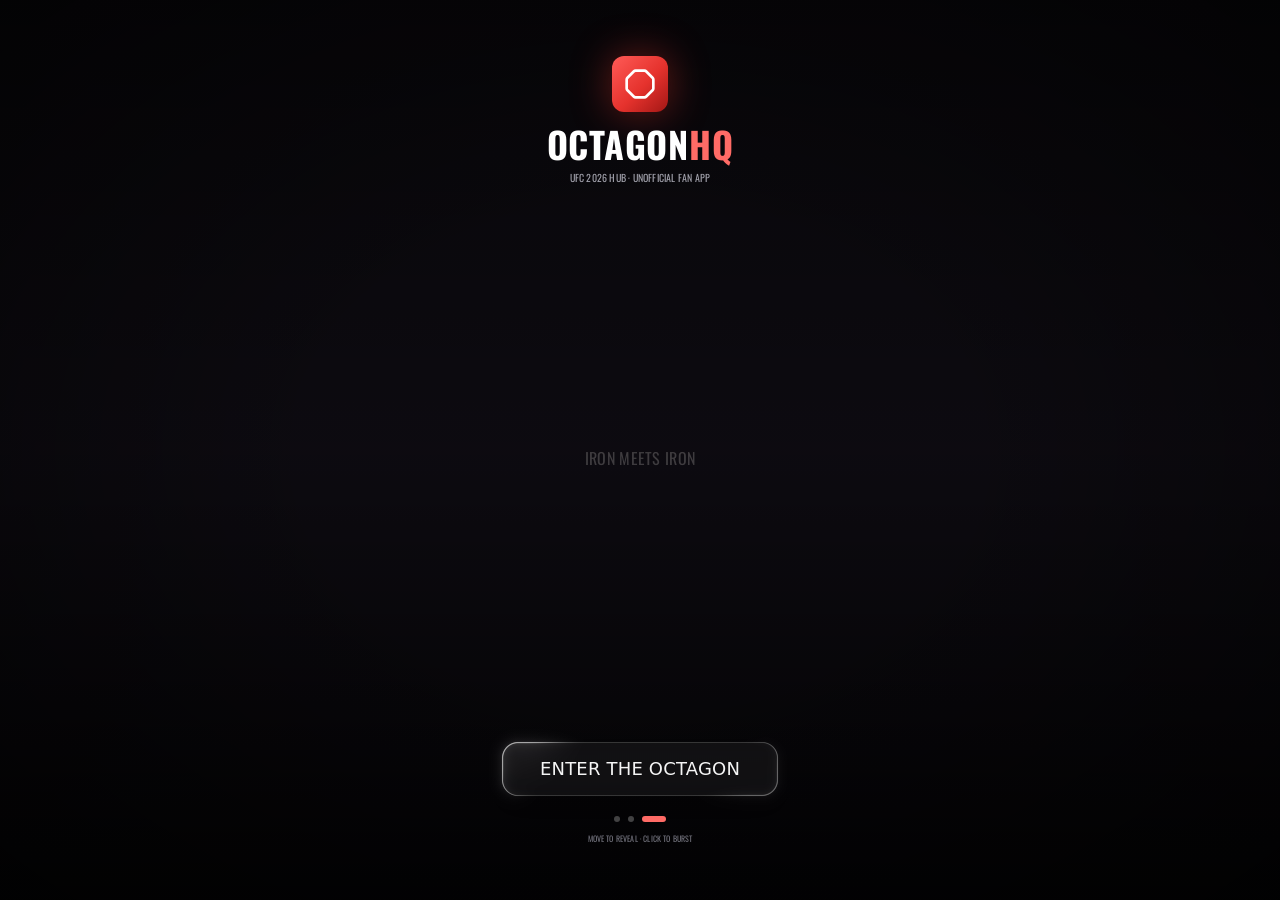
<file: index.html>
<!DOCTYPE html><!--JQolnWvc_id_1_FWGiY3O--><html lang="en" class="dark"><head><meta charSet="utf-8"/><meta name="viewport" content="width=device-width, initial-scale=1"/><link rel="stylesheet" href="/_next/static/chunks/a88d7a691ff214cb.css" data-precedence="next"/><link rel="stylesheet" href="/_next/static/chunks/c7df22b1ea2e8907.css" data-precedence="next"/><link rel="preload" as="script" fetchPriority="low" href="/_next/static/chunks/cab1a083ef11106a.js"/><script src="/_next/static/chunks/771dedee3f5e1621.js" async=""></script><script src="/_next/static/chunks/cca751bcf924b399.js" async=""></script><script src="/_next/static/chunks/turbopack-2d6035997737a636.js" async=""></script><script src="/_next/static/chunks/2f236954d6a65e12.js" async=""></script><script src="/_next/static/chunks/8f161a78fdf321c0.js" async=""></script><script src="/_next/static/chunks/1668c943e2fc1819.js" async=""></script><script src="/_next/static/chunks/7e766c5f8080d1a6.js" async=""></script><script src="/_next/static/chunks/83dac216a6f78d3c.js" async=""></script><script src="/_next/static/chunks/3fac5df95662d8e8.js" async=""></script><script src="/_next/static/chunks/b3d9987755fbba85.js" async=""></script><script src="/_next/static/chunks/9c9469804e101d1a.js" async=""></script><script src="/_next/static/chunks/de5415fa7a64d5ba.js" async=""></script><script src="/_next/static/chunks/cbdf158a79490c20.js" async=""></script><title>OCTAGON HQ — UFC 2026 Hub</title><meta name="description" content="Unofficial multi-promotion MMA universe simulator (UFC · PFL · OKTAGON · ONE): live champions, division rankings, fighter records in full detail, overall ratings, and a math-powered betting simulator with a $100 bankroll."/><link rel="icon" href="favicon.svg"/><script src="/_next/static/chunks/a6dad97d9634a72d.js" noModule=""></script></head><body class="antialiased bg-background text-foreground min-h-screen"><div hidden=""><!--$--><!--/$--></div><div class="flex min-h-screen flex-col bg-[#0d0e11] text-zinc-100"><div class="fixed inset-0 z-[100] overflow-hidden bg-[#120f17]" style="pointer-events:auto;opacity:1"><div class="absolute inset-0"><div class="halftone-reveal"><canvas class="halftone-reveal-canvas" aria-hidden="true"></canvas></div></div><div class="pointer-events-none absolute inset-0 bg-gradient-to-t from-black/85 via-black/30 to-black/60"></div><div class="pointer-events-none absolute inset-0 bg-[radial-gradient(ellipse_at_center,transparent_35%,rgba(0,0,0,0.55)_100%)]"></div><div class="pointer-events-none relative z-10 flex h-full flex-col items-center justify-between px-6 py-10 sm:py-14"><div class="flex flex-col items-center gap-3" style="opacity:0;transform:translateY(-14px)"><div class="red-grad flex h-14 w-14 items-center justify-center rounded-xl shadow-[0_0_40px_rgba(229,50,45,0.45)]"><svg xmlns="http://www.w3.org/2000/svg" width="24" height="24" viewBox="0 0 24 24" fill="none" stroke="currentColor" stroke-width="2" stroke-linecap="round" stroke-linejoin="round" class="lucide lucide-octagon h-8 w-8 text-white" aria-hidden="true"><path d="M2.586 16.726A2 2 0 0 1 2 15.312V8.688a2 2 0 0 1 .586-1.414l4.688-4.688A2 2 0 0 1 8.688 2h6.624a2 2 0 0 1 1.414.586l4.688 4.688A2 2 0 0 1 22 8.688v6.624a2 2 0 0 1-.586 1.414l-4.688 4.688a2 2 0 0 1-1.414.586H8.688a2 2 0 0 1-1.414-.586z"></path></svg></div><div class="text-center"><div class="font-display text-3xl font-bold tracking-[0.08em] text-white sm:text-4xl">OCTAGON<span class="text-[#ff6b66]">HQ</span></div><div class="mt-1.5 text-[9px] font-display tracking-[0.4em] text-zinc-400 sm:text-[10px]">UFC 2026 HUB · UNOFFICIAL FAN APP</div></div></div><div class="flex min-h-[2.5rem] items-center justify-center"><div class="font-display text-sm tracking-[0.45em] text-[#f4f1ea]/90 sm:text-base" style="opacity:0;transform:translateY(10px)">THE OCTAGON AWAITS</div></div><div class="flex w-full max-w-sm flex-col items-center gap-5"><div class="flex w-full flex-col items-center gap-2.5" style="opacity:0"><div class="relative h-[3px] w-56 overflow-hidden rounded-full bg-white/10"><div class="red-grad h-full transition-[width] duration-200 ease-out" style="width:0%"></div><div class="splash-sweep pointer-events-none absolute inset-y-0 w-1/3"></div></div><div class="text-[9px] font-display tracking-[0.3em] text-zinc-400">CHALKING THE OCTAGON…<!-- --> <span class="num text-zinc-500">0<!-- -->%</span></div></div><div class="flex flex-col items-center gap-2.5"><div class="pointer-events-auto flex items-center gap-2"><button class="h-1.5 rounded-full transition-all duration-300 w-6 bg-[#ff6b66]" aria-label="Background 1"></button><button class="h-1.5 rounded-full transition-all duration-300 w-1.5 bg-white/25 hover:bg-white/50" aria-label="Background 2"></button><button class="h-1.5 rounded-full transition-all duration-300 w-1.5 bg-white/25 hover:bg-white/50" aria-label="Background 3"></button></div><div class="text-[8px] font-display tracking-[0.35em] text-zinc-500">MOVE TO REVEAL · CLICK TO BURST</div></div></div></div></div><header class="sticky top-0 z-40 border-b border-white/10 bg-[#0d0e11]/85 backdrop-blur-md"><div class="red-grad h-1 w-full"></div><div class="mx-auto flex max-w-[1500px] items-center justify-between gap-3 px-4 py-2.5 sm:px-6"><button class="flex items-center gap-2.5" title="All my universes"><div class="red-grad flex h-8 w-8 items-center justify-center rounded-lg"><svg xmlns="http://www.w3.org/2000/svg" width="24" height="24" viewBox="0 0 24 24" fill="none" stroke="currentColor" stroke-width="2" stroke-linecap="round" stroke-linejoin="round" class="lucide lucide-octagon h-5 w-5 text-white" aria-hidden="true"><path d="M2.586 16.726A2 2 0 0 1 2 15.312V8.688a2 2 0 0 1 .586-1.414l4.688-4.688A2 2 0 0 1 8.688 2h6.624a2 2 0 0 1 1.414.586l4.688 4.688A2 2 0 0 1 22 8.688v6.624a2 2 0 0 1-.586 1.414l-4.688 4.688a2 2 0 0 1-1.414.586H8.688a2 2 0 0 1-1.414-.586z"></path></svg></div><div class="leading-none"><div class="font-display text-base font-bold text-white">OCTAGON<span class="text-[#ff6b66]">HQ</span></div><div class="mt-0.5 hidden text-[8px] font-display tracking-[0.25em] text-zinc-500 sm:block">MULTI-PROMOTION MMA · <!-- -->NOV 15 UPDATE</div></div></button><div class="flex items-center gap-2"><button class="flex items-center gap-2.5 rounded-xl border border-[#e0b64c]/40 bg-[#e0b64c]/10 px-3 py-1.5 transition-colors hover:bg-[#e0b64c]/20" title="Bet history"><svg xmlns="http://www.w3.org/2000/svg" width="24" height="24" viewBox="0 0 24 24" fill="none" stroke="currentColor" stroke-width="2" stroke-linecap="round" stroke-linejoin="round" class="lucide lucide-wallet h-4 w-4 text-[#e0b64c]" aria-hidden="true"><path d="M19 7V4a1 1 0 0 0-1-1H5a2 2 0 0 0 0 4h15a1 1 0 0 1 1 1v4h-3a2 2 0 0 0 0 4h3a1 1 0 0 0 1-1v-2a1 1 0 0 0-1-1"></path><path d="M3 5v14a2 2 0 0 0 2 2h15a1 1 0 0 0 1-1v-4"></path></svg><div class="leading-none"><div class="num text-sm font-bold text-[#e0b64c]">$—</div><div class="num mt-0.5 text-[9px] font-semibold text-zinc-400">LOADING…</div></div><svg xmlns="http://www.w3.org/2000/svg" width="24" height="24" viewBox="0 0 24 24" fill="none" stroke="currentColor" stroke-width="2" stroke-linecap="round" stroke-linejoin="round" class="lucide lucide-history h-3.5 w-3.5 text-zinc-500" aria-hidden="true"><path d="M3 12a9 9 0 1 0 9-9 9.75 9.75 0 0 0-6.74 2.74L3 8"></path><path d="M3 3v5h5"></path><path d="M12 7v5l4 2"></path></svg></button></div></div></header><main class="mx-auto w-full max-w-[1500px] flex-1 px-3 py-5 pb-24 sm:px-6 lg:pb-8"><div style="opacity:0;transform:translateY(8px)"><div class="flex min-h-[60vh] items-center justify-center"><div class="flex items-center gap-2 text-xs font-display tracking-widest text-zinc-600"><span class="h-1.5 w-1.5 animate-pulse rounded-full bg-[#e5322d]"></span> LOADING THE MULTIVERSE…</div></div></div></main><footer class="mt-auto hidden border-t border-white/10 bg-black/40 py-3 lg:block"><div class="mx-auto flex max-w-[1500px] items-center justify-between px-6 text-[9px] font-display tracking-[0.2em] text-zinc-600"><span>OCTAGON HQ · UNOFFICIAL FAN APP · NOT AFFILIATED WITH UFC</span><span>2369<!-- --> FIGHTERS · ELO ENGINE v3 · $100 START · $500 BAILOUTS · DYNAMIC BELTS</span></div></footer><!--$!--><template data-dgst="BAILOUT_TO_CLIENT_SIDE_RENDERING"></template><!--/$--><!--$!--><template data-dgst="BAILOUT_TO_CLIENT_SIDE_RENDERING"></template><!--/$--><!--$!--><template data-dgst="BAILOUT_TO_CLIENT_SIDE_RENDERING"></template><!--/$--><!--$!--><template data-dgst="BAILOUT_TO_CLIENT_SIDE_RENDERING"></template><!--/$--></div><!--$--><!--/$--><section aria-label="Notifications alt+T" tabindex="-1" aria-live="polite" aria-relevant="additions text" aria-atomic="false"></section><script src="/_next/static/chunks/cab1a083ef11106a.js" id="_R_" async=""></script><script>(self.__next_f=self.__next_f||[]).push([0])</script><script>self.__next_f.push([1,"1:\"$Sreact.fragment\"\n2:I[39756,[\"/_next/static/chunks/2f236954d6a65e12.js\"],\"default\"]\n3:I[37457,[\"/_next/static/chunks/2f236954d6a65e12.js\"],\"default\"]\n4:I[13354,[\"/_next/static/chunks/8f161a78fdf321c0.js\"],\"Toaster\"]\n5:I[47257,[\"/_next/static/chunks/2f236954d6a65e12.js\"],\"ClientPageRoot\"]\n6:I[52683,[\"/_next/static/chunks/8f161a78fdf321c0.js\",\"/_next/static/chunks/1668c943e2fc1819.js\",\"/_next/static/chunks/7e766c5f8080d1a6.js\",\"/_next/static/chunks/83dac216a6f78d3c.js\",\"/_next/static/chunks/3fac5df95662d8e8.js\",\"/_next/static/chunks/b3d9987755fbba85.js\",\"/_next/static/chunks/9c9469804e101d1a.js\",\"/_next/static/chunks/de5415fa7a64d5ba.js\",\"/_next/static/chunks/cbdf158a79490c20.js\"],\"default\"]\n9:I[97367,[\"/_next/static/chunks/2f236954d6a65e12.js\"],\"OutletBoundary\"]\na:\"$Sreact.suspense\"\nc:I[97367,[\"/_next/static/chunks/2f236954d6a65e12.js\"],\"ViewportBoundary\"]\ne:I[97367,[\"/_next/static/chunks/2f236954d6a65e12.js\"],\"MetadataBoundary\"]\n10:I[68027,[\"/_next/static/chunks/2f236954d6a65e12.js\"],\"default\"]\n:HL[\"/_next/static/chunks/a88d7a691ff214cb.css\",\"style\"]\n:HL[\"/_next/static/chunks/c7df22b1ea2e8907.css\",\"style\"]\n"])</script><script>self.__next_f.push([1,"0:{\"P\":null,\"b\":\"JQolnWvc-id-1-FWGiY3O\",\"c\":[\"\",\"\"],\"q\":\"\",\"i\":false,\"f\":[[[\"\",{\"children\":[\"__PAGE__\",{}]},\"$undefined\",\"$undefined\",true],[[\"$\",\"$1\",\"c\",{\"children\":[[[\"$\",\"link\",\"0\",{\"rel\":\"stylesheet\",\"href\":\"/_next/static/chunks/a88d7a691ff214cb.css\",\"precedence\":\"next\",\"crossOrigin\":\"$undefined\",\"nonce\":\"$undefined\"}],[\"$\",\"script\",\"script-0\",{\"src\":\"/_next/static/chunks/8f161a78fdf321c0.js\",\"async\":true,\"nonce\":\"$undefined\"}]],[\"$\",\"html\",null,{\"lang\":\"en\",\"className\":\"dark\",\"suppressHydrationWarning\":true,\"children\":[\"$\",\"body\",null,{\"className\":\"antialiased bg-background text-foreground min-h-screen\",\"children\":[[\"$\",\"$L2\",null,{\"parallelRouterKey\":\"children\",\"error\":\"$undefined\",\"errorStyles\":\"$undefined\",\"errorScripts\":\"$undefined\",\"template\":[\"$\",\"$L3\",null,{}],\"templateStyles\":\"$undefined\",\"templateScripts\":\"$undefined\",\"notFound\":[[[\"$\",\"title\",null,{\"children\":\"404: This page could not be found.\"}],[\"$\",\"div\",null,{\"style\":{\"fontFamily\":\"system-ui,\\\"Segoe UI\\\",Roboto,Helvetica,Arial,sans-serif,\\\"Apple Color Emoji\\\",\\\"Segoe UI Emoji\\\"\",\"height\":\"100vh\",\"textAlign\":\"center\",\"display\":\"flex\",\"flexDirection\":\"column\",\"alignItems\":\"center\",\"justifyContent\":\"center\"},\"children\":[\"$\",\"div\",null,{\"children\":[[\"$\",\"style\",null,{\"dangerouslySetInnerHTML\":{\"__html\":\"body{color:#000;background:#fff;margin:0}.next-error-h1{border-right:1px solid rgba(0,0,0,.3)}@media (prefers-color-scheme:dark){body{color:#fff;background:#000}.next-error-h1{border-right:1px solid rgba(255,255,255,.3)}}\"}}],[\"$\",\"h1\",null,{\"className\":\"next-error-h1\",\"style\":{\"display\":\"inline-block\",\"margin\":\"0 20px 0 0\",\"padding\":\"0 23px 0 0\",\"fontSize\":24,\"fontWeight\":500,\"verticalAlign\":\"top\",\"lineHeight\":\"49px\"},\"children\":404}],[\"$\",\"div\",null,{\"style\":{\"display\":\"inline-block\"},\"children\":[\"$\",\"h2\",null,{\"style\":{\"fontSize\":14,\"fontWeight\":400,\"lineHeight\":\"49px\",\"margin\":0},\"children\":\"This page could not be found.\"}]}]]}]}]],[]],\"forbidden\":\"$undefined\",\"unauthorized\":\"$undefined\"}],[\"$\",\"$L4\",null,{\"position\":\"bottom-right\",\"toastOptions\":{\"style\":{\"background\":\"#16181d\",\"border\":\"1px solid rgba(255,255,255,0.1)\",\"color\":\"#f4f4f5\"}}}]]}]}]]}],{\"children\":[[\"$\",\"$1\",\"c\",{\"children\":[[\"$\",\"$L5\",null,{\"Component\":\"$6\",\"serverProvidedParams\":{\"searchParams\":{},\"params\":{},\"promises\":[\"$@7\",\"$@8\"]}}],[[\"$\",\"link\",\"0\",{\"rel\":\"stylesheet\",\"href\":\"/_next/static/chunks/c7df22b1ea2e8907.css\",\"precedence\":\"next\",\"crossOrigin\":\"$undefined\",\"nonce\":\"$undefined\"}],[\"$\",\"script\",\"script-0\",{\"src\":\"/_next/static/chunks/1668c943e2fc1819.js\",\"async\":true,\"nonce\":\"$undefined\"}],[\"$\",\"script\",\"script-1\",{\"src\":\"/_next/static/chunks/7e766c5f8080d1a6.js\",\"async\":true,\"nonce\":\"$undefined\"}],[\"$\",\"script\",\"script-2\",{\"src\":\"/_next/static/chunks/83dac216a6f78d3c.js\",\"async\":true,\"nonce\":\"$undefined\"}],[\"$\",\"script\",\"script-3\",{\"src\":\"/_next/static/chunks/3fac5df95662d8e8.js\",\"async\":true,\"nonce\":\"$undefined\"}],[\"$\",\"script\",\"script-4\",{\"src\":\"/_next/static/chunks/b3d9987755fbba85.js\",\"async\":true,\"nonce\":\"$undefined\"}],[\"$\",\"script\",\"script-5\",{\"src\":\"/_next/static/chunks/9c9469804e101d1a.js\",\"async\":true,\"nonce\":\"$undefined\"}],[\"$\",\"script\",\"script-6\",{\"src\":\"/_next/static/chunks/de5415fa7a64d5ba.js\",\"async\":true,\"nonce\":\"$undefined\"}],[\"$\",\"script\",\"script-7\",{\"src\":\"/_next/static/chunks/cbdf158a79490c20.js\",\"async\":true,\"nonce\":\"$undefined\"}]],[\"$\",\"$L9\",null,{\"children\":[\"$\",\"$a\",null,{\"name\":\"Next.MetadataOutlet\",\"children\":\"$@b\"}]}]]}],{},null,false,false]},null,false,false],[\"$\",\"$1\",\"h\",{\"children\":[null,[\"$\",\"$Lc\",null,{\"children\":\"$Ld\"}],[\"$\",\"div\",null,{\"hidden\":true,\"children\":[\"$\",\"$Le\",null,{\"children\":[\"$\",\"$a\",null,{\"name\":\"Next.Metadata\",\"children\":\"$Lf\"}]}]}],null]}],false]],\"m\":\"$undefined\",\"G\":[\"$10\",[]],\"S\":true}\n"])</script><script>self.__next_f.push([1,"7:{}\n8:\"$0:f:0:1:1:children:0:props:children:0:props:serverProvidedParams:params\"\n"])</script><script>self.__next_f.push([1,"d:[[\"$\",\"meta\",\"0\",{\"charSet\":\"utf-8\"}],[\"$\",\"meta\",\"1\",{\"name\":\"viewport\",\"content\":\"width=device-width, initial-scale=1\"}]]\n"])</script><script>self.__next_f.push([1,"11:I[27201,[\"/_next/static/chunks/2f236954d6a65e12.js\"],\"IconMark\"]\nb:null\nf:[[\"$\",\"title\",\"0\",{\"children\":\"OCTAGON HQ — UFC 2026 Hub\"}],[\"$\",\"meta\",\"1\",{\"name\":\"description\",\"content\":\"Unofficial multi-promotion MMA universe simulator (UFC · PFL · OKTAGON · ONE): live champions, division rankings, fighter records in full detail, overall ratings, and a math-powered betting simulator with a $100 bankroll.\"}],[\"$\",\"link\",\"2\",{\"rel\":\"icon\",\"href\":\"favicon.svg\"}],[\"$\",\"$L11\",\"3\",{}]]\n"])</script></body></html>
</file>
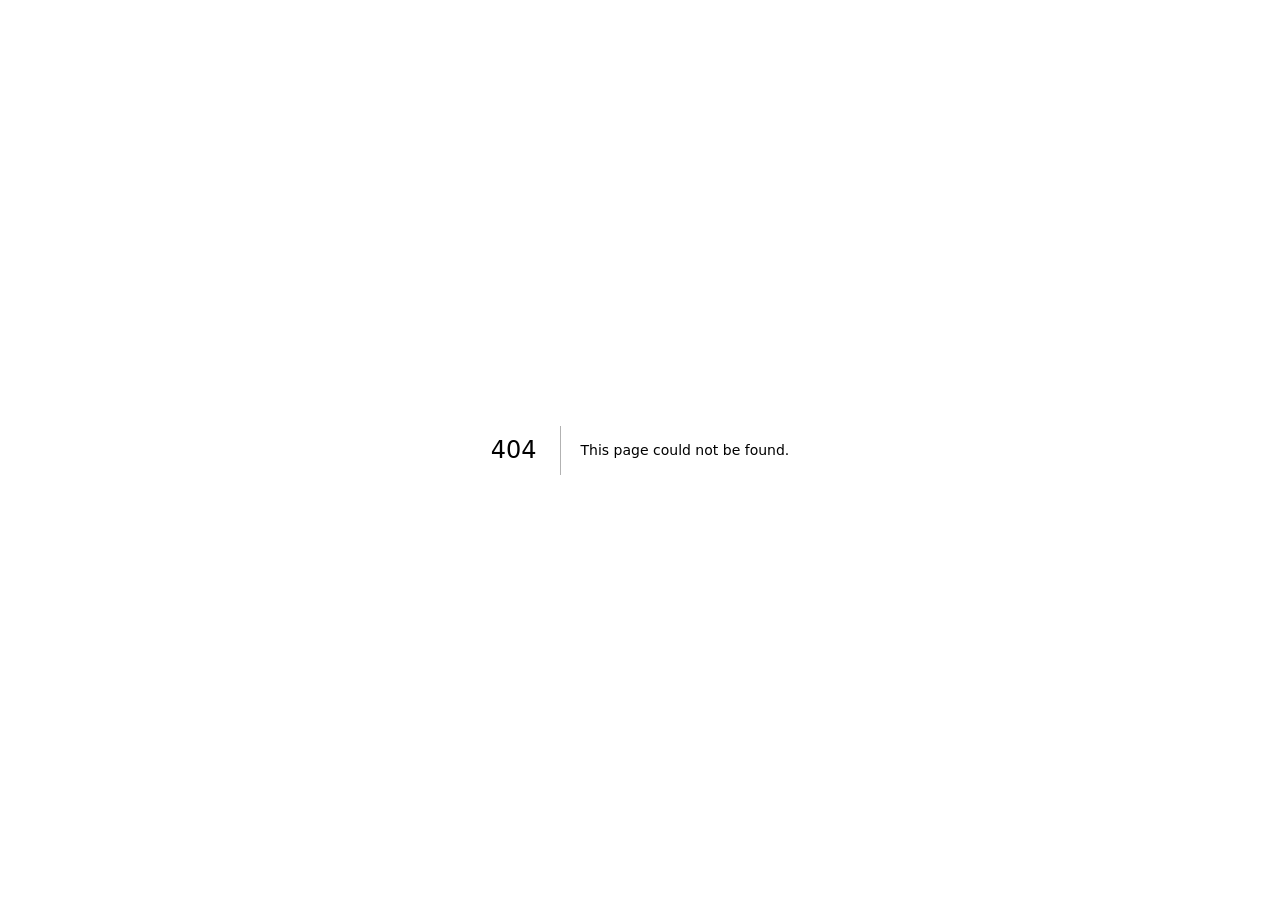
<file: 404/index.html>
<!DOCTYPE html><!--JQolnWvc_id_1_FWGiY3O--><html lang="en" class="dark"><head><meta charSet="utf-8"/><meta name="viewport" content="width=device-width, initial-scale=1"/><link rel="stylesheet" href="/_next/static/chunks/a88d7a691ff214cb.css" data-precedence="next"/><link rel="preload" as="script" fetchPriority="low" href="/_next/static/chunks/cab1a083ef11106a.js"/><script src="/_next/static/chunks/771dedee3f5e1621.js" async=""></script><script src="/_next/static/chunks/cca751bcf924b399.js" async=""></script><script src="/_next/static/chunks/turbopack-2d6035997737a636.js" async=""></script><script src="/_next/static/chunks/8f161a78fdf321c0.js" async=""></script><script src="/_next/static/chunks/2f236954d6a65e12.js" async=""></script><meta name="robots" content="noindex"/><title>404: This page could not be found.</title><title>OCTAGON HQ — UFC 2026 Hub</title><meta name="description" content="Unofficial multi-promotion MMA universe simulator (UFC · PFL · OKTAGON · ONE): live champions, division rankings, fighter records in full detail, overall ratings, and a math-powered betting simulator with a $100 bankroll."/><link rel="icon" href="favicon.svg"/><script src="/_next/static/chunks/a6dad97d9634a72d.js" noModule=""></script></head><body class="antialiased bg-background text-foreground min-h-screen"><div hidden=""><!--$--><!--/$--></div><div style="font-family:system-ui,&quot;Segoe UI&quot;,Roboto,Helvetica,Arial,sans-serif,&quot;Apple Color Emoji&quot;,&quot;Segoe UI Emoji&quot;;height:100vh;text-align:center;display:flex;flex-direction:column;align-items:center;justify-content:center"><div><style>body{color:#000;background:#fff;margin:0}.next-error-h1{border-right:1px solid rgba(0,0,0,.3)}@media (prefers-color-scheme:dark){body{color:#fff;background:#000}.next-error-h1{border-right:1px solid rgba(255,255,255,.3)}}</style><h1 class="next-error-h1" style="display:inline-block;margin:0 20px 0 0;padding:0 23px 0 0;font-size:24px;font-weight:500;vertical-align:top;line-height:49px">404</h1><div style="display:inline-block"><h2 style="font-size:14px;font-weight:400;line-height:49px;margin:0">This page could not be found.</h2></div></div></div><!--$--><!--/$--><section aria-label="Notifications alt+T" tabindex="-1" aria-live="polite" aria-relevant="additions text" aria-atomic="false"></section><script src="/_next/static/chunks/cab1a083ef11106a.js" id="_R_" async=""></script><script>(self.__next_f=self.__next_f||[]).push([0])</script><script>self.__next_f.push([1,"1:\"$Sreact.fragment\"\n2:I[39756,[\"/_next/static/chunks/8f161a78fdf321c0.js\",\"/_next/static/chunks/2f236954d6a65e12.js\"],\"default\"]\n3:I[37457,[\"/_next/static/chunks/8f161a78fdf321c0.js\",\"/_next/static/chunks/2f236954d6a65e12.js\"],\"default\"]\n4:I[13354,[\"/_next/static/chunks/8f161a78fdf321c0.js\",\"/_next/static/chunks/2f236954d6a65e12.js\"],\"Toaster\"]\n5:I[97367,[\"/_next/static/chunks/8f161a78fdf321c0.js\",\"/_next/static/chunks/2f236954d6a65e12.js\"],\"OutletBoundary\"]\n6:\"$Sreact.suspense\"\n8:I[97367,[\"/_next/static/chunks/8f161a78fdf321c0.js\",\"/_next/static/chunks/2f236954d6a65e12.js\"],\"ViewportBoundary\"]\na:I[97367,[\"/_next/static/chunks/8f161a78fdf321c0.js\",\"/_next/static/chunks/2f236954d6a65e12.js\"],\"MetadataBoundary\"]\nc:I[68027,[\"/_next/static/chunks/8f161a78fdf321c0.js\",\"/_next/static/chunks/2f236954d6a65e12.js\"],\"default\"]\n:HL[\"/_next/static/chunks/a88d7a691ff214cb.css\",\"style\"]\n"])</script><script>self.__next_f.push([1,"0:{\"P\":null,\"b\":\"JQolnWvc-id-1-FWGiY3O\",\"c\":[\"\",\"_not-found\",\"\"],\"q\":\"\",\"i\":false,\"f\":[[[\"\",{\"children\":[\"/_not-found\",{\"children\":[\"__PAGE__\",{}]}]},\"$undefined\",\"$undefined\",true],[[\"$\",\"$1\",\"c\",{\"children\":[[[\"$\",\"link\",\"0\",{\"rel\":\"stylesheet\",\"href\":\"/_next/static/chunks/a88d7a691ff214cb.css\",\"precedence\":\"next\",\"crossOrigin\":\"$undefined\",\"nonce\":\"$undefined\"}],[\"$\",\"script\",\"script-0\",{\"src\":\"/_next/static/chunks/8f161a78fdf321c0.js\",\"async\":true,\"nonce\":\"$undefined\"}],[\"$\",\"script\",\"script-1\",{\"src\":\"/_next/static/chunks/2f236954d6a65e12.js\",\"async\":true,\"nonce\":\"$undefined\"}]],[\"$\",\"html\",null,{\"lang\":\"en\",\"className\":\"dark\",\"suppressHydrationWarning\":true,\"children\":[\"$\",\"body\",null,{\"className\":\"antialiased bg-background text-foreground min-h-screen\",\"children\":[[\"$\",\"$L2\",null,{\"parallelRouterKey\":\"children\",\"error\":\"$undefined\",\"errorStyles\":\"$undefined\",\"errorScripts\":\"$undefined\",\"template\":[\"$\",\"$L3\",null,{}],\"templateStyles\":\"$undefined\",\"templateScripts\":\"$undefined\",\"notFound\":[[[\"$\",\"title\",null,{\"children\":\"404: This page could not be found.\"}],[\"$\",\"div\",null,{\"style\":{\"fontFamily\":\"system-ui,\\\"Segoe UI\\\",Roboto,Helvetica,Arial,sans-serif,\\\"Apple Color Emoji\\\",\\\"Segoe UI Emoji\\\"\",\"height\":\"100vh\",\"textAlign\":\"center\",\"display\":\"flex\",\"flexDirection\":\"column\",\"alignItems\":\"center\",\"justifyContent\":\"center\"},\"children\":[\"$\",\"div\",null,{\"children\":[[\"$\",\"style\",null,{\"dangerouslySetInnerHTML\":{\"__html\":\"body{color:#000;background:#fff;margin:0}.next-error-h1{border-right:1px solid rgba(0,0,0,.3)}@media (prefers-color-scheme:dark){body{color:#fff;background:#000}.next-error-h1{border-right:1px solid rgba(255,255,255,.3)}}\"}}],[\"$\",\"h1\",null,{\"className\":\"next-error-h1\",\"style\":{\"display\":\"inline-block\",\"margin\":\"0 20px 0 0\",\"padding\":\"0 23px 0 0\",\"fontSize\":24,\"fontWeight\":500,\"verticalAlign\":\"top\",\"lineHeight\":\"49px\"},\"children\":404}],[\"$\",\"div\",null,{\"style\":{\"display\":\"inline-block\"},\"children\":[\"$\",\"h2\",null,{\"style\":{\"fontSize\":14,\"fontWeight\":400,\"lineHeight\":\"49px\",\"margin\":0},\"children\":\"This page could not be found.\"}]}]]}]}]],[]],\"forbidden\":\"$undefined\",\"unauthorized\":\"$undefined\"}],[\"$\",\"$L4\",null,{\"position\":\"bottom-right\",\"toastOptions\":{\"style\":{\"background\":\"#16181d\",\"border\":\"1px solid rgba(255,255,255,0.1)\",\"color\":\"#f4f4f5\"}}}]]}]}]]}],{\"children\":[[\"$\",\"$1\",\"c\",{\"children\":[null,[\"$\",\"$L2\",null,{\"parallelRouterKey\":\"children\",\"error\":\"$undefined\",\"errorStyles\":\"$undefined\",\"errorScripts\":\"$undefined\",\"template\":[\"$\",\"$L3\",null,{}],\"templateStyles\":\"$undefined\",\"templateScripts\":\"$undefined\",\"notFound\":\"$undefined\",\"forbidden\":\"$undefined\",\"unauthorized\":\"$undefined\"}]]}],{\"children\":[[\"$\",\"$1\",\"c\",{\"children\":[[[\"$\",\"title\",null,{\"children\":\"404: This page could not be found.\"}],[\"$\",\"div\",null,{\"style\":\"$0:f:0:1:0:props:children:1:props:children:props:children:0:props:notFound:0:1:props:style\",\"children\":[\"$\",\"div\",null,{\"children\":[[\"$\",\"style\",null,{\"dangerouslySetInnerHTML\":{\"__html\":\"body{color:#000;background:#fff;margin:0}.next-error-h1{border-right:1px solid rgba(0,0,0,.3)}@media (prefers-color-scheme:dark){body{color:#fff;background:#000}.next-error-h1{border-right:1px solid rgba(255,255,255,.3)}}\"}}],[\"$\",\"h1\",null,{\"className\":\"next-error-h1\",\"style\":\"$0:f:0:1:0:props:children:1:props:children:props:children:0:props:notFound:0:1:props:children:props:children:1:props:style\",\"children\":404}],[\"$\",\"div\",null,{\"style\":\"$0:f:0:1:0:props:children:1:props:children:props:children:0:props:notFound:0:1:props:children:props:children:2:props:style\",\"children\":[\"$\",\"h2\",null,{\"style\":\"$0:f:0:1:0:props:children:1:props:children:props:children:0:props:notFound:0:1:props:children:props:children:2:props:children:props:style\",\"children\":\"This page could not be found.\"}]}]]}]}]],null,[\"$\",\"$L5\",null,{\"children\":[\"$\",\"$6\",null,{\"name\":\"Next.MetadataOutlet\",\"children\":\"$@7\"}]}]]}],{},null,false,false]},null,false,false]},null,false,false],[\"$\",\"$1\",\"h\",{\"children\":[[\"$\",\"meta\",null,{\"name\":\"robots\",\"content\":\"noindex\"}],[\"$\",\"$L8\",null,{\"children\":\"$L9\"}],[\"$\",\"div\",null,{\"hidden\":true,\"children\":[\"$\",\"$La\",null,{\"children\":[\"$\",\"$6\",null,{\"name\":\"Next.Metadata\",\"children\":\"$Lb\"}]}]}],null]}],false]],\"m\":\"$undefined\",\"G\":[\"$c\",\"$undefined\"],\"S\":true}\n"])</script><script>self.__next_f.push([1,"9:[[\"$\",\"meta\",\"0\",{\"charSet\":\"utf-8\"}],[\"$\",\"meta\",\"1\",{\"name\":\"viewport\",\"content\":\"width=device-width, initial-scale=1\"}]]\n"])</script><script>self.__next_f.push([1,"d:I[27201,[\"/_next/static/chunks/8f161a78fdf321c0.js\",\"/_next/static/chunks/2f236954d6a65e12.js\"],\"IconMark\"]\n7:null\nb:[[\"$\",\"title\",\"0\",{\"children\":\"OCTAGON HQ — UFC 2026 Hub\"}],[\"$\",\"meta\",\"1\",{\"name\":\"description\",\"content\":\"Unofficial multi-promotion MMA universe simulator (UFC · PFL · OKTAGON · ONE): live champions, division rankings, fighter records in full detail, overall ratings, and a math-powered betting simulator with a $100 bankroll.\"}],[\"$\",\"link\",\"2\",{\"rel\":\"icon\",\"href\":\"favicon.svg\"}],[\"$\",\"$Ld\",\"3\",{}]]\n"])</script></body></html>
</file>
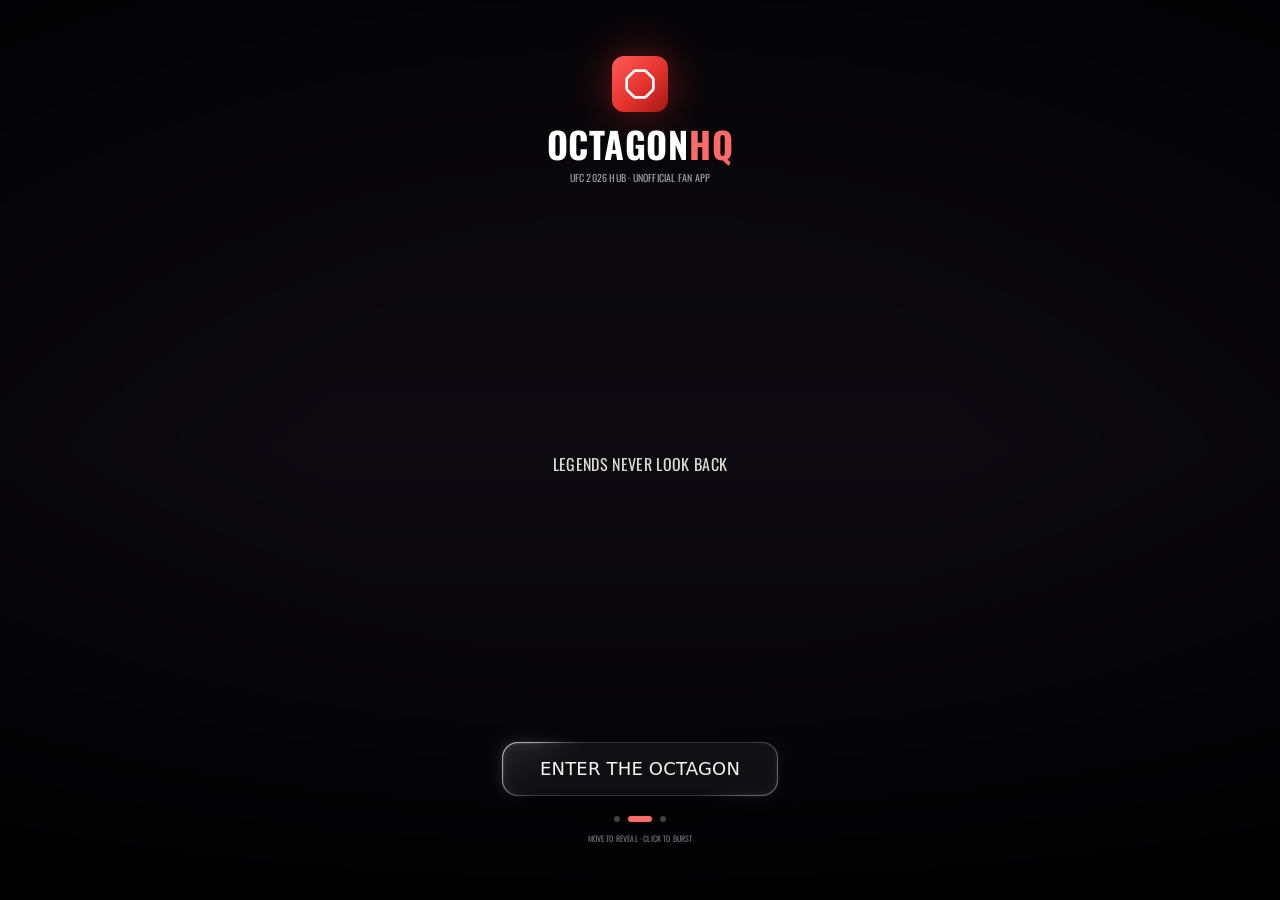
<file: octagon-hq-static/index.html>
<!DOCTYPE html><!--KsBLHBWbrPODzRO_P9j0d--><html lang="en" class="dark"><head><meta charSet="utf-8"/><meta name="viewport" content="width=device-width, initial-scale=1"/><link rel="stylesheet" href="/_next/static/chunks/1f66b5e55d8f23a5.css" data-precedence="next"/><link rel="stylesheet" href="/_next/static/chunks/c7df22b1ea2e8907.css" data-precedence="next"/><link rel="preload" as="script" fetchPriority="low" href="/_next/static/chunks/cab1a083ef11106a.js"/><script src="/_next/static/chunks/771dedee3f5e1621.js" async=""></script><script src="/_next/static/chunks/cca751bcf924b399.js" async=""></script><script src="/_next/static/chunks/turbopack-2d6035997737a636.js" async=""></script><script src="/_next/static/chunks/2f236954d6a65e12.js" async=""></script><script src="/_next/static/chunks/8f161a78fdf321c0.js" async=""></script><script src="/_next/static/chunks/6e8f3998fac9dcd2.js" async=""></script><script src="/_next/static/chunks/ee00c9be1e6364e3.js" async=""></script><script src="/_next/static/chunks/1771eba85841e601.js" async=""></script><script src="/_next/static/chunks/40bd77c6ce968df1.js" async=""></script><script src="/_next/static/chunks/4b31b15fea541982.js" async=""></script><script src="/_next/static/chunks/cbdf158a79490c20.js" async=""></script><script src="/_next/static/chunks/50a328f8fd9c71ad.js" async=""></script><script src="/_next/static/chunks/746db21b2c69b3b2.js" async=""></script><title>OCTAGON HQ — UFC 2026 Hub</title><meta name="description" content="Unofficial UFC fan hub updated Oct 17, 2026: live champions, division rankings, fighter records in full detail, overall ratings, and a math-powered betting simulator with a $100 bankroll."/><link rel="icon" href="favicon.svg"/><script src="/_next/static/chunks/a6dad97d9634a72d.js" noModule=""></script></head><body class="antialiased bg-background text-foreground min-h-screen"><div hidden=""><!--$--><!--/$--></div><div class="flex min-h-screen flex-col bg-[#0d0e11] text-zinc-100"><div class="fixed inset-0 z-[100] overflow-hidden bg-[#120f17]" style="pointer-events:auto;opacity:1"><div class="absolute inset-0"><div class="halftone-reveal"><canvas class="halftone-reveal-canvas" aria-hidden="true"></canvas></div></div><div class="pointer-events-none absolute inset-0 bg-gradient-to-t from-black/85 via-black/30 to-black/60"></div><div class="pointer-events-none absolute inset-0 bg-[radial-gradient(ellipse_at_center,transparent_35%,rgba(0,0,0,0.55)_100%)]"></div><div class="pointer-events-none relative z-10 flex h-full flex-col items-center justify-between px-6 py-10 sm:py-14"><div class="flex flex-col items-center gap-3" style="opacity:0;transform:translateY(-14px)"><div class="red-grad flex h-14 w-14 items-center justify-center rounded-xl shadow-[0_0_40px_rgba(229,50,45,0.45)]"><svg xmlns="http://www.w3.org/2000/svg" width="24" height="24" viewBox="0 0 24 24" fill="none" stroke="currentColor" stroke-width="2" stroke-linecap="round" stroke-linejoin="round" class="lucide lucide-octagon h-8 w-8 text-white" aria-hidden="true"><path d="M2.586 16.726A2 2 0 0 1 2 15.312V8.688a2 2 0 0 1 .586-1.414l4.688-4.688A2 2 0 0 1 8.688 2h6.624a2 2 0 0 1 1.414.586l4.688 4.688A2 2 0 0 1 22 8.688v6.624a2 2 0 0 1-.586 1.414l-4.688 4.688a2 2 0 0 1-1.414.586H8.688a2 2 0 0 1-1.414-.586z"></path></svg></div><div class="text-center"><div class="font-display text-3xl font-bold tracking-[0.08em] text-white sm:text-4xl">OCTAGON<span class="text-[#ff6b66]">HQ</span></div><div class="mt-1.5 text-[9px] font-display tracking-[0.4em] text-zinc-400 sm:text-[10px]">UFC 2026 HUB · UNOFFICIAL FAN APP</div></div></div><div class="flex min-h-[2.5rem] items-center justify-center"><div class="font-display text-sm tracking-[0.45em] text-[#f4f1ea]/90 sm:text-base" style="opacity:0;transform:translateY(10px)">THE OCTAGON AWAITS</div></div><div class="flex w-full max-w-sm flex-col items-center gap-5"><div class="flex w-full flex-col items-center gap-2.5" style="opacity:0"><div class="relative h-[3px] w-56 overflow-hidden rounded-full bg-white/10"><div class="red-grad h-full transition-[width] duration-200 ease-out" style="width:0%"></div><div class="splash-sweep pointer-events-none absolute inset-y-0 w-1/3"></div></div><div class="text-[9px] font-display tracking-[0.3em] text-zinc-400">CHALKING THE OCTAGON…<!-- --> <span class="num text-zinc-500">0<!-- -->%</span></div></div><div class="flex flex-col items-center gap-2.5"><div class="pointer-events-auto flex items-center gap-2"><button class="h-1.5 rounded-full transition-all duration-300 w-6 bg-[#ff6b66]" aria-label="Background 1"></button><button class="h-1.5 rounded-full transition-all duration-300 w-1.5 bg-white/25 hover:bg-white/50" aria-label="Background 2"></button><button class="h-1.5 rounded-full transition-all duration-300 w-1.5 bg-white/25 hover:bg-white/50" aria-label="Background 3"></button></div><div class="text-[8px] font-display tracking-[0.35em] text-zinc-500">MOVE TO REVEAL · CLICK TO BURST</div></div></div></div></div><header class="sticky top-0 z-40 border-b border-white/10 bg-[#0d0e11]/85 backdrop-blur-md"><div class="red-grad h-1 w-full"></div><div class="mx-auto flex max-w-[1500px] items-center justify-between gap-3 px-4 py-2.5 sm:px-6"><button class="flex items-center gap-2.5" title="All my universes"><div class="red-grad flex h-8 w-8 items-center justify-center rounded-lg"><svg xmlns="http://www.w3.org/2000/svg" width="24" height="24" viewBox="0 0 24 24" fill="none" stroke="currentColor" stroke-width="2" stroke-linecap="round" stroke-linejoin="round" class="lucide lucide-octagon h-5 w-5 text-white" aria-hidden="true"><path d="M2.586 16.726A2 2 0 0 1 2 15.312V8.688a2 2 0 0 1 .586-1.414l4.688-4.688A2 2 0 0 1 8.688 2h6.624a2 2 0 0 1 1.414.586l4.688 4.688A2 2 0 0 1 22 8.688v6.624a2 2 0 0 1-.586 1.414l-4.688 4.688a2 2 0 0 1-1.414.586H8.688a2 2 0 0 1-1.414-.586z"></path></svg></div><div class="leading-none"><div class="font-display text-base font-bold text-white">OCTAGON<span class="text-[#ff6b66]">HQ</span></div><div class="mt-0.5 hidden text-[8px] font-display tracking-[0.25em] text-zinc-500 sm:block">UFC 2026 HUB · OCT 17 UPDATE</div></div></button><div class="flex items-center gap-2"><button class="flex items-center gap-2.5 rounded-xl border border-[#e0b64c]/40 bg-[#e0b64c]/10 px-3 py-1.5 transition-colors hover:bg-[#e0b64c]/20" title="Bet history"><svg xmlns="http://www.w3.org/2000/svg" width="24" height="24" viewBox="0 0 24 24" fill="none" stroke="currentColor" stroke-width="2" stroke-linecap="round" stroke-linejoin="round" class="lucide lucide-wallet h-4 w-4 text-[#e0b64c]" aria-hidden="true"><path d="M19 7V4a1 1 0 0 0-1-1H5a2 2 0 0 0 0 4h15a1 1 0 0 1 1 1v4h-3a2 2 0 0 0 0 4h3a1 1 0 0 0 1-1v-2a1 1 0 0 0-1-1"></path><path d="M3 5v14a2 2 0 0 0 2 2h15a1 1 0 0 0 1-1v-4"></path></svg><div class="leading-none"><div class="num text-sm font-bold text-[#e0b64c]">$—</div><div class="num mt-0.5 text-[9px] font-semibold text-zinc-400">LOADING…</div></div><svg xmlns="http://www.w3.org/2000/svg" width="24" height="24" viewBox="0 0 24 24" fill="none" stroke="currentColor" stroke-width="2" stroke-linecap="round" stroke-linejoin="round" class="lucide lucide-history h-3.5 w-3.5 text-zinc-500" aria-hidden="true"><path d="M3 12a9 9 0 1 0 9-9 9.75 9.75 0 0 0-6.74 2.74L3 8"></path><path d="M3 3v5h5"></path><path d="M12 7v5l4 2"></path></svg></button></div></div></header><main class="mx-auto w-full max-w-[1500px] flex-1 px-3 py-5 pb-24 sm:px-6 lg:pb-8"><div style="opacity:0;transform:translateY(8px)"><div class="flex min-h-[60vh] items-center justify-center"><div class="flex items-center gap-2 text-xs font-display tracking-widest text-zinc-600"><span class="h-1.5 w-1.5 animate-pulse rounded-full bg-[#e5322d]"></span> LOADING THE MULTIVERSE…</div></div></div></main><footer class="mt-auto hidden border-t border-white/10 bg-black/40 py-3 lg:block"><div class="mx-auto flex max-w-[1500px] items-center justify-between px-6 text-[9px] font-display tracking-[0.2em] text-zinc-600"><span>OCTAGON HQ · UNOFFICIAL FAN APP · NOT AFFILIATED WITH UFC</span><span>670<!-- --> FIGHTERS · ELO ENGINE v3 · $100 START · $500 BAILOUTS · DYNAMIC BELTS</span></div></footer><!--$!--><template data-dgst="BAILOUT_TO_CLIENT_SIDE_RENDERING"></template><!--/$--><!--$!--><template data-dgst="BAILOUT_TO_CLIENT_SIDE_RENDERING"></template><!--/$--><!--$!--><template data-dgst="BAILOUT_TO_CLIENT_SIDE_RENDERING"></template><!--/$--><!--$!--><template data-dgst="BAILOUT_TO_CLIENT_SIDE_RENDERING"></template><!--/$--></div><!--$--><!--/$--><section aria-label="Notifications alt+T" tabindex="-1" aria-live="polite" aria-relevant="additions text" aria-atomic="false"></section><script src="/_next/static/chunks/cab1a083ef11106a.js" id="_R_" async=""></script><script>(self.__next_f=self.__next_f||[]).push([0])</script><script>self.__next_f.push([1,"1:\"$Sreact.fragment\"\n2:I[39756,[\"/_next/static/chunks/2f236954d6a65e12.js\"],\"default\"]\n3:I[37457,[\"/_next/static/chunks/2f236954d6a65e12.js\"],\"default\"]\n4:I[13354,[\"/_next/static/chunks/8f161a78fdf321c0.js\"],\"Toaster\"]\n5:I[47257,[\"/_next/static/chunks/2f236954d6a65e12.js\"],\"ClientPageRoot\"]\n6:I[52683,[\"/_next/static/chunks/8f161a78fdf321c0.js\",\"/_next/static/chunks/6e8f3998fac9dcd2.js\",\"/_next/static/chunks/ee00c9be1e6364e3.js\",\"/_next/static/chunks/1771eba85841e601.js\",\"/_next/static/chunks/40bd77c6ce968df1.js\",\"/_next/static/chunks/4b31b15fea541982.js\",\"/_next/static/chunks/cbdf158a79490c20.js\",\"/_next/static/chunks/50a328f8fd9c71ad.js\",\"/_next/static/chunks/746db21b2c69b3b2.js\"],\"default\"]\n9:I[97367,[\"/_next/static/chunks/2f236954d6a65e12.js\"],\"OutletBoundary\"]\na:\"$Sreact.suspense\"\nc:I[97367,[\"/_next/static/chunks/2f236954d6a65e12.js\"],\"ViewportBoundary\"]\ne:I[97367,[\"/_next/static/chunks/2f236954d6a65e12.js\"],\"MetadataBoundary\"]\n10:I[68027,[\"/_next/static/chunks/2f236954d6a65e12.js\"],\"default\"]\n:HL[\"/_next/static/chunks/1f66b5e55d8f23a5.css\",\"style\"]\n:HL[\"/_next/static/chunks/c7df22b1ea2e8907.css\",\"style\"]\n"])</script><script>self.__next_f.push([1,"0:{\"P\":null,\"b\":\"KsBLHBWbrPODzRO_P9j0d\",\"c\":[\"\",\"\"],\"q\":\"\",\"i\":false,\"f\":[[[\"\",{\"children\":[\"__PAGE__\",{}]},\"$undefined\",\"$undefined\",true],[[\"$\",\"$1\",\"c\",{\"children\":[[[\"$\",\"link\",\"0\",{\"rel\":\"stylesheet\",\"href\":\"/_next/static/chunks/1f66b5e55d8f23a5.css\",\"precedence\":\"next\",\"crossOrigin\":\"$undefined\",\"nonce\":\"$undefined\"}],[\"$\",\"script\",\"script-0\",{\"src\":\"/_next/static/chunks/8f161a78fdf321c0.js\",\"async\":true,\"nonce\":\"$undefined\"}]],[\"$\",\"html\",null,{\"lang\":\"en\",\"className\":\"dark\",\"suppressHydrationWarning\":true,\"children\":[\"$\",\"body\",null,{\"className\":\"antialiased bg-background text-foreground min-h-screen\",\"children\":[[\"$\",\"$L2\",null,{\"parallelRouterKey\":\"children\",\"error\":\"$undefined\",\"errorStyles\":\"$undefined\",\"errorScripts\":\"$undefined\",\"template\":[\"$\",\"$L3\",null,{}],\"templateStyles\":\"$undefined\",\"templateScripts\":\"$undefined\",\"notFound\":[[[\"$\",\"title\",null,{\"children\":\"404: This page could not be found.\"}],[\"$\",\"div\",null,{\"style\":{\"fontFamily\":\"system-ui,\\\"Segoe UI\\\",Roboto,Helvetica,Arial,sans-serif,\\\"Apple Color Emoji\\\",\\\"Segoe UI Emoji\\\"\",\"height\":\"100vh\",\"textAlign\":\"center\",\"display\":\"flex\",\"flexDirection\":\"column\",\"alignItems\":\"center\",\"justifyContent\":\"center\"},\"children\":[\"$\",\"div\",null,{\"children\":[[\"$\",\"style\",null,{\"dangerouslySetInnerHTML\":{\"__html\":\"body{color:#000;background:#fff;margin:0}.next-error-h1{border-right:1px solid rgba(0,0,0,.3)}@media (prefers-color-scheme:dark){body{color:#fff;background:#000}.next-error-h1{border-right:1px solid rgba(255,255,255,.3)}}\"}}],[\"$\",\"h1\",null,{\"className\":\"next-error-h1\",\"style\":{\"display\":\"inline-block\",\"margin\":\"0 20px 0 0\",\"padding\":\"0 23px 0 0\",\"fontSize\":24,\"fontWeight\":500,\"verticalAlign\":\"top\",\"lineHeight\":\"49px\"},\"children\":404}],[\"$\",\"div\",null,{\"style\":{\"display\":\"inline-block\"},\"children\":[\"$\",\"h2\",null,{\"style\":{\"fontSize\":14,\"fontWeight\":400,\"lineHeight\":\"49px\",\"margin\":0},\"children\":\"This page could not be found.\"}]}]]}]}]],[]],\"forbidden\":\"$undefined\",\"unauthorized\":\"$undefined\"}],[\"$\",\"$L4\",null,{\"position\":\"bottom-right\",\"toastOptions\":{\"style\":{\"background\":\"#16181d\",\"border\":\"1px solid rgba(255,255,255,0.1)\",\"color\":\"#f4f4f5\"}}}]]}]}]]}],{\"children\":[[\"$\",\"$1\",\"c\",{\"children\":[[\"$\",\"$L5\",null,{\"Component\":\"$6\",\"serverProvidedParams\":{\"searchParams\":{},\"params\":{},\"promises\":[\"$@7\",\"$@8\"]}}],[[\"$\",\"link\",\"0\",{\"rel\":\"stylesheet\",\"href\":\"/_next/static/chunks/c7df22b1ea2e8907.css\",\"precedence\":\"next\",\"crossOrigin\":\"$undefined\",\"nonce\":\"$undefined\"}],[\"$\",\"script\",\"script-0\",{\"src\":\"/_next/static/chunks/6e8f3998fac9dcd2.js\",\"async\":true,\"nonce\":\"$undefined\"}],[\"$\",\"script\",\"script-1\",{\"src\":\"/_next/static/chunks/ee00c9be1e6364e3.js\",\"async\":true,\"nonce\":\"$undefined\"}],[\"$\",\"script\",\"script-2\",{\"src\":\"/_next/static/chunks/1771eba85841e601.js\",\"async\":true,\"nonce\":\"$undefined\"}],[\"$\",\"script\",\"script-3\",{\"src\":\"/_next/static/chunks/40bd77c6ce968df1.js\",\"async\":true,\"nonce\":\"$undefined\"}],[\"$\",\"script\",\"script-4\",{\"src\":\"/_next/static/chunks/4b31b15fea541982.js\",\"async\":true,\"nonce\":\"$undefined\"}],[\"$\",\"script\",\"script-5\",{\"src\":\"/_next/static/chunks/cbdf158a79490c20.js\",\"async\":true,\"nonce\":\"$undefined\"}],[\"$\",\"script\",\"script-6\",{\"src\":\"/_next/static/chunks/50a328f8fd9c71ad.js\",\"async\":true,\"nonce\":\"$undefined\"}],[\"$\",\"script\",\"script-7\",{\"src\":\"/_next/static/chunks/746db21b2c69b3b2.js\",\"async\":true,\"nonce\":\"$undefined\"}]],[\"$\",\"$L9\",null,{\"children\":[\"$\",\"$a\",null,{\"name\":\"Next.MetadataOutlet\",\"children\":\"$@b\"}]}]]}],{},null,false,false]},null,false,false],[\"$\",\"$1\",\"h\",{\"children\":[null,[\"$\",\"$Lc\",null,{\"children\":\"$Ld\"}],[\"$\",\"div\",null,{\"hidden\":true,\"children\":[\"$\",\"$Le\",null,{\"children\":[\"$\",\"$a\",null,{\"name\":\"Next.Metadata\",\"children\":\"$Lf\"}]}]}],null]}],false]],\"m\":\"$undefined\",\"G\":[\"$10\",[]],\"S\":true}\n"])</script><script>self.__next_f.push([1,"7:{}\n8:\"$0:f:0:1:1:children:0:props:children:0:props:serverProvidedParams:params\"\n"])</script><script>self.__next_f.push([1,"d:[[\"$\",\"meta\",\"0\",{\"charSet\":\"utf-8\"}],[\"$\",\"meta\",\"1\",{\"name\":\"viewport\",\"content\":\"width=device-width, initial-scale=1\"}]]\n"])</script><script>self.__next_f.push([1,"11:I[27201,[\"/_next/static/chunks/2f236954d6a65e12.js\"],\"IconMark\"]\nb:null\nf:[[\"$\",\"title\",\"0\",{\"children\":\"OCTAGON HQ — UFC 2026 Hub\"}],[\"$\",\"meta\",\"1\",{\"name\":\"description\",\"content\":\"Unofficial UFC fan hub updated Oct 17, 2026: live champions, division rankings, fighter records in full detail, overall ratings, and a math-powered betting simulator with a $100 bankroll.\"}],[\"$\",\"link\",\"2\",{\"rel\":\"icon\",\"href\":\"favicon.svg\"}],[\"$\",\"$L11\",\"3\",{}]]\n"])</script></body></html>
</file>
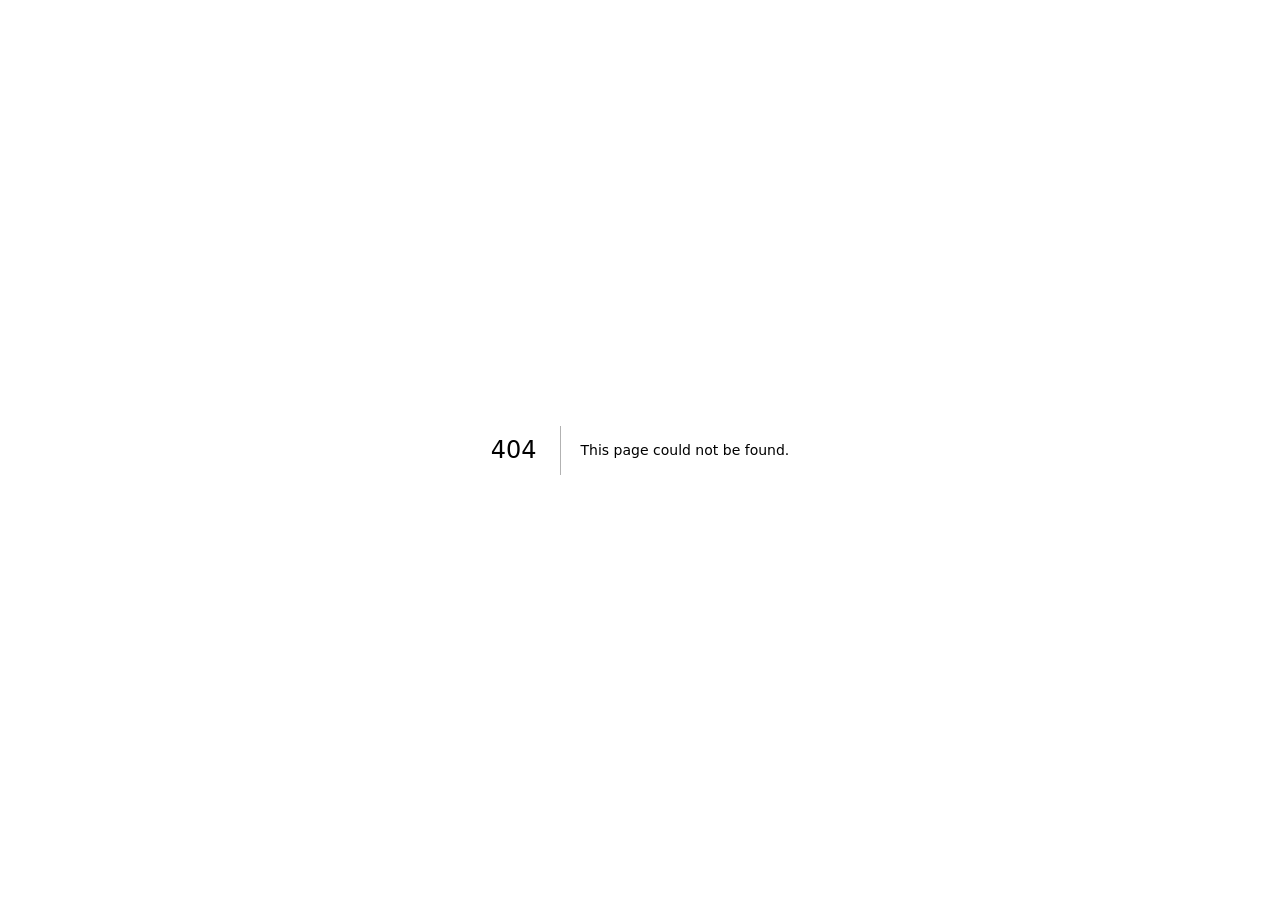
<file: octagon-hq-static/404/index.html>
<!DOCTYPE html><!--KsBLHBWbrPODzRO_P9j0d--><html lang="en" class="dark"><head><meta charSet="utf-8"/><meta name="viewport" content="width=device-width, initial-scale=1"/><link rel="stylesheet" href="/_next/static/chunks/1f66b5e55d8f23a5.css" data-precedence="next"/><link rel="preload" as="script" fetchPriority="low" href="/_next/static/chunks/cab1a083ef11106a.js"/><script src="/_next/static/chunks/771dedee3f5e1621.js" async=""></script><script src="/_next/static/chunks/cca751bcf924b399.js" async=""></script><script src="/_next/static/chunks/turbopack-2d6035997737a636.js" async=""></script><script src="/_next/static/chunks/8f161a78fdf321c0.js" async=""></script><script src="/_next/static/chunks/2f236954d6a65e12.js" async=""></script><meta name="robots" content="noindex"/><title>404: This page could not be found.</title><title>OCTAGON HQ — UFC 2026 Hub</title><meta name="description" content="Unofficial UFC fan hub updated Oct 17, 2026: live champions, division rankings, fighter records in full detail, overall ratings, and a math-powered betting simulator with a $100 bankroll."/><link rel="icon" href="favicon.svg"/><script src="/_next/static/chunks/a6dad97d9634a72d.js" noModule=""></script></head><body class="antialiased bg-background text-foreground min-h-screen"><div hidden=""><!--$--><!--/$--></div><div style="font-family:system-ui,&quot;Segoe UI&quot;,Roboto,Helvetica,Arial,sans-serif,&quot;Apple Color Emoji&quot;,&quot;Segoe UI Emoji&quot;;height:100vh;text-align:center;display:flex;flex-direction:column;align-items:center;justify-content:center"><div><style>body{color:#000;background:#fff;margin:0}.next-error-h1{border-right:1px solid rgba(0,0,0,.3)}@media (prefers-color-scheme:dark){body{color:#fff;background:#000}.next-error-h1{border-right:1px solid rgba(255,255,255,.3)}}</style><h1 class="next-error-h1" style="display:inline-block;margin:0 20px 0 0;padding:0 23px 0 0;font-size:24px;font-weight:500;vertical-align:top;line-height:49px">404</h1><div style="display:inline-block"><h2 style="font-size:14px;font-weight:400;line-height:49px;margin:0">This page could not be found.</h2></div></div></div><!--$--><!--/$--><section aria-label="Notifications alt+T" tabindex="-1" aria-live="polite" aria-relevant="additions text" aria-atomic="false"></section><script src="/_next/static/chunks/cab1a083ef11106a.js" id="_R_" async=""></script><script>(self.__next_f=self.__next_f||[]).push([0])</script><script>self.__next_f.push([1,"1:\"$Sreact.fragment\"\n2:I[39756,[\"/_next/static/chunks/8f161a78fdf321c0.js\",\"/_next/static/chunks/2f236954d6a65e12.js\"],\"default\"]\n3:I[37457,[\"/_next/static/chunks/8f161a78fdf321c0.js\",\"/_next/static/chunks/2f236954d6a65e12.js\"],\"default\"]\n4:I[13354,[\"/_next/static/chunks/8f161a78fdf321c0.js\",\"/_next/static/chunks/2f236954d6a65e12.js\"],\"Toaster\"]\n5:I[97367,[\"/_next/static/chunks/8f161a78fdf321c0.js\",\"/_next/static/chunks/2f236954d6a65e12.js\"],\"OutletBoundary\"]\n6:\"$Sreact.suspense\"\n8:I[97367,[\"/_next/static/chunks/8f161a78fdf321c0.js\",\"/_next/static/chunks/2f236954d6a65e12.js\"],\"ViewportBoundary\"]\na:I[97367,[\"/_next/static/chunks/8f161a78fdf321c0.js\",\"/_next/static/chunks/2f236954d6a65e12.js\"],\"MetadataBoundary\"]\nc:I[68027,[\"/_next/static/chunks/8f161a78fdf321c0.js\",\"/_next/static/chunks/2f236954d6a65e12.js\"],\"default\"]\n:HL[\"/_next/static/chunks/1f66b5e55d8f23a5.css\",\"style\"]\n"])</script><script>self.__next_f.push([1,"0:{\"P\":null,\"b\":\"KsBLHBWbrPODzRO_P9j0d\",\"c\":[\"\",\"_not-found\",\"\"],\"q\":\"\",\"i\":false,\"f\":[[[\"\",{\"children\":[\"/_not-found\",{\"children\":[\"__PAGE__\",{}]}]},\"$undefined\",\"$undefined\",true],[[\"$\",\"$1\",\"c\",{\"children\":[[[\"$\",\"link\",\"0\",{\"rel\":\"stylesheet\",\"href\":\"/_next/static/chunks/1f66b5e55d8f23a5.css\",\"precedence\":\"next\",\"crossOrigin\":\"$undefined\",\"nonce\":\"$undefined\"}],[\"$\",\"script\",\"script-0\",{\"src\":\"/_next/static/chunks/8f161a78fdf321c0.js\",\"async\":true,\"nonce\":\"$undefined\"}],[\"$\",\"script\",\"script-1\",{\"src\":\"/_next/static/chunks/2f236954d6a65e12.js\",\"async\":true,\"nonce\":\"$undefined\"}]],[\"$\",\"html\",null,{\"lang\":\"en\",\"className\":\"dark\",\"suppressHydrationWarning\":true,\"children\":[\"$\",\"body\",null,{\"className\":\"antialiased bg-background text-foreground min-h-screen\",\"children\":[[\"$\",\"$L2\",null,{\"parallelRouterKey\":\"children\",\"error\":\"$undefined\",\"errorStyles\":\"$undefined\",\"errorScripts\":\"$undefined\",\"template\":[\"$\",\"$L3\",null,{}],\"templateStyles\":\"$undefined\",\"templateScripts\":\"$undefined\",\"notFound\":[[[\"$\",\"title\",null,{\"children\":\"404: This page could not be found.\"}],[\"$\",\"div\",null,{\"style\":{\"fontFamily\":\"system-ui,\\\"Segoe UI\\\",Roboto,Helvetica,Arial,sans-serif,\\\"Apple Color Emoji\\\",\\\"Segoe UI Emoji\\\"\",\"height\":\"100vh\",\"textAlign\":\"center\",\"display\":\"flex\",\"flexDirection\":\"column\",\"alignItems\":\"center\",\"justifyContent\":\"center\"},\"children\":[\"$\",\"div\",null,{\"children\":[[\"$\",\"style\",null,{\"dangerouslySetInnerHTML\":{\"__html\":\"body{color:#000;background:#fff;margin:0}.next-error-h1{border-right:1px solid rgba(0,0,0,.3)}@media (prefers-color-scheme:dark){body{color:#fff;background:#000}.next-error-h1{border-right:1px solid rgba(255,255,255,.3)}}\"}}],[\"$\",\"h1\",null,{\"className\":\"next-error-h1\",\"style\":{\"display\":\"inline-block\",\"margin\":\"0 20px 0 0\",\"padding\":\"0 23px 0 0\",\"fontSize\":24,\"fontWeight\":500,\"verticalAlign\":\"top\",\"lineHeight\":\"49px\"},\"children\":404}],[\"$\",\"div\",null,{\"style\":{\"display\":\"inline-block\"},\"children\":[\"$\",\"h2\",null,{\"style\":{\"fontSize\":14,\"fontWeight\":400,\"lineHeight\":\"49px\",\"margin\":0},\"children\":\"This page could not be found.\"}]}]]}]}]],[]],\"forbidden\":\"$undefined\",\"unauthorized\":\"$undefined\"}],[\"$\",\"$L4\",null,{\"position\":\"bottom-right\",\"toastOptions\":{\"style\":{\"background\":\"#16181d\",\"border\":\"1px solid rgba(255,255,255,0.1)\",\"color\":\"#f4f4f5\"}}}]]}]}]]}],{\"children\":[[\"$\",\"$1\",\"c\",{\"children\":[null,[\"$\",\"$L2\",null,{\"parallelRouterKey\":\"children\",\"error\":\"$undefined\",\"errorStyles\":\"$undefined\",\"errorScripts\":\"$undefined\",\"template\":[\"$\",\"$L3\",null,{}],\"templateStyles\":\"$undefined\",\"templateScripts\":\"$undefined\",\"notFound\":\"$undefined\",\"forbidden\":\"$undefined\",\"unauthorized\":\"$undefined\"}]]}],{\"children\":[[\"$\",\"$1\",\"c\",{\"children\":[[[\"$\",\"title\",null,{\"children\":\"404: This page could not be found.\"}],[\"$\",\"div\",null,{\"style\":\"$0:f:0:1:0:props:children:1:props:children:props:children:0:props:notFound:0:1:props:style\",\"children\":[\"$\",\"div\",null,{\"children\":[[\"$\",\"style\",null,{\"dangerouslySetInnerHTML\":{\"__html\":\"body{color:#000;background:#fff;margin:0}.next-error-h1{border-right:1px solid rgba(0,0,0,.3)}@media (prefers-color-scheme:dark){body{color:#fff;background:#000}.next-error-h1{border-right:1px solid rgba(255,255,255,.3)}}\"}}],[\"$\",\"h1\",null,{\"className\":\"next-error-h1\",\"style\":\"$0:f:0:1:0:props:children:1:props:children:props:children:0:props:notFound:0:1:props:children:props:children:1:props:style\",\"children\":404}],[\"$\",\"div\",null,{\"style\":\"$0:f:0:1:0:props:children:1:props:children:props:children:0:props:notFound:0:1:props:children:props:children:2:props:style\",\"children\":[\"$\",\"h2\",null,{\"style\":\"$0:f:0:1:0:props:children:1:props:children:props:children:0:props:notFound:0:1:props:children:props:children:2:props:children:props:style\",\"children\":\"This page could not be found.\"}]}]]}]}]],null,[\"$\",\"$L5\",null,{\"children\":[\"$\",\"$6\",null,{\"name\":\"Next.MetadataOutlet\",\"children\":\"$@7\"}]}]]}],{},null,false,false]},null,false,false]},null,false,false],[\"$\",\"$1\",\"h\",{\"children\":[[\"$\",\"meta\",null,{\"name\":\"robots\",\"content\":\"noindex\"}],[\"$\",\"$L8\",null,{\"children\":\"$L9\"}],[\"$\",\"div\",null,{\"hidden\":true,\"children\":[\"$\",\"$La\",null,{\"children\":[\"$\",\"$6\",null,{\"name\":\"Next.Metadata\",\"children\":\"$Lb\"}]}]}],null]}],false]],\"m\":\"$undefined\",\"G\":[\"$c\",\"$undefined\"],\"S\":true}\n"])</script><script>self.__next_f.push([1,"9:[[\"$\",\"meta\",\"0\",{\"charSet\":\"utf-8\"}],[\"$\",\"meta\",\"1\",{\"name\":\"viewport\",\"content\":\"width=device-width, initial-scale=1\"}]]\n"])</script><script>self.__next_f.push([1,"d:I[27201,[\"/_next/static/chunks/8f161a78fdf321c0.js\",\"/_next/static/chunks/2f236954d6a65e12.js\"],\"IconMark\"]\n7:null\nb:[[\"$\",\"title\",\"0\",{\"children\":\"OCTAGON HQ — UFC 2026 Hub\"}],[\"$\",\"meta\",\"1\",{\"name\":\"description\",\"content\":\"Unofficial UFC fan hub updated Oct 17, 2026: live champions, division rankings, fighter records in full detail, overall ratings, and a math-powered betting simulator with a $100 bankroll.\"}],[\"$\",\"link\",\"2\",{\"rel\":\"icon\",\"href\":\"favicon.svg\"}],[\"$\",\"$Ld\",\"3\",{}]]\n"])</script></body></html>
</file>
<file: _next/static/chunks/a88d7a691ff214cb.css>
@import "https://fonts.googleapis.com/css2?family=Oswald:wght@400;500;600;700&family=Inter:wght@400;500;600;700;800;900&display=swap";
@layer properties{@supports (((-webkit-hyphens:none)) and (not (margin-trim:inline))) or ((-moz-orient:inline) and (not (color:rgb(from red r g b)))){*,:before,:after,::backdrop{--tw-translate-x:0;--tw-translate-y:0;--tw-translate-z:0;--tw-rotate-x:initial;--tw-rotate-y:initial;--tw-rotate-z:initial;--tw-skew-x:initial;--tw-skew-y:initial;--tw-space-y-reverse:0;--tw-space-x-reverse:0;--tw-divide-y-reverse:0;--tw-border-style:solid;--tw-gradient-position:initial;--tw-gradient-from:#0000;--tw-gradient-via:#0000;--tw-gradient-to:#0000;--tw-gradient-stops:initial;--tw-gradient-via-stops:initial;--tw-gradient-from-position:0%;--tw-gradient-via-position:50%;--tw-gradient-to-position:100%;--tw-leading:initial;--tw-font-weight:initial;--tw-tracking:initial;--tw-ordinal:initial;--tw-slashed-zero:initial;--tw-numeric-figure:initial;--tw-numeric-spacing:initial;--tw-numeric-fraction:initial;--tw-shadow:0 0 #0000;--tw-shadow-color:initial;--tw-shadow-alpha:100%;--tw-inset-shadow:0 0 #0000;--tw-inset-shadow-color:initial;--tw-inset-shadow-alpha:100%;--tw-ring-color:initial;--tw-ring-shadow:0 0 #0000;--tw-inset-ring-color:initial;--tw-inset-ring-shadow:0 0 #0000;--tw-ring-inset:initial;--tw-ring-offset-width:0px;--tw-ring-offset-color:#fff;--tw-ring-offset-shadow:0 0 #0000;--tw-outline-style:solid;--tw-blur:initial;--tw-brightness:initial;--tw-contrast:initial;--tw-grayscale:initial;--tw-hue-rotate:initial;--tw-invert:initial;--tw-opacity:initial;--tw-saturate:initial;--tw-sepia:initial;--tw-drop-shadow:initial;--tw-drop-shadow-color:initial;--tw-drop-shadow-alpha:100%;--tw-drop-shadow-size:initial;--tw-backdrop-blur:initial;--tw-backdrop-brightness:initial;--tw-backdrop-contrast:initial;--tw-backdrop-grayscale:initial;--tw-backdrop-hue-rotate:initial;--tw-backdrop-invert:initial;--tw-backdrop-opacity:initial;--tw-backdrop-saturate:initial;--tw-backdrop-sepia:initial;--tw-duration:initial;--tw-ease:initial;--tw-content:"";--tw-animation-delay:0s;--tw-animation-direction:normal;--tw-animation-duration:initial;--tw-animation-fill-mode:none;--tw-animation-iteration-count:1;--tw-enter-blur:0;--tw-enter-opacity:1;--tw-enter-rotate:0;--tw-enter-scale:1;--tw-enter-translate-x:0;--tw-enter-translate-y:0;--tw-exit-blur:0;--tw-exit-opacity:1;--tw-exit-rotate:0;--tw-exit-scale:1;--tw-exit-translate-x:0;--tw-exit-translate-y:0}}}@layer theme{:root,:host{--color-red-50:#fef2f2;--color-red-100:#ffe2e2;--color-red-300:#ffa3a3;--color-red-400:#ff6568;--color-red-600:#e40014;--color-red-800:#9f0712;--color-orange-400:#ff8b1a;--color-orange-500:#fe6e00;--color-amber-200:#fee685;--color-amber-400:#fcbb00;--color-amber-500:#f99c00;--color-lime-400:#9de500;--color-lime-500:#80cd00;--color-green-100:#dcfce7;--color-green-800:#016630;--color-emerald-200:#a4f4cf;--color-emerald-300:#5ee9b5;--color-emerald-400:#00d294;--color-emerald-500:#00bb7f;--color-sky-300:#77d4ff;--color-sky-400:#00bcfe;--color-sky-500:#00a5ef;--color-sky-600:#0084cc;--color-blue-500:#3080ff;--color-blue-600:#155dfc;--color-violet-300:#c4b4ff;--color-violet-400:#a685ff;--color-violet-500:#8d54ff;--color-gray-500:#6a7282;--color-gray-700:#364153;--color-gray-900:#101828;--color-zinc-100:#f4f4f5;--color-zinc-200:#e4e4e7;--color-zinc-300:#d4d4d8;--color-zinc-400:#9f9fa9;--color-zinc-500:#71717b;--color-zinc-600:#52525c;--color-zinc-700:#3f3f46;--color-black:#000;--color-white:#fff;--spacing:.25rem;--container-sm:24rem;--container-md:28rem;--container-lg:32rem;--container-xl:36rem;--container-2xl:42rem;--container-3xl:48rem;--container-4xl:56rem;--text-xs:.75rem;--text-xs--line-height:calc(1/.75);--text-sm:.875rem;--text-sm--line-height:calc(1.25/.875);--text-base:1rem;--text-base--line-height:calc(1.5/1);--text-lg:1.125rem;--text-lg--line-height:calc(1.75/1.125);--text-xl:1.25rem;--text-xl--line-height:calc(1.75/1.25);--text-2xl:1.5rem;--text-2xl--line-height:calc(2/1.5);--text-3xl:1.875rem;--text-3xl--line-height:calc(2.25/1.875);--text-4xl:2.25rem;--text-4xl--line-height:calc(2.5/2.25);--text-5xl:3rem;--text-5xl--line-height:1;--text-6xl:3.75rem;--text-6xl--line-height:1;--font-weight-normal:400;--font-weight-medium:500;--font-weight-semibold:600;--font-weight-bold:700;--font-weight-black:900;--tracking-tight:-.025em;--tracking-normal:0em;--tracking-wider:.05em;--tracking-widest:.1em;--leading-tight:1.25;--leading-snug:1.375;--leading-relaxed:1.625;--radius-xs:.125rem;--radius-2xl:1rem;--ease-out:cubic-bezier(0,0,.2,1);--ease-in-out:cubic-bezier(.4,0,.2,1);--animate-spin:spin 1s linear infinite;--animate-pulse:pulse 2s cubic-bezier(.4,0,.6,1)infinite;--blur-md:12px;--aspect-video:16/9;--default-transition-duration:.15s;--default-transition-timing-function:cubic-bezier(.4,0,.2,1);--default-font-family:var(--font-geist-sans);--default-mono-font-family:var(--font-geist-mono);--color-border:var(--border)}@supports (color:lab(0% 0 0)){:root,:host{--color-red-50:lab(96.5005% 4.18508 1.52328);--color-red-100:lab(92.243% 10.2865 3.83865);--color-red-300:lab(76.5514% 36.422 15.5335);--color-red-400:lab(63.7053% 60.745 31.3109);--color-red-600:lab(48.4493% 77.4328 61.5452);--color-red-800:lab(33.7174% 55.8993 41.0293);--color-orange-400:lab(70.0429% 42.5156 75.8207);--color-orange-500:lab(64.272% 57.1788 90.3583);--color-amber-200:lab(91.7203% -.505269 49.9084);--color-amber-400:lab(80.1641% 16.6016 99.2089);--color-amber-500:lab(72.7183% 31.8672 97.9407);--color-lime-400:lab(83.7876% -45.0447 88.4738);--color-lime-500:lab(75.3197% -46.6547 86.1778);--color-green-100:lab(96.1861% -13.8464 6.52365);--color-green-800:lab(37.4616% -36.7971 22.9692);--color-emerald-200:lab(90.2247% -31.039 9.47084);--color-emerald-300:lab(83.9203% -48.7124 13.8849);--color-emerald-400:lab(75.0771% -60.7313 19.4147);--color-emerald-500:lab(66.9756% -58.27 19.5419);--color-sky-300:lab(80.3307% -20.2945 -31.385);--color-sky-400:lab(70.687% -23.6078 -45.9483);--color-sky-500:lab(63.3038% -18.433 -51.0407);--color-sky-600:lab(51.7754% -11.4712 -49.8349);--color-blue-500:lab(54.1736% 13.3369 -74.6839);--color-blue-600:lab(44.0605% 29.0279 -86.0352);--color-violet-300:lab(76.7419% 18.3911 -37.0706);--color-violet-400:lab(62.8239% 34.9159 -60.0512);--color-violet-500:lab(49.9355% 55.1776 -81.8963);--color-gray-500:lab(47.7841% -.393182 -10.0268);--color-gray-700:lab(27.1134% -.956401 -12.3224);--color-gray-900:lab(8.11897% .811279 -12.254);--color-zinc-100:lab(96.1634% .0993311 -.364041);--color-zinc-200:lab(90.6853% .399232 -1.45452);--color-zinc-300:lab(84.9837% .601262 -2.17986);--color-zinc-400:lab(65.6464% 1.53497 -5.42429);--color-zinc-500:lab(47.8878% 1.65477 -5.77283);--color-zinc-600:lab(35.1166% 1.78212 -6.1173);--color-zinc-700:lab(26.8019% 1.35387 -4.68303)}}}@layer base{*,:after,:before,::backdrop{box-sizing:border-box;border:0 solid;margin:0;padding:0}::file-selector-button{box-sizing:border-box;border:0 solid;margin:0;padding:0}html,:host{-webkit-text-size-adjust:100%;tab-size:4;line-height:1.5;font-family:var(--default-font-family,ui-sans-serif,system-ui,sans-serif,"Apple Color Emoji","Segoe UI Emoji","Segoe UI Symbol","Noto Color Emoji");font-feature-settings:var(--default-font-feature-settings,normal);font-variation-settings:var(--default-font-variation-settings,normal);-webkit-tap-highlight-color:transparent}hr{height:0;color:inherit;border-top-width:1px}abbr:where([title]){-webkit-text-decoration:underline dotted;text-decoration:underline dotted}h1,h2,h3,h4,h5,h6{font-size:inherit;font-weight:inherit}a{color:inherit;-webkit-text-decoration:inherit;-webkit-text-decoration:inherit;-webkit-text-decoration:inherit;-webkit-text-decoration:inherit;text-decoration:inherit}b,strong{font-weight:bolder}code,kbd,samp,pre{font-family:var(--default-mono-font-family,ui-monospace,SFMono-Regular,Menlo,Monaco,Consolas,"Liberation Mono","Courier New",monospace);font-feature-settings:var(--default-mono-font-feature-settings,normal);font-variation-settings:var(--default-mono-font-variation-settings,normal);font-size:1em}small{font-size:80%}sub,sup{vertical-align:baseline;font-size:75%;line-height:0;position:relative}sub{bottom:-.25em}sup{top:-.5em}table{text-indent:0;border-color:inherit;border-collapse:collapse}:-moz-focusring{outline:auto}progress{vertical-align:baseline}summary{display:list-item}ol,ul,menu{list-style:none}img,svg,video,canvas,audio,iframe,embed,object{vertical-align:middle;display:block}img,video{max-width:100%;height:auto}button,input,select,optgroup,textarea{font:inherit;font-feature-settings:inherit;font-variation-settings:inherit;letter-spacing:inherit;color:inherit;opacity:1;background-color:#0000;border-radius:0}::file-selector-button{font:inherit;font-feature-settings:inherit;font-variation-settings:inherit;letter-spacing:inherit;color:inherit;opacity:1;background-color:#0000;border-radius:0}:where(select:is([multiple],[size])) optgroup{font-weight:bolder}:where(select:is([multiple],[size])) optgroup option{padding-inline-start:20px}::file-selector-button{margin-inline-end:4px}::placeholder{opacity:1}@supports (not ((-webkit-appearance:-apple-pay-button))) or (contain-intrinsic-size:1px){::placeholder{color:currentColor}@supports (color:color-mix(in lab, red, red)){::placeholder{color:color-mix(in oklab,currentcolor 50%,transparent)}}}textarea{resize:vertical}::-webkit-search-decoration{-webkit-appearance:none}::-webkit-date-and-time-value{min-height:1lh;text-align:inherit}::-webkit-datetime-edit{display:inline-flex}::-webkit-datetime-edit-fields-wrapper{padding:0}::-webkit-datetime-edit{padding-block:0}::-webkit-datetime-edit-year-field{padding-block:0}::-webkit-datetime-edit-month-field{padding-block:0}::-webkit-datetime-edit-day-field{padding-block:0}::-webkit-datetime-edit-hour-field{padding-block:0}::-webkit-datetime-edit-minute-field{padding-block:0}::-webkit-datetime-edit-second-field{padding-block:0}::-webkit-datetime-edit-millisecond-field{padding-block:0}::-webkit-datetime-edit-meridiem-field{padding-block:0}::-webkit-calendar-picker-indicator{line-height:1}:-moz-ui-invalid{box-shadow:none}button,input:where([type=button],[type=reset],[type=submit]){appearance:button}::file-selector-button{appearance:button}::-webkit-inner-spin-button{height:auto}::-webkit-outer-spin-button{height:auto}[hidden]:where(:not([hidden=until-found])){display:none!important}*{border-color:var(--border);outline-color:var(--ring)}@supports (color:color-mix(in lab, red, red)){*{outline-color:color-mix(in oklab,var(--ring)50%,transparent)}}body{background-color:var(--background);color:var(--foreground)}}@layer components;@layer utilities{.\@container\/card-header{container:card-header/inline-size}.pointer-events-auto{pointer-events:auto}.pointer-events-none{pointer-events:none}.\!visible{visibility:visible!important}.collapse{visibility:collapse}.invisible{visibility:hidden}.visible{visibility:visible}.sr-only{clip-path:inset(50%);white-space:nowrap;border-width:0;width:1px;height:1px;margin:-1px;padding:0;position:absolute;overflow:hidden}.absolute{position:absolute}.fixed{position:fixed}.relative{position:relative}.static{position:static}.sticky{position:sticky}.inset-0{inset:calc(var(--spacing)*0)}.inset-x-0{inset-inline:calc(var(--spacing)*0)}.inset-y-0{inset-block:calc(var(--spacing)*0)}.-top-0\.5{top:calc(var(--spacing)*-.5)}.-top-1{top:calc(var(--spacing)*-1)}.-top-1\.5{top:calc(var(--spacing)*-1.5)}.-top-12{top:calc(var(--spacing)*-12)}.top-0{top:calc(var(--spacing)*0)}.top-1{top:calc(var(--spacing)*1)}.top-1\.5{top:calc(var(--spacing)*1.5)}.top-1\/2{top:50%}.top-3{top:calc(var(--spacing)*3)}.top-3\.5{top:calc(var(--spacing)*3.5)}.top-4{top:calc(var(--spacing)*4)}.top-5{top:calc(var(--spacing)*5)}.top-6{top:calc(var(--spacing)*6)}.top-8{top:calc(var(--spacing)*8)}.top-10{top:calc(var(--spacing)*10)}.top-14{top:calc(var(--spacing)*14)}.top-15{top:calc(var(--spacing)*15)}.top-25{top:calc(var(--spacing)*25)}.top-30{top:calc(var(--spacing)*30)}.top-\[1px\]{top:1px}.top-\[50\%\]{top:50%}.top-\[60\%\]{top:60%}.top-full{top:100%}.-right-0\.5{right:calc(var(--spacing)*-.5)}.-right-1{right:calc(var(--spacing)*-1)}.-right-1\.5{right:calc(var(--spacing)*-1.5)}.-right-12{right:calc(var(--spacing)*-12)}.right-0{right:calc(var(--spacing)*0)}.right-1{right:calc(var(--spacing)*1)}.right-2{right:calc(var(--spacing)*2)}.right-3{right:calc(var(--spacing)*3)}.right-4{right:calc(var(--spacing)*4)}.-bottom-12{bottom:calc(var(--spacing)*-12)}.bottom-0{bottom:calc(var(--spacing)*0)}.-left-12{left:calc(var(--spacing)*-12)}.left-0{left:calc(var(--spacing)*0)}.left-1\/2{left:50%}.left-2{left:calc(var(--spacing)*2)}.left-3{left:calc(var(--spacing)*3)}.left-\[50\%\]{left:50%}.isolate{isolation:isolate}.z-10{z-index:10}.z-20{z-index:20}.z-40{z-index:40}.z-50{z-index:50}.z-\[1\]{z-index:1}.z-\[100\]{z-index:100}.col-start-2{grid-column-start:2}.row-span-2{grid-row:span 2/span 2}.row-start-1{grid-row-start:1}.container{width:100%}@media (min-width:40rem){.container{max-width:40rem}}@media (min-width:48rem){.container{max-width:48rem}}@media (min-width:64rem){.container{max-width:64rem}}@media (min-width:80rem){.container{max-width:80rem}}@media (min-width:96rem){.container{max-width:96rem}}.-mx-1{margin-inline:calc(var(--spacing)*-1)}.mx-2{margin-inline:calc(var(--spacing)*2)}.mx-3\.5{margin-inline:calc(var(--spacing)*3.5)}.mx-auto{margin-inline:auto}.my-0\.5{margin-block:calc(var(--spacing)*.5)}.my-1{margin-block:calc(var(--spacing)*1)}.my-2{margin-block:calc(var(--spacing)*2)}.-mt-4{margin-top:calc(var(--spacing)*-4)}.mt-0\.5{margin-top:calc(var(--spacing)*.5)}.mt-1{margin-top:calc(var(--spacing)*1)}.mt-1\.5{margin-top:calc(var(--spacing)*1.5)}.mt-2{margin-top:calc(var(--spacing)*2)}.mt-2\.5{margin-top:calc(var(--spacing)*2.5)}.mt-3{margin-top:calc(var(--spacing)*3)}.mt-4{margin-top:calc(var(--spacing)*4)}.mt-5{margin-top:calc(var(--spacing)*5)}.mt-6{margin-top:calc(var(--spacing)*6)}.mt-auto{margin-top:auto}.mr-1{margin-right:calc(var(--spacing)*1)}.mr-1\.5{margin-right:calc(var(--spacing)*1.5)}.mr-2{margin-right:calc(var(--spacing)*2)}.mb-1{margin-bottom:calc(var(--spacing)*1)}.mb-1\.5{margin-bottom:calc(var(--spacing)*1.5)}.mb-2{margin-bottom:calc(var(--spacing)*2)}.mb-2\.5{margin-bottom:calc(var(--spacing)*2.5)}.mb-3{margin-bottom:calc(var(--spacing)*3)}.mb-4{margin-bottom:calc(var(--spacing)*4)}.-ml-4{margin-left:calc(var(--spacing)*-4)}.ml-1{margin-left:calc(var(--spacing)*1)}.ml-1\.5{margin-left:calc(var(--spacing)*1.5)}.ml-2{margin-left:calc(var(--spacing)*2)}.ml-auto{margin-left:auto}.line-clamp-1{-webkit-line-clamp:1;-webkit-box-orient:vertical;display:-webkit-box;overflow:hidden}.block{display:block}.contents{display:contents}.flex{display:flex}.grid{display:grid}.hidden{display:none}.inline{display:inline}.inline-flex{display:inline-flex}.table{display:table}.table-caption{display:table-caption}.table-cell{display:table-cell}.table-row{display:table-row}.field-sizing-content{field-sizing:content}.aspect-square{aspect-ratio:1}.aspect-video{aspect-ratio:var(--aspect-video)}.size-\(--cell-size\){width:var(--cell-size);height:var(--cell-size)}.size-2{width:calc(var(--spacing)*2);height:calc(var(--spacing)*2)}.size-2\.5{width:calc(var(--spacing)*2.5);height:calc(var(--spacing)*2.5)}.size-3{width:calc(var(--spacing)*3);height:calc(var(--spacing)*3)}.size-3\.5{width:calc(var(--spacing)*3.5);height:calc(var(--spacing)*3.5)}.size-4{width:calc(var(--spacing)*4);height:calc(var(--spacing)*4)}.size-7{width:calc(var(--spacing)*7);height:calc(var(--spacing)*7)}.size-8{width:calc(var(--spacing)*8);height:calc(var(--spacing)*8)}.size-9{width:calc(var(--spacing)*9);height:calc(var(--spacing)*9)}.size-auto{width:auto;height:auto}.size-full{width:100%;height:100%}.h-\(--cell-size\){height:var(--cell-size)}.h-0\.5{height:calc(var(--spacing)*.5)}.h-1{height:calc(var(--spacing)*1)}.h-1\.5{height:calc(var(--spacing)*1.5)}.h-2{height:calc(var(--spacing)*2)}.h-2\.5{height:calc(var(--spacing)*2.5)}.h-3{height:calc(var(--spacing)*3)}.h-3\.5{height:calc(var(--spacing)*3.5)}.h-4{height:calc(var(--spacing)*4)}.h-4\.5{height:calc(var(--spacing)*4.5)}.h-5{height:calc(var(--spacing)*5)}.h-6{height:calc(var(--spacing)*6)}.h-7{height:calc(var(--spacing)*7)}.h-8{height:calc(var(--spacing)*8)}.h-9{height:calc(var(--spacing)*9)}.h-10{height:calc(var(--spacing)*10)}.h-11{height:calc(var(--spacing)*11)}.h-12{height:calc(var(--spacing)*12)}.h-14{height:calc(var(--spacing)*14)}.h-16{height:calc(var(--spacing)*16)}.h-24{height:calc(var(--spacing)*24)}.h-28{height:calc(var(--spacing)*28)}.h-44{height:calc(var(--spacing)*44)}.h-80{height:calc(var(--spacing)*80)}.h-\[1\.15rem\]{height:1.15rem}.h-\[3px\]{height:3px}.h-\[60vh\]{height:60vh}.h-\[85vh\]{height:85vh}.h-\[calc\(85vh-152px\)\]{height:calc(85vh - 152px)}.h-\[calc\(85vh-205px\)\]{height:calc(85vh - 205px)}.h-\[calc\(100\%-1px\)\]{height:calc(100% - 1px)}.h-\[var\(--radix-navigation-menu-viewport-height\)\]{height:var(--radix-navigation-menu-viewport-height)}.h-\[var\(--radix-select-trigger-height\)\]{height:var(--radix-select-trigger-height)}.h-auto{height:auto}.h-full{height:100%}.h-px{height:1px}.h-svh{height:100svh}.max-h-\(--radix-context-menu-content-available-height\){max-height:var(--radix-context-menu-content-available-height)}.max-h-\(--radix-dropdown-menu-content-available-height\){max-height:var(--radix-dropdown-menu-content-available-height)}.max-h-\(--radix-select-content-available-height\){max-height:var(--radix-select-content-available-height)}.max-h-44{max-height:calc(var(--spacing)*44)}.max-h-64{max-height:calc(var(--spacing)*64)}.max-h-\[85vh\]{max-height:85vh}.max-h-\[92vh\]{max-height:92vh}.max-h-\[300px\]{max-height:300px}.max-h-screen{max-height:100vh}.min-h-0{min-height:calc(var(--spacing)*0)}.min-h-4{min-height:calc(var(--spacing)*4)}.min-h-16{min-height:calc(var(--spacing)*16)}.min-h-\[2\.5rem\]{min-height:2.5rem}.min-h-\[60vh\]{min-height:60vh}.min-h-screen{min-height:100vh}.min-h-svh{min-height:100svh}.w-\(--cell-size\){width:var(--cell-size)}.w-\(--sidebar-width\){width:var(--sidebar-width)}.w-0{width:calc(var(--spacing)*0)}.w-1{width:calc(var(--spacing)*1)}.w-1\.5{width:calc(var(--spacing)*1.5)}.w-1\/3{width:33.3333%}.w-2{width:calc(var(--spacing)*2)}.w-2\.5{width:calc(var(--spacing)*2.5)}.w-3{width:calc(var(--spacing)*3)}.w-3\.5{width:calc(var(--spacing)*3.5)}.w-3\/4{width:75%}.w-4{width:calc(var(--spacing)*4)}.w-4\.5{width:calc(var(--spacing)*4.5)}.w-5{width:calc(var(--spacing)*5)}.w-6{width:calc(var(--spacing)*6)}.w-8{width:calc(var(--spacing)*8)}.w-9{width:calc(var(--spacing)*9)}.w-10{width:calc(var(--spacing)*10)}.w-11{width:calc(var(--spacing)*11)}.w-12{width:calc(var(--spacing)*12)}.w-14{width:calc(var(--spacing)*14)}.w-16{width:calc(var(--spacing)*16)}.w-20{width:calc(var(--spacing)*20)}.w-24{width:calc(var(--spacing)*24)}.w-40{width:calc(var(--spacing)*40)}.w-56{width:calc(var(--spacing)*56)}.w-64{width:calc(var(--spacing)*64)}.w-72{width:calc(var(--spacing)*72)}.w-\[100px\]{width:100px}.w-auto{width:auto}.w-fit{width:fit-content}.w-full{width:100%}.w-max{width:max-content}.w-px{width:1px}.max-w-\(--skeleton-width\){max-width:var(--skeleton-width)}.max-w-2xl{max-width:var(--container-2xl)}.max-w-3xl{max-width:var(--container-3xl)}.max-w-4xl{max-width:var(--container-4xl)}.max-w-\[160px\]{max-width:160px}.max-w-\[1500px\]{max-width:1500px}.max-w-\[calc\(100\%-2rem\)\]{max-width:calc(100% - 2rem)}.max-w-lg{max-width:var(--container-lg)}.max-w-max{max-width:max-content}.max-w-md{max-width:var(--container-md)}.max-w-sm{max-width:var(--container-sm)}.max-w-xl{max-width:var(--container-xl)}.min-w-\(--cell-size\){min-width:var(--cell-size)}.min-w-0{min-width:calc(var(--spacing)*0)}.min-w-3\.5{min-width:calc(var(--spacing)*3.5)}.min-w-4{min-width:calc(var(--spacing)*4)}.min-w-5{min-width:calc(var(--spacing)*5)}.min-w-8{min-width:calc(var(--spacing)*8)}.min-w-9{min-width:calc(var(--spacing)*9)}.min-w-10{min-width:calc(var(--spacing)*10)}.min-w-\[8rem\]{min-width:8rem}.min-w-\[12rem\]{min-width:12rem}.min-w-\[var\(--radix-select-trigger-width\)\]{min-width:var(--radix-select-trigger-width)}.flex-1{flex:1}.shrink{flex-shrink:1}.shrink-0{flex-shrink:0}.grow{flex-grow:1}.grow-0{flex-grow:0}.basis-full{flex-basis:100%}.caption-bottom{caption-side:bottom}.border-collapse{border-collapse:collapse}.origin-\(--radix-context-menu-content-transform-origin\){transform-origin:var(--radix-context-menu-content-transform-origin)}.origin-\(--radix-dropdown-menu-content-transform-origin\){transform-origin:var(--radix-dropdown-menu-content-transform-origin)}.origin-\(--radix-hover-card-content-transform-origin\){transform-origin:var(--radix-hover-card-content-transform-origin)}.origin-\(--radix-menubar-content-transform-origin\){transform-origin:var(--radix-menubar-content-transform-origin)}.origin-\(--radix-popover-content-transform-origin\){transform-origin:var(--radix-popover-content-transform-origin)}.origin-\(--radix-select-content-transform-origin\){transform-origin:var(--radix-select-content-transform-origin)}.origin-\(--radix-tooltip-content-transform-origin\){transform-origin:var(--radix-tooltip-content-transform-origin)}.-translate-x-1\/2{--tw-translate-x:calc(calc(1/2*100%)*-1);translate:var(--tw-translate-x)var(--tw-translate-y)}.-translate-x-px{--tw-translate-x:-1px;translate:var(--tw-translate-x)var(--tw-translate-y)}.translate-x-\[-50\%\]{--tw-translate-x:-50%;translate:var(--tw-translate-x)var(--tw-translate-y)}.translate-x-px{--tw-translate-x:1px;translate:var(--tw-translate-x)var(--tw-translate-y)}.-translate-y-1\/2{--tw-translate-y:calc(calc(1/2*100%)*-1);translate:var(--tw-translate-x)var(--tw-translate-y)}.translate-y-0\.5{--tw-translate-y:calc(var(--spacing)*.5);translate:var(--tw-translate-x)var(--tw-translate-y)}.translate-y-\[-50\%\]{--tw-translate-y:-50%;translate:var(--tw-translate-x)var(--tw-translate-y)}.translate-y-\[calc\(-50\%_-_2px\)\]{--tw-translate-y:calc(-50% - 2px);translate:var(--tw-translate-x)var(--tw-translate-y)}.-rotate-90{rotate:-90deg}.rotate-45{rotate:45deg}.rotate-90{rotate:90deg}.rotate-180{rotate:180deg}.transform{transform:var(--tw-rotate-x,)var(--tw-rotate-y,)var(--tw-rotate-z,)var(--tw-skew-x,)var(--tw-skew-y,)}.animate-caret-blink{animation:1.25s ease-out infinite caret-blink}.animate-in{animation:enter var(--tw-animation-duration,var(--tw-duration,.15s))var(--tw-ease,ease)var(--tw-animation-delay,0s)var(--tw-animation-iteration-count,1)var(--tw-animation-direction,normal)var(--tw-animation-fill-mode,none)}.animate-pulse{animation:var(--animate-pulse)}.animate-spin{animation:var(--animate-spin)}.cursor-default{cursor:default}.cursor-pointer{cursor:pointer}.touch-none{touch-action:none}.resize{resize:both}.scroll-my-1{scroll-margin-block:calc(var(--spacing)*1)}.scroll-py-1{scroll-padding-block:calc(var(--spacing)*1)}.list-none{list-style-type:none}.auto-rows-min{grid-auto-rows:min-content}.grid-cols-1{grid-template-columns:repeat(1,minmax(0,1fr))}.grid-cols-2{grid-template-columns:repeat(2,minmax(0,1fr))}.grid-cols-3{grid-template-columns:repeat(3,minmax(0,1fr))}.grid-cols-7{grid-template-columns:repeat(7,minmax(0,1fr))}.grid-cols-\[0_1fr\]{grid-template-columns:0 1fr}.grid-cols-\[44px_minmax\(0\,1fr\)_auto\]{grid-template-columns:44px minmax(0,1fr) auto}.grid-cols-\[minmax\(0\,1fr\)_auto_minmax\(0\,1fr\)\]{grid-template-columns:minmax(0,1fr) auto minmax(0,1fr)}.grid-rows-\[auto_auto\]{grid-template-rows:auto auto}.flex-col{flex-direction:column}.flex-col-reverse{flex-direction:column-reverse}.flex-row{flex-direction:row}.flex-row-reverse{flex-direction:row-reverse}.flex-wrap{flex-wrap:wrap}.items-baseline{align-items:baseline}.items-center{align-items:center}.items-end{align-items:flex-end}.items-start{align-items:flex-start}.items-stretch{align-items:stretch}.justify-between{justify-content:space-between}.justify-center{justify-content:center}.justify-end{justify-content:flex-end}.justify-start{justify-content:flex-start}.justify-items-start{justify-items:start}.gap-0{gap:calc(var(--spacing)*0)}.gap-0\.5{gap:calc(var(--spacing)*.5)}.gap-1{gap:calc(var(--spacing)*1)}.gap-1\.5{gap:calc(var(--spacing)*1.5)}.gap-2{gap:calc(var(--spacing)*2)}.gap-2\.5{gap:calc(var(--spacing)*2.5)}.gap-3{gap:calc(var(--spacing)*3)}.gap-4{gap:calc(var(--spacing)*4)}.gap-5{gap:calc(var(--spacing)*5)}.gap-6{gap:calc(var(--spacing)*6)}.gap-8{gap:calc(var(--spacing)*8)}:where(.space-y-1>:not(:last-child)){--tw-space-y-reverse:0;margin-block-start:calc(calc(var(--spacing)*1)*var(--tw-space-y-reverse));margin-block-end:calc(calc(var(--spacing)*1)*calc(1 - var(--tw-space-y-reverse)))}:where(.space-y-1\.5>:not(:last-child)){--tw-space-y-reverse:0;margin-block-start:calc(calc(var(--spacing)*1.5)*var(--tw-space-y-reverse));margin-block-end:calc(calc(var(--spacing)*1.5)*calc(1 - var(--tw-space-y-reverse)))}:where(.space-y-2>:not(:last-child)){--tw-space-y-reverse:0;margin-block-start:calc(calc(var(--spacing)*2)*var(--tw-space-y-reverse));margin-block-end:calc(calc(var(--spacing)*2)*calc(1 - var(--tw-space-y-reverse)))}:where(.space-y-2\.5>:not(:last-child)){--tw-space-y-reverse:0;margin-block-start:calc(calc(var(--spacing)*2.5)*var(--tw-space-y-reverse));margin-block-end:calc(calc(var(--spacing)*2.5)*calc(1 - var(--tw-space-y-reverse)))}:where(.space-y-3>:not(:last-child)){--tw-space-y-reverse:0;margin-block-start:calc(calc(var(--spacing)*3)*var(--tw-space-y-reverse));margin-block-end:calc(calc(var(--spacing)*3)*calc(1 - var(--tw-space-y-reverse)))}:where(.space-y-4>:not(:last-child)){--tw-space-y-reverse:0;margin-block-start:calc(calc(var(--spacing)*4)*var(--tw-space-y-reverse));margin-block-end:calc(calc(var(--spacing)*4)*calc(1 - var(--tw-space-y-reverse)))}:where(.space-y-5>:not(:last-child)){--tw-space-y-reverse:0;margin-block-start:calc(calc(var(--spacing)*5)*var(--tw-space-y-reverse));margin-block-end:calc(calc(var(--spacing)*5)*calc(1 - var(--tw-space-y-reverse)))}:where(.space-y-6>:not(:last-child)){--tw-space-y-reverse:0;margin-block-start:calc(calc(var(--spacing)*6)*var(--tw-space-y-reverse));margin-block-end:calc(calc(var(--spacing)*6)*calc(1 - var(--tw-space-y-reverse)))}:where(.space-y-8>:not(:last-child)){--tw-space-y-reverse:0;margin-block-start:calc(calc(var(--spacing)*8)*var(--tw-space-y-reverse));margin-block-end:calc(calc(var(--spacing)*8)*calc(1 - var(--tw-space-y-reverse)))}.gap-x-2{column-gap:calc(var(--spacing)*2)}.gap-x-3{column-gap:calc(var(--spacing)*3)}.gap-x-4{column-gap:calc(var(--spacing)*4)}:where(.space-x-2>:not(:last-child)){--tw-space-x-reverse:0;margin-inline-start:calc(calc(var(--spacing)*2)*var(--tw-space-x-reverse));margin-inline-end:calc(calc(var(--spacing)*2)*calc(1 - var(--tw-space-x-reverse)))}.gap-y-0\.5{row-gap:calc(var(--spacing)*.5)}.gap-y-1{row-gap:calc(var(--spacing)*1)}:where(.divide-y>:not(:last-child)){--tw-divide-y-reverse:0;border-bottom-style:var(--tw-border-style);border-top-style:var(--tw-border-style);border-top-width:calc(1px*var(--tw-divide-y-reverse));border-bottom-width:calc(1px*calc(1 - var(--tw-divide-y-reverse)))}:where(.divide-white\/5>:not(:last-child)){border-color:#ffffff0d}@supports (color:color-mix(in lab, red, red)){:where(.divide-white\/5>:not(:last-child)){border-color:color-mix(in oklab,var(--color-white)5%,transparent)}}.self-start{align-self:flex-start}.justify-self-end{justify-self:flex-end}.truncate{text-overflow:ellipsis;white-space:nowrap;overflow:hidden}.overflow-auto{overflow:auto}.overflow-hidden{overflow:hidden}.overflow-x-auto{overflow-x:auto}.overflow-x-hidden{overflow-x:hidden}.overflow-y-auto{overflow-y:auto}.rounded{border-radius:.25rem}.rounded-2xl{border-radius:var(--radius-2xl)}.rounded-\[2px\]{border-radius:2px}.rounded-\[4px\]{border-radius:4px}.rounded-\[inherit\]{border-radius:inherit}.rounded-full{border-radius:3.40282e38px}.rounded-lg{border-radius:var(--radius)}.rounded-md{border-radius:calc(var(--radius) - 2px)}.rounded-none{border-radius:0}.rounded-sm{border-radius:calc(var(--radius) - 4px)}.rounded-xl{border-radius:calc(var(--radius) + 4px)}.rounded-xs{border-radius:var(--radius-xs)}.rounded-t-2xl{border-top-left-radius:var(--radius-2xl);border-top-right-radius:var(--radius-2xl)}.rounded-l-md{border-top-left-radius:calc(var(--radius) - 2px);border-bottom-left-radius:calc(var(--radius) - 2px)}.rounded-tl-sm{border-top-left-radius:calc(var(--radius) - 4px)}.rounded-r-md{border-top-right-radius:calc(var(--radius) - 2px);border-bottom-right-radius:calc(var(--radius) - 2px)}.border{border-style:var(--tw-border-style);border-width:1px}.border-2{border-style:var(--tw-border-style);border-width:2px}.border-\[1\.5px\]{border-style:var(--tw-border-style);border-width:1.5px}.border-y{border-block-style:var(--tw-border-style);border-block-width:1px}.border-t{border-top-style:var(--tw-border-style);border-top-width:1px}.border-r{border-right-style:var(--tw-border-style);border-right-width:1px}.border-b{border-bottom-style:var(--tw-border-style);border-bottom-width:1px}.border-l{border-left-style:var(--tw-border-style);border-left-width:1px}.border-l-2{border-left-style:var(--tw-border-style);border-left-width:2px}.border-dashed{--tw-border-style:dashed;border-style:dashed}.border-\(--color-border\){border-color:var(--color-border)}.border-\[\#3b82f6\]\/40{border-color:#3b82f666;border-color:lab(54.6189% 8.76287 -65.7908/.4)}.border-\[\#a855f7\]\/25{border-color:#a855f740;border-color:lab(52.7991% 56.2743 -68.752/.25)}.border-\[\#e0b64c\]{border-color:#e0b64c}.border-\[\#e0b64c\]\/15{border-color:#e0b64c26;border-color:lab(76.4103% 7.49144 57.9687/.15)}.border-\[\#e0b64c\]\/20{border-color:#e0b64c33;border-color:lab(76.4103% 7.49144 57.9687/.2)}.border-\[\#e0b64c\]\/25{border-color:#e0b64c40;border-color:lab(76.4103% 7.49144 57.9687/.25)}.border-\[\#e0b64c\]\/30{border-color:#e0b64c4d;border-color:lab(76.4103% 7.49144 57.9687/.3)}.border-\[\#e0b64c\]\/40{border-color:#e0b64c66;border-color:lab(76.4103% 7.49144 57.9687/.4)}.border-\[\#e0b64c\]\/50{border-color:#e0b64c80;border-color:lab(76.4103% 7.49144 57.9687/.5)}.border-\[\#e0b64c\]\/60{border-color:#e0b64c99;border-color:lab(76.4103% 7.49144 57.9687/.6)}.border-\[\#e0b64c\]\/70{border-color:#e0b64cb3;border-color:lab(76.4103% 7.49144 57.9687/.7)}.border-\[\#e5322d\]{border-color:#e5322d}.border-\[\#e5322d\]\/25{border-color:#e5322d40;border-color:lab(51.6999% 67.4522 48.5044/.25)}.border-\[\#e5322d\]\/30{border-color:#e5322d4d;border-color:lab(51.6999% 67.4522 48.5044/.3)}.border-\[\#e5322d\]\/40{border-color:#e5322d66;border-color:lab(51.6999% 67.4522 48.5044/.4)}.border-\[\#e5322d\]\/50{border-color:#e5322d80;border-color:lab(51.6999% 67.4522 48.5044/.5)}.border-\[\#e5322d\]\/60{border-color:#e5322d99;border-color:lab(51.6999% 67.4522 48.5044/.6)}.border-\[\#e5322d\]\/70{border-color:#e5322db3;border-color:lab(51.6999% 67.4522 48.5044/.7)}.border-amber-500\/30{border-color:#f99c004d}@supports (color:color-mix(in lab, red, red)){.border-amber-500\/30{border-color:color-mix(in oklab,var(--color-amber-500)30%,transparent)}}.border-amber-500\/40{border-color:#f99c0066}@supports (color:color-mix(in lab, red, red)){.border-amber-500\/40{border-color:color-mix(in oklab,var(--color-amber-500)40%,transparent)}}.border-border\/50{border-color:var(--border)}@supports (color:color-mix(in lab, red, red)){.border-border\/50{border-color:color-mix(in oklab,var(--border)50%,transparent)}}.border-destructive{border-color:var(--destructive)}.border-emerald-400{border-color:var(--color-emerald-400)}.border-emerald-500\/30{border-color:#00bb7f4d}@supports (color:color-mix(in lab, red, red)){.border-emerald-500\/30{border-color:color-mix(in oklab,var(--color-emerald-500)30%,transparent)}}.border-emerald-500\/40{border-color:#00bb7f66}@supports (color:color-mix(in lab, red, red)){.border-emerald-500\/40{border-color:color-mix(in oklab,var(--color-emerald-500)40%,transparent)}}.border-emerald-500\/50{border-color:#00bb7f80}@supports (color:color-mix(in lab, red, red)){.border-emerald-500\/50{border-color:color-mix(in oklab,var(--color-emerald-500)50%,transparent)}}.border-input{border-color:var(--input)}.border-orange-500\/50{border-color:#fe6e0080}@supports (color:color-mix(in lab, red, red)){.border-orange-500\/50{border-color:color-mix(in oklab,var(--color-orange-500)50%,transparent)}}.border-orange-500\/60{border-color:#fe6e0099}@supports (color:color-mix(in lab, red, red)){.border-orange-500\/60{border-color:color-mix(in oklab,var(--color-orange-500)60%,transparent)}}.border-primary{border-color:var(--primary)}.border-sidebar-border{border-color:var(--sidebar-border)}.border-sky-500{border-color:var(--color-sky-500)}.border-sky-500\/20{border-color:#00a5ef33}@supports (color:color-mix(in lab, red, red)){.border-sky-500\/20{border-color:color-mix(in oklab,var(--color-sky-500)20%,transparent)}}.border-sky-500\/25{border-color:#00a5ef40}@supports (color:color-mix(in lab, red, red)){.border-sky-500\/25{border-color:color-mix(in oklab,var(--color-sky-500)25%,transparent)}}.border-sky-500\/30{border-color:#00a5ef4d}@supports (color:color-mix(in lab, red, red)){.border-sky-500\/30{border-color:color-mix(in oklab,var(--color-sky-500)30%,transparent)}}.border-sky-500\/40{border-color:#00a5ef66}@supports (color:color-mix(in lab, red, red)){.border-sky-500\/40{border-color:color-mix(in oklab,var(--color-sky-500)40%,transparent)}}.border-sky-500\/50{border-color:#00a5ef80}@supports (color:color-mix(in lab, red, red)){.border-sky-500\/50{border-color:color-mix(in oklab,var(--color-sky-500)50%,transparent)}}.border-sky-500\/60{border-color:#00a5ef99}@supports (color:color-mix(in lab, red, red)){.border-sky-500\/60{border-color:color-mix(in oklab,var(--color-sky-500)60%,transparent)}}.border-transparent{border-color:#0000}.border-violet-500\/25{border-color:#8d54ff40}@supports (color:color-mix(in lab, red, red)){.border-violet-500\/25{border-color:color-mix(in oklab,var(--color-violet-500)25%,transparent)}}.border-white\/5{border-color:#ffffff0d}@supports (color:color-mix(in lab, red, red)){.border-white\/5{border-color:color-mix(in oklab,var(--color-white)5%,transparent)}}.border-white\/10{border-color:#ffffff1a}@supports (color:color-mix(in lab, red, red)){.border-white\/10{border-color:color-mix(in oklab,var(--color-white)10%,transparent)}}.border-white\/15{border-color:#ffffff26}@supports (color:color-mix(in lab, red, red)){.border-white\/15{border-color:color-mix(in oklab,var(--color-white)15%,transparent)}}.border-white\/20{border-color:#fff3}@supports (color:color-mix(in lab, red, red)){.border-white\/20{border-color:color-mix(in oklab,var(--color-white)20%,transparent)}}.border-white\/25{border-color:#ffffff40}@supports (color:color-mix(in lab, red, red)){.border-white\/25{border-color:color-mix(in oklab,var(--color-white)25%,transparent)}}.border-zinc-500{border-color:var(--color-zinc-500)}.border-zinc-500\/40{border-color:#71717b66}@supports (color:color-mix(in lab, red, red)){.border-zinc-500\/40{border-color:color-mix(in oklab,var(--color-zinc-500)40%,transparent)}}.border-t-transparent{border-top-color:#0000}.border-l-transparent{border-left-color:#0000}.bg-\(--color-bg\){background-color:var(--color-bg)}.bg-\[\#0d0e11\]{background-color:#0d0e11}.bg-\[\#0d0e11\]\/85{background-color:#0d0e11d9;background-color:lab(3.95958% .0867769 -1.6391/.85)}.bg-\[\#0d0e11\]\/95{background-color:#0d0e11f2;background-color:lab(3.95958% .0867769 -1.6391/.95)}.bg-\[\#0f1114\]{background-color:#0f1114}.bg-\[\#3b82f6\]{background-color:#3b82f6}.bg-\[\#3b82f6\]\/10{background-color:#3b82f61a;background-color:lab(54.6189% 8.76287 -65.7908/.1)}.bg-\[\#3b82f6\]\/15{background-color:#3b82f626;background-color:lab(54.6189% 8.76287 -65.7908/.15)}.bg-\[\#120f17\]{background-color:#120f17}.bg-\[\#101216\]{background-color:#101216}.bg-\[\#e0b64c\]{background-color:#e0b64c}.bg-\[\#e0b64c\]\/5{background-color:#e0b64c0d;background-color:lab(76.4103% 7.49144 57.9687/.05)}.bg-\[\#e0b64c\]\/10{background-color:#e0b64c1a;background-color:lab(76.4103% 7.49144 57.9687/.1)}.bg-\[\#e0b64c\]\/15{background-color:#e0b64c26;background-color:lab(76.4103% 7.49144 57.9687/.15)}.bg-\[\#e0b64c\]\/20{background-color:#e0b64c33;background-color:lab(76.4103% 7.49144 57.9687/.2)}.bg-\[\#e0b64c\]\/\[0\.05\]{background-color:#e0b64c0d;background-color:lab(76.4103% 7.49144 57.9687/.05)}.bg-\[\#e0b64c\]\/\[0\.06\]{background-color:#e0b64c0f;background-color:lab(76.4103% 7.49144 57.9687/.06)}.bg-\[\#e0b64c\]\/\[0\.08\]{background-color:#e0b64c14;background-color:lab(76.4103% 7.49144 57.9687/.08)}.bg-\[\#e5322d\]{background-color:#e5322d}.bg-\[\#e5322d\]\/5{background-color:#e5322d0d;background-color:lab(51.6999% 67.4522 48.5044/.05)}.bg-\[\#e5322d\]\/10{background-color:#e5322d1a;background-color:lab(51.6999% 67.4522 48.5044/.1)}.bg-\[\#e5322d\]\/15{background-color:#e5322d26;background-color:lab(51.6999% 67.4522 48.5044/.15)}.bg-\[\#e5322d\]\/20{background-color:#e5322d33;background-color:lab(51.6999% 67.4522 48.5044/.2)}.bg-\[\#e5322d\]\/\[0\.04\]{background-color:#e5322d0a;background-color:lab(51.6999% 67.4522 48.5044/.04)}.bg-\[\#e5322d\]\/\[0\.06\]{background-color:#e5322d0f;background-color:lab(51.6999% 67.4522 48.5044/.06)}.bg-\[\#ff6b66\]{background-color:#ff6b66}.bg-accent{background-color:var(--accent)}.bg-amber-500{background-color:var(--color-amber-500)}.bg-amber-500\/15{background-color:#f99c0026}@supports (color:color-mix(in lab, red, red)){.bg-amber-500\/15{background-color:color-mix(in oklab,var(--color-amber-500)15%,transparent)}}.bg-amber-500\/\[0\.06\]{background-color:#f99c000f}@supports (color:color-mix(in lab, red, red)){.bg-amber-500\/\[0\.06\]{background-color:color-mix(in oklab,var(--color-amber-500)6%,transparent)}}.bg-background{background-color:var(--background)}.bg-black\/20{background-color:#0003}@supports (color:color-mix(in lab, red, red)){.bg-black\/20{background-color:color-mix(in oklab,var(--color-black)20%,transparent)}}.bg-black\/30{background-color:#0000004d}@supports (color:color-mix(in lab, red, red)){.bg-black\/30{background-color:color-mix(in oklab,var(--color-black)30%,transparent)}}.bg-black\/40{background-color:#0006}@supports (color:color-mix(in lab, red, red)){.bg-black\/40{background-color:color-mix(in oklab,var(--color-black)40%,transparent)}}.bg-black\/50{background-color:#00000080}@supports (color:color-mix(in lab, red, red)){.bg-black\/50{background-color:color-mix(in oklab,var(--color-black)50%,transparent)}}.bg-border{background-color:var(--border)}.bg-card{background-color:var(--card)}.bg-destructive{background-color:var(--destructive)}.bg-emerald-500{background-color:var(--color-emerald-500)}.bg-emerald-500\/5{background-color:#00bb7f0d}@supports (color:color-mix(in lab, red, red)){.bg-emerald-500\/5{background-color:color-mix(in oklab,var(--color-emerald-500)5%,transparent)}}.bg-emerald-500\/10{background-color:#00bb7f1a}@supports (color:color-mix(in lab, red, red)){.bg-emerald-500\/10{background-color:color-mix(in oklab,var(--color-emerald-500)10%,transparent)}}.bg-emerald-500\/15{background-color:#00bb7f26}@supports (color:color-mix(in lab, red, red)){.bg-emerald-500\/15{background-color:color-mix(in oklab,var(--color-emerald-500)15%,transparent)}}.bg-emerald-500\/20{background-color:#00bb7f33}@supports (color:color-mix(in lab, red, red)){.bg-emerald-500\/20{background-color:color-mix(in oklab,var(--color-emerald-500)20%,transparent)}}.bg-emerald-500\/\[0\.06\]{background-color:#00bb7f0f}@supports (color:color-mix(in lab, red, red)){.bg-emerald-500\/\[0\.06\]{background-color:color-mix(in oklab,var(--color-emerald-500)6%,transparent)}}.bg-foreground{background-color:var(--foreground)}.bg-green-100{background-color:var(--color-green-100)}.bg-lime-500{background-color:var(--color-lime-500)}.bg-muted,.bg-muted\/50{background-color:var(--muted)}@supports (color:color-mix(in lab, red, red)){.bg-muted\/50{background-color:color-mix(in oklab,var(--muted)50%,transparent)}}.bg-orange-500\/10{background-color:#fe6e001a}@supports (color:color-mix(in lab, red, red)){.bg-orange-500\/10{background-color:color-mix(in oklab,var(--color-orange-500)10%,transparent)}}.bg-orange-500\/15{background-color:#fe6e0026}@supports (color:color-mix(in lab, red, red)){.bg-orange-500\/15{background-color:color-mix(in oklab,var(--color-orange-500)15%,transparent)}}.bg-popover{background-color:var(--popover)}.bg-primary,.bg-primary\/20{background-color:var(--primary)}@supports (color:color-mix(in lab, red, red)){.bg-primary\/20{background-color:color-mix(in oklab,var(--primary)20%,transparent)}}.bg-red-100{background-color:var(--color-red-100)}.bg-secondary{background-color:var(--secondary)}.bg-sidebar{background-color:var(--sidebar)}.bg-sidebar-border{background-color:var(--sidebar-border)}.bg-sky-500{background-color:var(--color-sky-500)}.bg-sky-500\/10{background-color:#00a5ef1a}@supports (color:color-mix(in lab, red, red)){.bg-sky-500\/10{background-color:color-mix(in oklab,var(--color-sky-500)10%,transparent)}}.bg-sky-500\/15{background-color:#00a5ef26}@supports (color:color-mix(in lab, red, red)){.bg-sky-500\/15{background-color:color-mix(in oklab,var(--color-sky-500)15%,transparent)}}.bg-sky-500\/\[0\.04\]{background-color:#00a5ef0a}@supports (color:color-mix(in lab, red, red)){.bg-sky-500\/\[0\.04\]{background-color:color-mix(in oklab,var(--color-sky-500)4%,transparent)}}.bg-sky-500\/\[0\.06\]{background-color:#00a5ef0f}@supports (color:color-mix(in lab, red, red)){.bg-sky-500\/\[0\.06\]{background-color:color-mix(in oklab,var(--color-sky-500)6%,transparent)}}.bg-sky-600{background-color:var(--color-sky-600)}.bg-transparent{background-color:#0000}.bg-violet-500{background-color:var(--color-violet-500)}.bg-violet-500\/20{background-color:#8d54ff33}@supports (color:color-mix(in lab, red, red)){.bg-violet-500\/20{background-color:color-mix(in oklab,var(--color-violet-500)20%,transparent)}}.bg-violet-500\/\[0\.04\]{background-color:#8d54ff0a}@supports (color:color-mix(in lab, red, red)){.bg-violet-500\/\[0\.04\]{background-color:color-mix(in oklab,var(--color-violet-500)4%,transparent)}}.bg-white{background-color:var(--color-white)}.bg-white\/5{background-color:#ffffff0d}@supports (color:color-mix(in lab, red, red)){.bg-white\/5{background-color:color-mix(in oklab,var(--color-white)5%,transparent)}}.bg-white\/10{background-color:#ffffff1a}@supports (color:color-mix(in lab, red, red)){.bg-white\/10{background-color:color-mix(in oklab,var(--color-white)10%,transparent)}}.bg-white\/25{background-color:#ffffff40}@supports (color:color-mix(in lab, red, red)){.bg-white\/25{background-color:color-mix(in oklab,var(--color-white)25%,transparent)}}.bg-white\/\[0\.01\]{background-color:#ffffff03}@supports (color:color-mix(in lab, red, red)){.bg-white\/\[0\.01\]{background-color:color-mix(in oklab,var(--color-white)1%,transparent)}}.bg-white\/\[0\.02\]{background-color:#ffffff05}@supports (color:color-mix(in lab, red, red)){.bg-white\/\[0\.02\]{background-color:color-mix(in oklab,var(--color-white)2%,transparent)}}.bg-white\/\[0\.03\]{background-color:#ffffff08}@supports (color:color-mix(in lab, red, red)){.bg-white\/\[0\.03\]{background-color:color-mix(in oklab,var(--color-white)3%,transparent)}}.bg-white\/\[0\.04\]{background-color:#ffffff0a}@supports (color:color-mix(in lab, red, red)){.bg-white\/\[0\.04\]{background-color:color-mix(in oklab,var(--color-white)4%,transparent)}}.bg-white\/\[0\.07\]{background-color:#ffffff12}@supports (color:color-mix(in lab, red, red)){.bg-white\/\[0\.07\]{background-color:color-mix(in oklab,var(--color-white)7.0%,transparent)}}.bg-white\/\[0\.015\]{background-color:#ffffff04}@supports (color:color-mix(in lab, red, red)){.bg-white\/\[0\.015\]{background-color:color-mix(in oklab,var(--color-white)1.5%,transparent)}}.bg-zinc-500{background-color:var(--color-zinc-500)}.bg-zinc-500\/15{background-color:#71717b26}@supports (color:color-mix(in lab, red, red)){.bg-zinc-500\/15{background-color:color-mix(in oklab,var(--color-zinc-500)15%,transparent)}}.bg-gradient-to-b{--tw-gradient-position:to bottom in oklab;background-image:linear-gradient(var(--tw-gradient-stops))}.bg-gradient-to-l{--tw-gradient-position:to left in oklab;background-image:linear-gradient(var(--tw-gradient-stops))}.bg-gradient-to-r{--tw-gradient-position:to right in oklab;background-image:linear-gradient(var(--tw-gradient-stops))}.bg-gradient-to-t{--tw-gradient-position:to top in oklab;background-image:linear-gradient(var(--tw-gradient-stops))}.bg-\[radial-gradient\(ellipse_at_center\,transparent_35\%\,rgba\(0\,0\,0\,0\.55\)_100\%\)\]{background-image:radial-gradient(#0000 35%,#0000008c 100%)}.from-\[\#a855f7\]\/\[0\.06\]{--tw-gradient-from:#a855f70f;--tw-gradient-stops:var(--tw-gradient-via-stops,var(--tw-gradient-position),var(--tw-gradient-from)var(--tw-gradient-from-position),var(--tw-gradient-to)var(--tw-gradient-to-position))}@supports (color:lab(0% 0 0)){.from-\[\#a855f7\]\/\[0\.06\]{--tw-gradient-from:lab(52.7991% 56.2743 -68.752/.06)}}.from-\[\#e0b64c\]\/25{--tw-gradient-from:#e0b64c40;--tw-gradient-stops:var(--tw-gradient-via-stops,var(--tw-gradient-position),var(--tw-gradient-from)var(--tw-gradient-from-position),var(--tw-gradient-to)var(--tw-gradient-to-position))}@supports (color:lab(0% 0 0)){.from-\[\#e0b64c\]\/25{--tw-gradient-from:lab(76.4103% 7.49144 57.9687/.25)}}.from-\[\#e0b64c\]\/30{--tw-gradient-from:#e0b64c4d;--tw-gradient-stops:var(--tw-gradient-via-stops,var(--tw-gradient-position),var(--tw-gradient-from)var(--tw-gradient-from-position),var(--tw-gradient-to)var(--tw-gradient-to-position))}@supports (color:lab(0% 0 0)){.from-\[\#e0b64c\]\/30{--tw-gradient-from:lab(76.4103% 7.49144 57.9687/.3)}}.from-\[\#e0b64c\]\/\[0\.04\]{--tw-gradient-from:#e0b64c0a;--tw-gradient-stops:var(--tw-gradient-via-stops,var(--tw-gradient-position),var(--tw-gradient-from)var(--tw-gradient-from-position),var(--tw-gradient-to)var(--tw-gradient-to-position))}@supports (color:lab(0% 0 0)){.from-\[\#e0b64c\]\/\[0\.04\]{--tw-gradient-from:lab(76.4103% 7.49144 57.9687/.04)}}.from-\[\#e0b64c\]\/\[0\.06\]{--tw-gradient-from:#e0b64c0f;--tw-gradient-stops:var(--tw-gradient-via-stops,var(--tw-gradient-position),var(--tw-gradient-from)var(--tw-gradient-from-position),var(--tw-gradient-to)var(--tw-gradient-to-position))}@supports (color:lab(0% 0 0)){.from-\[\#e0b64c\]\/\[0\.06\]{--tw-gradient-from:lab(76.4103% 7.49144 57.9687/.06)}}.from-\[\#e0b64c\]\/\[0\.07\]{--tw-gradient-from:#e0b64c12;--tw-gradient-stops:var(--tw-gradient-via-stops,var(--tw-gradient-position),var(--tw-gradient-from)var(--tw-gradient-from-position),var(--tw-gradient-to)var(--tw-gradient-to-position))}@supports (color:lab(0% 0 0)){.from-\[\#e0b64c\]\/\[0\.07\]{--tw-gradient-from:lab(76.4103% 7.49144 57.9687/.07)}}.from-\[\#e0b64c\]\/\[0\.08\]{--tw-gradient-from:#e0b64c14;--tw-gradient-stops:var(--tw-gradient-via-stops,var(--tw-gradient-position),var(--tw-gradient-from)var(--tw-gradient-from-position),var(--tw-gradient-to)var(--tw-gradient-to-position))}@supports (color:lab(0% 0 0)){.from-\[\#e0b64c\]\/\[0\.08\]{--tw-gradient-from:lab(76.4103% 7.49144 57.9687/.08)}}.from-\[\#e5322d\]\/10{--tw-gradient-from:#e5322d1a;--tw-gradient-stops:var(--tw-gradient-via-stops,var(--tw-gradient-position),var(--tw-gradient-from)var(--tw-gradient-from-position),var(--tw-gradient-to)var(--tw-gradient-to-position))}@supports (color:lab(0% 0 0)){.from-\[\#e5322d\]\/10{--tw-gradient-from:lab(51.6999% 67.4522 48.5044/.1)}}.from-\[\#e5322d\]\/25{--tw-gradient-from:#e5322d40;--tw-gradient-stops:var(--tw-gradient-via-stops,var(--tw-gradient-position),var(--tw-gradient-from)var(--tw-gradient-from-position),var(--tw-gradient-to)var(--tw-gradient-to-position))}@supports (color:lab(0% 0 0)){.from-\[\#e5322d\]\/25{--tw-gradient-from:lab(51.6999% 67.4522 48.5044/.25)}}.from-\[\#e5322d\]\/70{--tw-gradient-from:#e5322db3;--tw-gradient-stops:var(--tw-gradient-via-stops,var(--tw-gradient-position),var(--tw-gradient-from)var(--tw-gradient-from-position),var(--tw-gradient-to)var(--tw-gradient-to-position))}@supports (color:lab(0% 0 0)){.from-\[\#e5322d\]\/70{--tw-gradient-from:lab(51.6999% 67.4522 48.5044/.7)}}.from-\[\#e5322d\]\/80{--tw-gradient-from:#e5322dcc;--tw-gradient-stops:var(--tw-gradient-via-stops,var(--tw-gradient-position),var(--tw-gradient-from)var(--tw-gradient-from-position),var(--tw-gradient-to)var(--tw-gradient-to-position))}@supports (color:lab(0% 0 0)){.from-\[\#e5322d\]\/80{--tw-gradient-from:lab(51.6999% 67.4522 48.5044/.8)}}.from-\[\#e5322d\]\/\[0\.1\]{--tw-gradient-from:#e5322d1a;--tw-gradient-stops:var(--tw-gradient-via-stops,var(--tw-gradient-position),var(--tw-gradient-from)var(--tw-gradient-from-position),var(--tw-gradient-to)var(--tw-gradient-to-position))}@supports (color:lab(0% 0 0)){.from-\[\#e5322d\]\/\[0\.1\]{--tw-gradient-from:lab(51.6999% 67.4522 48.5044/.1)}}.from-\[\#e5322d\]\/\[0\.06\]{--tw-gradient-from:#e5322d0f;--tw-gradient-stops:var(--tw-gradient-via-stops,var(--tw-gradient-position),var(--tw-gradient-from)var(--tw-gradient-from-position),var(--tw-gradient-to)var(--tw-gradient-to-position))}@supports (color:lab(0% 0 0)){.from-\[\#e5322d\]\/\[0\.06\]{--tw-gradient-from:lab(51.6999% 67.4522 48.5044/.06)}}.from-\[\#e5322d\]\/\[0\.08\]{--tw-gradient-from:#e5322d14;--tw-gradient-stops:var(--tw-gradient-via-stops,var(--tw-gradient-position),var(--tw-gradient-from)var(--tw-gradient-from-position),var(--tw-gradient-to)var(--tw-gradient-to-position))}@supports (color:lab(0% 0 0)){.from-\[\#e5322d\]\/\[0\.08\]{--tw-gradient-from:lab(51.6999% 67.4522 48.5044/.08)}}.from-\[\#e5322d\]\/\[0\.12\]{--tw-gradient-from:#e5322d1f;--tw-gradient-stops:var(--tw-gradient-via-stops,var(--tw-gradient-position),var(--tw-gradient-from)var(--tw-gradient-from-position),var(--tw-gradient-to)var(--tw-gradient-to-position))}@supports (color:lab(0% 0 0)){.from-\[\#e5322d\]\/\[0\.12\]{--tw-gradient-from:lab(51.6999% 67.4522 48.5044/.12)}}.from-black\/50{--tw-gradient-from:#00000080}@supports (color:color-mix(in lab, red, red)){.from-black\/50{--tw-gradient-from:color-mix(in oklab,var(--color-black)50%,transparent)}}.from-black\/50{--tw-gradient-stops:var(--tw-gradient-via-stops,var(--tw-gradient-position),var(--tw-gradient-from)var(--tw-gradient-from-position),var(--tw-gradient-to)var(--tw-gradient-to-position))}.from-black\/85{--tw-gradient-from:#000000d9}@supports (color:color-mix(in lab, red, red)){.from-black\/85{--tw-gradient-from:color-mix(in oklab,var(--color-black)85%,transparent)}}.from-black\/85{--tw-gradient-stops:var(--tw-gradient-via-stops,var(--tw-gradient-position),var(--tw-gradient-from)var(--tw-gradient-from-position),var(--tw-gradient-to)var(--tw-gradient-to-position))}.from-sky-500{--tw-gradient-from:var(--color-sky-500);--tw-gradient-stops:var(--tw-gradient-via-stops,var(--tw-gradient-position),var(--tw-gradient-from)var(--tw-gradient-from-position),var(--tw-gradient-to)var(--tw-gradient-to-position))}.from-sky-500\/10{--tw-gradient-from:#00a5ef1a}@supports (color:color-mix(in lab, red, red)){.from-sky-500\/10{--tw-gradient-from:color-mix(in oklab,var(--color-sky-500)10%,transparent)}}.from-sky-500\/10{--tw-gradient-stops:var(--tw-gradient-via-stops,var(--tw-gradient-position),var(--tw-gradient-from)var(--tw-gradient-from-position),var(--tw-gradient-to)var(--tw-gradient-to-position))}.from-sky-600\/70{--tw-gradient-from:#0084ccb3}@supports (color:color-mix(in lab, red, red)){.from-sky-600\/70{--tw-gradient-from:color-mix(in oklab,var(--color-sky-600)70%,transparent)}}.from-sky-600\/70{--tw-gradient-stops:var(--tw-gradient-via-stops,var(--tw-gradient-position),var(--tw-gradient-from)var(--tw-gradient-from-position),var(--tw-gradient-to)var(--tw-gradient-to-position))}.from-sky-600\/80{--tw-gradient-from:#0084cccc}@supports (color:color-mix(in lab, red, red)){.from-sky-600\/80{--tw-gradient-from:color-mix(in oklab,var(--color-sky-600)80%,transparent)}}.from-sky-600\/80{--tw-gradient-stops:var(--tw-gradient-via-stops,var(--tw-gradient-position),var(--tw-gradient-from)var(--tw-gradient-from-position),var(--tw-gradient-to)var(--tw-gradient-to-position))}.from-white\/\[0\.05\]{--tw-gradient-from:#ffffff0d}@supports (color:color-mix(in lab, red, red)){.from-white\/\[0\.05\]{--tw-gradient-from:color-mix(in oklab,var(--color-white)5%,transparent)}}.from-white\/\[0\.05\]{--tw-gradient-stops:var(--tw-gradient-via-stops,var(--tw-gradient-position),var(--tw-gradient-from)var(--tw-gradient-from-position),var(--tw-gradient-to)var(--tw-gradient-to-position))}.via-black\/20{--tw-gradient-via:#0003}@supports (color:color-mix(in lab, red, red)){.via-black\/20{--tw-gradient-via:color-mix(in oklab,var(--color-black)20%,transparent)}}.via-black\/20{--tw-gradient-via-stops:var(--tw-gradient-position),var(--tw-gradient-from)var(--tw-gradient-from-position),var(--tw-gradient-via)var(--tw-gradient-via-position),var(--tw-gradient-to)var(--tw-gradient-to-position);--tw-gradient-stops:var(--tw-gradient-via-stops)}.via-black\/30{--tw-gradient-via:#0000004d}@supports (color:color-mix(in lab, red, red)){.via-black\/30{--tw-gradient-via:color-mix(in oklab,var(--color-black)30%,transparent)}}.via-black\/30{--tw-gradient-via-stops:var(--tw-gradient-position),var(--tw-gradient-from)var(--tw-gradient-from-position),var(--tw-gradient-via)var(--tw-gradient-via-position),var(--tw-gradient-to)var(--tw-gradient-to-position);--tw-gradient-stops:var(--tw-gradient-via-stops)}.to-\[\#e0b64c\]\/5{--tw-gradient-to:#e0b64c0d;--tw-gradient-stops:var(--tw-gradient-via-stops,var(--tw-gradient-position),var(--tw-gradient-from)var(--tw-gradient-from-position),var(--tw-gradient-to)var(--tw-gradient-to-position))}@supports (color:lab(0% 0 0)){.to-\[\#e0b64c\]\/5{--tw-gradient-to:lab(76.4103% 7.49144 57.9687/.05)}}.to-\[\#e0b64c\]\/10{--tw-gradient-to:#e0b64c1a;--tw-gradient-stops:var(--tw-gradient-via-stops,var(--tw-gradient-position),var(--tw-gradient-from)var(--tw-gradient-from-position),var(--tw-gradient-to)var(--tw-gradient-to-position))}@supports (color:lab(0% 0 0)){.to-\[\#e0b64c\]\/10{--tw-gradient-to:lab(76.4103% 7.49144 57.9687/.1)}}.to-\[\#e5322d\]\/5{--tw-gradient-to:#e5322d0d;--tw-gradient-stops:var(--tw-gradient-via-stops,var(--tw-gradient-position),var(--tw-gradient-from)var(--tw-gradient-from-position),var(--tw-gradient-to)var(--tw-gradient-to-position))}@supports (color:lab(0% 0 0)){.to-\[\#e5322d\]\/5{--tw-gradient-to:lab(51.6999% 67.4522 48.5044/.05)}}.to-\[\#e5322d\]\/50{--tw-gradient-to:#e5322d80;--tw-gradient-stops:var(--tw-gradient-via-stops,var(--tw-gradient-position),var(--tw-gradient-from)var(--tw-gradient-from-position),var(--tw-gradient-to)var(--tw-gradient-to-position))}@supports (color:lab(0% 0 0)){.to-\[\#e5322d\]\/50{--tw-gradient-to:lab(51.6999% 67.4522 48.5044/.5)}}.to-black\/50{--tw-gradient-to:#00000080}@supports (color:color-mix(in lab, red, red)){.to-black\/50{--tw-gradient-to:color-mix(in oklab,var(--color-black)50%,transparent)}}.to-black\/50{--tw-gradient-stops:var(--tw-gradient-via-stops,var(--tw-gradient-position),var(--tw-gradient-from)var(--tw-gradient-from-position),var(--tw-gradient-to)var(--tw-gradient-to-position))}.to-black\/60{--tw-gradient-to:#0009}@supports (color:color-mix(in lab, red, red)){.to-black\/60{--tw-gradient-to:color-mix(in oklab,var(--color-black)60%,transparent)}}.to-black\/60{--tw-gradient-stops:var(--tw-gradient-via-stops,var(--tw-gradient-position),var(--tw-gradient-from)var(--tw-gradient-from-position),var(--tw-gradient-to)var(--tw-gradient-to-position))}.to-sky-300{--tw-gradient-to:var(--color-sky-300);--tw-gradient-stops:var(--tw-gradient-via-stops,var(--tw-gradient-position),var(--tw-gradient-from)var(--tw-gradient-from-position),var(--tw-gradient-to)var(--tw-gradient-to-position))}.to-sky-600\/50{--tw-gradient-to:#0084cc80}@supports (color:color-mix(in lab, red, red)){.to-sky-600\/50{--tw-gradient-to:color-mix(in oklab,var(--color-sky-600)50%,transparent)}}.to-sky-600\/50{--tw-gradient-stops:var(--tw-gradient-via-stops,var(--tw-gradient-position),var(--tw-gradient-from)var(--tw-gradient-from-position),var(--tw-gradient-to)var(--tw-gradient-to-position))}.to-transparent{--tw-gradient-to:transparent;--tw-gradient-stops:var(--tw-gradient-via-stops,var(--tw-gradient-position),var(--tw-gradient-from)var(--tw-gradient-from-position),var(--tw-gradient-to)var(--tw-gradient-to-position))}.fill-current{fill:currentColor}.fill-primary{fill:var(--primary)}.object-cover{object-fit:cover}.p-0{padding:calc(var(--spacing)*0)}.p-0\.5{padding:calc(var(--spacing)*.5)}.p-1{padding:calc(var(--spacing)*1)}.p-2{padding:calc(var(--spacing)*2)}.p-2\.5{padding:calc(var(--spacing)*2.5)}.p-3{padding:calc(var(--spacing)*3)}.p-3\.5{padding:calc(var(--spacing)*3.5)}.p-4{padding:calc(var(--spacing)*4)}.p-5{padding:calc(var(--spacing)*5)}.p-6{padding:calc(var(--spacing)*6)}.p-\[3px\]{padding:3px}.p-px{padding:1px}.px-\(--cell-size\){padding-inline:var(--cell-size)}.px-0\.5{padding-inline:calc(var(--spacing)*.5)}.px-1{padding-inline:calc(var(--spacing)*1)}.px-1\.5{padding-inline:calc(var(--spacing)*1.5)}.px-2{padding-inline:calc(var(--spacing)*2)}.px-2\.5{padding-inline:calc(var(--spacing)*2.5)}.px-3{padding-inline:calc(var(--spacing)*3)}.px-3\.5{padding-inline:calc(var(--spacing)*3.5)}.px-4{padding-inline:calc(var(--spacing)*4)}.px-5{padding-inline:calc(var(--spacing)*5)}.px-6{padding-inline:calc(var(--spacing)*6)}.px-8{padding-inline:calc(var(--spacing)*8)}.py-0\.5{padding-block:calc(var(--spacing)*.5)}.py-1{padding-block:calc(var(--spacing)*1)}.py-1\.5{padding-block:calc(var(--spacing)*1.5)}.py-2{padding-block:calc(var(--spacing)*2)}.py-2\.5{padding-block:calc(var(--spacing)*2.5)}.py-3{padding-block:calc(var(--spacing)*3)}.py-3\.5{padding-block:calc(var(--spacing)*3.5)}.py-4{padding-block:calc(var(--spacing)*4)}.py-5{padding-block:calc(var(--spacing)*5)}.py-6{padding-block:calc(var(--spacing)*6)}.py-7{padding-block:calc(var(--spacing)*7)}.py-8{padding-block:calc(var(--spacing)*8)}.py-10{padding-block:calc(var(--spacing)*10)}.py-16{padding-block:calc(var(--spacing)*16)}.py-px{padding-block:1px}.pt-0{padding-top:calc(var(--spacing)*0)}.pt-0\.5{padding-top:calc(var(--spacing)*.5)}.pt-1{padding-top:calc(var(--spacing)*1)}.pt-2\.5{padding-top:calc(var(--spacing)*2.5)}.pt-3{padding-top:calc(var(--spacing)*3)}.pt-4{padding-top:calc(var(--spacing)*4)}.pt-px{padding-top:1px}.pr-1{padding-right:calc(var(--spacing)*1)}.pr-2{padding-right:calc(var(--spacing)*2)}.pr-2\.5{padding-right:calc(var(--spacing)*2.5)}.pr-6{padding-right:calc(var(--spacing)*6)}.pr-8{padding-right:calc(var(--spacing)*8)}.pb-0{padding-bottom:calc(var(--spacing)*0)}.pb-2{padding-bottom:calc(var(--spacing)*2)}.pb-3{padding-bottom:calc(var(--spacing)*3)}.pb-4{padding-bottom:calc(var(--spacing)*4)}.pb-6{padding-bottom:calc(var(--spacing)*6)}.pb-8{padding-bottom:calc(var(--spacing)*8)}.pb-10{padding-bottom:calc(var(--spacing)*10)}.pb-24{padding-bottom:calc(var(--spacing)*24)}.pl-2{padding-left:calc(var(--spacing)*2)}.pl-4{padding-left:calc(var(--spacing)*4)}.pl-8{padding-left:calc(var(--spacing)*8)}.pl-9{padding-left:calc(var(--spacing)*9)}.text-center{text-align:center}.text-left{text-align:left}.text-right{text-align:right}.align-middle{vertical-align:middle}.font-mono{font-family:var(--font-geist-mono)}.text-2xl{font-size:var(--text-2xl);line-height:var(--tw-leading,var(--text-2xl--line-height))}.text-3xl{font-size:var(--text-3xl);line-height:var(--tw-leading,var(--text-3xl--line-height))}.text-4xl{font-size:var(--text-4xl);line-height:var(--tw-leading,var(--text-4xl--line-height))}.text-base{font-size:var(--text-base);line-height:var(--tw-leading,var(--text-base--line-height))}.text-lg{font-size:var(--text-lg);line-height:var(--tw-leading,var(--text-lg--line-height))}.text-sm{font-size:var(--text-sm);line-height:var(--tw-leading,var(--text-sm--line-height))}.text-xl{font-size:var(--text-xl);line-height:var(--tw-leading,var(--text-xl--line-height))}.text-xs{font-size:var(--text-xs);line-height:var(--tw-leading,var(--text-xs--line-height))}.text-\[0\.8rem\]{font-size:.8rem}.text-\[7px\]{font-size:7px}.text-\[8px\]{font-size:8px}.text-\[9px\]{font-size:9px}.text-\[10px\]{font-size:10px}.text-\[11px\]{font-size:11px}.leading-5{--tw-leading:calc(var(--spacing)*5);line-height:calc(var(--spacing)*5)}.leading-\[0\.95\]{--tw-leading:.95;line-height:.95}.leading-none{--tw-leading:1;line-height:1}.leading-relaxed{--tw-leading:var(--leading-relaxed);line-height:var(--leading-relaxed)}.leading-snug{--tw-leading:var(--leading-snug);line-height:var(--leading-snug)}.leading-tight{--tw-leading:var(--leading-tight);line-height:var(--leading-tight)}.font-black{--tw-font-weight:var(--font-weight-black);font-weight:var(--font-weight-black)}.font-bold{--tw-font-weight:var(--font-weight-bold);font-weight:var(--font-weight-bold)}.font-medium{--tw-font-weight:var(--font-weight-medium);font-weight:var(--font-weight-medium)}.font-normal{--tw-font-weight:var(--font-weight-normal);font-weight:var(--font-weight-normal)}.font-semibold{--tw-font-weight:var(--font-weight-semibold);font-weight:var(--font-weight-semibold)}.tracking-\[0\.2em\]{--tw-tracking:.2em;letter-spacing:.2em}.tracking-\[0\.3em\]{--tw-tracking:.3em;letter-spacing:.3em}.tracking-\[0\.4em\]{--tw-tracking:.4em;letter-spacing:.4em}.tracking-\[0\.08em\]{--tw-tracking:.08em;letter-spacing:.08em}.tracking-\[0\.15em\]{--tw-tracking:.15em;letter-spacing:.15em}.tracking-\[0\.25em\]{--tw-tracking:.25em;letter-spacing:.25em}.tracking-\[0\.35em\]{--tw-tracking:.35em;letter-spacing:.35em}.tracking-\[0\.45em\]{--tw-tracking:.45em;letter-spacing:.45em}.tracking-normal{--tw-tracking:var(--tracking-normal);letter-spacing:var(--tracking-normal)}.tracking-tight{--tw-tracking:var(--tracking-tight);letter-spacing:var(--tracking-tight)}.tracking-wider{--tw-tracking:var(--tracking-wider);letter-spacing:var(--tracking-wider)}.tracking-widest{--tw-tracking:var(--tracking-widest);letter-spacing:var(--tracking-widest)}.text-balance{text-wrap:balance}.break-words{overflow-wrap:break-word}.whitespace-nowrap{white-space:nowrap}.text-\[\#3b82f6\]{color:#3b82f6}.text-\[\#6ba1fa\]{color:#6ba1fa}.text-\[\#6fa8ff\]{color:#6fa8ff}.text-\[\#a855f7\]{color:#a855f7}.text-\[\#e0b64c\]{color:#e0b64c}.text-\[\#e0b64c\]\/70{color:#e0b64cb3;color:lab(76.4103% 7.49144 57.9687/.7)}.text-\[\#e0b64c\]\/80{color:#e0b64ccc;color:lab(76.4103% 7.49144 57.9687/.8)}.text-\[\#e0b64c\]\/90{color:#e0b64ce6;color:lab(76.4103% 7.49144 57.9687/.9)}.text-\[\#e5322d\]{color:#e5322d}.text-\[\#ec4899\]{color:#ec4899}.text-\[\#f4f1ea\]\/90{color:#f4f1eae6;color:lab(95.2345% .138462 3.76318/.9)}.text-\[\#ff6b66\]{color:#ff6b66}.text-\[\#ff6b66\]\/80{color:#ff6b66cc;color:lab(64.6398% 57.2137 32.9653/.8)}.text-\[\#ff948f\]{color:#ff948f}.text-accent-foreground{color:var(--accent-foreground)}.text-amber-200{color:var(--color-amber-200)}.text-amber-400{color:var(--color-amber-400)}.text-amber-400\/80{color:#fcbb00cc}@supports (color:color-mix(in lab, red, red)){.text-amber-400\/80{color:color-mix(in oklab,var(--color-amber-400)80%,transparent)}}.text-amber-400\/90{color:#fcbb00e6}@supports (color:color-mix(in lab, red, red)){.text-amber-400\/90{color:color-mix(in oklab,var(--color-amber-400)90%,transparent)}}.text-black{color:var(--color-black)}.text-blue-500{color:var(--color-blue-500)}.text-blue-600{color:var(--color-blue-600)}.text-card-foreground{color:var(--card-foreground)}.text-current{color:currentColor}.text-destructive{color:var(--destructive)}.text-emerald-200{color:var(--color-emerald-200)}.text-emerald-300{color:var(--color-emerald-300)}.text-emerald-400{color:var(--color-emerald-400)}.text-foreground,.text-foreground\/50{color:var(--foreground)}@supports (color:color-mix(in lab, red, red)){.text-foreground\/50{color:color-mix(in oklab,var(--foreground)50%,transparent)}}.text-gray-500{color:var(--color-gray-500)}.text-gray-700{color:var(--color-gray-700)}.text-gray-900{color:var(--color-gray-900)}.text-green-800{color:var(--color-green-800)}.text-lime-400{color:var(--color-lime-400)}.text-muted-foreground{color:var(--muted-foreground)}.text-orange-400{color:var(--color-orange-400)}.text-popover-foreground{color:var(--popover-foreground)}.text-primary{color:var(--primary)}.text-primary-foreground{color:var(--primary-foreground)}.text-red-800{color:var(--color-red-800)}.text-secondary-foreground{color:var(--secondary-foreground)}.text-sidebar-foreground,.text-sidebar-foreground\/70{color:var(--sidebar-foreground)}@supports (color:color-mix(in lab, red, red)){.text-sidebar-foreground\/70{color:color-mix(in oklab,var(--sidebar-foreground)70%,transparent)}}.text-sky-300{color:var(--color-sky-300)}.text-sky-300\/90{color:#77d4ffe6}@supports (color:color-mix(in lab, red, red)){.text-sky-300\/90{color:color-mix(in oklab,var(--color-sky-300)90%,transparent)}}.text-sky-400{color:var(--color-sky-400)}.text-violet-300{color:var(--color-violet-300)}.text-white{color:var(--color-white)}.text-white\/70{color:#ffffffb3}@supports (color:color-mix(in lab, red, red)){.text-white\/70{color:color-mix(in oklab,var(--color-white)70%,transparent)}}.text-zinc-100{color:var(--color-zinc-100)}.text-zinc-200{color:var(--color-zinc-200)}.text-zinc-300{color:var(--color-zinc-300)}.text-zinc-400{color:var(--color-zinc-400)}.text-zinc-500{color:var(--color-zinc-500)}.text-zinc-600{color:var(--color-zinc-600)}.text-zinc-700{color:var(--color-zinc-700)}.lowercase{text-transform:lowercase}.normal-case{text-transform:none}.uppercase{text-transform:uppercase}.italic{font-style:italic}.not-italic{font-style:normal}.tabular-nums{--tw-numeric-spacing:tabular-nums;font-variant-numeric:var(--tw-ordinal,)var(--tw-slashed-zero,)var(--tw-numeric-figure,)var(--tw-numeric-spacing,)var(--tw-numeric-fraction,)}.underline{text-decoration-line:underline}.decoration-zinc-700{-webkit-text-decoration-color:var(--color-zinc-700);-webkit-text-decoration-color:var(--color-zinc-700);-webkit-text-decoration-color:var(--color-zinc-700);text-decoration-color:var(--color-zinc-700)}.decoration-dotted{text-decoration-style:dotted}.underline-offset-2{text-underline-offset:2px}.underline-offset-4{text-underline-offset:4px}.antialiased{-webkit-font-smoothing:antialiased;-moz-osx-font-smoothing:grayscale}.opacity-0{opacity:0}.opacity-40{opacity:.4}.opacity-50{opacity:.5}.opacity-60{opacity:.6}.opacity-70{opacity:.7}.opacity-80{opacity:.8}.opacity-90{opacity:.9}.shadow{--tw-shadow:0 1px 3px 0 var(--tw-shadow-color,#0000001a),0 1px 2px -1px var(--tw-shadow-color,#0000001a);box-shadow:var(--tw-inset-shadow),var(--tw-inset-ring-shadow),var(--tw-ring-offset-shadow),var(--tw-ring-shadow),var(--tw-shadow)}.shadow-\[0_0_0_1px_hsl\(var\(--sidebar-border\)\)\]{--tw-shadow:0 0 0 1px var(--tw-shadow-color,hsl(var(--sidebar-border)));box-shadow:var(--tw-inset-shadow),var(--tw-inset-ring-shadow),var(--tw-ring-offset-shadow),var(--tw-ring-shadow),var(--tw-shadow)}.shadow-\[0_0_12px_rgba\(229\,50\,45\,0\.4\)\]{--tw-shadow:0 0 12px var(--tw-shadow-color,#e5322d66);box-shadow:var(--tw-inset-shadow),var(--tw-inset-ring-shadow),var(--tw-ring-offset-shadow),var(--tw-ring-shadow),var(--tw-shadow)}.shadow-\[0_0_40px_rgba\(229\,50\,45\,0\.45\)\]{--tw-shadow:0 0 40px var(--tw-shadow-color,#e5322d73);box-shadow:var(--tw-inset-shadow),var(--tw-inset-ring-shadow),var(--tw-ring-offset-shadow),var(--tw-ring-shadow),var(--tw-shadow)}.shadow-lg{--tw-shadow:0 10px 15px -3px var(--tw-shadow-color,#0000001a),0 4px 6px -4px var(--tw-shadow-color,#0000001a);box-shadow:var(--tw-inset-shadow),var(--tw-inset-ring-shadow),var(--tw-ring-offset-shadow),var(--tw-ring-shadow),var(--tw-shadow)}.shadow-md{--tw-shadow:0 4px 6px -1px var(--tw-shadow-color,#0000001a),0 2px 4px -2px var(--tw-shadow-color,#0000001a);box-shadow:var(--tw-inset-shadow),var(--tw-inset-ring-shadow),var(--tw-ring-offset-shadow),var(--tw-ring-shadow),var(--tw-shadow)}.shadow-none{--tw-shadow:0 0 #0000;box-shadow:var(--tw-inset-shadow),var(--tw-inset-ring-shadow),var(--tw-ring-offset-shadow),var(--tw-ring-shadow),var(--tw-shadow)}.shadow-sm{--tw-shadow:0 1px 3px 0 var(--tw-shadow-color,#0000001a),0 1px 2px -1px var(--tw-shadow-color,#0000001a);box-shadow:var(--tw-inset-shadow),var(--tw-inset-ring-shadow),var(--tw-ring-offset-shadow),var(--tw-ring-shadow),var(--tw-shadow)}.shadow-xl{--tw-shadow:0 20px 25px -5px var(--tw-shadow-color,#0000001a),0 8px 10px -6px var(--tw-shadow-color,#0000001a);box-shadow:var(--tw-inset-shadow),var(--tw-inset-ring-shadow),var(--tw-ring-offset-shadow),var(--tw-ring-shadow),var(--tw-shadow)}.shadow-xs{--tw-shadow:0 1px 2px 0 var(--tw-shadow-color,#0000000d);box-shadow:var(--tw-inset-shadow),var(--tw-inset-ring-shadow),var(--tw-ring-offset-shadow),var(--tw-ring-shadow),var(--tw-shadow)}.ring{--tw-ring-shadow:var(--tw-ring-inset,)0 0 0 calc(1px + var(--tw-ring-offset-width))var(--tw-ring-color,currentcolor);box-shadow:var(--tw-inset-shadow),var(--tw-inset-ring-shadow),var(--tw-ring-offset-shadow),var(--tw-ring-shadow),var(--tw-shadow)}.ring-0{--tw-ring-shadow:var(--tw-ring-inset,)0 0 0 calc(0px + var(--tw-ring-offset-width))var(--tw-ring-color,currentcolor);box-shadow:var(--tw-inset-shadow),var(--tw-inset-ring-shadow),var(--tw-ring-offset-shadow),var(--tw-ring-shadow),var(--tw-shadow)}.ring-1{--tw-ring-shadow:var(--tw-ring-inset,)0 0 0 calc(1px + var(--tw-ring-offset-width))var(--tw-ring-color,currentcolor);box-shadow:var(--tw-inset-shadow),var(--tw-inset-ring-shadow),var(--tw-ring-offset-shadow),var(--tw-ring-shadow),var(--tw-shadow)}.ring-2{--tw-ring-shadow:var(--tw-ring-inset,)0 0 0 calc(2px + var(--tw-ring-offset-width))var(--tw-ring-color,currentcolor);box-shadow:var(--tw-inset-shadow),var(--tw-inset-ring-shadow),var(--tw-ring-offset-shadow),var(--tw-ring-shadow),var(--tw-shadow)}.ring-\[\#0d0e11\]{--tw-ring-color:#0d0e11}.ring-\[\#3b82f6\]\/40{--tw-ring-color:#3b82f666}@supports (color:lab(0% 0 0)){.ring-\[\#3b82f6\]\/40{--tw-ring-color:lab(54.6189% 8.76287 -65.7908/.4)}}.ring-\[\#e0b64c\]{--tw-ring-color:#e0b64c}.ring-\[\#e0b64c\]\/40{--tw-ring-color:#e0b64c66}@supports (color:lab(0% 0 0)){.ring-\[\#e0b64c\]\/40{--tw-ring-color:lab(76.4103% 7.49144 57.9687/.4)}}.ring-ring\/50{--tw-ring-color:var(--ring)}@supports (color:color-mix(in lab, red, red)){.ring-ring\/50{--tw-ring-color:color-mix(in oklab,var(--ring)50%,transparent)}}.ring-sidebar-ring{--tw-ring-color:var(--sidebar-ring)}.ring-white\/15{--tw-ring-color:#ffffff26}@supports (color:color-mix(in lab, red, red)){.ring-white\/15{--tw-ring-color:color-mix(in oklab,var(--color-white)15%,transparent)}}.ring-white\/20{--tw-ring-color:#fff3}@supports (color:color-mix(in lab, red, red)){.ring-white\/20{--tw-ring-color:color-mix(in oklab,var(--color-white)20%,transparent)}}.ring-white\/25{--tw-ring-color:#ffffff40}@supports (color:color-mix(in lab, red, red)){.ring-white\/25{--tw-ring-color:color-mix(in oklab,var(--color-white)25%,transparent)}}.ring-offset-2{--tw-ring-offset-width:2px;--tw-ring-offset-shadow:var(--tw-ring-inset,)0 0 0 var(--tw-ring-offset-width)var(--tw-ring-offset-color)}.ring-offset-\[\#0d0e11\]{--tw-ring-offset-color:#0d0e11}.ring-offset-background{--tw-ring-offset-color:var(--background)}.outline-hidden{--tw-outline-style:none;outline-style:none}@media (forced-colors:active){.outline-hidden{outline-offset:2px;outline:2px solid #0000}}.outline{outline-style:var(--tw-outline-style);outline-width:1px}.blur{--tw-blur:blur(8px);filter:var(--tw-blur,)var(--tw-brightness,)var(--tw-contrast,)var(--tw-grayscale,)var(--tw-hue-rotate,)var(--tw-invert,)var(--tw-saturate,)var(--tw-sepia,)var(--tw-drop-shadow,)}.invert{--tw-invert:invert(100%);filter:var(--tw-blur,)var(--tw-brightness,)var(--tw-contrast,)var(--tw-grayscale,)var(--tw-hue-rotate,)var(--tw-invert,)var(--tw-saturate,)var(--tw-sepia,)var(--tw-drop-shadow,)}.filter{filter:var(--tw-blur,)var(--tw-brightness,)var(--tw-contrast,)var(--tw-grayscale,)var(--tw-hue-rotate,)var(--tw-invert,)var(--tw-saturate,)var(--tw-sepia,)var(--tw-drop-shadow,)}.backdrop-blur-md{--tw-backdrop-blur:blur(var(--blur-md));-webkit-backdrop-filter:var(--tw-backdrop-blur,)var(--tw-backdrop-brightness,)var(--tw-backdrop-contrast,)var(--tw-backdrop-grayscale,)var(--tw-backdrop-hue-rotate,)var(--tw-backdrop-invert,)var(--tw-backdrop-opacity,)var(--tw-backdrop-saturate,)var(--tw-backdrop-sepia,);backdrop-filter:var(--tw-backdrop-blur,)var(--tw-backdrop-brightness,)var(--tw-backdrop-contrast,)var(--tw-backdrop-grayscale,)var(--tw-backdrop-hue-rotate,)var(--tw-backdrop-invert,)var(--tw-backdrop-opacity,)var(--tw-backdrop-saturate,)var(--tw-backdrop-sepia,)}.transition{transition-property:color,background-color,border-color,outline-color,text-decoration-color,fill,stroke,--tw-gradient-from,--tw-gradient-via,--tw-gradient-to,opacity,box-shadow,transform,translate,scale,rotate,filter,-webkit-backdrop-filter,backdrop-filter,display,content-visibility,overlay,pointer-events;transition-timing-function:var(--tw-ease,var(--default-transition-timing-function));transition-duration:var(--tw-duration,var(--default-transition-duration))}.transition-\[color\,box-shadow\]{transition-property:color,box-shadow;transition-timing-function:var(--tw-ease,var(--default-transition-timing-function));transition-duration:var(--tw-duration,var(--default-transition-duration))}.transition-\[left\,right\,width\]{transition-property:left,right,width;transition-timing-function:var(--tw-ease,var(--default-transition-timing-function));transition-duration:var(--tw-duration,var(--default-transition-duration))}.transition-\[margin\,opacity\]{transition-property:margin,opacity;transition-timing-function:var(--tw-ease,var(--default-transition-timing-function));transition-duration:var(--tw-duration,var(--default-transition-duration))}.transition-\[width\,height\,padding\]{transition-property:width,height,padding;transition-timing-function:var(--tw-ease,var(--default-transition-timing-function));transition-duration:var(--tw-duration,var(--default-transition-duration))}.transition-\[width\]{transition-property:width;transition-timing-function:var(--tw-ease,var(--default-transition-timing-function));transition-duration:var(--tw-duration,var(--default-transition-duration))}.transition-all{transition-property:all;transition-timing-function:var(--tw-ease,var(--default-transition-timing-function));transition-duration:var(--tw-duration,var(--default-transition-duration))}.transition-colors{transition-property:color,background-color,border-color,outline-color,text-decoration-color,fill,stroke,--tw-gradient-from,--tw-gradient-via,--tw-gradient-to;transition-timing-function:var(--tw-ease,var(--default-transition-timing-function));transition-duration:var(--tw-duration,var(--default-transition-duration))}.transition-opacity{transition-property:opacity;transition-timing-function:var(--tw-ease,var(--default-transition-timing-function));transition-duration:var(--tw-duration,var(--default-transition-duration))}.transition-shadow{transition-property:box-shadow;transition-timing-function:var(--tw-ease,var(--default-transition-timing-function));transition-duration:var(--tw-duration,var(--default-transition-duration))}.transition-transform{transition-property:transform,translate,scale,rotate;transition-timing-function:var(--tw-ease,var(--default-transition-timing-function));transition-duration:var(--tw-duration,var(--default-transition-duration))}.transition-none{transition-property:none}.duration-200{--tw-duration:.2s;transition-duration:.2s}.duration-300{--tw-duration:.3s;transition-duration:.3s}.duration-500{--tw-duration:.5s;transition-duration:.5s}.duration-1000{--tw-duration:1s;transition-duration:1s}.ease-in-out{--tw-ease:var(--ease-in-out);transition-timing-function:var(--ease-in-out)}.ease-linear{--tw-ease:linear;transition-timing-function:linear}.ease-out{--tw-ease:var(--ease-out);transition-timing-function:var(--ease-out)}.fade-in-0{--tw-enter-opacity:0}.outline-none{--tw-outline-style:none;outline-style:none}.select-none{-webkit-user-select:none;user-select:none}.zoom-in-95{--tw-enter-scale:.95}.\!running{animation-play-state:running!important}.\[--cell-size\:--spacing\(8\)\]{--cell-size:calc(var(--spacing)*8)}.\[animation-delay\:150ms\]{animation-delay:.15s}.\[animation-delay\:300ms\]{animation-delay:.3s}.\[db\:push\]{db:push}.running{animation-play-state:running}.group-open\/title\:rotate-180:is(:where(.group\/title):is([open],:popover-open,:open) *){rotate:180deg}.group-focus-within\/menu-item\:opacity-100:is(:where(.group\/menu-item):focus-within *){opacity:1}@media (hover:hover){.group-hover\:text-\[\#e0b64c\]:is(:where(.group):hover *){color:#e0b64c}.group-hover\:text-\[\#ff6b66\]:is(:where(.group):hover *){color:#ff6b66}.group-hover\:text-white:is(:where(.group):hover *){color:var(--color-white)}.group-hover\:opacity-100:is(:where(.group):hover *),.group-hover\/menu-item\:opacity-100:is(:where(.group\/menu-item):hover *){opacity:1}}.group-has-data-\[sidebar\=menu-action\]\/menu-item\:pr-8:is(:where(.group\/menu-item):has([data-sidebar=menu-action]) *){padding-right:calc(var(--spacing)*8)}.group-data-\[collapsible\=icon\]\:-mt-8:is(:where(.group)[data-collapsible=icon] *){margin-top:calc(var(--spacing)*-8)}.group-data-\[collapsible\=icon\]\:hidden:is(:where(.group)[data-collapsible=icon] *){display:none}.group-data-\[collapsible\=icon\]\:size-8\!:is(:where(.group)[data-collapsible=icon] *){width:calc(var(--spacing)*8)!important;height:calc(var(--spacing)*8)!important}.group-data-\[collapsible\=icon\]\:w-\(--sidebar-width-icon\):is(:where(.group)[data-collapsible=icon] *){width:var(--sidebar-width-icon)}.group-data-\[collapsible\=icon\]\:w-\[calc\(var\(--sidebar-width-icon\)\+\(--spacing\(4\)\)\)\]:is(:where(.group)[data-collapsible=icon] *){width:calc(var(--sidebar-width-icon) + (calc(var(--spacing)*4)))}.group-data-\[collapsible\=icon\]\:w-\[calc\(var\(--sidebar-width-icon\)\+\(--spacing\(4\)\)\+2px\)\]:is(:where(.group)[data-collapsible=icon] *){width:calc(var(--sidebar-width-icon) + (calc(var(--spacing)*4)) + 2px)}.group-data-\[collapsible\=icon\]\:overflow-hidden:is(:where(.group)[data-collapsible=icon] *){overflow:hidden}.group-data-\[collapsible\=icon\]\:p-0\!:is(:where(.group)[data-collapsible=icon] *){padding:calc(var(--spacing)*0)!important}.group-data-\[collapsible\=icon\]\:p-2\!:is(:where(.group)[data-collapsible=icon] *){padding:calc(var(--spacing)*2)!important}.group-data-\[collapsible\=icon\]\:opacity-0:is(:where(.group)[data-collapsible=icon] *){opacity:0}.group-data-\[collapsible\=offcanvas\]\:right-\[calc\(var\(--sidebar-width\)\*-1\)\]:is(:where(.group)[data-collapsible=offcanvas] *){right:calc(var(--sidebar-width)*-1)}.group-data-\[collapsible\=offcanvas\]\:left-\[calc\(var\(--sidebar-width\)\*-1\)\]:is(:where(.group)[data-collapsible=offcanvas] *){left:calc(var(--sidebar-width)*-1)}.group-data-\[collapsible\=offcanvas\]\:w-0:is(:where(.group)[data-collapsible=offcanvas] *){width:calc(var(--spacing)*0)}.group-data-\[collapsible\=offcanvas\]\:translate-x-0:is(:where(.group)[data-collapsible=offcanvas] *){--tw-translate-x:calc(var(--spacing)*0);translate:var(--tw-translate-x)var(--tw-translate-y)}.group-data-\[disabled\=true\]\:pointer-events-none:is(:where(.group)[data-disabled=true] *){pointer-events:none}.group-data-\[disabled\=true\]\:opacity-50:is(:where(.group)[data-disabled=true] *){opacity:.5}.group-data-\[focused\=true\]\/day\:relative:is(:where(.group\/day)[data-focused=true] *){position:relative}.group-data-\[focused\=true\]\/day\:z-10:is(:where(.group\/day)[data-focused=true] *){z-index:10}.group-data-\[focused\=true\]\/day\:border-ring:is(:where(.group\/day)[data-focused=true] *){border-color:var(--ring)}.group-data-\[focused\=true\]\/day\:ring-\[3px\]:is(:where(.group\/day)[data-focused=true] *){--tw-ring-shadow:var(--tw-ring-inset,)0 0 0 calc(3px + var(--tw-ring-offset-width))var(--tw-ring-color,currentcolor);box-shadow:var(--tw-inset-shadow),var(--tw-inset-ring-shadow),var(--tw-ring-offset-shadow),var(--tw-ring-shadow),var(--tw-shadow)}.group-data-\[focused\=true\]\/day\:ring-ring\/50:is(:where(.group\/day)[data-focused=true] *){--tw-ring-color:var(--ring)}@supports (color:color-mix(in lab, red, red)){.group-data-\[focused\=true\]\/day\:ring-ring\/50:is(:where(.group\/day)[data-focused=true] *){--tw-ring-color:color-mix(in oklab,var(--ring)50%,transparent)}}.group-data-\[side\=left\]\:-right-4:is(:where(.group)[data-side=left] *){right:calc(var(--spacing)*-4)}.group-data-\[side\=left\]\:border-r:is(:where(.group)[data-side=left] *){border-right-style:var(--tw-border-style);border-right-width:1px}.group-data-\[side\=right\]\:left-0:is(:where(.group)[data-side=right] *){left:calc(var(--spacing)*0)}.group-data-\[side\=right\]\:rotate-180:is(:where(.group)[data-side=right] *){rotate:180deg}.group-data-\[side\=right\]\:border-l:is(:where(.group)[data-side=right] *){border-left-style:var(--tw-border-style);border-left-width:1px}.group-data-\[state\=open\]\:rotate-180:is(:where(.group)[data-state=open] *){rotate:180deg}.group-data-\[variant\=floating\]\:rounded-lg:is(:where(.group)[data-variant=floating] *){border-radius:var(--radius)}.group-data-\[variant\=floating\]\:border:is(:where(.group)[data-variant=floating] *){border-style:var(--tw-border-style);border-width:1px}.group-data-\[variant\=floating\]\:border-sidebar-border:is(:where(.group)[data-variant=floating] *){border-color:var(--sidebar-border)}.group-data-\[variant\=floating\]\:shadow-sm:is(:where(.group)[data-variant=floating] *){--tw-shadow:0 1px 3px 0 var(--tw-shadow-color,#0000001a),0 1px 2px -1px var(--tw-shadow-color,#0000001a);box-shadow:var(--tw-inset-shadow),var(--tw-inset-ring-shadow),var(--tw-ring-offset-shadow),var(--tw-ring-shadow),var(--tw-shadow)}.group-data-\[vaul-drawer-direction\=bottom\]\/drawer-content\:block:is(:where(.group\/drawer-content)[data-vaul-drawer-direction=bottom] *){display:block}.group-data-\[vaul-drawer-direction\=bottom\]\/drawer-content\:text-center:is(:where(.group\/drawer-content)[data-vaul-drawer-direction=bottom] *),.group-data-\[vaul-drawer-direction\=top\]\/drawer-content\:text-center:is(:where(.group\/drawer-content)[data-vaul-drawer-direction=top] *){text-align:center}.group-data-\[viewport\=false\]\/navigation-menu\:top-full:is(:where(.group\/navigation-menu)[data-viewport=false] *){top:100%}.group-data-\[viewport\=false\]\/navigation-menu\:mt-1\.5:is(:where(.group\/navigation-menu)[data-viewport=false] *){margin-top:calc(var(--spacing)*1.5)}.group-data-\[viewport\=false\]\/navigation-menu\:overflow-hidden:is(:where(.group\/navigation-menu)[data-viewport=false] *){overflow:hidden}.group-data-\[viewport\=false\]\/navigation-menu\:rounded-md:is(:where(.group\/navigation-menu)[data-viewport=false] *){border-radius:calc(var(--radius) - 2px)}.group-data-\[viewport\=false\]\/navigation-menu\:border:is(:where(.group\/navigation-menu)[data-viewport=false] *){border-style:var(--tw-border-style);border-width:1px}.group-data-\[viewport\=false\]\/navigation-menu\:bg-popover:is(:where(.group\/navigation-menu)[data-viewport=false] *){background-color:var(--popover)}.group-data-\[viewport\=false\]\/navigation-menu\:text-popover-foreground:is(:where(.group\/navigation-menu)[data-viewport=false] *){color:var(--popover-foreground)}.group-data-\[viewport\=false\]\/navigation-menu\:shadow:is(:where(.group\/navigation-menu)[data-viewport=false] *){--tw-shadow:0 1px 3px 0 var(--tw-shadow-color,#0000001a),0 1px 2px -1px var(--tw-shadow-color,#0000001a);box-shadow:var(--tw-inset-shadow),var(--tw-inset-ring-shadow),var(--tw-ring-offset-shadow),var(--tw-ring-shadow),var(--tw-shadow)}.group-data-\[viewport\=false\]\/navigation-menu\:duration-200:is(:where(.group\/navigation-menu)[data-viewport=false] *){--tw-duration:.2s;transition-duration:.2s}.group-\[\.destructive\]\:border-muted\/40:is(:where(.group).destructive *){border-color:var(--muted)}@supports (color:color-mix(in lab, red, red)){.group-\[\.destructive\]\:border-muted\/40:is(:where(.group).destructive *){border-color:color-mix(in oklab,var(--muted)40%,transparent)}}.group-\[\.destructive\]\:text-red-300:is(:where(.group).destructive *){color:var(--color-red-300)}@media (hover:hover){.peer-hover\/menu-button\:text-sidebar-accent-foreground:is(:where(.peer\/menu-button):hover~*){color:var(--sidebar-accent-foreground)}}.peer-disabled\:cursor-not-allowed:is(:where(.peer):disabled~*){cursor:not-allowed}.peer-disabled\:opacity-50:is(:where(.peer):disabled~*){opacity:.5}.peer-data-\[active\=true\]\/menu-button\:text-sidebar-accent-foreground:is(:where(.peer\/menu-button)[data-active=true]~*){color:var(--sidebar-accent-foreground)}.peer-data-\[size\=default\]\/menu-button\:top-1\.5:is(:where(.peer\/menu-button)[data-size=default]~*){top:calc(var(--spacing)*1.5)}.peer-data-\[size\=lg\]\/menu-button\:top-2\.5:is(:where(.peer\/menu-button)[data-size=lg]~*){top:calc(var(--spacing)*2.5)}.peer-data-\[size\=sm\]\/menu-button\:top-1:is(:where(.peer\/menu-button)[data-size=sm]~*){top:calc(var(--spacing)*1)}.selection\:bg-primary ::selection,.selection\:bg-primary::selection{background-color:var(--primary)}.selection\:text-primary-foreground ::selection,.selection\:text-primary-foreground::selection{color:var(--primary-foreground)}.file\:inline-flex::file-selector-button{display:inline-flex}.file\:h-7::file-selector-button{height:calc(var(--spacing)*7)}.file\:border-0::file-selector-button{border-style:var(--tw-border-style);border-width:0}.file\:bg-transparent::file-selector-button{background-color:#0000}.file\:text-sm::file-selector-button{font-size:var(--text-sm);line-height:var(--tw-leading,var(--text-sm--line-height))}.file\:font-medium::file-selector-button{--tw-font-weight:var(--font-weight-medium);font-weight:var(--font-weight-medium)}.file\:text-foreground::file-selector-button{color:var(--foreground)}.placeholder\:text-muted-foreground::placeholder{color:var(--muted-foreground)}.placeholder\:text-zinc-600::placeholder{color:var(--color-zinc-600)}.after\:absolute:after{content:var(--tw-content);position:absolute}.after\:-inset-2:after{content:var(--tw-content);inset:calc(var(--spacing)*-2)}.after\:inset-y-0:after{content:var(--tw-content);inset-block:calc(var(--spacing)*0)}.after\:left-1\/2:after{content:var(--tw-content);left:50%}.after\:w-1:after{content:var(--tw-content);width:calc(var(--spacing)*1)}.after\:w-\[2px\]:after{content:var(--tw-content);width:2px}.after\:-translate-x-1\/2:after{content:var(--tw-content);--tw-translate-x:calc(calc(1/2*100%)*-1);translate:var(--tw-translate-x)var(--tw-translate-y)}.group-data-\[collapsible\=offcanvas\]\:after\:left-full:is(:where(.group)[data-collapsible=offcanvas] *):after{content:var(--tw-content);left:100%}.first\:rounded-l-md:first-child{border-top-left-radius:calc(var(--radius) - 2px);border-bottom-left-radius:calc(var(--radius) - 2px)}.first\:border-l:first-child{border-left-style:var(--tw-border-style);border-left-width:1px}.last\:rounded-r-md:last-child{border-top-right-radius:calc(var(--radius) - 2px);border-bottom-right-radius:calc(var(--radius) - 2px)}.last\:border-b-0:last-child{border-bottom-style:var(--tw-border-style);border-bottom-width:0}@media (hover:hover){.hover\:-translate-y-0\.5:hover{--tw-translate-y:calc(var(--spacing)*-.5);translate:var(--tw-translate-x)var(--tw-translate-y)}.hover\:border-\[\#e0b64c\]\/50:hover{border-color:#e0b64c80;border-color:lab(76.4103% 7.49144 57.9687/.5)}.hover\:border-\[\#e5322d\]\/40:hover{border-color:#e5322d66;border-color:lab(51.6999% 67.4522 48.5044/.4)}.hover\:border-\[\#e5322d\]\/50:hover{border-color:#e5322d80;border-color:lab(51.6999% 67.4522 48.5044/.5)}.hover\:border-\[\#e5322d\]\/60:hover{border-color:#e5322d99;border-color:lab(51.6999% 67.4522 48.5044/.6)}.hover\:border-\[\#e5322d\]\/70:hover{border-color:#e5322db3;border-color:lab(51.6999% 67.4522 48.5044/.7)}.hover\:border-emerald-500\/40:hover{border-color:#00bb7f66}@supports (color:color-mix(in lab, red, red)){.hover\:border-emerald-500\/40:hover{border-color:color-mix(in oklab,var(--color-emerald-500)40%,transparent)}}.hover\:border-sky-500\/50:hover{border-color:#00a5ef80}@supports (color:color-mix(in lab, red, red)){.hover\:border-sky-500\/50:hover{border-color:color-mix(in oklab,var(--color-sky-500)50%,transparent)}}.hover\:border-white\/10:hover{border-color:#ffffff1a}@supports (color:color-mix(in lab, red, red)){.hover\:border-white\/10:hover{border-color:color-mix(in oklab,var(--color-white)10%,transparent)}}.hover\:border-white\/15:hover{border-color:#ffffff26}@supports (color:color-mix(in lab, red, red)){.hover\:border-white\/15:hover{border-color:color-mix(in oklab,var(--color-white)15%,transparent)}}.hover\:border-white\/25:hover{border-color:#ffffff40}@supports (color:color-mix(in lab, red, red)){.hover\:border-white\/25:hover{border-color:color-mix(in oklab,var(--color-white)25%,transparent)}}.hover\:bg-\[\#e0b64c\]\/10:hover{background-color:#e0b64c1a;background-color:lab(76.4103% 7.49144 57.9687/.1)}.hover\:bg-\[\#e0b64c\]\/20:hover{background-color:#e0b64c33;background-color:lab(76.4103% 7.49144 57.9687/.2)}.hover\:bg-\[\#e5322d\]\/15:hover{background-color:#e5322d26;background-color:lab(51.6999% 67.4522 48.5044/.15)}.hover\:bg-\[\#e5322d\]\/20:hover{background-color:#e5322d33;background-color:lab(51.6999% 67.4522 48.5044/.2)}.hover\:bg-\[\#e5322d\]\/25:hover{background-color:#e5322d40;background-color:lab(51.6999% 67.4522 48.5044/.25)}.hover\:bg-accent:hover{background-color:var(--accent)}.hover\:bg-destructive\/90:hover{background-color:var(--destructive)}@supports (color:color-mix(in lab, red, red)){.hover\:bg-destructive\/90:hover{background-color:color-mix(in oklab,var(--destructive)90%,transparent)}}.hover\:bg-muted:hover,.hover\:bg-muted\/50:hover{background-color:var(--muted)}@supports (color:color-mix(in lab, red, red)){.hover\:bg-muted\/50:hover{background-color:color-mix(in oklab,var(--muted)50%,transparent)}}.hover\:bg-primary\/90:hover{background-color:var(--primary)}@supports (color:color-mix(in lab, red, red)){.hover\:bg-primary\/90:hover{background-color:color-mix(in oklab,var(--primary)90%,transparent)}}.hover\:bg-secondary:hover,.hover\:bg-secondary\/80:hover{background-color:var(--secondary)}@supports (color:color-mix(in lab, red, red)){.hover\:bg-secondary\/80:hover{background-color:color-mix(in oklab,var(--secondary)80%,transparent)}}.hover\:bg-sidebar-accent:hover{background-color:var(--sidebar-accent)}.hover\:bg-sky-400:hover{background-color:var(--color-sky-400)}.hover\:bg-sky-500\/20:hover{background-color:#00a5ef33}@supports (color:color-mix(in lab, red, red)){.hover\:bg-sky-500\/20:hover{background-color:color-mix(in oklab,var(--color-sky-500)20%,transparent)}}.hover\:bg-violet-400:hover{background-color:var(--color-violet-400)}.hover\:bg-white\/5:hover{background-color:#ffffff0d}@supports (color:color-mix(in lab, red, red)){.hover\:bg-white\/5:hover{background-color:color-mix(in oklab,var(--color-white)5%,transparent)}}.hover\:bg-white\/10:hover{background-color:#ffffff1a}@supports (color:color-mix(in lab, red, red)){.hover\:bg-white\/10:hover{background-color:color-mix(in oklab,var(--color-white)10%,transparent)}}.hover\:bg-white\/50:hover{background-color:#ffffff80}@supports (color:color-mix(in lab, red, red)){.hover\:bg-white\/50:hover{background-color:color-mix(in oklab,var(--color-white)50%,transparent)}}.hover\:bg-white\/\[0\.03\]:hover{background-color:#ffffff08}@supports (color:color-mix(in lab, red, red)){.hover\:bg-white\/\[0\.03\]:hover{background-color:color-mix(in oklab,var(--color-white)3%,transparent)}}.hover\:bg-white\/\[0\.04\]:hover{background-color:#ffffff0a}@supports (color:color-mix(in lab, red, red)){.hover\:bg-white\/\[0\.04\]:hover{background-color:color-mix(in oklab,var(--color-white)4%,transparent)}}.hover\:bg-white\/\[0\.05\]:hover{background-color:#ffffff0d}@supports (color:color-mix(in lab, red, red)){.hover\:bg-white\/\[0\.05\]:hover{background-color:color-mix(in oklab,var(--color-white)5%,transparent)}}.hover\:bg-white\/\[0\.06\]:hover{background-color:#ffffff0f}@supports (color:color-mix(in lab, red, red)){.hover\:bg-white\/\[0\.06\]:hover{background-color:color-mix(in oklab,var(--color-white)6%,transparent)}}.hover\:from-\[\#e0b64c\]\/\[0\.14\]:hover{--tw-gradient-from:#e0b64c24;--tw-gradient-stops:var(--tw-gradient-via-stops,var(--tw-gradient-position),var(--tw-gradient-from)var(--tw-gradient-from-position),var(--tw-gradient-to)var(--tw-gradient-to-position))}@supports (color:lab(0% 0 0)){.hover\:from-\[\#e0b64c\]\/\[0\.14\]:hover{--tw-gradient-from:lab(76.4103% 7.49144 57.9687/.14)}}.hover\:text-\[\#e0b64c\]:hover{color:#e0b64c}.hover\:text-\[\#ff6b66\]:hover{color:#ff6b66}.hover\:text-accent-foreground:hover{color:var(--accent-foreground)}.hover\:text-emerald-300:hover{color:var(--color-emerald-300)}.hover\:text-foreground:hover{color:var(--foreground)}.hover\:text-muted-foreground:hover{color:var(--muted-foreground)}.hover\:text-sidebar-accent-foreground:hover{color:var(--sidebar-accent-foreground)}.hover\:text-white:hover{color:var(--color-white)}.hover\:underline:hover{text-decoration-line:underline}.hover\:opacity-90:hover{opacity:.9}.hover\:opacity-100:hover{opacity:1}.hover\:shadow-\[0_0_0_1px_hsl\(var\(--sidebar-accent\)\)\]:hover{--tw-shadow:0 0 0 1px var(--tw-shadow-color,hsl(var(--sidebar-accent)));box-shadow:var(--tw-inset-shadow),var(--tw-inset-ring-shadow),var(--tw-ring-offset-shadow),var(--tw-ring-shadow),var(--tw-shadow)}.hover\:ring-4:hover{--tw-ring-shadow:var(--tw-ring-inset,)0 0 0 calc(4px + var(--tw-ring-offset-width))var(--tw-ring-color,currentcolor);box-shadow:var(--tw-inset-shadow),var(--tw-inset-ring-shadow),var(--tw-ring-offset-shadow),var(--tw-ring-shadow),var(--tw-shadow)}.hover\:group-data-\[collapsible\=offcanvas\]\:bg-sidebar:hover:is(:where(.group)[data-collapsible=offcanvas] *){background-color:var(--sidebar)}.group-\[\.destructive\]\:hover\:border-destructive\/30:is(:where(.group).destructive *):hover{border-color:var(--destructive)}@supports (color:color-mix(in lab, red, red)){.group-\[\.destructive\]\:hover\:border-destructive\/30:is(:where(.group).destructive *):hover{border-color:color-mix(in oklab,var(--destructive)30%,transparent)}}.group-\[\.destructive\]\:hover\:bg-destructive:is(:where(.group).destructive *):hover{background-color:var(--destructive)}.group-\[\.destructive\]\:hover\:text-red-50:is(:where(.group).destructive *):hover{color:var(--color-red-50)}.hover\:after\:bg-sidebar-border:hover:after{content:var(--tw-content);background-color:var(--sidebar-border)}}.focus\:z-10:focus{z-index:10}.focus\:border-\[\#e5322d\]\/60:focus{border-color:#e5322d99;border-color:lab(51.6999% 67.4522 48.5044/.6)}.focus\:bg-accent:focus{background-color:var(--accent)}.focus\:text-accent-foreground:focus{color:var(--accent-foreground)}.focus\:opacity-100:focus{opacity:1}.focus\:ring-1:focus{--tw-ring-shadow:var(--tw-ring-inset,)0 0 0 calc(1px + var(--tw-ring-offset-width))var(--tw-ring-color,currentcolor);box-shadow:var(--tw-inset-shadow),var(--tw-inset-ring-shadow),var(--tw-ring-offset-shadow),var(--tw-ring-shadow),var(--tw-shadow)}.focus\:ring-2:focus{--tw-ring-shadow:var(--tw-ring-inset,)0 0 0 calc(2px + var(--tw-ring-offset-width))var(--tw-ring-color,currentcolor);box-shadow:var(--tw-inset-shadow),var(--tw-inset-ring-shadow),var(--tw-ring-offset-shadow),var(--tw-ring-shadow),var(--tw-shadow)}.focus\:ring-ring:focus{--tw-ring-color:var(--ring)}.focus\:ring-offset-2:focus{--tw-ring-offset-width:2px;--tw-ring-offset-shadow:var(--tw-ring-inset,)0 0 0 var(--tw-ring-offset-width)var(--tw-ring-offset-color)}.focus\:outline-hidden:focus{--tw-outline-style:none;outline-style:none}@media (forced-colors:active){.focus\:outline-hidden:focus{outline-offset:2px;outline:2px solid #0000}}.focus\:outline-none:focus{--tw-outline-style:none;outline-style:none}.group-\[\.destructive\]\:focus\:ring-destructive:is(:where(.group).destructive *):focus{--tw-ring-color:var(--destructive)}.group-\[\.destructive\]\:focus\:ring-red-400:is(:where(.group).destructive *):focus{--tw-ring-color:var(--color-red-400)}.group-\[\.destructive\]\:focus\:ring-offset-red-600:is(:where(.group).destructive *):focus{--tw-ring-offset-color:var(--color-red-600)}.focus-visible\:z-10:focus-visible{z-index:10}.focus-visible\:border-ring:focus-visible{border-color:var(--ring)}.focus-visible\:ring-1:focus-visible{--tw-ring-shadow:var(--tw-ring-inset,)0 0 0 calc(1px + var(--tw-ring-offset-width))var(--tw-ring-color,currentcolor);box-shadow:var(--tw-inset-shadow),var(--tw-inset-ring-shadow),var(--tw-ring-offset-shadow),var(--tw-ring-shadow),var(--tw-shadow)}.focus-visible\:ring-2:focus-visible{--tw-ring-shadow:var(--tw-ring-inset,)0 0 0 calc(2px + var(--tw-ring-offset-width))var(--tw-ring-color,currentcolor);box-shadow:var(--tw-inset-shadow),var(--tw-inset-ring-shadow),var(--tw-ring-offset-shadow),var(--tw-ring-shadow),var(--tw-shadow)}.focus-visible\:ring-4:focus-visible{--tw-ring-shadow:var(--tw-ring-inset,)0 0 0 calc(4px + var(--tw-ring-offset-width))var(--tw-ring-color,currentcolor);box-shadow:var(--tw-inset-shadow),var(--tw-inset-ring-shadow),var(--tw-ring-offset-shadow),var(--tw-ring-shadow),var(--tw-shadow)}.focus-visible\:ring-\[3px\]:focus-visible{--tw-ring-shadow:var(--tw-ring-inset,)0 0 0 calc(3px + var(--tw-ring-offset-width))var(--tw-ring-color,currentcolor);box-shadow:var(--tw-inset-shadow),var(--tw-inset-ring-shadow),var(--tw-ring-offset-shadow),var(--tw-ring-shadow),var(--tw-shadow)}.focus-visible\:ring-destructive\/20:focus-visible{--tw-ring-color:var(--destructive)}@supports (color:color-mix(in lab, red, red)){.focus-visible\:ring-destructive\/20:focus-visible{--tw-ring-color:color-mix(in oklab,var(--destructive)20%,transparent)}}.focus-visible\:ring-ring:focus-visible,.focus-visible\:ring-ring\/50:focus-visible{--tw-ring-color:var(--ring)}@supports (color:color-mix(in lab, red, red)){.focus-visible\:ring-ring\/50:focus-visible{--tw-ring-color:color-mix(in oklab,var(--ring)50%,transparent)}}.focus-visible\:ring-offset-1:focus-visible{--tw-ring-offset-width:1px;--tw-ring-offset-shadow:var(--tw-ring-inset,)0 0 0 var(--tw-ring-offset-width)var(--tw-ring-offset-color)}.focus-visible\:outline-hidden:focus-visible{--tw-outline-style:none;outline-style:none}@media (forced-colors:active){.focus-visible\:outline-hidden:focus-visible{outline-offset:2px;outline:2px solid #0000}}.focus-visible\:outline-1:focus-visible{outline-style:var(--tw-outline-style);outline-width:1px}.focus-visible\:outline-ring:focus-visible{outline-color:var(--ring)}.active\:bg-sidebar-accent:active{background-color:var(--sidebar-accent)}.active\:text-sidebar-accent-foreground:active{color:var(--sidebar-accent-foreground)}.disabled\:pointer-events-none:disabled{pointer-events:none}.disabled\:cursor-not-allowed:disabled{cursor:not-allowed}.disabled\:opacity-20:disabled{opacity:.2}.disabled\:opacity-30:disabled{opacity:.3}.disabled\:opacity-40:disabled{opacity:.4}.disabled\:opacity-50:disabled{opacity:.5}:where([data-side=left]) .in-data-\[side\=left\]\:cursor-w-resize{cursor:w-resize}:where([data-side=right]) .in-data-\[side\=right\]\:cursor-e-resize{cursor:e-resize}.has-focus\:border-ring:has(:focus){border-color:var(--ring)}.has-focus\:ring-\[3px\]:has(:focus){--tw-ring-shadow:var(--tw-ring-inset,)0 0 0 calc(3px + var(--tw-ring-offset-width))var(--tw-ring-color,currentcolor);box-shadow:var(--tw-inset-shadow),var(--tw-inset-ring-shadow),var(--tw-ring-offset-shadow),var(--tw-ring-shadow),var(--tw-shadow)}.has-focus\:ring-ring\/50:has(:focus){--tw-ring-color:var(--ring)}@supports (color:color-mix(in lab, red, red)){.has-focus\:ring-ring\/50:has(:focus){--tw-ring-color:color-mix(in oklab,var(--ring)50%,transparent)}}.has-disabled\:opacity-50:has(:disabled){opacity:.5}.has-data-\[slot\=card-action\]\:grid-cols-\[1fr_auto\]:has([data-slot=card-action]){grid-template-columns:1fr auto}.has-data-\[variant\=inset\]\:bg-sidebar:has([data-variant=inset]){background-color:var(--sidebar)}.has-\[\>svg\]\:grid-cols-\[calc\(var\(--spacing\)\*4\)_1fr\]:has(>svg){grid-template-columns:calc(var(--spacing)*4)1fr}.has-\[\>svg\]\:gap-x-3:has(>svg){column-gap:calc(var(--spacing)*3)}.has-\[\>svg\]\:px-2\.5:has(>svg){padding-inline:calc(var(--spacing)*2.5)}.has-\[\>svg\]\:px-3:has(>svg){padding-inline:calc(var(--spacing)*3)}.has-\[\>svg\]\:px-4:has(>svg){padding-inline:calc(var(--spacing)*4)}.aria-disabled\:pointer-events-none[aria-disabled=true]{pointer-events:none}.aria-disabled\:opacity-50[aria-disabled=true]{opacity:.5}.aria-invalid\:border-destructive[aria-invalid=true]{border-color:var(--destructive)}.aria-invalid\:ring-destructive\/20[aria-invalid=true]{--tw-ring-color:var(--destructive)}@supports (color:color-mix(in lab, red, red)){.aria-invalid\:ring-destructive\/20[aria-invalid=true]{--tw-ring-color:color-mix(in oklab,var(--destructive)20%,transparent)}}.aria-selected\:text-muted-foreground[aria-selected=true]{color:var(--muted-foreground)}.data-\[active\=true\]\:z-10[data-active=true]{z-index:10}.data-\[active\=true\]\:border-ring[data-active=true]{border-color:var(--ring)}.data-\[active\=true\]\:bg-accent\/50[data-active=true]{background-color:var(--accent)}@supports (color:color-mix(in lab, red, red)){.data-\[active\=true\]\:bg-accent\/50[data-active=true]{background-color:color-mix(in oklab,var(--accent)50%,transparent)}}.data-\[active\=true\]\:bg-sidebar-accent[data-active=true]{background-color:var(--sidebar-accent)}.data-\[active\=true\]\:font-medium[data-active=true]{--tw-font-weight:var(--font-weight-medium);font-weight:var(--font-weight-medium)}.data-\[active\=true\]\:text-accent-foreground[data-active=true]{color:var(--accent-foreground)}.data-\[active\=true\]\:text-sidebar-accent-foreground[data-active=true]{color:var(--sidebar-accent-foreground)}.data-\[active\=true\]\:ring-\[3px\][data-active=true]{--tw-ring-shadow:var(--tw-ring-inset,)0 0 0 calc(3px + var(--tw-ring-offset-width))var(--tw-ring-color,currentcolor);box-shadow:var(--tw-inset-shadow),var(--tw-inset-ring-shadow),var(--tw-ring-offset-shadow),var(--tw-ring-shadow),var(--tw-shadow)}.data-\[active\=true\]\:ring-ring\/50[data-active=true]{--tw-ring-color:var(--ring)}@supports (color:color-mix(in lab, red, red)){.data-\[active\=true\]\:ring-ring\/50[data-active=true]{--tw-ring-color:color-mix(in oklab,var(--ring)50%,transparent)}}@media (hover:hover){.data-\[active\=true\]\:hover\:bg-accent[data-active=true]:hover{background-color:var(--accent)}}.data-\[active\=true\]\:focus\:bg-accent[data-active=true]:focus{background-color:var(--accent)}.data-\[active\=true\]\:aria-invalid\:border-destructive[data-active=true][aria-invalid=true]{border-color:var(--destructive)}.data-\[active\=true\]\:aria-invalid\:ring-destructive\/20[data-active=true][aria-invalid=true]{--tw-ring-color:var(--destructive)}@supports (color:color-mix(in lab, red, red)){.data-\[active\=true\]\:aria-invalid\:ring-destructive\/20[data-active=true][aria-invalid=true]{--tw-ring-color:color-mix(in oklab,var(--destructive)20%,transparent)}}.data-\[disabled\]\:pointer-events-none[data-disabled]{pointer-events:none}.data-\[disabled\]\:opacity-50[data-disabled]{opacity:.5}.data-\[disabled\=true\]\:pointer-events-none[data-disabled=true]{pointer-events:none}.data-\[disabled\=true\]\:opacity-50[data-disabled=true]{opacity:.5}.data-\[error\=true\]\:text-destructive[data-error=true]{color:var(--destructive)}.data-\[inset\]\:pl-8[data-inset]{padding-left:calc(var(--spacing)*8)}.data-\[motion\=from-end\]\:slide-in-from-right-52[data-motion=from-end]{--tw-enter-translate-x:calc(52*var(--spacing))}.data-\[motion\=from-start\]\:slide-in-from-left-52[data-motion=from-start]{--tw-enter-translate-x:calc(52*var(--spacing)*-1)}.data-\[motion\=to-end\]\:slide-out-to-right-52[data-motion=to-end]{--tw-exit-translate-x:calc(52*var(--spacing))}.data-\[motion\=to-start\]\:slide-out-to-left-52[data-motion=to-start]{--tw-exit-translate-x:calc(52*var(--spacing)*-1)}.data-\[motion\^\=from-\]\:animate-in[data-motion^=from-]{animation:enter var(--tw-animation-duration,var(--tw-duration,.15s))var(--tw-ease,ease)var(--tw-animation-delay,0s)var(--tw-animation-iteration-count,1)var(--tw-animation-direction,normal)var(--tw-animation-fill-mode,none)}.data-\[motion\^\=from-\]\:fade-in[data-motion^=from-]{--tw-enter-opacity:0}.data-\[motion\^\=to-\]\:animate-out[data-motion^=to-]{animation:exit var(--tw-animation-duration,var(--tw-duration,.15s))var(--tw-ease,ease)var(--tw-animation-delay,0s)var(--tw-animation-iteration-count,1)var(--tw-animation-direction,normal)var(--tw-animation-fill-mode,none)}.data-\[motion\^\=to-\]\:fade-out[data-motion^=to-]{--tw-exit-opacity:0}.data-\[orientation\=horizontal\]\:h-1\.5[data-orientation=horizontal]{height:calc(var(--spacing)*1.5)}.data-\[orientation\=horizontal\]\:h-full[data-orientation=horizontal]{height:100%}.data-\[orientation\=horizontal\]\:h-px[data-orientation=horizontal]{height:1px}.data-\[orientation\=horizontal\]\:w-full[data-orientation=horizontal]{width:100%}.data-\[orientation\=vertical\]\:h-full[data-orientation=vertical]{height:100%}.data-\[orientation\=vertical\]\:min-h-44[data-orientation=vertical]{min-height:calc(var(--spacing)*44)}.data-\[orientation\=vertical\]\:w-1\.5[data-orientation=vertical]{width:calc(var(--spacing)*1.5)}.data-\[orientation\=vertical\]\:w-auto[data-orientation=vertical]{width:auto}.data-\[orientation\=vertical\]\:w-full[data-orientation=vertical]{width:100%}.data-\[orientation\=vertical\]\:w-px[data-orientation=vertical]{width:1px}.data-\[orientation\=vertical\]\:flex-col[data-orientation=vertical]{flex-direction:column}.data-\[panel-group-direction\=vertical\]\:h-px[data-panel-group-direction=vertical]{height:1px}.data-\[panel-group-direction\=vertical\]\:w-full[data-panel-group-direction=vertical]{width:100%}.data-\[panel-group-direction\=vertical\]\:flex-col[data-panel-group-direction=vertical]{flex-direction:column}.data-\[panel-group-direction\=vertical\]\:after\:left-0[data-panel-group-direction=vertical]:after{content:var(--tw-content);left:calc(var(--spacing)*0)}.data-\[panel-group-direction\=vertical\]\:after\:h-1[data-panel-group-direction=vertical]:after{content:var(--tw-content);height:calc(var(--spacing)*1)}.data-\[panel-group-direction\=vertical\]\:after\:w-full[data-panel-group-direction=vertical]:after{content:var(--tw-content);width:100%}.data-\[panel-group-direction\=vertical\]\:after\:translate-x-0[data-panel-group-direction=vertical]:after{content:var(--tw-content);--tw-translate-x:calc(var(--spacing)*0);translate:var(--tw-translate-x)var(--tw-translate-y)}.data-\[panel-group-direction\=vertical\]\:after\:-translate-y-1\/2[data-panel-group-direction=vertical]:after{content:var(--tw-content);--tw-translate-y:calc(calc(1/2*100%)*-1);translate:var(--tw-translate-x)var(--tw-translate-y)}.data-\[placeholder\]\:text-muted-foreground[data-placeholder]{color:var(--muted-foreground)}.data-\[range-end\=true\]\:rounded-md[data-range-end=true]{border-radius:calc(var(--radius) - 2px)}.data-\[range-end\=true\]\:rounded-r-md[data-range-end=true]{border-top-right-radius:calc(var(--radius) - 2px);border-bottom-right-radius:calc(var(--radius) - 2px)}.data-\[range-end\=true\]\:bg-primary[data-range-end=true]{background-color:var(--primary)}.data-\[range-end\=true\]\:text-primary-foreground[data-range-end=true]{color:var(--primary-foreground)}.data-\[range-middle\=true\]\:rounded-none[data-range-middle=true]{border-radius:0}.data-\[range-middle\=true\]\:bg-accent[data-range-middle=true]{background-color:var(--accent)}.data-\[range-middle\=true\]\:text-accent-foreground[data-range-middle=true]{color:var(--accent-foreground)}.data-\[range-start\=true\]\:rounded-md[data-range-start=true]{border-radius:calc(var(--radius) - 2px)}.data-\[range-start\=true\]\:rounded-l-md[data-range-start=true]{border-top-left-radius:calc(var(--radius) - 2px);border-bottom-left-radius:calc(var(--radius) - 2px)}.data-\[range-start\=true\]\:bg-primary[data-range-start=true]{background-color:var(--primary)}.data-\[range-start\=true\]\:text-primary-foreground[data-range-start=true]{color:var(--primary-foreground)}.data-\[selected-single\=true\]\:bg-primary[data-selected-single=true]{background-color:var(--primary)}.data-\[selected-single\=true\]\:text-primary-foreground[data-selected-single=true]{color:var(--primary-foreground)}.data-\[selected\=true\]\:rounded-none[data-selected=true]{border-radius:0}.data-\[selected\=true\]\:bg-accent[data-selected=true]{background-color:var(--accent)}.data-\[selected\=true\]\:text-accent-foreground[data-selected=true]{color:var(--accent-foreground)}.data-\[side\=bottom\]\:translate-y-1[data-side=bottom]{--tw-translate-y:calc(var(--spacing)*1);translate:var(--tw-translate-x)var(--tw-translate-y)}.data-\[side\=bottom\]\:slide-in-from-top-2[data-side=bottom]{--tw-enter-translate-y:calc(2*var(--spacing)*-1)}.data-\[side\=left\]\:-translate-x-1[data-side=left]{--tw-translate-x:calc(var(--spacing)*-1);translate:var(--tw-translate-x)var(--tw-translate-y)}.data-\[side\=left\]\:slide-in-from-right-2[data-side=left]{--tw-enter-translate-x:calc(2*var(--spacing))}.data-\[side\=right\]\:translate-x-1[data-side=right]{--tw-translate-x:calc(var(--spacing)*1);translate:var(--tw-translate-x)var(--tw-translate-y)}.data-\[side\=right\]\:slide-in-from-left-2[data-side=right]{--tw-enter-translate-x:calc(2*var(--spacing)*-1)}.data-\[side\=top\]\:-translate-y-1[data-side=top]{--tw-translate-y:calc(var(--spacing)*-1);translate:var(--tw-translate-x)var(--tw-translate-y)}.data-\[side\=top\]\:slide-in-from-bottom-2[data-side=top]{--tw-enter-translate-y:calc(2*var(--spacing))}.data-\[size\=default\]\:h-9[data-size=default]{height:calc(var(--spacing)*9)}.data-\[size\=sm\]\:h-8[data-size=sm]{height:calc(var(--spacing)*8)}:is(.\*\:data-\[slot\=alert-description\]\:text-destructive\/90>*)[data-slot=alert-description]{color:var(--destructive)}@supports (color:color-mix(in lab, red, red)){:is(.\*\:data-\[slot\=alert-description\]\:text-destructive\/90>*)[data-slot=alert-description]{color:color-mix(in oklab,var(--destructive)90%,transparent)}}:is(.\*\*\:data-\[slot\=command-input-wrapper\]\:h-12 *)[data-slot=command-input-wrapper]{height:calc(var(--spacing)*12)}:is(.\*\*\:data-\[slot\=navigation-menu-link\]\:focus\:ring-0 *)[data-slot=navigation-menu-link]:focus{--tw-ring-shadow:var(--tw-ring-inset,)0 0 0 calc(0px + var(--tw-ring-offset-width))var(--tw-ring-color,currentcolor);box-shadow:var(--tw-inset-shadow),var(--tw-inset-ring-shadow),var(--tw-ring-offset-shadow),var(--tw-ring-shadow),var(--tw-shadow)}:is(.\*\*\:data-\[slot\=navigation-menu-link\]\:focus\:outline-none *)[data-slot=navigation-menu-link]:focus{--tw-outline-style:none;outline-style:none}:is(.\*\:data-\[slot\=select-value\]\:line-clamp-1>*)[data-slot=select-value]{-webkit-line-clamp:1;-webkit-box-orient:vertical;display:-webkit-box;overflow:hidden}:is(.\*\:data-\[slot\=select-value\]\:flex>*)[data-slot=select-value]{display:flex}:is(.\*\:data-\[slot\=select-value\]\:items-center>*)[data-slot=select-value]{align-items:center}:is(.\*\:data-\[slot\=select-value\]\:gap-2>*)[data-slot=select-value]{gap:calc(var(--spacing)*2)}.data-\[state\=active\]\:bg-background[data-state=active]{background-color:var(--background)}.data-\[state\=active\]\:shadow-sm[data-state=active]{--tw-shadow:0 1px 3px 0 var(--tw-shadow-color,#0000001a),0 1px 2px -1px var(--tw-shadow-color,#0000001a);box-shadow:var(--tw-inset-shadow),var(--tw-inset-ring-shadow),var(--tw-ring-offset-shadow),var(--tw-ring-shadow),var(--tw-shadow)}.data-\[state\=checked\]\:translate-x-\[calc\(100\%-2px\)\][data-state=checked]{--tw-translate-x:calc(100% - 2px);translate:var(--tw-translate-x)var(--tw-translate-y)}.data-\[state\=checked\]\:border-primary[data-state=checked]{border-color:var(--primary)}.data-\[state\=checked\]\:bg-\[\#e5322d\][data-state=checked]{background-color:#e5322d}.data-\[state\=checked\]\:bg-primary[data-state=checked]{background-color:var(--primary)}.data-\[state\=checked\]\:text-primary-foreground[data-state=checked]{color:var(--primary-foreground)}.data-\[state\=closed\]\:animate-accordion-up[data-state=closed]{animation:accordion-up var(--tw-animation-duration,var(--tw-duration,.2s))var(--tw-ease,ease-out)var(--tw-animation-delay,0s)var(--tw-animation-iteration-count,1)var(--tw-animation-direction,normal)var(--tw-animation-fill-mode,none)}.data-\[state\=closed\]\:animate-out[data-state=closed]{animation:exit var(--tw-animation-duration,var(--tw-duration,.15s))var(--tw-ease,ease)var(--tw-animation-delay,0s)var(--tw-animation-iteration-count,1)var(--tw-animation-direction,normal)var(--tw-animation-fill-mode,none)}.data-\[state\=closed\]\:duration-300[data-state=closed]{--tw-duration:.3s;transition-duration:.3s}.data-\[state\=closed\]\:fade-out-0[data-state=closed]{--tw-exit-opacity:0}.data-\[state\=closed\]\:fade-out-80[data-state=closed]{--tw-exit-opacity:.8}.data-\[state\=closed\]\:zoom-out-95[data-state=closed]{--tw-exit-scale:.95}.data-\[state\=closed\]\:slide-out-to-bottom[data-state=closed]{--tw-exit-translate-y:100%}.data-\[state\=closed\]\:slide-out-to-left[data-state=closed]{--tw-exit-translate-x:-100%}.data-\[state\=closed\]\:slide-out-to-right[data-state=closed]{--tw-exit-translate-x:100%}.data-\[state\=closed\]\:slide-out-to-right-full[data-state=closed]{--tw-exit-translate-x:calc(1*100%)}.data-\[state\=closed\]\:slide-out-to-top[data-state=closed]{--tw-exit-translate-y:-100%}.group-data-\[viewport\=false\]\/navigation-menu\:data-\[state\=closed\]\:animate-out:is(:where(.group\/navigation-menu)[data-viewport=false] *)[data-state=closed]{animation:exit var(--tw-animation-duration,var(--tw-duration,.15s))var(--tw-ease,ease)var(--tw-animation-delay,0s)var(--tw-animation-iteration-count,1)var(--tw-animation-direction,normal)var(--tw-animation-fill-mode,none)}.group-data-\[viewport\=false\]\/navigation-menu\:data-\[state\=closed\]\:fade-out-0:is(:where(.group\/navigation-menu)[data-viewport=false] *)[data-state=closed]{--tw-exit-opacity:0}.group-data-\[viewport\=false\]\/navigation-menu\:data-\[state\=closed\]\:zoom-out-95:is(:where(.group\/navigation-menu)[data-viewport=false] *)[data-state=closed]{--tw-exit-scale:.95}.data-\[state\=hidden\]\:animate-out[data-state=hidden]{animation:exit var(--tw-animation-duration,var(--tw-duration,.15s))var(--tw-ease,ease)var(--tw-animation-delay,0s)var(--tw-animation-iteration-count,1)var(--tw-animation-direction,normal)var(--tw-animation-fill-mode,none)}.data-\[state\=hidden\]\:fade-out[data-state=hidden]{--tw-exit-opacity:0}.data-\[state\=on\]\:bg-accent[data-state=on]{background-color:var(--accent)}.data-\[state\=on\]\:text-accent-foreground[data-state=on]{color:var(--accent-foreground)}.data-\[state\=open\]\:animate-accordion-down[data-state=open]{animation:accordion-down var(--tw-animation-duration,var(--tw-duration,.2s))var(--tw-ease,ease-out)var(--tw-animation-delay,0s)var(--tw-animation-iteration-count,1)var(--tw-animation-direction,normal)var(--tw-animation-fill-mode,none)}.data-\[state\=open\]\:animate-in[data-state=open]{animation:enter var(--tw-animation-duration,var(--tw-duration,.15s))var(--tw-ease,ease)var(--tw-animation-delay,0s)var(--tw-animation-iteration-count,1)var(--tw-animation-direction,normal)var(--tw-animation-fill-mode,none)}.data-\[state\=open\]\:bg-accent[data-state=open],.data-\[state\=open\]\:bg-accent\/50[data-state=open]{background-color:var(--accent)}@supports (color:color-mix(in lab, red, red)){.data-\[state\=open\]\:bg-accent\/50[data-state=open]{background-color:color-mix(in oklab,var(--accent)50%,transparent)}}.data-\[state\=open\]\:bg-secondary[data-state=open]{background-color:var(--secondary)}.data-\[state\=open\]\:text-accent-foreground[data-state=open]{color:var(--accent-foreground)}.data-\[state\=open\]\:text-muted-foreground[data-state=open]{color:var(--muted-foreground)}.data-\[state\=open\]\:opacity-100[data-state=open]{opacity:1}.data-\[state\=open\]\:duration-500[data-state=open]{--tw-duration:.5s;transition-duration:.5s}.data-\[state\=open\]\:fade-in-0[data-state=open]{--tw-enter-opacity:0}.data-\[state\=open\]\:zoom-in-90[data-state=open]{--tw-enter-scale:.9}.data-\[state\=open\]\:zoom-in-95[data-state=open]{--tw-enter-scale:.95}.data-\[state\=open\]\:slide-in-from-bottom[data-state=open]{--tw-enter-translate-y:100%}.data-\[state\=open\]\:slide-in-from-left[data-state=open]{--tw-enter-translate-x:-100%}.data-\[state\=open\]\:slide-in-from-right[data-state=open]{--tw-enter-translate-x:100%}.data-\[state\=open\]\:slide-in-from-top[data-state=open]{--tw-enter-translate-y:-100%}.data-\[state\=open\]\:slide-in-from-top-full[data-state=open]{--tw-enter-translate-y:calc(1*-100%)}.group-data-\[viewport\=false\]\/navigation-menu\:data-\[state\=open\]\:animate-in:is(:where(.group\/navigation-menu)[data-viewport=false] *)[data-state=open]{animation:enter var(--tw-animation-duration,var(--tw-duration,.15s))var(--tw-ease,ease)var(--tw-animation-delay,0s)var(--tw-animation-iteration-count,1)var(--tw-animation-direction,normal)var(--tw-animation-fill-mode,none)}.group-data-\[viewport\=false\]\/navigation-menu\:data-\[state\=open\]\:fade-in-0:is(:where(.group\/navigation-menu)[data-viewport=false] *)[data-state=open]{--tw-enter-opacity:0}.group-data-\[viewport\=false\]\/navigation-menu\:data-\[state\=open\]\:zoom-in-95:is(:where(.group\/navigation-menu)[data-viewport=false] *)[data-state=open]{--tw-enter-scale:.95}@media (hover:hover){.data-\[state\=open\]\:hover\:bg-accent[data-state=open]:hover{background-color:var(--accent)}.data-\[state\=open\]\:hover\:bg-sidebar-accent[data-state=open]:hover{background-color:var(--sidebar-accent)}.data-\[state\=open\]\:hover\:text-sidebar-accent-foreground[data-state=open]:hover{color:var(--sidebar-accent-foreground)}}.data-\[state\=open\]\:focus\:bg-accent[data-state=open]:focus{background-color:var(--accent)}.data-\[state\=selected\]\:bg-muted[data-state=selected]{background-color:var(--muted)}.data-\[state\=unchecked\]\:translate-x-0[data-state=unchecked]{--tw-translate-x:calc(var(--spacing)*0);translate:var(--tw-translate-x)var(--tw-translate-y)}.data-\[state\=unchecked\]\:bg-input[data-state=unchecked]{background-color:var(--input)}.data-\[state\=visible\]\:animate-in[data-state=visible]{animation:enter var(--tw-animation-duration,var(--tw-duration,.15s))var(--tw-ease,ease)var(--tw-animation-delay,0s)var(--tw-animation-iteration-count,1)var(--tw-animation-direction,normal)var(--tw-animation-fill-mode,none)}.data-\[state\=visible\]\:fade-in[data-state=visible]{--tw-enter-opacity:0}.data-\[swipe\=cancel\]\:translate-x-0[data-swipe=cancel]{--tw-translate-x:calc(var(--spacing)*0);translate:var(--tw-translate-x)var(--tw-translate-y)}.data-\[swipe\=end\]\:translate-x-\[var\(--radix-toast-swipe-end-x\)\][data-swipe=end]{--tw-translate-x:var(--radix-toast-swipe-end-x);translate:var(--tw-translate-x)var(--tw-translate-y)}.data-\[swipe\=end\]\:animate-out[data-swipe=end]{animation:exit var(--tw-animation-duration,var(--tw-duration,.15s))var(--tw-ease,ease)var(--tw-animation-delay,0s)var(--tw-animation-iteration-count,1)var(--tw-animation-direction,normal)var(--tw-animation-fill-mode,none)}.data-\[swipe\=move\]\:translate-x-\[var\(--radix-toast-swipe-move-x\)\][data-swipe=move]{--tw-translate-x:var(--radix-toast-swipe-move-x);translate:var(--tw-translate-x)var(--tw-translate-y)}.data-\[swipe\=move\]\:transition-none[data-swipe=move]{transition-property:none}.data-\[variant\=destructive\]\:text-destructive[data-variant=destructive]{color:var(--destructive)}.data-\[variant\=destructive\]\:focus\:bg-destructive\/10[data-variant=destructive]:focus{background-color:var(--destructive)}@supports (color:color-mix(in lab, red, red)){.data-\[variant\=destructive\]\:focus\:bg-destructive\/10[data-variant=destructive]:focus{background-color:color-mix(in oklab,var(--destructive)10%,transparent)}}.data-\[variant\=destructive\]\:focus\:text-destructive[data-variant=destructive]:focus{color:var(--destructive)}.data-\[variant\=outline\]\:border-l-0[data-variant=outline]{border-left-style:var(--tw-border-style);border-left-width:0}.data-\[variant\=outline\]\:shadow-xs[data-variant=outline]{--tw-shadow:0 1px 2px 0 var(--tw-shadow-color,#0000000d);box-shadow:var(--tw-inset-shadow),var(--tw-inset-ring-shadow),var(--tw-ring-offset-shadow),var(--tw-ring-shadow),var(--tw-shadow)}.data-\[variant\=outline\]\:first\:border-l[data-variant=outline]:first-child{border-left-style:var(--tw-border-style);border-left-width:1px}.data-\[vaul-drawer-direction\=bottom\]\:inset-x-0[data-vaul-drawer-direction=bottom]{inset-inline:calc(var(--spacing)*0)}.data-\[vaul-drawer-direction\=bottom\]\:bottom-0[data-vaul-drawer-direction=bottom]{bottom:calc(var(--spacing)*0)}.data-\[vaul-drawer-direction\=bottom\]\:mt-24[data-vaul-drawer-direction=bottom]{margin-top:calc(var(--spacing)*24)}.data-\[vaul-drawer-direction\=bottom\]\:max-h-\[80vh\][data-vaul-drawer-direction=bottom]{max-height:80vh}.data-\[vaul-drawer-direction\=bottom\]\:rounded-t-lg[data-vaul-drawer-direction=bottom]{border-top-left-radius:var(--radius);border-top-right-radius:var(--radius)}.data-\[vaul-drawer-direction\=bottom\]\:border-t[data-vaul-drawer-direction=bottom]{border-top-style:var(--tw-border-style);border-top-width:1px}.data-\[vaul-drawer-direction\=left\]\:inset-y-0[data-vaul-drawer-direction=left]{inset-block:calc(var(--spacing)*0)}.data-\[vaul-drawer-direction\=left\]\:left-0[data-vaul-drawer-direction=left]{left:calc(var(--spacing)*0)}.data-\[vaul-drawer-direction\=left\]\:w-3\/4[data-vaul-drawer-direction=left]{width:75%}.data-\[vaul-drawer-direction\=left\]\:border-r[data-vaul-drawer-direction=left]{border-right-style:var(--tw-border-style);border-right-width:1px}.data-\[vaul-drawer-direction\=right\]\:inset-y-0[data-vaul-drawer-direction=right]{inset-block:calc(var(--spacing)*0)}.data-\[vaul-drawer-direction\=right\]\:right-0[data-vaul-drawer-direction=right]{right:calc(var(--spacing)*0)}.data-\[vaul-drawer-direction\=right\]\:w-3\/4[data-vaul-drawer-direction=right]{width:75%}.data-\[vaul-drawer-direction\=right\]\:border-l[data-vaul-drawer-direction=right]{border-left-style:var(--tw-border-style);border-left-width:1px}.data-\[vaul-drawer-direction\=top\]\:inset-x-0[data-vaul-drawer-direction=top]{inset-inline:calc(var(--spacing)*0)}.data-\[vaul-drawer-direction\=top\]\:top-0[data-vaul-drawer-direction=top]{top:calc(var(--spacing)*0)}.data-\[vaul-drawer-direction\=top\]\:mb-24[data-vaul-drawer-direction=top]{margin-bottom:calc(var(--spacing)*24)}.data-\[vaul-drawer-direction\=top\]\:max-h-\[80vh\][data-vaul-drawer-direction=top]{max-height:80vh}.data-\[vaul-drawer-direction\=top\]\:rounded-b-lg[data-vaul-drawer-direction=top]{border-bottom-right-radius:var(--radius);border-bottom-left-radius:var(--radius)}.data-\[vaul-drawer-direction\=top\]\:border-b[data-vaul-drawer-direction=top]{border-bottom-style:var(--tw-border-style);border-bottom-width:1px}@media (min-width:40rem){.sm\:top-auto{top:auto}.sm\:right-0{right:calc(var(--spacing)*0)}.sm\:bottom-0{bottom:calc(var(--spacing)*0)}.sm\:col-span-2{grid-column:span 2/span 2}.sm\:block{display:block}.sm\:flex{display:flex}.sm\:hidden{display:none}.sm\:inline{display:inline}.sm\:w-40{width:calc(var(--spacing)*40)}.sm\:w-auto{width:auto}.sm\:max-w-lg{max-width:var(--container-lg)}.sm\:max-w-md{max-width:var(--container-md)}.sm\:max-w-sm{max-width:var(--container-sm)}.sm\:flex-none{flex:none}.sm\:grid-cols-2{grid-template-columns:repeat(2,minmax(0,1fr))}.sm\:grid-cols-3{grid-template-columns:repeat(3,minmax(0,1fr))}.sm\:grid-cols-4{grid-template-columns:repeat(4,minmax(0,1fr))}.sm\:flex-col{flex-direction:column}.sm\:flex-row{flex-direction:row}.sm\:flex-wrap{flex-wrap:wrap}.sm\:justify-end{justify-content:flex-end}.sm\:gap-2\.5{gap:calc(var(--spacing)*2.5)}.sm\:gap-4{gap:calc(var(--spacing)*4)}.sm\:px-5{padding-inline:calc(var(--spacing)*5)}.sm\:px-6{padding-inline:calc(var(--spacing)*6)}.sm\:px-8{padding-inline:calc(var(--spacing)*8)}.sm\:py-8{padding-block:calc(var(--spacing)*8)}.sm\:py-14{padding-block:calc(var(--spacing)*14)}.sm\:pr-2\.5{padding-right:calc(var(--spacing)*2.5)}.sm\:pl-2\.5{padding-left:calc(var(--spacing)*2.5)}.sm\:text-left{text-align:left}.sm\:text-4xl{font-size:var(--text-4xl);line-height:var(--tw-leading,var(--text-4xl--line-height))}.sm\:text-5xl{font-size:var(--text-5xl);line-height:var(--tw-leading,var(--text-5xl--line-height))}.sm\:text-6xl{font-size:var(--text-6xl);line-height:var(--tw-leading,var(--text-6xl--line-height))}.sm\:text-base{font-size:var(--text-base);line-height:var(--tw-leading,var(--text-base--line-height))}.sm\:text-\[10px\]{font-size:10px}.data-\[state\=open\]\:sm\:slide-in-from-bottom-full[data-state=open]{--tw-enter-translate-y:calc(1*100%)}.data-\[vaul-drawer-direction\=left\]\:sm\:max-w-sm[data-vaul-drawer-direction=left],.data-\[vaul-drawer-direction\=right\]\:sm\:max-w-sm[data-vaul-drawer-direction=right]{max-width:var(--container-sm)}}@media (min-width:48rem){.md\:absolute{position:absolute}.md\:block{display:block}.md\:flex{display:flex}.md\:w-\[var\(--radix-navigation-menu-viewport-width\)\]{width:var(--radix-navigation-menu-viewport-width)}.md\:w-auto{width:auto}.md\:max-w-\[420px\]{max-width:420px}.md\:flex-row{flex-direction:row}.md\:gap-1\.5{gap:calc(var(--spacing)*1.5)}.md\:text-left{text-align:left}.md\:text-sm{font-size:var(--text-sm);line-height:var(--tw-leading,var(--text-sm--line-height))}.md\:opacity-0{opacity:0}.md\:peer-data-\[variant\=inset\]\:m-2:is(:where(.peer)[data-variant=inset]~*){margin:calc(var(--spacing)*2)}.md\:peer-data-\[variant\=inset\]\:ml-0:is(:where(.peer)[data-variant=inset]~*){margin-left:calc(var(--spacing)*0)}.md\:peer-data-\[variant\=inset\]\:rounded-xl:is(:where(.peer)[data-variant=inset]~*){border-radius:calc(var(--radius) + 4px)}.md\:peer-data-\[variant\=inset\]\:shadow-sm:is(:where(.peer)[data-variant=inset]~*){--tw-shadow:0 1px 3px 0 var(--tw-shadow-color,#0000001a),0 1px 2px -1px var(--tw-shadow-color,#0000001a);box-shadow:var(--tw-inset-shadow),var(--tw-inset-ring-shadow),var(--tw-ring-offset-shadow),var(--tw-ring-shadow),var(--tw-shadow)}.md\:peer-data-\[variant\=inset\]\:peer-data-\[state\=collapsed\]\:ml-2:is(:where(.peer)[data-variant=inset]~*):is(:where(.peer)[data-state=collapsed]~*){margin-left:calc(var(--spacing)*2)}.md\:after\:hidden:after{content:var(--tw-content);display:none}}@media (min-width:64rem){.lg\:block{display:block}.lg\:flex{display:flex}.lg\:hidden{display:none}.lg\:grid-cols-2{grid-template-columns:repeat(2,minmax(0,1fr))}.lg\:grid-cols-3{grid-template-columns:repeat(3,minmax(0,1fr))}.lg\:pb-8{padding-bottom:calc(var(--spacing)*8)}}@media (min-width:80rem){.xl\:grid-cols-2{grid-template-columns:repeat(2,minmax(0,1fr))}.xl\:grid-cols-4{grid-template-columns:repeat(4,minmax(0,1fr))}.xl\:grid-cols-8{grid-template-columns:repeat(8,minmax(0,1fr))}}.dark\:border-input:is(.dark *){border-color:var(--input)}.dark\:bg-destructive\/60:is(.dark *){background-color:var(--destructive)}@supports (color:color-mix(in lab, red, red)){.dark\:bg-destructive\/60:is(.dark *){background-color:color-mix(in oklab,var(--destructive)60%,transparent)}}.dark\:bg-input\/30:is(.dark *){background-color:var(--input)}@supports (color:color-mix(in lab, red, red)){.dark\:bg-input\/30:is(.dark *){background-color:color-mix(in oklab,var(--input)30%,transparent)}}.dark\:text-muted-foreground:is(.dark *){color:var(--muted-foreground)}@media (hover:hover){.dark\:hover\:bg-accent\/50:is(.dark *):hover{background-color:var(--accent)}@supports (color:color-mix(in lab, red, red)){.dark\:hover\:bg-accent\/50:is(.dark *):hover{background-color:color-mix(in oklab,var(--accent)50%,transparent)}}.dark\:hover\:bg-input\/50:is(.dark *):hover{background-color:var(--input)}@supports (color:color-mix(in lab, red, red)){.dark\:hover\:bg-input\/50:is(.dark *):hover{background-color:color-mix(in oklab,var(--input)50%,transparent)}}.dark\:hover\:text-accent-foreground:is(.dark *):hover{color:var(--accent-foreground)}}.dark\:focus-visible\:ring-destructive\/40:is(.dark *):focus-visible{--tw-ring-color:var(--destructive)}@supports (color:color-mix(in lab, red, red)){.dark\:focus-visible\:ring-destructive\/40:is(.dark *):focus-visible{--tw-ring-color:color-mix(in oklab,var(--destructive)40%,transparent)}}.dark\:aria-invalid\:ring-destructive\/40:is(.dark *)[aria-invalid=true]{--tw-ring-color:var(--destructive)}@supports (color:color-mix(in lab, red, red)){.dark\:aria-invalid\:ring-destructive\/40:is(.dark *)[aria-invalid=true]{--tw-ring-color:color-mix(in oklab,var(--destructive)40%,transparent)}}.dark\:data-\[active\=true\]\:aria-invalid\:ring-destructive\/40:is(.dark *)[data-active=true][aria-invalid=true]{--tw-ring-color:var(--destructive)}@supports (color:color-mix(in lab, red, red)){.dark\:data-\[active\=true\]\:aria-invalid\:ring-destructive\/40:is(.dark *)[data-active=true][aria-invalid=true]{--tw-ring-color:color-mix(in oklab,var(--destructive)40%,transparent)}}.dark\:data-\[state\=active\]\:border-input:is(.dark *)[data-state=active]{border-color:var(--input)}.dark\:data-\[state\=active\]\:bg-input\/30:is(.dark *)[data-state=active]{background-color:var(--input)}@supports (color:color-mix(in lab, red, red)){.dark\:data-\[state\=active\]\:bg-input\/30:is(.dark *)[data-state=active]{background-color:color-mix(in oklab,var(--input)30%,transparent)}}.dark\:data-\[state\=active\]\:text-foreground:is(.dark *)[data-state=active]{color:var(--foreground)}.dark\:data-\[state\=checked\]\:bg-primary:is(.dark *)[data-state=checked]{background-color:var(--primary)}.dark\:data-\[state\=checked\]\:bg-primary-foreground:is(.dark *)[data-state=checked]{background-color:var(--primary-foreground)}.dark\:data-\[state\=unchecked\]\:bg-foreground:is(.dark *)[data-state=unchecked]{background-color:var(--foreground)}.dark\:data-\[state\=unchecked\]\:bg-input\/80:is(.dark *)[data-state=unchecked]{background-color:var(--input)}@supports (color:color-mix(in lab, red, red)){.dark\:data-\[state\=unchecked\]\:bg-input\/80:is(.dark *)[data-state=unchecked]{background-color:color-mix(in oklab,var(--input)80%,transparent)}}.dark\:data-\[variant\=destructive\]\:focus\:bg-destructive\/20:is(.dark *)[data-variant=destructive]:focus{background-color:var(--destructive)}@supports (color:color-mix(in lab, red, red)){.dark\:data-\[variant\=destructive\]\:focus\:bg-destructive\/20:is(.dark *)[data-variant=destructive]:focus{background-color:color-mix(in oklab,var(--destructive)20%,transparent)}}.\[\&_\.recharts-cartesian-axis-tick_text\]\:fill-muted-foreground .recharts-cartesian-axis-tick text{fill:var(--muted-foreground)}.\[\&_\.recharts-cartesian-grid_line\[stroke\=\'\#ccc\'\]\]\:stroke-border\/50 .recharts-cartesian-grid line[stroke=\#ccc]{stroke:var(--border)}@supports (color:color-mix(in lab, red, red)){.\[\&_\.recharts-cartesian-grid_line\[stroke\=\'\#ccc\'\]\]\:stroke-border\/50 .recharts-cartesian-grid line[stroke=\#ccc]{stroke:color-mix(in oklab,var(--border)50%,transparent)}}.\[\&_\.recharts-curve\.recharts-tooltip-cursor\]\:stroke-border .recharts-curve.recharts-tooltip-cursor{stroke:var(--border)}.\[\&_\.recharts-dot\[stroke\=\'\#fff\'\]\]\:stroke-transparent .recharts-dot[stroke=\#fff]{stroke:#0000}.\[\&_\.recharts-layer\]\:outline-hidden .recharts-layer{--tw-outline-style:none;outline-style:none}@media (forced-colors:active){.\[\&_\.recharts-layer\]\:outline-hidden .recharts-layer{outline-offset:2px;outline:2px solid #0000}}.\[\&_\.recharts-polar-grid_\[stroke\=\'\#ccc\'\]\]\:stroke-border .recharts-polar-grid [stroke=\#ccc]{stroke:var(--border)}.\[\&_\.recharts-radial-bar-background-sector\]\:fill-muted .recharts-radial-bar-background-sector,.\[\&_\.recharts-rectangle\.recharts-tooltip-cursor\]\:fill-muted .recharts-rectangle.recharts-tooltip-cursor{fill:var(--muted)}.\[\&_\.recharts-reference-line_\[stroke\=\'\#ccc\'\]\]\:stroke-border .recharts-reference-line [stroke=\#ccc]{stroke:var(--border)}.\[\&_\.recharts-sector\]\:outline-hidden .recharts-sector{--tw-outline-style:none;outline-style:none}@media (forced-colors:active){.\[\&_\.recharts-sector\]\:outline-hidden .recharts-sector{outline-offset:2px;outline:2px solid #0000}}.\[\&_\.recharts-sector\[stroke\=\'\#fff\'\]\]\:stroke-transparent .recharts-sector[stroke=\#fff]{stroke:#0000}.\[\&_\.recharts-surface\]\:outline-hidden .recharts-surface{--tw-outline-style:none;outline-style:none}@media (forced-colors:active){.\[\&_\.recharts-surface\]\:outline-hidden .recharts-surface{outline-offset:2px;outline:2px solid #0000}}.\[\&_\[cmdk-group-heading\]\]\:px-2 [cmdk-group-heading]{padding-inline:calc(var(--spacing)*2)}.\[\&_\[cmdk-group-heading\]\]\:py-1\.5 [cmdk-group-heading]{padding-block:calc(var(--spacing)*1.5)}.\[\&_\[cmdk-group-heading\]\]\:text-xs [cmdk-group-heading]{font-size:var(--text-xs);line-height:var(--tw-leading,var(--text-xs--line-height))}.\[\&_\[cmdk-group-heading\]\]\:font-medium [cmdk-group-heading]{--tw-font-weight:var(--font-weight-medium);font-weight:var(--font-weight-medium)}.\[\&_\[cmdk-group-heading\]\]\:text-muted-foreground [cmdk-group-heading]{color:var(--muted-foreground)}.\[\&_\[cmdk-group\]\]\:px-2 [cmdk-group]{padding-inline:calc(var(--spacing)*2)}.\[\&_\[cmdk-group\]\:not\(\[hidden\]\)_\~\[cmdk-group\]\]\:pt-0 [cmdk-group]:not([hidden])~[cmdk-group]{padding-top:calc(var(--spacing)*0)}.\[\&_\[cmdk-input-wrapper\]_svg\]\:h-5 [cmdk-input-wrapper] svg{height:calc(var(--spacing)*5)}.\[\&_\[cmdk-input-wrapper\]_svg\]\:w-5 [cmdk-input-wrapper] svg{width:calc(var(--spacing)*5)}.\[\&_\[cmdk-input\]\]\:h-12 [cmdk-input]{height:calc(var(--spacing)*12)}.\[\&_\[cmdk-item\]\]\:px-2 [cmdk-item]{padding-inline:calc(var(--spacing)*2)}.\[\&_\[cmdk-item\]\]\:py-3 [cmdk-item]{padding-block:calc(var(--spacing)*3)}.\[\&_\[cmdk-item\]_svg\]\:h-5 [cmdk-item] svg{height:calc(var(--spacing)*5)}.\[\&_\[cmdk-item\]_svg\]\:w-5 [cmdk-item] svg{width:calc(var(--spacing)*5)}.\[\&_p\]\:leading-relaxed p{--tw-leading:var(--leading-relaxed);line-height:var(--leading-relaxed)}.\[\&_svg\]\:pointer-events-none svg{pointer-events:none}.\[\&_svg\]\:shrink-0 svg{flex-shrink:0}.\[\&_svg\:not\(\[class\*\=\'size-\'\]\)\]\:size-4 svg:not([class*=size-]){width:calc(var(--spacing)*4);height:calc(var(--spacing)*4)}.\[\&_svg\:not\(\[class\*\=\'text-\'\]\)\]\:text-muted-foreground svg:not([class*=text-]){color:var(--muted-foreground)}.\[\&_tr\]\:border-b tr{border-bottom-style:var(--tw-border-style);border-bottom-width:1px}.\[\&_tr\:last-child\]\:border-0 tr:last-child{border-style:var(--tw-border-style);border-width:0}.\[\&\+div\]\:text-xs+div{font-size:var(--text-xs);line-height:var(--tw-leading,var(--text-xs--line-height))}.\[\&\:first-child\[data-selected\=true\]_button\]\:rounded-l-md:first-child[data-selected=true] button{border-top-left-radius:calc(var(--radius) - 2px);border-bottom-left-radius:calc(var(--radius) - 2px)}.\[\&\:has\(\[role\=checkbox\]\)\]\:pr-0:has([role=checkbox]){padding-right:calc(var(--spacing)*0)}.\[\.border-b\]\:pb-6.border-b{padding-bottom:calc(var(--spacing)*6)}.\[\.border-t\]\:pt-6.border-t{padding-top:calc(var(--spacing)*6)}:is(.rtl\:\*\*\:\[\.rdp-button\\_next\>svg\]\:rotate-180:where(:is(:lang(ae),:lang(ar),:lang(arc),:lang(bcc),:lang(bqi),:lang(ckb),:lang(dv),:lang(fa),:lang(glk),:lang(he),:lang(ku),:lang(mzn),:lang(nqo),:lang(pnb),:lang(ps),:lang(sd),:lang(ug),:lang(ur),:lang(yi)),[dir=rtl],[dir=rtl] *) *):is(.rdp-button_next>svg),:is(.rtl\:\*\*\:\[\.rdp-button\\_previous\>svg\]\:rotate-180:where(:is(:lang(ae),:lang(ar),:lang(arc),:lang(bcc),:lang(bqi),:lang(ckb),:lang(dv),:lang(fa),:lang(glk),:lang(he),:lang(ku),:lang(mzn),:lang(nqo),:lang(pnb),:lang(ps),:lang(sd),:lang(ug),:lang(ur),:lang(yi)),[dir=rtl],[dir=rtl] *) *):is(.rdp-button_previous>svg){rotate:180deg}:is(.\*\:\[span\]\:last\:flex>*):is(span):last-child{display:flex}:is(.\*\:\[span\]\:last\:items-center>*):is(span):last-child{align-items:center}:is(.\*\:\[span\]\:last\:gap-2>*):is(span):last-child{gap:calc(var(--spacing)*2)}:is(.data-\[variant\=destructive\]\:\*\:\[svg\]\:\!text-destructive[data-variant=destructive]>*):is(svg){color:var(--destructive)!important}.\[\&\:last-child\[data-selected\=true\]_button\]\:rounded-r-md:last-child[data-selected=true] button{border-top-right-radius:calc(var(--radius) - 2px);border-bottom-right-radius:calc(var(--radius) - 2px)}.\[\&\>\[role\=checkbox\]\]\:translate-y-\[2px\]>[role=checkbox]{--tw-translate-y:2px;translate:var(--tw-translate-x)var(--tw-translate-y)}.\[\&\>button\]\:hidden>button{display:none}.\[\&\>span\]\:text-xs>span{font-size:var(--text-xs);line-height:var(--tw-leading,var(--text-xs--line-height))}.\[\&\>span\]\:opacity-70>span{opacity:.7}.\[\&\>span\:last-child\]\:truncate>span:last-child{text-overflow:ellipsis;white-space:nowrap;overflow:hidden}.\[\&\>svg\]\:pointer-events-none>svg{pointer-events:none}.\[\&\>svg\]\:size-3>svg{width:calc(var(--spacing)*3);height:calc(var(--spacing)*3)}.\[\&\>svg\]\:size-3\.5>svg{width:calc(var(--spacing)*3.5);height:calc(var(--spacing)*3.5)}.\[\&\>svg\]\:size-4>svg{width:calc(var(--spacing)*4);height:calc(var(--spacing)*4)}.\[\&\>svg\]\:h-2\.5>svg{height:calc(var(--spacing)*2.5)}.\[\&\>svg\]\:h-3>svg{height:calc(var(--spacing)*3)}.\[\&\>svg\]\:w-2\.5>svg{width:calc(var(--spacing)*2.5)}.\[\&\>svg\]\:w-3>svg{width:calc(var(--spacing)*3)}.\[\&\>svg\]\:shrink-0>svg{flex-shrink:0}.\[\&\>svg\]\:translate-y-0\.5>svg{--tw-translate-y:calc(var(--spacing)*.5);translate:var(--tw-translate-x)var(--tw-translate-y)}.\[\&\>svg\]\:text-current>svg{color:currentColor}.\[\&\>svg\]\:text-muted-foreground>svg{color:var(--muted-foreground)}.\[\&\>svg\]\:text-sidebar-accent-foreground>svg{color:var(--sidebar-accent-foreground)}.\[\&\>tr\]\:last\:border-b-0>tr:last-child{border-bottom-style:var(--tw-border-style);border-bottom-width:0}.\[\&\[data-panel-group-direction\=vertical\]\>div\]\:rotate-90[data-panel-group-direction=vertical]>div{rotate:90deg}.\[\&\[data-state\=open\]\>svg\]\:rotate-180[data-state=open]>svg{rotate:180deg}[data-side=left][data-collapsible=offcanvas] .\[\[data-side\=left\]\[data-collapsible\=offcanvas\]_\&\]\:-right-2{right:calc(var(--spacing)*-2)}[data-side=left][data-state=collapsed] .\[\[data-side\=left\]\[data-state\=collapsed\]_\&\]\:cursor-e-resize{cursor:e-resize}[data-side=right][data-collapsible=offcanvas] .\[\[data-side\=right\]\[data-collapsible\=offcanvas\]_\&\]\:-left-2{left:calc(var(--spacing)*-2)}[data-side=right][data-state=collapsed] .\[\[data-side\=right\]\[data-state\=collapsed\]_\&\]\:cursor-w-resize{cursor:w-resize}[data-slot=card-content] .\[\[data-slot\=card-content\]_\&\]\:bg-transparent,[data-slot=popover-content] .\[\[data-slot\=popover-content\]_\&\]\:bg-transparent{background-color:#0000}@media (hover:hover){a.\[a\&\]\:hover\:bg-accent:hover{background-color:var(--accent)}a.\[a\&\]\:hover\:bg-destructive\/90:hover{background-color:var(--destructive)}@supports (color:color-mix(in lab, red, red)){a.\[a\&\]\:hover\:bg-destructive\/90:hover{background-color:color-mix(in oklab,var(--destructive)90%,transparent)}}a.\[a\&\]\:hover\:bg-primary\/90:hover{background-color:var(--primary)}@supports (color:color-mix(in lab, red, red)){a.\[a\&\]\:hover\:bg-primary\/90:hover{background-color:color-mix(in oklab,var(--primary)90%,transparent)}}a.\[a\&\]\:hover\:bg-secondary\/90:hover{background-color:var(--secondary)}@supports (color:color-mix(in lab, red, red)){a.\[a\&\]\:hover\:bg-secondary\/90:hover{background-color:color-mix(in oklab,var(--secondary)90%,transparent)}}a.\[a\&\]\:hover\:text-accent-foreground:hover{color:var(--accent-foreground)}}}@property --tw-animation-delay{syntax:"*";inherits:false;initial-value:0s}@property --tw-animation-direction{syntax:"*";inherits:false;initial-value:normal}@property --tw-animation-duration{syntax:"*";inherits:false}@property --tw-animation-fill-mode{syntax:"*";inherits:false;initial-value:none}@property --tw-animation-iteration-count{syntax:"*";inherits:false;initial-value:1}@property --tw-enter-blur{syntax:"*";inherits:false;initial-value:0}@property --tw-enter-opacity{syntax:"*";inherits:false;initial-value:1}@property --tw-enter-rotate{syntax:"*";inherits:false;initial-value:0}@property --tw-enter-scale{syntax:"*";inherits:false;initial-value:1}@property --tw-enter-translate-x{syntax:"*";inherits:false;initial-value:0}@property --tw-enter-translate-y{syntax:"*";inherits:false;initial-value:0}@property --tw-exit-blur{syntax:"*";inherits:false;initial-value:0}@property --tw-exit-opacity{syntax:"*";inherits:false;initial-value:1}@property --tw-exit-rotate{syntax:"*";inherits:false;initial-value:0}@property --tw-exit-scale{syntax:"*";inherits:false;initial-value:1}@property --tw-exit-translate-x{syntax:"*";inherits:false;initial-value:0}@property --tw-exit-translate-y{syntax:"*";inherits:false;initial-value:0}:root{--radius:.5rem;--background:#060709;--foreground:#f0f2f4;--card:#0e0f12;--card-foreground:#f0f2f4;--popover:#0c0d10;--popover-foreground:#f0f2f4;--primary:#e3121e;--primary-foreground:#fcfcfc;--secondary:#181b1e;--secondary-foreground:#e3e4e6;--muted:#181b1e;--muted-foreground:#8c8f95;--accent:#1c222b;--accent-foreground:#e3e4e6;--destructive:#d40c1a;--border:#ffffff1a;--input:#ffffff1f;--ring:#e3121e;--chart-1:#e3121e;--chart-2:#d9a514;--chart-3:#23ba7d;--chart-4:#568de9;--chart-5:#a454d7;--sidebar:#0c0d10;--sidebar-foreground:#e3e4e6;--sidebar-primary:#e3121e;--sidebar-primary-foreground:#fcfcfc;--sidebar-accent:#181b1e;--sidebar-accent-foreground:#e3e4e6;--sidebar-border:#ffffff1a;--sidebar-ring:#e3121e;--gold:#e0b64c;--octagon-red:#e5322d}@supports (color:lab(0% 0 0)){:root{--background:lab(1.97728% -.085026 -.779876);--foreground:lab(95.3507% -.162244 -1.12435);--card:lab(4.42321% -.178501 -1.59367);--card-foreground:lab(95.3507% -.162244 -1.12435);--popover:lab(3.68676% -.155643 -1.41581);--popover-foreground:lab(95.3507% -.162244 -1.12435);--primary:lab(48.9622% 72.6008 53.3924);--primary-foreground:lab(98.84% .0000298023 -.0000119209);--secondary:lab(9.49083% -.351779 -2.95578);--secondary-foreground:lab(90.7107% -.162065 -1.12429);--muted:lab(9.49083% -.351779 -2.95578);--muted-foreground:lab(59.3671% -.503778 -3.72702);--accent:lab(12.9118% -.603847 -7.27841);--accent-foreground:lab(90.7107% -.162065 -1.12429);--destructive:lab(45.5806% 69.4641 51.3946);--border:lab(100% 0 0/.1);--input:lab(100% 0 0/.12);--ring:lab(48.9622% 72.6008 53.3924);--chart-1:lab(48.9622% 72.6008 53.3924);--chart-2:lab(71.1681% 11.7208 71.0541);--chart-3:lab(67.1756% -50.1033 19.6722);--chart-4:lab(58.3005% 3.23334 -52.9015);--chart-5:lab(50.3633% 50.4151 -54.7711);--sidebar:lab(3.68676% -.155643 -1.41581);--sidebar-foreground:lab(90.7107% -.162065 -1.12429);--sidebar-primary:lab(48.9622% 72.6008 53.3924);--sidebar-primary-foreground:lab(98.84% .0000298023 -.0000119209);--sidebar-accent:lab(9.49083% -.351779 -2.95578);--sidebar-accent-foreground:lab(90.7107% -.162065 -1.12429);--sidebar-border:lab(100% 0 0/.1);--sidebar-ring:lab(48.9622% 72.6008 53.3924)}}.dark{--background:#060709;--foreground:#f0f2f4}@supports (color:lab(0% 0 0)){.dark{--background:lab(1.97728% -.085026 -.779876);--foreground:lab(95.3507% -.162244 -1.12435)}}.font-display{letter-spacing:.02em;text-transform:uppercase;font-family:Oswald,Archivo Black,Arial Narrow,sans-serif}.num{font-variant-numeric:tabular-nums}.octagon-grid{background-image:radial-gradient(circle at 20% 0,#e5322d14,#0000 40%),radial-gradient(circle at 85% 100%,#e0b64c0d,#0000 45%),linear-gradient(#ffffff06 1px,#0000 1px),linear-gradient(90deg,#ffffff06 1px,#0000 1px);background-size:100% 100%,100% 100%,44px 44px,44px 44px}.card-glass{-webkit-backdrop-filter:blur(8px);backdrop-filter:blur(8px);background:linear-gradient(160deg,#ffffff0b,#ffffff03);border:1px solid #ffffff14}.champ-gold-text{color:#0000;background:linear-gradient(135deg,#f6e27a 0%,#e0b64c 45%,#b8860b 100%);-webkit-background-clip:text;background-clip:text}.red-grad{background:linear-gradient(135deg,#ff5b57 0%,#e5322d 55%,#a31715 100%)}.stripes{background-image:repeating-linear-gradient(-45deg,#e5322dd9 0 12px,#ffffffeb 12px 24px)}@keyframes ticker-scroll{0%{transform:translate(0)}to{transform:translate(-50%)}}.ticker-track{animation:45s linear infinite ticker-scroll}.ticker-track:hover{animation-play-state:paused}@keyframes live-pulse{0%,to{opacity:1;box-shadow:0 0 #e5322db3}50%{opacity:.75;box-shadow:0 0 0 6px #e5322d00}}.live-dot{animation:1.8s ease-in-out infinite live-pulse}@keyframes flash-win{0%{box-shadow:0 0 #22c55e8c}to{box-shadow:0 0 0 18px #22c55e00}}.flash-win{animation:1.2s ease-out 2 flash-win}@keyframes flash-lose{0%{box-shadow:0 0 #e5322d8c}to{box-shadow:0 0 0 18px #e5322d00}}.flash-lose{animation:1.2s ease-out 2 flash-lose}.thin-scroll::-webkit-scrollbar{width:6px;height:6px}.thin-scroll::-webkit-scrollbar-track{background:0 0}.thin-scroll::-webkit-scrollbar-thumb{background:#ffffff1f;border-radius:6px}.thin-scroll::-webkit-scrollbar-thumb:hover{background:#e5322d80}.odds-fav{color:#ef4444}.odds-dog{color:#22c55e}@keyframes splash-sweep{0%{transform:translate(-120%)}to{transform:translate(380%)}}.splash-sweep{will-change:transform;background:linear-gradient(90deg,#0000,#ff6b66e6,#0000);animation:1.5s ease-in-out infinite splash-sweep}.hq-tip:after{content:attr(data-tip);color:#e4e4e7;font-family:var(--font-display),system-ui,sans-serif;letter-spacing:.12em;text-transform:uppercase;white-space:nowrap;opacity:0;pointer-events:none;z-index:60;background:#17191f;border:1px solid #ffffff1f;border-radius:8px;padding:5px 9px;font-size:9px;font-weight:700;transition:opacity 80ms,transform 80ms;position:absolute;top:calc(100% + 8px);left:50%;transform:translate(-50%)translateY(2px);box-shadow:0 8px 24px #0000008c}.hq-tip:hover:after{opacity:1;transform:translate(-50%)translateY(0)}.hq-tip[data-tip-length=long]:after{white-space:normal;text-align:center;max-width:220px}*{scrollbar-width:thin;scrollbar-color:#e5322d73 #ffffff0a}::-webkit-scrollbar{width:8px;height:8px}::-webkit-scrollbar-track{background:#ffffff08}::-webkit-scrollbar-thumb{background:linear-gradient(#e5322d8c,#e5322d4d) padding-box padding-box;border:2px solid #0000;border-radius:8px}::-webkit-scrollbar-thumb:hover{background:linear-gradient(#e5322dd9,#e5322d80) padding-box padding-box}::-webkit-scrollbar-corner{background:0 0}@property --tw-translate-x{syntax:"*";inherits:false;initial-value:0}@property --tw-translate-y{syntax:"*";inherits:false;initial-value:0}@property --tw-translate-z{syntax:"*";inherits:false;initial-value:0}@property --tw-rotate-x{syntax:"*";inherits:false}@property --tw-rotate-y{syntax:"*";inherits:false}@property --tw-rotate-z{syntax:"*";inherits:false}@property --tw-skew-x{syntax:"*";inherits:false}@property --tw-skew-y{syntax:"*";inherits:false}@property --tw-space-y-reverse{syntax:"*";inherits:false;initial-value:0}@property --tw-space-x-reverse{syntax:"*";inherits:false;initial-value:0}@property --tw-divide-y-reverse{syntax:"*";inherits:false;initial-value:0}@property --tw-border-style{syntax:"*";inherits:false;initial-value:solid}@property --tw-gradient-position{syntax:"*";inherits:false}@property --tw-gradient-from{syntax:"<color>";inherits:false;initial-value:#0000}@property --tw-gradient-via{syntax:"<color>";inherits:false;initial-value:#0000}@property --tw-gradient-to{syntax:"<color>";inherits:false;initial-value:#0000}@property --tw-gradient-stops{syntax:"*";inherits:false}@property --tw-gradient-via-stops{syntax:"*";inherits:false}@property --tw-gradient-from-position{syntax:"<length-percentage>";inherits:false;initial-value:0%}@property --tw-gradient-via-position{syntax:"<length-percentage>";inherits:false;initial-value:50%}@property --tw-gradient-to-position{syntax:"<length-percentage>";inherits:false;initial-value:100%}@property --tw-leading{syntax:"*";inherits:false}@property --tw-font-weight{syntax:"*";inherits:false}@property --tw-tracking{syntax:"*";inherits:false}@property --tw-ordinal{syntax:"*";inherits:false}@property --tw-slashed-zero{syntax:"*";inherits:false}@property --tw-numeric-figure{syntax:"*";inherits:false}@property --tw-numeric-spacing{syntax:"*";inherits:false}@property --tw-numeric-fraction{syntax:"*";inherits:false}@property --tw-shadow{syntax:"*";inherits:false;initial-value:0 0 #0000}@property --tw-shadow-color{syntax:"*";inherits:false}@property --tw-shadow-alpha{syntax:"<percentage>";inherits:false;initial-value:100%}@property --tw-inset-shadow{syntax:"*";inherits:false;initial-value:0 0 #0000}@property --tw-inset-shadow-color{syntax:"*";inherits:false}@property --tw-inset-shadow-alpha{syntax:"<percentage>";inherits:false;initial-value:100%}@property --tw-ring-color{syntax:"*";inherits:false}@property --tw-ring-shadow{syntax:"*";inherits:false;initial-value:0 0 #0000}@property --tw-inset-ring-color{syntax:"*";inherits:false}@property --tw-inset-ring-shadow{syntax:"*";inherits:false;initial-value:0 0 #0000}@property --tw-ring-inset{syntax:"*";inherits:false}@property --tw-ring-offset-width{syntax:"<length>";inherits:false;initial-value:0}@property --tw-ring-offset-color{syntax:"*";inherits:false;initial-value:#fff}@property --tw-ring-offset-shadow{syntax:"*";inherits:false;initial-value:0 0 #0000}@property --tw-outline-style{syntax:"*";inherits:false;initial-value:solid}@property --tw-blur{syntax:"*";inherits:false}@property --tw-brightness{syntax:"*";inherits:false}@property --tw-contrast{syntax:"*";inherits:false}@property --tw-grayscale{syntax:"*";inherits:false}@property --tw-hue-rotate{syntax:"*";inherits:false}@property --tw-invert{syntax:"*";inherits:false}@property --tw-opacity{syntax:"*";inherits:false}@property --tw-saturate{syntax:"*";inherits:false}@property --tw-sepia{syntax:"*";inherits:false}@property --tw-drop-shadow{syntax:"*";inherits:false}@property --tw-drop-shadow-color{syntax:"*";inherits:false}@property --tw-drop-shadow-alpha{syntax:"<percentage>";inherits:false;initial-value:100%}@property --tw-drop-shadow-size{syntax:"*";inherits:false}@property --tw-backdrop-blur{syntax:"*";inherits:false}@property --tw-backdrop-brightness{syntax:"*";inherits:false}@property --tw-backdrop-contrast{syntax:"*";inherits:false}@property --tw-backdrop-grayscale{syntax:"*";inherits:false}@property --tw-backdrop-hue-rotate{syntax:"*";inherits:false}@property --tw-backdrop-invert{syntax:"*";inherits:false}@property --tw-backdrop-opacity{syntax:"*";inherits:false}@property --tw-backdrop-saturate{syntax:"*";inherits:false}@property --tw-backdrop-sepia{syntax:"*";inherits:false}@property --tw-duration{syntax:"*";inherits:false}@property --tw-ease{syntax:"*";inherits:false}@property --tw-content{syntax:"*";inherits:false;initial-value:""}@keyframes spin{to{transform:rotate(360deg)}}@keyframes pulse{50%{opacity:.5}}@keyframes enter{0%{opacity:var(--tw-enter-opacity,1);transform:translate3d(var(--tw-enter-translate-x,0),var(--tw-enter-translate-y,0),0)scale3d(var(--tw-enter-scale,1),var(--tw-enter-scale,1),var(--tw-enter-scale,1))rotate(var(--tw-enter-rotate,0));filter:blur(var(--tw-enter-blur,0))}}@keyframes exit{to{opacity:var(--tw-exit-opacity,1);transform:translate3d(var(--tw-exit-translate-x,0),var(--tw-exit-translate-y,0),0)scale3d(var(--tw-exit-scale,1),var(--tw-exit-scale,1),var(--tw-exit-scale,1))rotate(var(--tw-exit-rotate,0));filter:blur(var(--tw-exit-blur,0))}}@keyframes accordion-down{0%{height:0}to{height:var(--radix-accordion-content-height,var(--bits-accordion-content-height,var(--reka-accordion-content-height,var(--kb-accordion-content-height,var(--ngp-accordion-content-height,auto)))))}}@keyframes accordion-up{0%{height:var(--radix-accordion-content-height,var(--bits-accordion-content-height,var(--reka-accordion-content-height,var(--kb-accordion-content-height,var(--ngp-accordion-content-height,auto)))))}to{height:0}}@keyframes caret-blink{0%,70%,to{opacity:1}20%,50%{opacity:0}}
</file>
<file: _next/static/chunks/c7df22b1ea2e8907.css>
.halftone-reveal{width:100%;height:100%;position:relative;overflow:hidden}.halftone-reveal-canvas{width:100%;height:100%;display:block;position:absolute;inset:0}
.specular-button{--sb-radius:18px;--sb-tint:#fff;--sb-tint-opacity:.04;--sb-blur:0px;--sb-text-color:#f5f5f5;isolation:isolate;border-radius:var(--sb-radius);font:inherit;letter-spacing:.01em;color:var(--sb-text-color);background:color-mix(in srgb,var(--sb-tint)calc(var(--sb-tint-opacity)*100%),transparent);-webkit-backdrop-filter:blur(var(--sb-blur));backdrop-filter:blur(var(--sb-blur));cursor:pointer;-webkit-tap-highlight-color:transparent;border:0;outline:none;justify-content:center;align-items:center;gap:.5em;margin:0;font-weight:500;line-height:1;transition:transform .25s cubic-bezier(.2,.8,.2,1);display:inline-flex;position:relative;box-shadow:0 10px 24px -14px #00000073}.specular-button:active{transform:scale(.97)}.specular-button:focus-visible{outline:2px solid color-mix(in srgb,var(--sb-text-color)55%,transparent);outline-offset:3px}.specular-button:disabled{opacity:.5;cursor:default}.specular-button:disabled:active{transform:none}.specular-button--sm{padding:10px 20px;font-size:.875rem}.specular-button--md{padding:14px 28px;font-size:1rem}.specular-button--lg{padding:18px 38px;font-size:1.125rem}.specular-button__light{z-index:1;pointer-events:none;width:calc(100% + 48px);height:calc(100% + 48px);display:block;position:absolute;inset:-24px}.specular-button__label{z-index:2;align-items:center;gap:inherit;display:inline-flex;position:relative}
</file>
<file: _next/static/chunks/1f66b5e55d8f23a5.css>
@import "https://fonts.googleapis.com/css2?family=Oswald:wght@400;500;600;700&family=Inter:wght@400;500;600;700;800;900&display=swap";
@layer properties{@supports (((-webkit-hyphens:none)) and (not (margin-trim:inline))) or ((-moz-orient:inline) and (not (color:rgb(from red r g b)))){*,:before,:after,::backdrop{--tw-translate-x:0;--tw-translate-y:0;--tw-translate-z:0;--tw-rotate-x:initial;--tw-rotate-y:initial;--tw-rotate-z:initial;--tw-skew-x:initial;--tw-skew-y:initial;--tw-space-y-reverse:0;--tw-space-x-reverse:0;--tw-divide-y-reverse:0;--tw-border-style:solid;--tw-gradient-position:initial;--tw-gradient-from:#0000;--tw-gradient-via:#0000;--tw-gradient-to:#0000;--tw-gradient-stops:initial;--tw-gradient-via-stops:initial;--tw-gradient-from-position:0%;--tw-gradient-via-position:50%;--tw-gradient-to-position:100%;--tw-leading:initial;--tw-font-weight:initial;--tw-tracking:initial;--tw-ordinal:initial;--tw-slashed-zero:initial;--tw-numeric-figure:initial;--tw-numeric-spacing:initial;--tw-numeric-fraction:initial;--tw-shadow:0 0 #0000;--tw-shadow-color:initial;--tw-shadow-alpha:100%;--tw-inset-shadow:0 0 #0000;--tw-inset-shadow-color:initial;--tw-inset-shadow-alpha:100%;--tw-ring-color:initial;--tw-ring-shadow:0 0 #0000;--tw-inset-ring-color:initial;--tw-inset-ring-shadow:0 0 #0000;--tw-ring-inset:initial;--tw-ring-offset-width:0px;--tw-ring-offset-color:#fff;--tw-ring-offset-shadow:0 0 #0000;--tw-outline-style:solid;--tw-blur:initial;--tw-brightness:initial;--tw-contrast:initial;--tw-grayscale:initial;--tw-hue-rotate:initial;--tw-invert:initial;--tw-opacity:initial;--tw-saturate:initial;--tw-sepia:initial;--tw-drop-shadow:initial;--tw-drop-shadow-color:initial;--tw-drop-shadow-alpha:100%;--tw-drop-shadow-size:initial;--tw-backdrop-blur:initial;--tw-backdrop-brightness:initial;--tw-backdrop-contrast:initial;--tw-backdrop-grayscale:initial;--tw-backdrop-hue-rotate:initial;--tw-backdrop-invert:initial;--tw-backdrop-opacity:initial;--tw-backdrop-saturate:initial;--tw-backdrop-sepia:initial;--tw-duration:initial;--tw-ease:initial;--tw-content:"";--tw-animation-delay:0s;--tw-animation-direction:normal;--tw-animation-duration:initial;--tw-animation-fill-mode:none;--tw-animation-iteration-count:1;--tw-enter-blur:0;--tw-enter-opacity:1;--tw-enter-rotate:0;--tw-enter-scale:1;--tw-enter-translate-x:0;--tw-enter-translate-y:0;--tw-exit-blur:0;--tw-exit-opacity:1;--tw-exit-rotate:0;--tw-exit-scale:1;--tw-exit-translate-x:0;--tw-exit-translate-y:0}}}@layer theme{:root,:host{--color-red-50:#fef2f2;--color-red-100:#ffe2e2;--color-red-300:#ffa3a3;--color-red-400:#ff6568;--color-red-600:#e40014;--color-red-800:#9f0712;--color-orange-400:#ff8b1a;--color-orange-500:#fe6e00;--color-amber-400:#fcbb00;--color-amber-500:#f99c00;--color-lime-400:#9de500;--color-lime-500:#80cd00;--color-green-100:#dcfce7;--color-green-800:#016630;--color-emerald-400:#00d294;--color-emerald-500:#00bb7f;--color-sky-400:#00bcfe;--color-sky-500:#00a5ef;--color-sky-600:#0084cc;--color-blue-500:#3080ff;--color-blue-600:#155dfc;--color-gray-500:#6a7282;--color-gray-700:#364153;--color-gray-900:#101828;--color-zinc-100:#f4f4f5;--color-zinc-200:#e4e4e7;--color-zinc-300:#d4d4d8;--color-zinc-400:#9f9fa9;--color-zinc-500:#71717b;--color-zinc-600:#52525c;--color-zinc-700:#3f3f46;--color-black:#000;--color-white:#fff;--spacing:.25rem;--container-sm:24rem;--container-md:28rem;--container-lg:32rem;--container-xl:36rem;--container-2xl:42rem;--container-3xl:48rem;--container-4xl:56rem;--text-xs:.75rem;--text-xs--line-height:calc(1/.75);--text-sm:.875rem;--text-sm--line-height:calc(1.25/.875);--text-base:1rem;--text-base--line-height:calc(1.5/1);--text-lg:1.125rem;--text-lg--line-height:calc(1.75/1.125);--text-xl:1.25rem;--text-xl--line-height:calc(1.75/1.25);--text-2xl:1.5rem;--text-2xl--line-height:calc(2/1.5);--text-3xl:1.875rem;--text-3xl--line-height:calc(2.25/1.875);--text-4xl:2.25rem;--text-4xl--line-height:calc(2.5/2.25);--text-5xl:3rem;--text-5xl--line-height:1;--text-6xl:3.75rem;--text-6xl--line-height:1;--font-weight-normal:400;--font-weight-medium:500;--font-weight-semibold:600;--font-weight-bold:700;--font-weight-black:900;--tracking-tight:-.025em;--tracking-normal:0em;--tracking-wider:.05em;--tracking-widest:.1em;--leading-tight:1.25;--leading-relaxed:1.625;--radius-xs:.125rem;--radius-2xl:1rem;--ease-out:cubic-bezier(0,0,.2,1);--ease-in-out:cubic-bezier(.4,0,.2,1);--animate-pulse:pulse 2s cubic-bezier(.4,0,.6,1)infinite;--blur-md:12px;--aspect-video:16/9;--default-transition-duration:.15s;--default-transition-timing-function:cubic-bezier(.4,0,.2,1);--default-font-family:var(--font-geist-sans);--default-mono-font-family:var(--font-geist-mono);--color-border:var(--border)}@supports (color:lab(0% 0 0)){:root,:host{--color-red-50:lab(96.5005% 4.18508 1.52328);--color-red-100:lab(92.243% 10.2865 3.83865);--color-red-300:lab(76.5514% 36.422 15.5335);--color-red-400:lab(63.7053% 60.745 31.3109);--color-red-600:lab(48.4493% 77.4328 61.5452);--color-red-800:lab(33.7174% 55.8993 41.0293);--color-orange-400:lab(70.0429% 42.5156 75.8207);--color-orange-500:lab(64.272% 57.1788 90.3583);--color-amber-400:lab(80.1641% 16.6016 99.2089);--color-amber-500:lab(72.7183% 31.8672 97.9407);--color-lime-400:lab(83.7876% -45.0447 88.4738);--color-lime-500:lab(75.3197% -46.6547 86.1778);--color-green-100:lab(96.1861% -13.8464 6.52365);--color-green-800:lab(37.4616% -36.7971 22.9692);--color-emerald-400:lab(75.0771% -60.7313 19.4147);--color-emerald-500:lab(66.9756% -58.27 19.5419);--color-sky-400:lab(70.687% -23.6078 -45.9483);--color-sky-500:lab(63.3038% -18.433 -51.0407);--color-sky-600:lab(51.7754% -11.4712 -49.8349);--color-blue-500:lab(54.1736% 13.3369 -74.6839);--color-blue-600:lab(44.0605% 29.0279 -86.0352);--color-gray-500:lab(47.7841% -.393182 -10.0268);--color-gray-700:lab(27.1134% -.956401 -12.3224);--color-gray-900:lab(8.11897% .811279 -12.254);--color-zinc-100:lab(96.1634% .0993311 -.364041);--color-zinc-200:lab(90.6853% .399232 -1.45452);--color-zinc-300:lab(84.9837% .601262 -2.17986);--color-zinc-400:lab(65.6464% 1.53497 -5.42429);--color-zinc-500:lab(47.8878% 1.65477 -5.77283);--color-zinc-600:lab(35.1166% 1.78212 -6.1173);--color-zinc-700:lab(26.8019% 1.35387 -4.68303)}}}@layer base{*,:after,:before,::backdrop{box-sizing:border-box;border:0 solid;margin:0;padding:0}::file-selector-button{box-sizing:border-box;border:0 solid;margin:0;padding:0}html,:host{-webkit-text-size-adjust:100%;tab-size:4;line-height:1.5;font-family:var(--default-font-family,ui-sans-serif,system-ui,sans-serif,"Apple Color Emoji","Segoe UI Emoji","Segoe UI Symbol","Noto Color Emoji");font-feature-settings:var(--default-font-feature-settings,normal);font-variation-settings:var(--default-font-variation-settings,normal);-webkit-tap-highlight-color:transparent}hr{height:0;color:inherit;border-top-width:1px}abbr:where([title]){-webkit-text-decoration:underline dotted;text-decoration:underline dotted}h1,h2,h3,h4,h5,h6{font-size:inherit;font-weight:inherit}a{color:inherit;-webkit-text-decoration:inherit;-webkit-text-decoration:inherit;-webkit-text-decoration:inherit;-webkit-text-decoration:inherit;text-decoration:inherit}b,strong{font-weight:bolder}code,kbd,samp,pre{font-family:var(--default-mono-font-family,ui-monospace,SFMono-Regular,Menlo,Monaco,Consolas,"Liberation Mono","Courier New",monospace);font-feature-settings:var(--default-mono-font-feature-settings,normal);font-variation-settings:var(--default-mono-font-variation-settings,normal);font-size:1em}small{font-size:80%}sub,sup{vertical-align:baseline;font-size:75%;line-height:0;position:relative}sub{bottom:-.25em}sup{top:-.5em}table{text-indent:0;border-color:inherit;border-collapse:collapse}:-moz-focusring{outline:auto}progress{vertical-align:baseline}summary{display:list-item}ol,ul,menu{list-style:none}img,svg,video,canvas,audio,iframe,embed,object{vertical-align:middle;display:block}img,video{max-width:100%;height:auto}button,input,select,optgroup,textarea{font:inherit;font-feature-settings:inherit;font-variation-settings:inherit;letter-spacing:inherit;color:inherit;opacity:1;background-color:#0000;border-radius:0}::file-selector-button{font:inherit;font-feature-settings:inherit;font-variation-settings:inherit;letter-spacing:inherit;color:inherit;opacity:1;background-color:#0000;border-radius:0}:where(select:is([multiple],[size])) optgroup{font-weight:bolder}:where(select:is([multiple],[size])) optgroup option{padding-inline-start:20px}::file-selector-button{margin-inline-end:4px}::placeholder{opacity:1}@supports (not ((-webkit-appearance:-apple-pay-button))) or (contain-intrinsic-size:1px){::placeholder{color:currentColor}@supports (color:color-mix(in lab, red, red)){::placeholder{color:color-mix(in oklab,currentcolor 50%,transparent)}}}textarea{resize:vertical}::-webkit-search-decoration{-webkit-appearance:none}::-webkit-date-and-time-value{min-height:1lh;text-align:inherit}::-webkit-datetime-edit{display:inline-flex}::-webkit-datetime-edit-fields-wrapper{padding:0}::-webkit-datetime-edit{padding-block:0}::-webkit-datetime-edit-year-field{padding-block:0}::-webkit-datetime-edit-month-field{padding-block:0}::-webkit-datetime-edit-day-field{padding-block:0}::-webkit-datetime-edit-hour-field{padding-block:0}::-webkit-datetime-edit-minute-field{padding-block:0}::-webkit-datetime-edit-second-field{padding-block:0}::-webkit-datetime-edit-millisecond-field{padding-block:0}::-webkit-datetime-edit-meridiem-field{padding-block:0}::-webkit-calendar-picker-indicator{line-height:1}:-moz-ui-invalid{box-shadow:none}button,input:where([type=button],[type=reset],[type=submit]){appearance:button}::file-selector-button{appearance:button}::-webkit-inner-spin-button{height:auto}::-webkit-outer-spin-button{height:auto}[hidden]:where(:not([hidden=until-found])){display:none!important}*{border-color:var(--border);outline-color:var(--ring)}@supports (color:color-mix(in lab, red, red)){*{outline-color:color-mix(in oklab,var(--ring)50%,transparent)}}body{background-color:var(--background);color:var(--foreground)}}@layer components;@layer utilities{.\@container\/card-header{container:card-header/inline-size}.pointer-events-auto{pointer-events:auto}.pointer-events-none{pointer-events:none}.\!visible{visibility:visible!important}.invisible{visibility:hidden}.visible{visibility:visible}.sr-only{clip-path:inset(50%);white-space:nowrap;border-width:0;width:1px;height:1px;margin:-1px;padding:0;position:absolute;overflow:hidden}.absolute{position:absolute}.fixed{position:fixed}.relative{position:relative}.static{position:static}.sticky{position:sticky}.inset-0{inset:calc(var(--spacing)*0)}.inset-x-0{inset-inline:calc(var(--spacing)*0)}.inset-y-0{inset-block:calc(var(--spacing)*0)}.-top-1{top:calc(var(--spacing)*-1)}.-top-1\.5{top:calc(var(--spacing)*-1.5)}.-top-12{top:calc(var(--spacing)*-12)}.top-0{top:calc(var(--spacing)*0)}.top-1{top:calc(var(--spacing)*1)}.top-1\.5{top:calc(var(--spacing)*1.5)}.top-1\/2{top:50%}.top-3\.5{top:calc(var(--spacing)*3.5)}.top-4{top:calc(var(--spacing)*4)}.top-5{top:calc(var(--spacing)*5)}.top-8{top:calc(var(--spacing)*8)}.top-10{top:calc(var(--spacing)*10)}.top-15{top:calc(var(--spacing)*15)}.top-\[1px\]{top:1px}.top-\[50\%\]{top:50%}.top-\[60\%\]{top:60%}.top-full{top:100%}.-right-1{right:calc(var(--spacing)*-1)}.-right-12{right:calc(var(--spacing)*-12)}.right-0{right:calc(var(--spacing)*0)}.right-1{right:calc(var(--spacing)*1)}.right-2{right:calc(var(--spacing)*2)}.right-3{right:calc(var(--spacing)*3)}.right-4{right:calc(var(--spacing)*4)}.-bottom-12{bottom:calc(var(--spacing)*-12)}.bottom-0{bottom:calc(var(--spacing)*0)}.-left-12{left:calc(var(--spacing)*-12)}.left-0{left:calc(var(--spacing)*0)}.left-1\/2{left:50%}.left-2{left:calc(var(--spacing)*2)}.left-3{left:calc(var(--spacing)*3)}.left-\[50\%\]{left:50%}.isolate{isolation:isolate}.z-10{z-index:10}.z-20{z-index:20}.z-40{z-index:40}.z-50{z-index:50}.z-\[1\]{z-index:1}.z-\[100\]{z-index:100}.col-start-2{grid-column-start:2}.row-span-2{grid-row:span 2/span 2}.row-start-1{grid-row-start:1}.container{width:100%}@media (min-width:40rem){.container{max-width:40rem}}@media (min-width:48rem){.container{max-width:48rem}}@media (min-width:64rem){.container{max-width:64rem}}@media (min-width:80rem){.container{max-width:80rem}}@media (min-width:96rem){.container{max-width:96rem}}.-mx-1{margin-inline:calc(var(--spacing)*-1)}.mx-2{margin-inline:calc(var(--spacing)*2)}.mx-3\.5{margin-inline:calc(var(--spacing)*3.5)}.mx-auto{margin-inline:auto}.my-0\.5{margin-block:calc(var(--spacing)*.5)}.my-1{margin-block:calc(var(--spacing)*1)}.my-2{margin-block:calc(var(--spacing)*2)}.-mt-4{margin-top:calc(var(--spacing)*-4)}.mt-0\.5{margin-top:calc(var(--spacing)*.5)}.mt-1{margin-top:calc(var(--spacing)*1)}.mt-1\.5{margin-top:calc(var(--spacing)*1.5)}.mt-2{margin-top:calc(var(--spacing)*2)}.mt-2\.5{margin-top:calc(var(--spacing)*2.5)}.mt-3{margin-top:calc(var(--spacing)*3)}.mt-4{margin-top:calc(var(--spacing)*4)}.mt-5{margin-top:calc(var(--spacing)*5)}.mt-6{margin-top:calc(var(--spacing)*6)}.mt-auto{margin-top:auto}.mr-1{margin-right:calc(var(--spacing)*1)}.mr-1\.5{margin-right:calc(var(--spacing)*1.5)}.mr-2{margin-right:calc(var(--spacing)*2)}.mb-1{margin-bottom:calc(var(--spacing)*1)}.mb-1\.5{margin-bottom:calc(var(--spacing)*1.5)}.mb-2{margin-bottom:calc(var(--spacing)*2)}.mb-2\.5{margin-bottom:calc(var(--spacing)*2.5)}.mb-3{margin-bottom:calc(var(--spacing)*3)}.mb-4{margin-bottom:calc(var(--spacing)*4)}.-ml-4{margin-left:calc(var(--spacing)*-4)}.ml-1{margin-left:calc(var(--spacing)*1)}.ml-1\.5{margin-left:calc(var(--spacing)*1.5)}.ml-2{margin-left:calc(var(--spacing)*2)}.ml-auto{margin-left:auto}.line-clamp-1{-webkit-line-clamp:1;-webkit-box-orient:vertical;display:-webkit-box;overflow:hidden}.block{display:block}.contents{display:contents}.flex{display:flex}.grid{display:grid}.hidden{display:none}.inline{display:inline}.inline-flex{display:inline-flex}.table{display:table}.table-caption{display:table-caption}.table-cell{display:table-cell}.table-row{display:table-row}.field-sizing-content{field-sizing:content}.aspect-square{aspect-ratio:1}.aspect-video{aspect-ratio:var(--aspect-video)}.size-\(--cell-size\){width:var(--cell-size);height:var(--cell-size)}.size-2{width:calc(var(--spacing)*2);height:calc(var(--spacing)*2)}.size-2\.5{width:calc(var(--spacing)*2.5);height:calc(var(--spacing)*2.5)}.size-3{width:calc(var(--spacing)*3);height:calc(var(--spacing)*3)}.size-3\.5{width:calc(var(--spacing)*3.5);height:calc(var(--spacing)*3.5)}.size-4{width:calc(var(--spacing)*4);height:calc(var(--spacing)*4)}.size-7{width:calc(var(--spacing)*7);height:calc(var(--spacing)*7)}.size-8{width:calc(var(--spacing)*8);height:calc(var(--spacing)*8)}.size-9{width:calc(var(--spacing)*9);height:calc(var(--spacing)*9)}.size-auto{width:auto;height:auto}.size-full{width:100%;height:100%}.h-\(--cell-size\){height:var(--cell-size)}.h-0\.5{height:calc(var(--spacing)*.5)}.h-1{height:calc(var(--spacing)*1)}.h-1\.5{height:calc(var(--spacing)*1.5)}.h-2{height:calc(var(--spacing)*2)}.h-2\.5{height:calc(var(--spacing)*2.5)}.h-3{height:calc(var(--spacing)*3)}.h-3\.5{height:calc(var(--spacing)*3.5)}.h-4{height:calc(var(--spacing)*4)}.h-5{height:calc(var(--spacing)*5)}.h-6{height:calc(var(--spacing)*6)}.h-7{height:calc(var(--spacing)*7)}.h-8{height:calc(var(--spacing)*8)}.h-9{height:calc(var(--spacing)*9)}.h-10{height:calc(var(--spacing)*10)}.h-11{height:calc(var(--spacing)*11)}.h-12{height:calc(var(--spacing)*12)}.h-14{height:calc(var(--spacing)*14)}.h-16{height:calc(var(--spacing)*16)}.h-24{height:calc(var(--spacing)*24)}.h-28{height:calc(var(--spacing)*28)}.h-44{height:calc(var(--spacing)*44)}.h-80{height:calc(var(--spacing)*80)}.h-\[1\.15rem\]{height:1.15rem}.h-\[3px\]{height:3px}.h-\[60vh\]{height:60vh}.h-\[85vh\]{height:85vh}.h-\[calc\(85vh-205px\)\]{height:calc(85vh - 205px)}.h-\[calc\(100\%-1px\)\]{height:calc(100% - 1px)}.h-\[var\(--radix-navigation-menu-viewport-height\)\]{height:var(--radix-navigation-menu-viewport-height)}.h-\[var\(--radix-select-trigger-height\)\]{height:var(--radix-select-trigger-height)}.h-auto{height:auto}.h-full{height:100%}.h-px{height:1px}.h-svh{height:100svh}.max-h-\(--radix-context-menu-content-available-height\){max-height:var(--radix-context-menu-content-available-height)}.max-h-\(--radix-dropdown-menu-content-available-height\){max-height:var(--radix-dropdown-menu-content-available-height)}.max-h-\(--radix-select-content-available-height\){max-height:var(--radix-select-content-available-height)}.max-h-44{max-height:calc(var(--spacing)*44)}.max-h-\[85vh\]{max-height:85vh}.max-h-\[92vh\]{max-height:92vh}.max-h-\[300px\]{max-height:300px}.max-h-screen{max-height:100vh}.min-h-0{min-height:calc(var(--spacing)*0)}.min-h-4{min-height:calc(var(--spacing)*4)}.min-h-16{min-height:calc(var(--spacing)*16)}.min-h-\[2\.5rem\]{min-height:2.5rem}.min-h-\[60vh\]{min-height:60vh}.min-h-screen{min-height:100vh}.min-h-svh{min-height:100svh}.w-\(--cell-size\){width:var(--cell-size)}.w-\(--sidebar-width\){width:var(--sidebar-width)}.w-0{width:calc(var(--spacing)*0)}.w-1{width:calc(var(--spacing)*1)}.w-1\.5{width:calc(var(--spacing)*1.5)}.w-1\/3{width:33.3333%}.w-2{width:calc(var(--spacing)*2)}.w-2\.5{width:calc(var(--spacing)*2.5)}.w-3{width:calc(var(--spacing)*3)}.w-3\.5{width:calc(var(--spacing)*3.5)}.w-3\/4{width:75%}.w-4{width:calc(var(--spacing)*4)}.w-5{width:calc(var(--spacing)*5)}.w-6{width:calc(var(--spacing)*6)}.w-8{width:calc(var(--spacing)*8)}.w-9{width:calc(var(--spacing)*9)}.w-10{width:calc(var(--spacing)*10)}.w-11{width:calc(var(--spacing)*11)}.w-12{width:calc(var(--spacing)*12)}.w-14{width:calc(var(--spacing)*14)}.w-16{width:calc(var(--spacing)*16)}.w-20{width:calc(var(--spacing)*20)}.w-24{width:calc(var(--spacing)*24)}.w-40{width:calc(var(--spacing)*40)}.w-56{width:calc(var(--spacing)*56)}.w-64{width:calc(var(--spacing)*64)}.w-72{width:calc(var(--spacing)*72)}.w-\[100px\]{width:100px}.w-auto{width:auto}.w-fit{width:fit-content}.w-full{width:100%}.w-max{width:max-content}.w-px{width:1px}.max-w-\(--skeleton-width\){max-width:var(--skeleton-width)}.max-w-2xl{max-width:var(--container-2xl)}.max-w-3xl{max-width:var(--container-3xl)}.max-w-4xl{max-width:var(--container-4xl)}.max-w-\[160px\]{max-width:160px}.max-w-\[1500px\]{max-width:1500px}.max-w-\[calc\(100\%-2rem\)\]{max-width:calc(100% - 2rem)}.max-w-lg{max-width:var(--container-lg)}.max-w-max{max-width:max-content}.max-w-md{max-width:var(--container-md)}.max-w-sm{max-width:var(--container-sm)}.max-w-xl{max-width:var(--container-xl)}.min-w-\(--cell-size\){min-width:var(--cell-size)}.min-w-0{min-width:calc(var(--spacing)*0)}.min-w-5{min-width:calc(var(--spacing)*5)}.min-w-8{min-width:calc(var(--spacing)*8)}.min-w-9{min-width:calc(var(--spacing)*9)}.min-w-10{min-width:calc(var(--spacing)*10)}.min-w-\[8rem\]{min-width:8rem}.min-w-\[12rem\]{min-width:12rem}.min-w-\[var\(--radix-select-trigger-width\)\]{min-width:var(--radix-select-trigger-width)}.flex-1{flex:1}.shrink{flex-shrink:1}.shrink-0{flex-shrink:0}.grow{flex-grow:1}.grow-0{flex-grow:0}.basis-full{flex-basis:100%}.caption-bottom{caption-side:bottom}.border-collapse{border-collapse:collapse}.origin-\(--radix-context-menu-content-transform-origin\){transform-origin:var(--radix-context-menu-content-transform-origin)}.origin-\(--radix-dropdown-menu-content-transform-origin\){transform-origin:var(--radix-dropdown-menu-content-transform-origin)}.origin-\(--radix-hover-card-content-transform-origin\){transform-origin:var(--radix-hover-card-content-transform-origin)}.origin-\(--radix-menubar-content-transform-origin\){transform-origin:var(--radix-menubar-content-transform-origin)}.origin-\(--radix-popover-content-transform-origin\){transform-origin:var(--radix-popover-content-transform-origin)}.origin-\(--radix-select-content-transform-origin\){transform-origin:var(--radix-select-content-transform-origin)}.origin-\(--radix-tooltip-content-transform-origin\){transform-origin:var(--radix-tooltip-content-transform-origin)}.-translate-x-1\/2{--tw-translate-x:calc(calc(1/2*100%)*-1);translate:var(--tw-translate-x)var(--tw-translate-y)}.-translate-x-px{--tw-translate-x:-1px;translate:var(--tw-translate-x)var(--tw-translate-y)}.translate-x-\[-50\%\]{--tw-translate-x:-50%;translate:var(--tw-translate-x)var(--tw-translate-y)}.translate-x-px{--tw-translate-x:1px;translate:var(--tw-translate-x)var(--tw-translate-y)}.-translate-y-1\/2{--tw-translate-y:calc(calc(1/2*100%)*-1);translate:var(--tw-translate-x)var(--tw-translate-y)}.translate-y-0\.5{--tw-translate-y:calc(var(--spacing)*.5);translate:var(--tw-translate-x)var(--tw-translate-y)}.translate-y-\[-50\%\]{--tw-translate-y:-50%;translate:var(--tw-translate-x)var(--tw-translate-y)}.translate-y-\[calc\(-50\%_-_2px\)\]{--tw-translate-y:calc(-50% - 2px);translate:var(--tw-translate-x)var(--tw-translate-y)}.-rotate-90{rotate:-90deg}.rotate-45{rotate:45deg}.rotate-90{rotate:90deg}.rotate-180{rotate:180deg}.transform{transform:var(--tw-rotate-x,)var(--tw-rotate-y,)var(--tw-rotate-z,)var(--tw-skew-x,)var(--tw-skew-y,)}.animate-caret-blink{animation:1.25s ease-out infinite caret-blink}.animate-in{animation:enter var(--tw-animation-duration,var(--tw-duration,.15s))var(--tw-ease,ease)var(--tw-animation-delay,0s)var(--tw-animation-iteration-count,1)var(--tw-animation-direction,normal)var(--tw-animation-fill-mode,none)}.animate-pulse{animation:var(--animate-pulse)}.cursor-default{cursor:default}.cursor-pointer{cursor:pointer}.touch-none{touch-action:none}.resize{resize:both}.scroll-my-1{scroll-margin-block:calc(var(--spacing)*1)}.scroll-py-1{scroll-padding-block:calc(var(--spacing)*1)}.list-none{list-style-type:none}.auto-rows-min{grid-auto-rows:min-content}.grid-cols-1{grid-template-columns:repeat(1,minmax(0,1fr))}.grid-cols-2{grid-template-columns:repeat(2,minmax(0,1fr))}.grid-cols-3{grid-template-columns:repeat(3,minmax(0,1fr))}.grid-cols-6{grid-template-columns:repeat(6,minmax(0,1fr))}.grid-cols-\[0_1fr\]{grid-template-columns:0 1fr}.grid-cols-\[44px_minmax\(0\,1fr\)_auto\]{grid-template-columns:44px minmax(0,1fr) auto}.grid-cols-\[minmax\(0\,1fr\)_auto_minmax\(0\,1fr\)\]{grid-template-columns:minmax(0,1fr) auto minmax(0,1fr)}.grid-rows-\[auto_auto\]{grid-template-rows:auto auto}.flex-col{flex-direction:column}.flex-col-reverse{flex-direction:column-reverse}.flex-row{flex-direction:row}.flex-row-reverse{flex-direction:row-reverse}.flex-wrap{flex-wrap:wrap}.items-baseline{align-items:baseline}.items-center{align-items:center}.items-end{align-items:flex-end}.items-start{align-items:flex-start}.items-stretch{align-items:stretch}.justify-between{justify-content:space-between}.justify-center{justify-content:center}.justify-end{justify-content:flex-end}.justify-start{justify-content:flex-start}.justify-items-start{justify-items:start}.gap-0{gap:calc(var(--spacing)*0)}.gap-0\.5{gap:calc(var(--spacing)*.5)}.gap-1{gap:calc(var(--spacing)*1)}.gap-1\.5{gap:calc(var(--spacing)*1.5)}.gap-2{gap:calc(var(--spacing)*2)}.gap-2\.5{gap:calc(var(--spacing)*2.5)}.gap-3{gap:calc(var(--spacing)*3)}.gap-4{gap:calc(var(--spacing)*4)}.gap-5{gap:calc(var(--spacing)*5)}.gap-6{gap:calc(var(--spacing)*6)}.gap-8{gap:calc(var(--spacing)*8)}:where(.space-y-1>:not(:last-child)){--tw-space-y-reverse:0;margin-block-start:calc(calc(var(--spacing)*1)*var(--tw-space-y-reverse));margin-block-end:calc(calc(var(--spacing)*1)*calc(1 - var(--tw-space-y-reverse)))}:where(.space-y-1\.5>:not(:last-child)){--tw-space-y-reverse:0;margin-block-start:calc(calc(var(--spacing)*1.5)*var(--tw-space-y-reverse));margin-block-end:calc(calc(var(--spacing)*1.5)*calc(1 - var(--tw-space-y-reverse)))}:where(.space-y-2>:not(:last-child)){--tw-space-y-reverse:0;margin-block-start:calc(calc(var(--spacing)*2)*var(--tw-space-y-reverse));margin-block-end:calc(calc(var(--spacing)*2)*calc(1 - var(--tw-space-y-reverse)))}:where(.space-y-2\.5>:not(:last-child)){--tw-space-y-reverse:0;margin-block-start:calc(calc(var(--spacing)*2.5)*var(--tw-space-y-reverse));margin-block-end:calc(calc(var(--spacing)*2.5)*calc(1 - var(--tw-space-y-reverse)))}:where(.space-y-3>:not(:last-child)){--tw-space-y-reverse:0;margin-block-start:calc(calc(var(--spacing)*3)*var(--tw-space-y-reverse));margin-block-end:calc(calc(var(--spacing)*3)*calc(1 - var(--tw-space-y-reverse)))}:where(.space-y-4>:not(:last-child)){--tw-space-y-reverse:0;margin-block-start:calc(calc(var(--spacing)*4)*var(--tw-space-y-reverse));margin-block-end:calc(calc(var(--spacing)*4)*calc(1 - var(--tw-space-y-reverse)))}:where(.space-y-5>:not(:last-child)){--tw-space-y-reverse:0;margin-block-start:calc(calc(var(--spacing)*5)*var(--tw-space-y-reverse));margin-block-end:calc(calc(var(--spacing)*5)*calc(1 - var(--tw-space-y-reverse)))}:where(.space-y-6>:not(:last-child)){--tw-space-y-reverse:0;margin-block-start:calc(calc(var(--spacing)*6)*var(--tw-space-y-reverse));margin-block-end:calc(calc(var(--spacing)*6)*calc(1 - var(--tw-space-y-reverse)))}:where(.space-y-8>:not(:last-child)){--tw-space-y-reverse:0;margin-block-start:calc(calc(var(--spacing)*8)*var(--tw-space-y-reverse));margin-block-end:calc(calc(var(--spacing)*8)*calc(1 - var(--tw-space-y-reverse)))}:where(.space-x-2>:not(:last-child)){--tw-space-x-reverse:0;margin-inline-start:calc(calc(var(--spacing)*2)*var(--tw-space-x-reverse));margin-inline-end:calc(calc(var(--spacing)*2)*calc(1 - var(--tw-space-x-reverse)))}.gap-y-0\.5{row-gap:calc(var(--spacing)*.5)}:where(.divide-y>:not(:last-child)){--tw-divide-y-reverse:0;border-bottom-style:var(--tw-border-style);border-top-style:var(--tw-border-style);border-top-width:calc(1px*var(--tw-divide-y-reverse));border-bottom-width:calc(1px*calc(1 - var(--tw-divide-y-reverse)))}:where(.divide-white\/5>:not(:last-child)){border-color:#ffffff0d}@supports (color:color-mix(in lab, red, red)){:where(.divide-white\/5>:not(:last-child)){border-color:color-mix(in oklab,var(--color-white)5%,transparent)}}.self-start{align-self:flex-start}.justify-self-end{justify-self:flex-end}.truncate{text-overflow:ellipsis;white-space:nowrap;overflow:hidden}.overflow-auto{overflow:auto}.overflow-hidden{overflow:hidden}.overflow-x-auto{overflow-x:auto}.overflow-x-hidden{overflow-x:hidden}.overflow-y-auto{overflow-y:auto}.rounded{border-radius:.25rem}.rounded-2xl{border-radius:var(--radius-2xl)}.rounded-\[2px\]{border-radius:2px}.rounded-\[4px\]{border-radius:4px}.rounded-\[inherit\]{border-radius:inherit}.rounded-full{border-radius:3.40282e38px}.rounded-lg{border-radius:var(--radius)}.rounded-md{border-radius:calc(var(--radius) - 2px)}.rounded-none{border-radius:0}.rounded-sm{border-radius:calc(var(--radius) - 4px)}.rounded-xl{border-radius:calc(var(--radius) + 4px)}.rounded-xs{border-radius:var(--radius-xs)}.rounded-t-2xl{border-top-left-radius:var(--radius-2xl);border-top-right-radius:var(--radius-2xl)}.rounded-l-md{border-top-left-radius:calc(var(--radius) - 2px);border-bottom-left-radius:calc(var(--radius) - 2px)}.rounded-tl-sm{border-top-left-radius:calc(var(--radius) - 4px)}.rounded-r-md{border-top-right-radius:calc(var(--radius) - 2px);border-bottom-right-radius:calc(var(--radius) - 2px)}.border{border-style:var(--tw-border-style);border-width:1px}.border-2{border-style:var(--tw-border-style);border-width:2px}.border-\[1\.5px\]{border-style:var(--tw-border-style);border-width:1.5px}.border-y{border-block-style:var(--tw-border-style);border-block-width:1px}.border-t{border-top-style:var(--tw-border-style);border-top-width:1px}.border-r{border-right-style:var(--tw-border-style);border-right-width:1px}.border-b{border-bottom-style:var(--tw-border-style);border-bottom-width:1px}.border-l{border-left-style:var(--tw-border-style);border-left-width:1px}.border-l-2{border-left-style:var(--tw-border-style);border-left-width:2px}.border-dashed{--tw-border-style:dashed;border-style:dashed}.border-\(--color-border\){border-color:var(--color-border)}.border-\[\#3b82f6\]\/40{border-color:#3b82f666;border-color:lab(54.6189% 8.76287 -65.7908/.4)}.border-\[\#a855f7\]\/25{border-color:#a855f740;border-color:lab(52.7991% 56.2743 -68.752/.25)}.border-\[\#e0b64c\]{border-color:#e0b64c}.border-\[\#e0b64c\]\/15{border-color:#e0b64c26;border-color:lab(76.4103% 7.49144 57.9687/.15)}.border-\[\#e0b64c\]\/20{border-color:#e0b64c33;border-color:lab(76.4103% 7.49144 57.9687/.2)}.border-\[\#e0b64c\]\/25{border-color:#e0b64c40;border-color:lab(76.4103% 7.49144 57.9687/.25)}.border-\[\#e0b64c\]\/30{border-color:#e0b64c4d;border-color:lab(76.4103% 7.49144 57.9687/.3)}.border-\[\#e0b64c\]\/40{border-color:#e0b64c66;border-color:lab(76.4103% 7.49144 57.9687/.4)}.border-\[\#e0b64c\]\/50{border-color:#e0b64c80;border-color:lab(76.4103% 7.49144 57.9687/.5)}.border-\[\#e0b64c\]\/60{border-color:#e0b64c99;border-color:lab(76.4103% 7.49144 57.9687/.6)}.border-\[\#e0b64c\]\/70{border-color:#e0b64cb3;border-color:lab(76.4103% 7.49144 57.9687/.7)}.border-\[\#e5322d\]{border-color:#e5322d}.border-\[\#e5322d\]\/25{border-color:#e5322d40;border-color:lab(51.6999% 67.4522 48.5044/.25)}.border-\[\#e5322d\]\/30{border-color:#e5322d4d;border-color:lab(51.6999% 67.4522 48.5044/.3)}.border-\[\#e5322d\]\/40{border-color:#e5322d66;border-color:lab(51.6999% 67.4522 48.5044/.4)}.border-\[\#e5322d\]\/50{border-color:#e5322d80;border-color:lab(51.6999% 67.4522 48.5044/.5)}.border-\[\#e5322d\]\/60{border-color:#e5322d99;border-color:lab(51.6999% 67.4522 48.5044/.6)}.border-\[\#e5322d\]\/70{border-color:#e5322db3;border-color:lab(51.6999% 67.4522 48.5044/.7)}.border-amber-500\/40{border-color:#f99c0066}@supports (color:color-mix(in lab, red, red)){.border-amber-500\/40{border-color:color-mix(in oklab,var(--color-amber-500)40%,transparent)}}.border-border\/50{border-color:var(--border)}@supports (color:color-mix(in lab, red, red)){.border-border\/50{border-color:color-mix(in oklab,var(--border)50%,transparent)}}.border-destructive{border-color:var(--destructive)}.border-emerald-400{border-color:var(--color-emerald-400)}.border-emerald-500\/30{border-color:#00bb7f4d}@supports (color:color-mix(in lab, red, red)){.border-emerald-500\/30{border-color:color-mix(in oklab,var(--color-emerald-500)30%,transparent)}}.border-emerald-500\/40{border-color:#00bb7f66}@supports (color:color-mix(in lab, red, red)){.border-emerald-500\/40{border-color:color-mix(in oklab,var(--color-emerald-500)40%,transparent)}}.border-input{border-color:var(--input)}.border-orange-500\/60{border-color:#fe6e0099}@supports (color:color-mix(in lab, red, red)){.border-orange-500\/60{border-color:color-mix(in oklab,var(--color-orange-500)60%,transparent)}}.border-primary{border-color:var(--primary)}.border-sidebar-border{border-color:var(--sidebar-border)}.border-sky-500{border-color:var(--color-sky-500)}.border-sky-500\/20{border-color:#00a5ef33}@supports (color:color-mix(in lab, red, red)){.border-sky-500\/20{border-color:color-mix(in oklab,var(--color-sky-500)20%,transparent)}}.border-sky-500\/30{border-color:#00a5ef4d}@supports (color:color-mix(in lab, red, red)){.border-sky-500\/30{border-color:color-mix(in oklab,var(--color-sky-500)30%,transparent)}}.border-sky-500\/40{border-color:#00a5ef66}@supports (color:color-mix(in lab, red, red)){.border-sky-500\/40{border-color:color-mix(in oklab,var(--color-sky-500)40%,transparent)}}.border-transparent{border-color:#0000}.border-white\/5{border-color:#ffffff0d}@supports (color:color-mix(in lab, red, red)){.border-white\/5{border-color:color-mix(in oklab,var(--color-white)5%,transparent)}}.border-white\/10{border-color:#ffffff1a}@supports (color:color-mix(in lab, red, red)){.border-white\/10{border-color:color-mix(in oklab,var(--color-white)10%,transparent)}}.border-white\/15{border-color:#ffffff26}@supports (color:color-mix(in lab, red, red)){.border-white\/15{border-color:color-mix(in oklab,var(--color-white)15%,transparent)}}.border-white\/20{border-color:#fff3}@supports (color:color-mix(in lab, red, red)){.border-white\/20{border-color:color-mix(in oklab,var(--color-white)20%,transparent)}}.border-zinc-500{border-color:var(--color-zinc-500)}.border-zinc-500\/40{border-color:#71717b66}@supports (color:color-mix(in lab, red, red)){.border-zinc-500\/40{border-color:color-mix(in oklab,var(--color-zinc-500)40%,transparent)}}.border-t-transparent{border-top-color:#0000}.border-l-transparent{border-left-color:#0000}.bg-\(--color-bg\){background-color:var(--color-bg)}.bg-\[\#0d0e11\]{background-color:#0d0e11}.bg-\[\#0d0e11\]\/85{background-color:#0d0e11d9;background-color:lab(3.95958% .0867769 -1.6391/.85)}.bg-\[\#0d0e11\]\/95{background-color:#0d0e11f2;background-color:lab(3.95958% .0867769 -1.6391/.95)}.bg-\[\#0f1114\]{background-color:#0f1114}.bg-\[\#3b82f6\]{background-color:#3b82f6}.bg-\[\#3b82f6\]\/10{background-color:#3b82f61a;background-color:lab(54.6189% 8.76287 -65.7908/.1)}.bg-\[\#120f17\]{background-color:#120f17}.bg-\[\#101216\]{background-color:#101216}.bg-\[\#e0b64c\]{background-color:#e0b64c}.bg-\[\#e0b64c\]\/5{background-color:#e0b64c0d;background-color:lab(76.4103% 7.49144 57.9687/.05)}.bg-\[\#e0b64c\]\/10{background-color:#e0b64c1a;background-color:lab(76.4103% 7.49144 57.9687/.1)}.bg-\[\#e0b64c\]\/15{background-color:#e0b64c26;background-color:lab(76.4103% 7.49144 57.9687/.15)}.bg-\[\#e0b64c\]\/\[0\.06\]{background-color:#e0b64c0f;background-color:lab(76.4103% 7.49144 57.9687/.06)}.bg-\[\#e0b64c\]\/\[0\.08\]{background-color:#e0b64c14;background-color:lab(76.4103% 7.49144 57.9687/.08)}.bg-\[\#e5322d\]{background-color:#e5322d}.bg-\[\#e5322d\]\/5{background-color:#e5322d0d;background-color:lab(51.6999% 67.4522 48.5044/.05)}.bg-\[\#e5322d\]\/10{background-color:#e5322d1a;background-color:lab(51.6999% 67.4522 48.5044/.1)}.bg-\[\#e5322d\]\/15{background-color:#e5322d26;background-color:lab(51.6999% 67.4522 48.5044/.15)}.bg-\[\#e5322d\]\/20{background-color:#e5322d33;background-color:lab(51.6999% 67.4522 48.5044/.2)}.bg-\[\#e5322d\]\/\[0\.04\]{background-color:#e5322d0a;background-color:lab(51.6999% 67.4522 48.5044/.04)}.bg-\[\#e5322d\]\/\[0\.06\]{background-color:#e5322d0f;background-color:lab(51.6999% 67.4522 48.5044/.06)}.bg-\[\#ff6b66\]{background-color:#ff6b66}.bg-accent{background-color:var(--accent)}.bg-amber-500{background-color:var(--color-amber-500)}.bg-amber-500\/15{background-color:#f99c0026}@supports (color:color-mix(in lab, red, red)){.bg-amber-500\/15{background-color:color-mix(in oklab,var(--color-amber-500)15%,transparent)}}.bg-background{background-color:var(--background)}.bg-black\/20{background-color:#0003}@supports (color:color-mix(in lab, red, red)){.bg-black\/20{background-color:color-mix(in oklab,var(--color-black)20%,transparent)}}.bg-black\/30{background-color:#0000004d}@supports (color:color-mix(in lab, red, red)){.bg-black\/30{background-color:color-mix(in oklab,var(--color-black)30%,transparent)}}.bg-black\/40{background-color:#0006}@supports (color:color-mix(in lab, red, red)){.bg-black\/40{background-color:color-mix(in oklab,var(--color-black)40%,transparent)}}.bg-black\/50{background-color:#00000080}@supports (color:color-mix(in lab, red, red)){.bg-black\/50{background-color:color-mix(in oklab,var(--color-black)50%,transparent)}}.bg-border{background-color:var(--border)}.bg-card{background-color:var(--card)}.bg-destructive{background-color:var(--destructive)}.bg-emerald-500{background-color:var(--color-emerald-500)}.bg-emerald-500\/5{background-color:#00bb7f0d}@supports (color:color-mix(in lab, red, red)){.bg-emerald-500\/5{background-color:color-mix(in oklab,var(--color-emerald-500)5%,transparent)}}.bg-emerald-500\/10{background-color:#00bb7f1a}@supports (color:color-mix(in lab, red, red)){.bg-emerald-500\/10{background-color:color-mix(in oklab,var(--color-emerald-500)10%,transparent)}}.bg-emerald-500\/15{background-color:#00bb7f26}@supports (color:color-mix(in lab, red, red)){.bg-emerald-500\/15{background-color:color-mix(in oklab,var(--color-emerald-500)15%,transparent)}}.bg-emerald-500\/20{background-color:#00bb7f33}@supports (color:color-mix(in lab, red, red)){.bg-emerald-500\/20{background-color:color-mix(in oklab,var(--color-emerald-500)20%,transparent)}}.bg-foreground{background-color:var(--foreground)}.bg-green-100{background-color:var(--color-green-100)}.bg-lime-500{background-color:var(--color-lime-500)}.bg-muted,.bg-muted\/50{background-color:var(--muted)}@supports (color:color-mix(in lab, red, red)){.bg-muted\/50{background-color:color-mix(in oklab,var(--muted)50%,transparent)}}.bg-orange-500\/15{background-color:#fe6e0026}@supports (color:color-mix(in lab, red, red)){.bg-orange-500\/15{background-color:color-mix(in oklab,var(--color-orange-500)15%,transparent)}}.bg-popover{background-color:var(--popover)}.bg-primary,.bg-primary\/20{background-color:var(--primary)}@supports (color:color-mix(in lab, red, red)){.bg-primary\/20{background-color:color-mix(in oklab,var(--primary)20%,transparent)}}.bg-red-100{background-color:var(--color-red-100)}.bg-secondary{background-color:var(--secondary)}.bg-sidebar{background-color:var(--sidebar)}.bg-sidebar-border{background-color:var(--sidebar-border)}.bg-sky-500\/10{background-color:#00a5ef1a}@supports (color:color-mix(in lab, red, red)){.bg-sky-500\/10{background-color:color-mix(in oklab,var(--color-sky-500)10%,transparent)}}.bg-sky-500\/\[0\.04\]{background-color:#00a5ef0a}@supports (color:color-mix(in lab, red, red)){.bg-sky-500\/\[0\.04\]{background-color:color-mix(in oklab,var(--color-sky-500)4%,transparent)}}.bg-sky-500\/\[0\.06\]{background-color:#00a5ef0f}@supports (color:color-mix(in lab, red, red)){.bg-sky-500\/\[0\.06\]{background-color:color-mix(in oklab,var(--color-sky-500)6%,transparent)}}.bg-sky-600{background-color:var(--color-sky-600)}.bg-transparent{background-color:#0000}.bg-white{background-color:var(--color-white)}.bg-white\/5{background-color:#ffffff0d}@supports (color:color-mix(in lab, red, red)){.bg-white\/5{background-color:color-mix(in oklab,var(--color-white)5%,transparent)}}.bg-white\/10{background-color:#ffffff1a}@supports (color:color-mix(in lab, red, red)){.bg-white\/10{background-color:color-mix(in oklab,var(--color-white)10%,transparent)}}.bg-white\/25{background-color:#ffffff40}@supports (color:color-mix(in lab, red, red)){.bg-white\/25{background-color:color-mix(in oklab,var(--color-white)25%,transparent)}}.bg-white\/\[0\.01\]{background-color:#ffffff03}@supports (color:color-mix(in lab, red, red)){.bg-white\/\[0\.01\]{background-color:color-mix(in oklab,var(--color-white)1%,transparent)}}.bg-white\/\[0\.02\]{background-color:#ffffff05}@supports (color:color-mix(in lab, red, red)){.bg-white\/\[0\.02\]{background-color:color-mix(in oklab,var(--color-white)2%,transparent)}}.bg-white\/\[0\.03\]{background-color:#ffffff08}@supports (color:color-mix(in lab, red, red)){.bg-white\/\[0\.03\]{background-color:color-mix(in oklab,var(--color-white)3%,transparent)}}.bg-white\/\[0\.07\]{background-color:#ffffff12}@supports (color:color-mix(in lab, red, red)){.bg-white\/\[0\.07\]{background-color:color-mix(in oklab,var(--color-white)7.0%,transparent)}}.bg-white\/\[0\.015\]{background-color:#ffffff04}@supports (color:color-mix(in lab, red, red)){.bg-white\/\[0\.015\]{background-color:color-mix(in oklab,var(--color-white)1.5%,transparent)}}.bg-zinc-500{background-color:var(--color-zinc-500)}.bg-zinc-500\/15{background-color:#71717b26}@supports (color:color-mix(in lab, red, red)){.bg-zinc-500\/15{background-color:color-mix(in oklab,var(--color-zinc-500)15%,transparent)}}.bg-gradient-to-b{--tw-gradient-position:to bottom in oklab;background-image:linear-gradient(var(--tw-gradient-stops))}.bg-gradient-to-l{--tw-gradient-position:to left in oklab;background-image:linear-gradient(var(--tw-gradient-stops))}.bg-gradient-to-r{--tw-gradient-position:to right in oklab;background-image:linear-gradient(var(--tw-gradient-stops))}.bg-gradient-to-t{--tw-gradient-position:to top in oklab;background-image:linear-gradient(var(--tw-gradient-stops))}.bg-\[radial-gradient\(ellipse_at_center\,transparent_35\%\,rgba\(0\,0\,0\,0\.55\)_100\%\)\]{background-image:radial-gradient(#0000 35%,#0000008c 100%)}.from-\[\#a855f7\]\/\[0\.06\]{--tw-gradient-from:#a855f70f;--tw-gradient-stops:var(--tw-gradient-via-stops,var(--tw-gradient-position),var(--tw-gradient-from)var(--tw-gradient-from-position),var(--tw-gradient-to)var(--tw-gradient-to-position))}@supports (color:lab(0% 0 0)){.from-\[\#a855f7\]\/\[0\.06\]{--tw-gradient-from:lab(52.7991% 56.2743 -68.752/.06)}}.from-\[\#e0b64c\]\/25{--tw-gradient-from:#e0b64c40;--tw-gradient-stops:var(--tw-gradient-via-stops,var(--tw-gradient-position),var(--tw-gradient-from)var(--tw-gradient-from-position),var(--tw-gradient-to)var(--tw-gradient-to-position))}@supports (color:lab(0% 0 0)){.from-\[\#e0b64c\]\/25{--tw-gradient-from:lab(76.4103% 7.49144 57.9687/.25)}}.from-\[\#e0b64c\]\/30{--tw-gradient-from:#e0b64c4d;--tw-gradient-stops:var(--tw-gradient-via-stops,var(--tw-gradient-position),var(--tw-gradient-from)var(--tw-gradient-from-position),var(--tw-gradient-to)var(--tw-gradient-to-position))}@supports (color:lab(0% 0 0)){.from-\[\#e0b64c\]\/30{--tw-gradient-from:lab(76.4103% 7.49144 57.9687/.3)}}.from-\[\#e0b64c\]\/\[0\.04\]{--tw-gradient-from:#e0b64c0a;--tw-gradient-stops:var(--tw-gradient-via-stops,var(--tw-gradient-position),var(--tw-gradient-from)var(--tw-gradient-from-position),var(--tw-gradient-to)var(--tw-gradient-to-position))}@supports (color:lab(0% 0 0)){.from-\[\#e0b64c\]\/\[0\.04\]{--tw-gradient-from:lab(76.4103% 7.49144 57.9687/.04)}}.from-\[\#e0b64c\]\/\[0\.06\]{--tw-gradient-from:#e0b64c0f;--tw-gradient-stops:var(--tw-gradient-via-stops,var(--tw-gradient-position),var(--tw-gradient-from)var(--tw-gradient-from-position),var(--tw-gradient-to)var(--tw-gradient-to-position))}@supports (color:lab(0% 0 0)){.from-\[\#e0b64c\]\/\[0\.06\]{--tw-gradient-from:lab(76.4103% 7.49144 57.9687/.06)}}.from-\[\#e0b64c\]\/\[0\.07\]{--tw-gradient-from:#e0b64c12;--tw-gradient-stops:var(--tw-gradient-via-stops,var(--tw-gradient-position),var(--tw-gradient-from)var(--tw-gradient-from-position),var(--tw-gradient-to)var(--tw-gradient-to-position))}@supports (color:lab(0% 0 0)){.from-\[\#e0b64c\]\/\[0\.07\]{--tw-gradient-from:lab(76.4103% 7.49144 57.9687/.07)}}.from-\[\#e0b64c\]\/\[0\.08\]{--tw-gradient-from:#e0b64c14;--tw-gradient-stops:var(--tw-gradient-via-stops,var(--tw-gradient-position),var(--tw-gradient-from)var(--tw-gradient-from-position),var(--tw-gradient-to)var(--tw-gradient-to-position))}@supports (color:lab(0% 0 0)){.from-\[\#e0b64c\]\/\[0\.08\]{--tw-gradient-from:lab(76.4103% 7.49144 57.9687/.08)}}.from-\[\#e5322d\]\/10{--tw-gradient-from:#e5322d1a;--tw-gradient-stops:var(--tw-gradient-via-stops,var(--tw-gradient-position),var(--tw-gradient-from)var(--tw-gradient-from-position),var(--tw-gradient-to)var(--tw-gradient-to-position))}@supports (color:lab(0% 0 0)){.from-\[\#e5322d\]\/10{--tw-gradient-from:lab(51.6999% 67.4522 48.5044/.1)}}.from-\[\#e5322d\]\/25{--tw-gradient-from:#e5322d40;--tw-gradient-stops:var(--tw-gradient-via-stops,var(--tw-gradient-position),var(--tw-gradient-from)var(--tw-gradient-from-position),var(--tw-gradient-to)var(--tw-gradient-to-position))}@supports (color:lab(0% 0 0)){.from-\[\#e5322d\]\/25{--tw-gradient-from:lab(51.6999% 67.4522 48.5044/.25)}}.from-\[\#e5322d\]\/70{--tw-gradient-from:#e5322db3;--tw-gradient-stops:var(--tw-gradient-via-stops,var(--tw-gradient-position),var(--tw-gradient-from)var(--tw-gradient-from-position),var(--tw-gradient-to)var(--tw-gradient-to-position))}@supports (color:lab(0% 0 0)){.from-\[\#e5322d\]\/70{--tw-gradient-from:lab(51.6999% 67.4522 48.5044/.7)}}.from-\[\#e5322d\]\/80{--tw-gradient-from:#e5322dcc;--tw-gradient-stops:var(--tw-gradient-via-stops,var(--tw-gradient-position),var(--tw-gradient-from)var(--tw-gradient-from-position),var(--tw-gradient-to)var(--tw-gradient-to-position))}@supports (color:lab(0% 0 0)){.from-\[\#e5322d\]\/80{--tw-gradient-from:lab(51.6999% 67.4522 48.5044/.8)}}.from-\[\#e5322d\]\/\[0\.1\]{--tw-gradient-from:#e5322d1a;--tw-gradient-stops:var(--tw-gradient-via-stops,var(--tw-gradient-position),var(--tw-gradient-from)var(--tw-gradient-from-position),var(--tw-gradient-to)var(--tw-gradient-to-position))}@supports (color:lab(0% 0 0)){.from-\[\#e5322d\]\/\[0\.1\]{--tw-gradient-from:lab(51.6999% 67.4522 48.5044/.1)}}.from-\[\#e5322d\]\/\[0\.06\]{--tw-gradient-from:#e5322d0f;--tw-gradient-stops:var(--tw-gradient-via-stops,var(--tw-gradient-position),var(--tw-gradient-from)var(--tw-gradient-from-position),var(--tw-gradient-to)var(--tw-gradient-to-position))}@supports (color:lab(0% 0 0)){.from-\[\#e5322d\]\/\[0\.06\]{--tw-gradient-from:lab(51.6999% 67.4522 48.5044/.06)}}.from-\[\#e5322d\]\/\[0\.08\]{--tw-gradient-from:#e5322d14;--tw-gradient-stops:var(--tw-gradient-via-stops,var(--tw-gradient-position),var(--tw-gradient-from)var(--tw-gradient-from-position),var(--tw-gradient-to)var(--tw-gradient-to-position))}@supports (color:lab(0% 0 0)){.from-\[\#e5322d\]\/\[0\.08\]{--tw-gradient-from:lab(51.6999% 67.4522 48.5044/.08)}}.from-\[\#e5322d\]\/\[0\.12\]{--tw-gradient-from:#e5322d1f;--tw-gradient-stops:var(--tw-gradient-via-stops,var(--tw-gradient-position),var(--tw-gradient-from)var(--tw-gradient-from-position),var(--tw-gradient-to)var(--tw-gradient-to-position))}@supports (color:lab(0% 0 0)){.from-\[\#e5322d\]\/\[0\.12\]{--tw-gradient-from:lab(51.6999% 67.4522 48.5044/.12)}}.from-black\/50{--tw-gradient-from:#00000080}@supports (color:color-mix(in lab, red, red)){.from-black\/50{--tw-gradient-from:color-mix(in oklab,var(--color-black)50%,transparent)}}.from-black\/50{--tw-gradient-stops:var(--tw-gradient-via-stops,var(--tw-gradient-position),var(--tw-gradient-from)var(--tw-gradient-from-position),var(--tw-gradient-to)var(--tw-gradient-to-position))}.from-black\/85{--tw-gradient-from:#000000d9}@supports (color:color-mix(in lab, red, red)){.from-black\/85{--tw-gradient-from:color-mix(in oklab,var(--color-black)85%,transparent)}}.from-black\/85{--tw-gradient-stops:var(--tw-gradient-via-stops,var(--tw-gradient-position),var(--tw-gradient-from)var(--tw-gradient-from-position),var(--tw-gradient-to)var(--tw-gradient-to-position))}.from-sky-500\/10{--tw-gradient-from:#00a5ef1a}@supports (color:color-mix(in lab, red, red)){.from-sky-500\/10{--tw-gradient-from:color-mix(in oklab,var(--color-sky-500)10%,transparent)}}.from-sky-500\/10{--tw-gradient-stops:var(--tw-gradient-via-stops,var(--tw-gradient-position),var(--tw-gradient-from)var(--tw-gradient-from-position),var(--tw-gradient-to)var(--tw-gradient-to-position))}.from-sky-600\/70{--tw-gradient-from:#0084ccb3}@supports (color:color-mix(in lab, red, red)){.from-sky-600\/70{--tw-gradient-from:color-mix(in oklab,var(--color-sky-600)70%,transparent)}}.from-sky-600\/70{--tw-gradient-stops:var(--tw-gradient-via-stops,var(--tw-gradient-position),var(--tw-gradient-from)var(--tw-gradient-from-position),var(--tw-gradient-to)var(--tw-gradient-to-position))}.from-sky-600\/80{--tw-gradient-from:#0084cccc}@supports (color:color-mix(in lab, red, red)){.from-sky-600\/80{--tw-gradient-from:color-mix(in oklab,var(--color-sky-600)80%,transparent)}}.from-sky-600\/80{--tw-gradient-stops:var(--tw-gradient-via-stops,var(--tw-gradient-position),var(--tw-gradient-from)var(--tw-gradient-from-position),var(--tw-gradient-to)var(--tw-gradient-to-position))}.from-white\/\[0\.05\]{--tw-gradient-from:#ffffff0d}@supports (color:color-mix(in lab, red, red)){.from-white\/\[0\.05\]{--tw-gradient-from:color-mix(in oklab,var(--color-white)5%,transparent)}}.from-white\/\[0\.05\]{--tw-gradient-stops:var(--tw-gradient-via-stops,var(--tw-gradient-position),var(--tw-gradient-from)var(--tw-gradient-from-position),var(--tw-gradient-to)var(--tw-gradient-to-position))}.via-black\/20{--tw-gradient-via:#0003}@supports (color:color-mix(in lab, red, red)){.via-black\/20{--tw-gradient-via:color-mix(in oklab,var(--color-black)20%,transparent)}}.via-black\/20{--tw-gradient-via-stops:var(--tw-gradient-position),var(--tw-gradient-from)var(--tw-gradient-from-position),var(--tw-gradient-via)var(--tw-gradient-via-position),var(--tw-gradient-to)var(--tw-gradient-to-position);--tw-gradient-stops:var(--tw-gradient-via-stops)}.via-black\/30{--tw-gradient-via:#0000004d}@supports (color:color-mix(in lab, red, red)){.via-black\/30{--tw-gradient-via:color-mix(in oklab,var(--color-black)30%,transparent)}}.via-black\/30{--tw-gradient-via-stops:var(--tw-gradient-position),var(--tw-gradient-from)var(--tw-gradient-from-position),var(--tw-gradient-via)var(--tw-gradient-via-position),var(--tw-gradient-to)var(--tw-gradient-to-position);--tw-gradient-stops:var(--tw-gradient-via-stops)}.to-\[\#e0b64c\]\/5{--tw-gradient-to:#e0b64c0d;--tw-gradient-stops:var(--tw-gradient-via-stops,var(--tw-gradient-position),var(--tw-gradient-from)var(--tw-gradient-from-position),var(--tw-gradient-to)var(--tw-gradient-to-position))}@supports (color:lab(0% 0 0)){.to-\[\#e0b64c\]\/5{--tw-gradient-to:lab(76.4103% 7.49144 57.9687/.05)}}.to-\[\#e0b64c\]\/10{--tw-gradient-to:#e0b64c1a;--tw-gradient-stops:var(--tw-gradient-via-stops,var(--tw-gradient-position),var(--tw-gradient-from)var(--tw-gradient-from-position),var(--tw-gradient-to)var(--tw-gradient-to-position))}@supports (color:lab(0% 0 0)){.to-\[\#e0b64c\]\/10{--tw-gradient-to:lab(76.4103% 7.49144 57.9687/.1)}}.to-\[\#e5322d\]\/5{--tw-gradient-to:#e5322d0d;--tw-gradient-stops:var(--tw-gradient-via-stops,var(--tw-gradient-position),var(--tw-gradient-from)var(--tw-gradient-from-position),var(--tw-gradient-to)var(--tw-gradient-to-position))}@supports (color:lab(0% 0 0)){.to-\[\#e5322d\]\/5{--tw-gradient-to:lab(51.6999% 67.4522 48.5044/.05)}}.to-\[\#e5322d\]\/50{--tw-gradient-to:#e5322d80;--tw-gradient-stops:var(--tw-gradient-via-stops,var(--tw-gradient-position),var(--tw-gradient-from)var(--tw-gradient-from-position),var(--tw-gradient-to)var(--tw-gradient-to-position))}@supports (color:lab(0% 0 0)){.to-\[\#e5322d\]\/50{--tw-gradient-to:lab(51.6999% 67.4522 48.5044/.5)}}.to-black\/50{--tw-gradient-to:#00000080}@supports (color:color-mix(in lab, red, red)){.to-black\/50{--tw-gradient-to:color-mix(in oklab,var(--color-black)50%,transparent)}}.to-black\/50{--tw-gradient-stops:var(--tw-gradient-via-stops,var(--tw-gradient-position),var(--tw-gradient-from)var(--tw-gradient-from-position),var(--tw-gradient-to)var(--tw-gradient-to-position))}.to-black\/60{--tw-gradient-to:#0009}@supports (color:color-mix(in lab, red, red)){.to-black\/60{--tw-gradient-to:color-mix(in oklab,var(--color-black)60%,transparent)}}.to-black\/60{--tw-gradient-stops:var(--tw-gradient-via-stops,var(--tw-gradient-position),var(--tw-gradient-from)var(--tw-gradient-from-position),var(--tw-gradient-to)var(--tw-gradient-to-position))}.to-sky-600\/50{--tw-gradient-to:#0084cc80}@supports (color:color-mix(in lab, red, red)){.to-sky-600\/50{--tw-gradient-to:color-mix(in oklab,var(--color-sky-600)50%,transparent)}}.to-sky-600\/50{--tw-gradient-stops:var(--tw-gradient-via-stops,var(--tw-gradient-position),var(--tw-gradient-from)var(--tw-gradient-from-position),var(--tw-gradient-to)var(--tw-gradient-to-position))}.to-transparent{--tw-gradient-to:transparent;--tw-gradient-stops:var(--tw-gradient-via-stops,var(--tw-gradient-position),var(--tw-gradient-from)var(--tw-gradient-from-position),var(--tw-gradient-to)var(--tw-gradient-to-position))}.fill-current{fill:currentColor}.fill-primary{fill:var(--primary)}.object-cover{object-fit:cover}.p-0{padding:calc(var(--spacing)*0)}.p-0\.5{padding:calc(var(--spacing)*.5)}.p-1{padding:calc(var(--spacing)*1)}.p-2{padding:calc(var(--spacing)*2)}.p-2\.5{padding:calc(var(--spacing)*2.5)}.p-3{padding:calc(var(--spacing)*3)}.p-3\.5{padding:calc(var(--spacing)*3.5)}.p-4{padding:calc(var(--spacing)*4)}.p-5{padding:calc(var(--spacing)*5)}.p-6{padding:calc(var(--spacing)*6)}.p-\[3px\]{padding:3px}.p-px{padding:1px}.px-\(--cell-size\){padding-inline:var(--cell-size)}.px-1{padding-inline:calc(var(--spacing)*1)}.px-1\.5{padding-inline:calc(var(--spacing)*1.5)}.px-2{padding-inline:calc(var(--spacing)*2)}.px-2\.5{padding-inline:calc(var(--spacing)*2.5)}.px-3{padding-inline:calc(var(--spacing)*3)}.px-3\.5{padding-inline:calc(var(--spacing)*3.5)}.px-4{padding-inline:calc(var(--spacing)*4)}.px-5{padding-inline:calc(var(--spacing)*5)}.px-6{padding-inline:calc(var(--spacing)*6)}.px-8{padding-inline:calc(var(--spacing)*8)}.py-0\.5{padding-block:calc(var(--spacing)*.5)}.py-1{padding-block:calc(var(--spacing)*1)}.py-1\.5{padding-block:calc(var(--spacing)*1.5)}.py-2{padding-block:calc(var(--spacing)*2)}.py-2\.5{padding-block:calc(var(--spacing)*2.5)}.py-3{padding-block:calc(var(--spacing)*3)}.py-3\.5{padding-block:calc(var(--spacing)*3.5)}.py-4{padding-block:calc(var(--spacing)*4)}.py-5{padding-block:calc(var(--spacing)*5)}.py-6{padding-block:calc(var(--spacing)*6)}.py-7{padding-block:calc(var(--spacing)*7)}.py-8{padding-block:calc(var(--spacing)*8)}.py-10{padding-block:calc(var(--spacing)*10)}.py-16{padding-block:calc(var(--spacing)*16)}.py-px{padding-block:1px}.pt-0{padding-top:calc(var(--spacing)*0)}.pt-1{padding-top:calc(var(--spacing)*1)}.pt-3{padding-top:calc(var(--spacing)*3)}.pt-4{padding-top:calc(var(--spacing)*4)}.pr-1{padding-right:calc(var(--spacing)*1)}.pr-2{padding-right:calc(var(--spacing)*2)}.pr-2\.5{padding-right:calc(var(--spacing)*2.5)}.pr-6{padding-right:calc(var(--spacing)*6)}.pr-8{padding-right:calc(var(--spacing)*8)}.pb-0{padding-bottom:calc(var(--spacing)*0)}.pb-2{padding-bottom:calc(var(--spacing)*2)}.pb-3{padding-bottom:calc(var(--spacing)*3)}.pb-4{padding-bottom:calc(var(--spacing)*4)}.pb-8{padding-bottom:calc(var(--spacing)*8)}.pb-10{padding-bottom:calc(var(--spacing)*10)}.pb-24{padding-bottom:calc(var(--spacing)*24)}.pl-2{padding-left:calc(var(--spacing)*2)}.pl-4{padding-left:calc(var(--spacing)*4)}.pl-8{padding-left:calc(var(--spacing)*8)}.pl-9{padding-left:calc(var(--spacing)*9)}.text-center{text-align:center}.text-left{text-align:left}.text-right{text-align:right}.align-middle{vertical-align:middle}.font-mono{font-family:var(--font-geist-mono)}.text-2xl{font-size:var(--text-2xl);line-height:var(--tw-leading,var(--text-2xl--line-height))}.text-3xl{font-size:var(--text-3xl);line-height:var(--tw-leading,var(--text-3xl--line-height))}.text-4xl{font-size:var(--text-4xl);line-height:var(--tw-leading,var(--text-4xl--line-height))}.text-base{font-size:var(--text-base);line-height:var(--tw-leading,var(--text-base--line-height))}.text-lg{font-size:var(--text-lg);line-height:var(--tw-leading,var(--text-lg--line-height))}.text-sm{font-size:var(--text-sm);line-height:var(--tw-leading,var(--text-sm--line-height))}.text-xl{font-size:var(--text-xl);line-height:var(--tw-leading,var(--text-xl--line-height))}.text-xs{font-size:var(--text-xs);line-height:var(--tw-leading,var(--text-xs--line-height))}.text-\[0\.8rem\]{font-size:.8rem}.text-\[8px\]{font-size:8px}.text-\[9px\]{font-size:9px}.text-\[10px\]{font-size:10px}.text-\[11px\]{font-size:11px}.leading-\[0\.95\]{--tw-leading:.95;line-height:.95}.leading-none{--tw-leading:1;line-height:1}.leading-relaxed{--tw-leading:var(--leading-relaxed);line-height:var(--leading-relaxed)}.leading-tight{--tw-leading:var(--leading-tight);line-height:var(--leading-tight)}.font-black{--tw-font-weight:var(--font-weight-black);font-weight:var(--font-weight-black)}.font-bold{--tw-font-weight:var(--font-weight-bold);font-weight:var(--font-weight-bold)}.font-medium{--tw-font-weight:var(--font-weight-medium);font-weight:var(--font-weight-medium)}.font-normal{--tw-font-weight:var(--font-weight-normal);font-weight:var(--font-weight-normal)}.font-semibold{--tw-font-weight:var(--font-weight-semibold);font-weight:var(--font-weight-semibold)}.tracking-\[0\.2em\]{--tw-tracking:.2em;letter-spacing:.2em}.tracking-\[0\.3em\]{--tw-tracking:.3em;letter-spacing:.3em}.tracking-\[0\.4em\]{--tw-tracking:.4em;letter-spacing:.4em}.tracking-\[0\.08em\]{--tw-tracking:.08em;letter-spacing:.08em}.tracking-\[0\.15em\]{--tw-tracking:.15em;letter-spacing:.15em}.tracking-\[0\.25em\]{--tw-tracking:.25em;letter-spacing:.25em}.tracking-\[0\.35em\]{--tw-tracking:.35em;letter-spacing:.35em}.tracking-\[0\.45em\]{--tw-tracking:.45em;letter-spacing:.45em}.tracking-normal{--tw-tracking:var(--tracking-normal);letter-spacing:var(--tracking-normal)}.tracking-tight{--tw-tracking:var(--tracking-tight);letter-spacing:var(--tracking-tight)}.tracking-wider{--tw-tracking:var(--tracking-wider);letter-spacing:var(--tracking-wider)}.tracking-widest{--tw-tracking:var(--tracking-widest);letter-spacing:var(--tracking-widest)}.text-balance{text-wrap:balance}.break-words{overflow-wrap:break-word}.whitespace-nowrap{white-space:nowrap}.text-\[\#3b82f6\]{color:#3b82f6}.text-\[\#6ba1fa\]{color:#6ba1fa}.text-\[\#a855f7\]{color:#a855f7}.text-\[\#e0b64c\]{color:#e0b64c}.text-\[\#e0b64c\]\/80{color:#e0b64ccc;color:lab(76.4103% 7.49144 57.9687/.8)}.text-\[\#e0b64c\]\/90{color:#e0b64ce6;color:lab(76.4103% 7.49144 57.9687/.9)}.text-\[\#e5322d\]{color:#e5322d}.text-\[\#ec4899\]{color:#ec4899}.text-\[\#f4f1ea\]\/90{color:#f4f1eae6;color:lab(95.2345% .138462 3.76318/.9)}.text-\[\#ff6b66\]{color:#ff6b66}.text-\[\#ff6b66\]\/80{color:#ff6b66cc;color:lab(64.6398% 57.2137 32.9653/.8)}.text-\[\#ff948f\]{color:#ff948f}.text-accent-foreground{color:var(--accent-foreground)}.text-amber-400{color:var(--color-amber-400)}.text-amber-400\/80{color:#fcbb00cc}@supports (color:color-mix(in lab, red, red)){.text-amber-400\/80{color:color-mix(in oklab,var(--color-amber-400)80%,transparent)}}.text-black{color:var(--color-black)}.text-blue-500{color:var(--color-blue-500)}.text-blue-600{color:var(--color-blue-600)}.text-card-foreground{color:var(--card-foreground)}.text-current{color:currentColor}.text-destructive{color:var(--destructive)}.text-emerald-400{color:var(--color-emerald-400)}.text-foreground,.text-foreground\/50{color:var(--foreground)}@supports (color:color-mix(in lab, red, red)){.text-foreground\/50{color:color-mix(in oklab,var(--foreground)50%,transparent)}}.text-gray-500{color:var(--color-gray-500)}.text-gray-700{color:var(--color-gray-700)}.text-gray-900{color:var(--color-gray-900)}.text-green-800{color:var(--color-green-800)}.text-lime-400{color:var(--color-lime-400)}.text-muted-foreground{color:var(--muted-foreground)}.text-orange-400{color:var(--color-orange-400)}.text-popover-foreground{color:var(--popover-foreground)}.text-primary{color:var(--primary)}.text-primary-foreground{color:var(--primary-foreground)}.text-red-800{color:var(--color-red-800)}.text-secondary-foreground{color:var(--secondary-foreground)}.text-sidebar-foreground,.text-sidebar-foreground\/70{color:var(--sidebar-foreground)}@supports (color:color-mix(in lab, red, red)){.text-sidebar-foreground\/70{color:color-mix(in oklab,var(--sidebar-foreground)70%,transparent)}}.text-sky-400{color:var(--color-sky-400)}.text-white{color:var(--color-white)}.text-zinc-100{color:var(--color-zinc-100)}.text-zinc-200{color:var(--color-zinc-200)}.text-zinc-300{color:var(--color-zinc-300)}.text-zinc-400{color:var(--color-zinc-400)}.text-zinc-500{color:var(--color-zinc-500)}.text-zinc-600{color:var(--color-zinc-600)}.text-zinc-700{color:var(--color-zinc-700)}.uppercase{text-transform:uppercase}.italic{font-style:italic}.not-italic{font-style:normal}.tabular-nums{--tw-numeric-spacing:tabular-nums;font-variant-numeric:var(--tw-ordinal,)var(--tw-slashed-zero,)var(--tw-numeric-figure,)var(--tw-numeric-spacing,)var(--tw-numeric-fraction,)}.underline-offset-4{text-underline-offset:4px}.antialiased{-webkit-font-smoothing:antialiased;-moz-osx-font-smoothing:grayscale}.opacity-0{opacity:0}.opacity-40{opacity:.4}.opacity-50{opacity:.5}.opacity-60{opacity:.6}.opacity-70{opacity:.7}.opacity-80{opacity:.8}.opacity-90{opacity:.9}.shadow{--tw-shadow:0 1px 3px 0 var(--tw-shadow-color,#0000001a),0 1px 2px -1px var(--tw-shadow-color,#0000001a);box-shadow:var(--tw-inset-shadow),var(--tw-inset-ring-shadow),var(--tw-ring-offset-shadow),var(--tw-ring-shadow),var(--tw-shadow)}.shadow-\[0_0_0_1px_hsl\(var\(--sidebar-border\)\)\]{--tw-shadow:0 0 0 1px var(--tw-shadow-color,hsl(var(--sidebar-border)));box-shadow:var(--tw-inset-shadow),var(--tw-inset-ring-shadow),var(--tw-ring-offset-shadow),var(--tw-ring-shadow),var(--tw-shadow)}.shadow-\[0_0_40px_rgba\(229\,50\,45\,0\.45\)\]{--tw-shadow:0 0 40px var(--tw-shadow-color,#e5322d73);box-shadow:var(--tw-inset-shadow),var(--tw-inset-ring-shadow),var(--tw-ring-offset-shadow),var(--tw-ring-shadow),var(--tw-shadow)}.shadow-lg{--tw-shadow:0 10px 15px -3px var(--tw-shadow-color,#0000001a),0 4px 6px -4px var(--tw-shadow-color,#0000001a);box-shadow:var(--tw-inset-shadow),var(--tw-inset-ring-shadow),var(--tw-ring-offset-shadow),var(--tw-ring-shadow),var(--tw-shadow)}.shadow-md{--tw-shadow:0 4px 6px -1px var(--tw-shadow-color,#0000001a),0 2px 4px -2px var(--tw-shadow-color,#0000001a);box-shadow:var(--tw-inset-shadow),var(--tw-inset-ring-shadow),var(--tw-ring-offset-shadow),var(--tw-ring-shadow),var(--tw-shadow)}.shadow-none{--tw-shadow:0 0 #0000;box-shadow:var(--tw-inset-shadow),var(--tw-inset-ring-shadow),var(--tw-ring-offset-shadow),var(--tw-ring-shadow),var(--tw-shadow)}.shadow-sm{--tw-shadow:0 1px 3px 0 var(--tw-shadow-color,#0000001a),0 1px 2px -1px var(--tw-shadow-color,#0000001a);box-shadow:var(--tw-inset-shadow),var(--tw-inset-ring-shadow),var(--tw-ring-offset-shadow),var(--tw-ring-shadow),var(--tw-shadow)}.shadow-xl{--tw-shadow:0 20px 25px -5px var(--tw-shadow-color,#0000001a),0 8px 10px -6px var(--tw-shadow-color,#0000001a);box-shadow:var(--tw-inset-shadow),var(--tw-inset-ring-shadow),var(--tw-ring-offset-shadow),var(--tw-ring-shadow),var(--tw-shadow)}.shadow-xs{--tw-shadow:0 1px 2px 0 var(--tw-shadow-color,#0000000d);box-shadow:var(--tw-inset-shadow),var(--tw-inset-ring-shadow),var(--tw-ring-offset-shadow),var(--tw-ring-shadow),var(--tw-shadow)}.ring{--tw-ring-shadow:var(--tw-ring-inset,)0 0 0 calc(1px + var(--tw-ring-offset-width))var(--tw-ring-color,currentcolor);box-shadow:var(--tw-inset-shadow),var(--tw-inset-ring-shadow),var(--tw-ring-offset-shadow),var(--tw-ring-shadow),var(--tw-shadow)}.ring-0{--tw-ring-shadow:var(--tw-ring-inset,)0 0 0 calc(0px + var(--tw-ring-offset-width))var(--tw-ring-color,currentcolor);box-shadow:var(--tw-inset-shadow),var(--tw-inset-ring-shadow),var(--tw-ring-offset-shadow),var(--tw-ring-shadow),var(--tw-shadow)}.ring-1{--tw-ring-shadow:var(--tw-ring-inset,)0 0 0 calc(1px + var(--tw-ring-offset-width))var(--tw-ring-color,currentcolor);box-shadow:var(--tw-inset-shadow),var(--tw-inset-ring-shadow),var(--tw-ring-offset-shadow),var(--tw-ring-shadow),var(--tw-shadow)}.ring-2{--tw-ring-shadow:var(--tw-ring-inset,)0 0 0 calc(2px + var(--tw-ring-offset-width))var(--tw-ring-color,currentcolor);box-shadow:var(--tw-inset-shadow),var(--tw-inset-ring-shadow),var(--tw-ring-offset-shadow),var(--tw-ring-shadow),var(--tw-shadow)}.ring-\[\#e0b64c\]{--tw-ring-color:#e0b64c}.ring-ring\/50{--tw-ring-color:var(--ring)}@supports (color:color-mix(in lab, red, red)){.ring-ring\/50{--tw-ring-color:color-mix(in oklab,var(--ring)50%,transparent)}}.ring-sidebar-ring{--tw-ring-color:var(--sidebar-ring)}.ring-white\/15{--tw-ring-color:#ffffff26}@supports (color:color-mix(in lab, red, red)){.ring-white\/15{--tw-ring-color:color-mix(in oklab,var(--color-white)15%,transparent)}}.ring-white\/20{--tw-ring-color:#fff3}@supports (color:color-mix(in lab, red, red)){.ring-white\/20{--tw-ring-color:color-mix(in oklab,var(--color-white)20%,transparent)}}.ring-offset-2{--tw-ring-offset-width:2px;--tw-ring-offset-shadow:var(--tw-ring-inset,)0 0 0 var(--tw-ring-offset-width)var(--tw-ring-offset-color)}.ring-offset-\[\#0d0e11\]{--tw-ring-offset-color:#0d0e11}.ring-offset-background{--tw-ring-offset-color:var(--background)}.outline-hidden{--tw-outline-style:none;outline-style:none}@media (forced-colors:active){.outline-hidden{outline-offset:2px;outline:2px solid #0000}}.outline{outline-style:var(--tw-outline-style);outline-width:1px}.blur{--tw-blur:blur(8px);filter:var(--tw-blur,)var(--tw-brightness,)var(--tw-contrast,)var(--tw-grayscale,)var(--tw-hue-rotate,)var(--tw-invert,)var(--tw-saturate,)var(--tw-sepia,)var(--tw-drop-shadow,)}.invert{--tw-invert:invert(100%);filter:var(--tw-blur,)var(--tw-brightness,)var(--tw-contrast,)var(--tw-grayscale,)var(--tw-hue-rotate,)var(--tw-invert,)var(--tw-saturate,)var(--tw-sepia,)var(--tw-drop-shadow,)}.filter{filter:var(--tw-blur,)var(--tw-brightness,)var(--tw-contrast,)var(--tw-grayscale,)var(--tw-hue-rotate,)var(--tw-invert,)var(--tw-saturate,)var(--tw-sepia,)var(--tw-drop-shadow,)}.backdrop-blur-md{--tw-backdrop-blur:blur(var(--blur-md));-webkit-backdrop-filter:var(--tw-backdrop-blur,)var(--tw-backdrop-brightness,)var(--tw-backdrop-contrast,)var(--tw-backdrop-grayscale,)var(--tw-backdrop-hue-rotate,)var(--tw-backdrop-invert,)var(--tw-backdrop-opacity,)var(--tw-backdrop-saturate,)var(--tw-backdrop-sepia,);backdrop-filter:var(--tw-backdrop-blur,)var(--tw-backdrop-brightness,)var(--tw-backdrop-contrast,)var(--tw-backdrop-grayscale,)var(--tw-backdrop-hue-rotate,)var(--tw-backdrop-invert,)var(--tw-backdrop-opacity,)var(--tw-backdrop-saturate,)var(--tw-backdrop-sepia,)}.transition{transition-property:color,background-color,border-color,outline-color,text-decoration-color,fill,stroke,--tw-gradient-from,--tw-gradient-via,--tw-gradient-to,opacity,box-shadow,transform,translate,scale,rotate,filter,-webkit-backdrop-filter,backdrop-filter,display,content-visibility,overlay,pointer-events;transition-timing-function:var(--tw-ease,var(--default-transition-timing-function));transition-duration:var(--tw-duration,var(--default-transition-duration))}.transition-\[color\,box-shadow\]{transition-property:color,box-shadow;transition-timing-function:var(--tw-ease,var(--default-transition-timing-function));transition-duration:var(--tw-duration,var(--default-transition-duration))}.transition-\[left\,right\,width\]{transition-property:left,right,width;transition-timing-function:var(--tw-ease,var(--default-transition-timing-function));transition-duration:var(--tw-duration,var(--default-transition-duration))}.transition-\[margin\,opacity\]{transition-property:margin,opacity;transition-timing-function:var(--tw-ease,var(--default-transition-timing-function));transition-duration:var(--tw-duration,var(--default-transition-duration))}.transition-\[width\,height\,padding\]{transition-property:width,height,padding;transition-timing-function:var(--tw-ease,var(--default-transition-timing-function));transition-duration:var(--tw-duration,var(--default-transition-duration))}.transition-\[width\]{transition-property:width;transition-timing-function:var(--tw-ease,var(--default-transition-timing-function));transition-duration:var(--tw-duration,var(--default-transition-duration))}.transition-all{transition-property:all;transition-timing-function:var(--tw-ease,var(--default-transition-timing-function));transition-duration:var(--tw-duration,var(--default-transition-duration))}.transition-colors{transition-property:color,background-color,border-color,outline-color,text-decoration-color,fill,stroke,--tw-gradient-from,--tw-gradient-via,--tw-gradient-to;transition-timing-function:var(--tw-ease,var(--default-transition-timing-function));transition-duration:var(--tw-duration,var(--default-transition-duration))}.transition-opacity{transition-property:opacity;transition-timing-function:var(--tw-ease,var(--default-transition-timing-function));transition-duration:var(--tw-duration,var(--default-transition-duration))}.transition-shadow{transition-property:box-shadow;transition-timing-function:var(--tw-ease,var(--default-transition-timing-function));transition-duration:var(--tw-duration,var(--default-transition-duration))}.transition-transform{transition-property:transform,translate,scale,rotate;transition-timing-function:var(--tw-ease,var(--default-transition-timing-function));transition-duration:var(--tw-duration,var(--default-transition-duration))}.transition-none{transition-property:none}.duration-200{--tw-duration:.2s;transition-duration:.2s}.duration-300{--tw-duration:.3s;transition-duration:.3s}.duration-500{--tw-duration:.5s;transition-duration:.5s}.duration-1000{--tw-duration:1s;transition-duration:1s}.ease-in-out{--tw-ease:var(--ease-in-out);transition-timing-function:var(--ease-in-out)}.ease-linear{--tw-ease:linear;transition-timing-function:linear}.ease-out{--tw-ease:var(--ease-out);transition-timing-function:var(--ease-out)}.fade-in-0{--tw-enter-opacity:0}.outline-none{--tw-outline-style:none;outline-style:none}.select-none{-webkit-user-select:none;user-select:none}.zoom-in-95{--tw-enter-scale:.95}.\[--cell-size\:--spacing\(8\)\]{--cell-size:calc(var(--spacing)*8)}.\[animation-delay\:150ms\]{animation-delay:.15s}.\[animation-delay\:300ms\]{animation-delay:.3s}.\[db\:push\]{db:push}.running{animation-play-state:running}.group-focus-within\/menu-item\:opacity-100:is(:where(.group\/menu-item):focus-within *){opacity:1}@media (hover:hover){.group-hover\:text-\[\#e0b64c\]:is(:where(.group):hover *){color:#e0b64c}.group-hover\:text-\[\#ff6b66\]:is(:where(.group):hover *){color:#ff6b66}.group-hover\:text-white:is(:where(.group):hover *){color:var(--color-white)}.group-hover\:opacity-100:is(:where(.group):hover *),.group-hover\/menu-item\:opacity-100:is(:where(.group\/menu-item):hover *){opacity:1}}.group-has-data-\[sidebar\=menu-action\]\/menu-item\:pr-8:is(:where(.group\/menu-item):has([data-sidebar=menu-action]) *){padding-right:calc(var(--spacing)*8)}.group-data-\[collapsible\=icon\]\:-mt-8:is(:where(.group)[data-collapsible=icon] *){margin-top:calc(var(--spacing)*-8)}.group-data-\[collapsible\=icon\]\:hidden:is(:where(.group)[data-collapsible=icon] *){display:none}.group-data-\[collapsible\=icon\]\:size-8\!:is(:where(.group)[data-collapsible=icon] *){width:calc(var(--spacing)*8)!important;height:calc(var(--spacing)*8)!important}.group-data-\[collapsible\=icon\]\:w-\(--sidebar-width-icon\):is(:where(.group)[data-collapsible=icon] *){width:var(--sidebar-width-icon)}.group-data-\[collapsible\=icon\]\:w-\[calc\(var\(--sidebar-width-icon\)\+\(--spacing\(4\)\)\)\]:is(:where(.group)[data-collapsible=icon] *){width:calc(var(--sidebar-width-icon) + (calc(var(--spacing)*4)))}.group-data-\[collapsible\=icon\]\:w-\[calc\(var\(--sidebar-width-icon\)\+\(--spacing\(4\)\)\+2px\)\]:is(:where(.group)[data-collapsible=icon] *){width:calc(var(--sidebar-width-icon) + (calc(var(--spacing)*4)) + 2px)}.group-data-\[collapsible\=icon\]\:overflow-hidden:is(:where(.group)[data-collapsible=icon] *){overflow:hidden}.group-data-\[collapsible\=icon\]\:p-0\!:is(:where(.group)[data-collapsible=icon] *){padding:calc(var(--spacing)*0)!important}.group-data-\[collapsible\=icon\]\:p-2\!:is(:where(.group)[data-collapsible=icon] *){padding:calc(var(--spacing)*2)!important}.group-data-\[collapsible\=icon\]\:opacity-0:is(:where(.group)[data-collapsible=icon] *){opacity:0}.group-data-\[collapsible\=offcanvas\]\:right-\[calc\(var\(--sidebar-width\)\*-1\)\]:is(:where(.group)[data-collapsible=offcanvas] *){right:calc(var(--sidebar-width)*-1)}.group-data-\[collapsible\=offcanvas\]\:left-\[calc\(var\(--sidebar-width\)\*-1\)\]:is(:where(.group)[data-collapsible=offcanvas] *){left:calc(var(--sidebar-width)*-1)}.group-data-\[collapsible\=offcanvas\]\:w-0:is(:where(.group)[data-collapsible=offcanvas] *){width:calc(var(--spacing)*0)}.group-data-\[collapsible\=offcanvas\]\:translate-x-0:is(:where(.group)[data-collapsible=offcanvas] *){--tw-translate-x:calc(var(--spacing)*0);translate:var(--tw-translate-x)var(--tw-translate-y)}.group-data-\[disabled\=true\]\:pointer-events-none:is(:where(.group)[data-disabled=true] *){pointer-events:none}.group-data-\[disabled\=true\]\:opacity-50:is(:where(.group)[data-disabled=true] *){opacity:.5}.group-data-\[focused\=true\]\/day\:relative:is(:where(.group\/day)[data-focused=true] *){position:relative}.group-data-\[focused\=true\]\/day\:z-10:is(:where(.group\/day)[data-focused=true] *){z-index:10}.group-data-\[focused\=true\]\/day\:border-ring:is(:where(.group\/day)[data-focused=true] *){border-color:var(--ring)}.group-data-\[focused\=true\]\/day\:ring-\[3px\]:is(:where(.group\/day)[data-focused=true] *){--tw-ring-shadow:var(--tw-ring-inset,)0 0 0 calc(3px + var(--tw-ring-offset-width))var(--tw-ring-color,currentcolor);box-shadow:var(--tw-inset-shadow),var(--tw-inset-ring-shadow),var(--tw-ring-offset-shadow),var(--tw-ring-shadow),var(--tw-shadow)}.group-data-\[focused\=true\]\/day\:ring-ring\/50:is(:where(.group\/day)[data-focused=true] *){--tw-ring-color:var(--ring)}@supports (color:color-mix(in lab, red, red)){.group-data-\[focused\=true\]\/day\:ring-ring\/50:is(:where(.group\/day)[data-focused=true] *){--tw-ring-color:color-mix(in oklab,var(--ring)50%,transparent)}}.group-data-\[side\=left\]\:-right-4:is(:where(.group)[data-side=left] *){right:calc(var(--spacing)*-4)}.group-data-\[side\=left\]\:border-r:is(:where(.group)[data-side=left] *){border-right-style:var(--tw-border-style);border-right-width:1px}.group-data-\[side\=right\]\:left-0:is(:where(.group)[data-side=right] *){left:calc(var(--spacing)*0)}.group-data-\[side\=right\]\:rotate-180:is(:where(.group)[data-side=right] *){rotate:180deg}.group-data-\[side\=right\]\:border-l:is(:where(.group)[data-side=right] *){border-left-style:var(--tw-border-style);border-left-width:1px}.group-data-\[state\=open\]\:rotate-180:is(:where(.group)[data-state=open] *){rotate:180deg}.group-data-\[variant\=floating\]\:rounded-lg:is(:where(.group)[data-variant=floating] *){border-radius:var(--radius)}.group-data-\[variant\=floating\]\:border:is(:where(.group)[data-variant=floating] *){border-style:var(--tw-border-style);border-width:1px}.group-data-\[variant\=floating\]\:border-sidebar-border:is(:where(.group)[data-variant=floating] *){border-color:var(--sidebar-border)}.group-data-\[variant\=floating\]\:shadow-sm:is(:where(.group)[data-variant=floating] *){--tw-shadow:0 1px 3px 0 var(--tw-shadow-color,#0000001a),0 1px 2px -1px var(--tw-shadow-color,#0000001a);box-shadow:var(--tw-inset-shadow),var(--tw-inset-ring-shadow),var(--tw-ring-offset-shadow),var(--tw-ring-shadow),var(--tw-shadow)}.group-data-\[vaul-drawer-direction\=bottom\]\/drawer-content\:block:is(:where(.group\/drawer-content)[data-vaul-drawer-direction=bottom] *){display:block}.group-data-\[vaul-drawer-direction\=bottom\]\/drawer-content\:text-center:is(:where(.group\/drawer-content)[data-vaul-drawer-direction=bottom] *),.group-data-\[vaul-drawer-direction\=top\]\/drawer-content\:text-center:is(:where(.group\/drawer-content)[data-vaul-drawer-direction=top] *){text-align:center}.group-data-\[viewport\=false\]\/navigation-menu\:top-full:is(:where(.group\/navigation-menu)[data-viewport=false] *){top:100%}.group-data-\[viewport\=false\]\/navigation-menu\:mt-1\.5:is(:where(.group\/navigation-menu)[data-viewport=false] *){margin-top:calc(var(--spacing)*1.5)}.group-data-\[viewport\=false\]\/navigation-menu\:overflow-hidden:is(:where(.group\/navigation-menu)[data-viewport=false] *){overflow:hidden}.group-data-\[viewport\=false\]\/navigation-menu\:rounded-md:is(:where(.group\/navigation-menu)[data-viewport=false] *){border-radius:calc(var(--radius) - 2px)}.group-data-\[viewport\=false\]\/navigation-menu\:border:is(:where(.group\/navigation-menu)[data-viewport=false] *){border-style:var(--tw-border-style);border-width:1px}.group-data-\[viewport\=false\]\/navigation-menu\:bg-popover:is(:where(.group\/navigation-menu)[data-viewport=false] *){background-color:var(--popover)}.group-data-\[viewport\=false\]\/navigation-menu\:text-popover-foreground:is(:where(.group\/navigation-menu)[data-viewport=false] *){color:var(--popover-foreground)}.group-data-\[viewport\=false\]\/navigation-menu\:shadow:is(:where(.group\/navigation-menu)[data-viewport=false] *){--tw-shadow:0 1px 3px 0 var(--tw-shadow-color,#0000001a),0 1px 2px -1px var(--tw-shadow-color,#0000001a);box-shadow:var(--tw-inset-shadow),var(--tw-inset-ring-shadow),var(--tw-ring-offset-shadow),var(--tw-ring-shadow),var(--tw-shadow)}.group-data-\[viewport\=false\]\/navigation-menu\:duration-200:is(:where(.group\/navigation-menu)[data-viewport=false] *){--tw-duration:.2s;transition-duration:.2s}.group-\[\.destructive\]\:border-muted\/40:is(:where(.group).destructive *){border-color:var(--muted)}@supports (color:color-mix(in lab, red, red)){.group-\[\.destructive\]\:border-muted\/40:is(:where(.group).destructive *){border-color:color-mix(in oklab,var(--muted)40%,transparent)}}.group-\[\.destructive\]\:text-red-300:is(:where(.group).destructive *){color:var(--color-red-300)}@media (hover:hover){.peer-hover\/menu-button\:text-sidebar-accent-foreground:is(:where(.peer\/menu-button):hover~*){color:var(--sidebar-accent-foreground)}}.peer-disabled\:cursor-not-allowed:is(:where(.peer):disabled~*){cursor:not-allowed}.peer-disabled\:opacity-50:is(:where(.peer):disabled~*){opacity:.5}.peer-data-\[active\=true\]\/menu-button\:text-sidebar-accent-foreground:is(:where(.peer\/menu-button)[data-active=true]~*){color:var(--sidebar-accent-foreground)}.peer-data-\[size\=default\]\/menu-button\:top-1\.5:is(:where(.peer\/menu-button)[data-size=default]~*){top:calc(var(--spacing)*1.5)}.peer-data-\[size\=lg\]\/menu-button\:top-2\.5:is(:where(.peer\/menu-button)[data-size=lg]~*){top:calc(var(--spacing)*2.5)}.peer-data-\[size\=sm\]\/menu-button\:top-1:is(:where(.peer\/menu-button)[data-size=sm]~*){top:calc(var(--spacing)*1)}.selection\:bg-primary ::selection,.selection\:bg-primary::selection{background-color:var(--primary)}.selection\:text-primary-foreground ::selection,.selection\:text-primary-foreground::selection{color:var(--primary-foreground)}.file\:inline-flex::file-selector-button{display:inline-flex}.file\:h-7::file-selector-button{height:calc(var(--spacing)*7)}.file\:border-0::file-selector-button{border-style:var(--tw-border-style);border-width:0}.file\:bg-transparent::file-selector-button{background-color:#0000}.file\:text-sm::file-selector-button{font-size:var(--text-sm);line-height:var(--tw-leading,var(--text-sm--line-height))}.file\:font-medium::file-selector-button{--tw-font-weight:var(--font-weight-medium);font-weight:var(--font-weight-medium)}.file\:text-foreground::file-selector-button{color:var(--foreground)}.placeholder\:text-muted-foreground::placeholder{color:var(--muted-foreground)}.placeholder\:text-zinc-600::placeholder{color:var(--color-zinc-600)}.after\:absolute:after{content:var(--tw-content);position:absolute}.after\:-inset-2:after{content:var(--tw-content);inset:calc(var(--spacing)*-2)}.after\:inset-y-0:after{content:var(--tw-content);inset-block:calc(var(--spacing)*0)}.after\:left-1\/2:after{content:var(--tw-content);left:50%}.after\:w-1:after{content:var(--tw-content);width:calc(var(--spacing)*1)}.after\:w-\[2px\]:after{content:var(--tw-content);width:2px}.after\:-translate-x-1\/2:after{content:var(--tw-content);--tw-translate-x:calc(calc(1/2*100%)*-1);translate:var(--tw-translate-x)var(--tw-translate-y)}.group-data-\[collapsible\=offcanvas\]\:after\:left-full:is(:where(.group)[data-collapsible=offcanvas] *):after{content:var(--tw-content);left:100%}.first\:rounded-l-md:first-child{border-top-left-radius:calc(var(--radius) - 2px);border-bottom-left-radius:calc(var(--radius) - 2px)}.first\:border-l:first-child{border-left-style:var(--tw-border-style);border-left-width:1px}.last\:rounded-r-md:last-child{border-top-right-radius:calc(var(--radius) - 2px);border-bottom-right-radius:calc(var(--radius) - 2px)}.last\:border-b-0:last-child{border-bottom-style:var(--tw-border-style);border-bottom-width:0}@media (hover:hover){.hover\:-translate-y-0\.5:hover{--tw-translate-y:calc(var(--spacing)*-.5);translate:var(--tw-translate-x)var(--tw-translate-y)}.hover\:border-\[\#e0b64c\]\/50:hover{border-color:#e0b64c80;border-color:lab(76.4103% 7.49144 57.9687/.5)}.hover\:border-\[\#e5322d\]\/40:hover{border-color:#e5322d66;border-color:lab(51.6999% 67.4522 48.5044/.4)}.hover\:border-\[\#e5322d\]\/50:hover{border-color:#e5322d80;border-color:lab(51.6999% 67.4522 48.5044/.5)}.hover\:border-\[\#e5322d\]\/60:hover{border-color:#e5322d99;border-color:lab(51.6999% 67.4522 48.5044/.6)}.hover\:border-\[\#e5322d\]\/70:hover{border-color:#e5322db3;border-color:lab(51.6999% 67.4522 48.5044/.7)}.hover\:border-sky-500\/50:hover{border-color:#00a5ef80}@supports (color:color-mix(in lab, red, red)){.hover\:border-sky-500\/50:hover{border-color:color-mix(in oklab,var(--color-sky-500)50%,transparent)}}.hover\:border-white\/15:hover{border-color:#ffffff26}@supports (color:color-mix(in lab, red, red)){.hover\:border-white\/15:hover{border-color:color-mix(in oklab,var(--color-white)15%,transparent)}}.hover\:bg-\[\#e0b64c\]\/20:hover{background-color:#e0b64c33;background-color:lab(76.4103% 7.49144 57.9687/.2)}.hover\:bg-\[\#e5322d\]\/15:hover{background-color:#e5322d26;background-color:lab(51.6999% 67.4522 48.5044/.15)}.hover\:bg-\[\#e5322d\]\/20:hover{background-color:#e5322d33;background-color:lab(51.6999% 67.4522 48.5044/.2)}.hover\:bg-\[\#e5322d\]\/25:hover{background-color:#e5322d40;background-color:lab(51.6999% 67.4522 48.5044/.25)}.hover\:bg-accent:hover{background-color:var(--accent)}.hover\:bg-destructive\/90:hover{background-color:var(--destructive)}@supports (color:color-mix(in lab, red, red)){.hover\:bg-destructive\/90:hover{background-color:color-mix(in oklab,var(--destructive)90%,transparent)}}.hover\:bg-muted:hover,.hover\:bg-muted\/50:hover{background-color:var(--muted)}@supports (color:color-mix(in lab, red, red)){.hover\:bg-muted\/50:hover{background-color:color-mix(in oklab,var(--muted)50%,transparent)}}.hover\:bg-primary\/90:hover{background-color:var(--primary)}@supports (color:color-mix(in lab, red, red)){.hover\:bg-primary\/90:hover{background-color:color-mix(in oklab,var(--primary)90%,transparent)}}.hover\:bg-secondary:hover,.hover\:bg-secondary\/80:hover{background-color:var(--secondary)}@supports (color:color-mix(in lab, red, red)){.hover\:bg-secondary\/80:hover{background-color:color-mix(in oklab,var(--secondary)80%,transparent)}}.hover\:bg-sidebar-accent:hover{background-color:var(--sidebar-accent)}.hover\:bg-sky-500\/20:hover{background-color:#00a5ef33}@supports (color:color-mix(in lab, red, red)){.hover\:bg-sky-500\/20:hover{background-color:color-mix(in oklab,var(--color-sky-500)20%,transparent)}}.hover\:bg-white\/5:hover{background-color:#ffffff0d}@supports (color:color-mix(in lab, red, red)){.hover\:bg-white\/5:hover{background-color:color-mix(in oklab,var(--color-white)5%,transparent)}}.hover\:bg-white\/10:hover{background-color:#ffffff1a}@supports (color:color-mix(in lab, red, red)){.hover\:bg-white\/10:hover{background-color:color-mix(in oklab,var(--color-white)10%,transparent)}}.hover\:bg-white\/50:hover{background-color:#ffffff80}@supports (color:color-mix(in lab, red, red)){.hover\:bg-white\/50:hover{background-color:color-mix(in oklab,var(--color-white)50%,transparent)}}.hover\:bg-white\/\[0\.03\]:hover{background-color:#ffffff08}@supports (color:color-mix(in lab, red, red)){.hover\:bg-white\/\[0\.03\]:hover{background-color:color-mix(in oklab,var(--color-white)3%,transparent)}}.hover\:bg-white\/\[0\.04\]:hover{background-color:#ffffff0a}@supports (color:color-mix(in lab, red, red)){.hover\:bg-white\/\[0\.04\]:hover{background-color:color-mix(in oklab,var(--color-white)4%,transparent)}}.hover\:bg-white\/\[0\.05\]:hover{background-color:#ffffff0d}@supports (color:color-mix(in lab, red, red)){.hover\:bg-white\/\[0\.05\]:hover{background-color:color-mix(in oklab,var(--color-white)5%,transparent)}}.hover\:from-\[\#e0b64c\]\/\[0\.14\]:hover{--tw-gradient-from:#e0b64c24;--tw-gradient-stops:var(--tw-gradient-via-stops,var(--tw-gradient-position),var(--tw-gradient-from)var(--tw-gradient-from-position),var(--tw-gradient-to)var(--tw-gradient-to-position))}@supports (color:lab(0% 0 0)){.hover\:from-\[\#e0b64c\]\/\[0\.14\]:hover{--tw-gradient-from:lab(76.4103% 7.49144 57.9687/.14)}}.hover\:text-\[\#ff6b66\]:hover{color:#ff6b66}.hover\:text-accent-foreground:hover{color:var(--accent-foreground)}.hover\:text-foreground:hover{color:var(--foreground)}.hover\:text-muted-foreground:hover{color:var(--muted-foreground)}.hover\:text-sidebar-accent-foreground:hover{color:var(--sidebar-accent-foreground)}.hover\:text-white:hover{color:var(--color-white)}.hover\:underline:hover{text-decoration-line:underline}.hover\:opacity-90:hover{opacity:.9}.hover\:opacity-100:hover{opacity:1}.hover\:shadow-\[0_0_0_1px_hsl\(var\(--sidebar-accent\)\)\]:hover{--tw-shadow:0 0 0 1px var(--tw-shadow-color,hsl(var(--sidebar-accent)));box-shadow:var(--tw-inset-shadow),var(--tw-inset-ring-shadow),var(--tw-ring-offset-shadow),var(--tw-ring-shadow),var(--tw-shadow)}.hover\:ring-4:hover{--tw-ring-shadow:var(--tw-ring-inset,)0 0 0 calc(4px + var(--tw-ring-offset-width))var(--tw-ring-color,currentcolor);box-shadow:var(--tw-inset-shadow),var(--tw-inset-ring-shadow),var(--tw-ring-offset-shadow),var(--tw-ring-shadow),var(--tw-shadow)}.hover\:group-data-\[collapsible\=offcanvas\]\:bg-sidebar:hover:is(:where(.group)[data-collapsible=offcanvas] *){background-color:var(--sidebar)}.group-\[\.destructive\]\:hover\:border-destructive\/30:is(:where(.group).destructive *):hover{border-color:var(--destructive)}@supports (color:color-mix(in lab, red, red)){.group-\[\.destructive\]\:hover\:border-destructive\/30:is(:where(.group).destructive *):hover{border-color:color-mix(in oklab,var(--destructive)30%,transparent)}}.group-\[\.destructive\]\:hover\:bg-destructive:is(:where(.group).destructive *):hover{background-color:var(--destructive)}.group-\[\.destructive\]\:hover\:text-red-50:is(:where(.group).destructive *):hover{color:var(--color-red-50)}.hover\:after\:bg-sidebar-border:hover:after{content:var(--tw-content);background-color:var(--sidebar-border)}}.focus\:z-10:focus{z-index:10}.focus\:border-\[\#e5322d\]\/60:focus{border-color:#e5322d99;border-color:lab(51.6999% 67.4522 48.5044/.6)}.focus\:bg-accent:focus{background-color:var(--accent)}.focus\:text-accent-foreground:focus{color:var(--accent-foreground)}.focus\:opacity-100:focus{opacity:1}.focus\:ring-1:focus{--tw-ring-shadow:var(--tw-ring-inset,)0 0 0 calc(1px + var(--tw-ring-offset-width))var(--tw-ring-color,currentcolor);box-shadow:var(--tw-inset-shadow),var(--tw-inset-ring-shadow),var(--tw-ring-offset-shadow),var(--tw-ring-shadow),var(--tw-shadow)}.focus\:ring-2:focus{--tw-ring-shadow:var(--tw-ring-inset,)0 0 0 calc(2px + var(--tw-ring-offset-width))var(--tw-ring-color,currentcolor);box-shadow:var(--tw-inset-shadow),var(--tw-inset-ring-shadow),var(--tw-ring-offset-shadow),var(--tw-ring-shadow),var(--tw-shadow)}.focus\:ring-ring:focus{--tw-ring-color:var(--ring)}.focus\:ring-offset-2:focus{--tw-ring-offset-width:2px;--tw-ring-offset-shadow:var(--tw-ring-inset,)0 0 0 var(--tw-ring-offset-width)var(--tw-ring-offset-color)}.focus\:outline-hidden:focus{--tw-outline-style:none;outline-style:none}@media (forced-colors:active){.focus\:outline-hidden:focus{outline-offset:2px;outline:2px solid #0000}}.focus\:outline-none:focus{--tw-outline-style:none;outline-style:none}.group-\[\.destructive\]\:focus\:ring-destructive:is(:where(.group).destructive *):focus{--tw-ring-color:var(--destructive)}.group-\[\.destructive\]\:focus\:ring-red-400:is(:where(.group).destructive *):focus{--tw-ring-color:var(--color-red-400)}.group-\[\.destructive\]\:focus\:ring-offset-red-600:is(:where(.group).destructive *):focus{--tw-ring-offset-color:var(--color-red-600)}.focus-visible\:z-10:focus-visible{z-index:10}.focus-visible\:border-ring:focus-visible{border-color:var(--ring)}.focus-visible\:ring-1:focus-visible{--tw-ring-shadow:var(--tw-ring-inset,)0 0 0 calc(1px + var(--tw-ring-offset-width))var(--tw-ring-color,currentcolor);box-shadow:var(--tw-inset-shadow),var(--tw-inset-ring-shadow),var(--tw-ring-offset-shadow),var(--tw-ring-shadow),var(--tw-shadow)}.focus-visible\:ring-2:focus-visible{--tw-ring-shadow:var(--tw-ring-inset,)0 0 0 calc(2px + var(--tw-ring-offset-width))var(--tw-ring-color,currentcolor);box-shadow:var(--tw-inset-shadow),var(--tw-inset-ring-shadow),var(--tw-ring-offset-shadow),var(--tw-ring-shadow),var(--tw-shadow)}.focus-visible\:ring-4:focus-visible{--tw-ring-shadow:var(--tw-ring-inset,)0 0 0 calc(4px + var(--tw-ring-offset-width))var(--tw-ring-color,currentcolor);box-shadow:var(--tw-inset-shadow),var(--tw-inset-ring-shadow),var(--tw-ring-offset-shadow),var(--tw-ring-shadow),var(--tw-shadow)}.focus-visible\:ring-\[3px\]:focus-visible{--tw-ring-shadow:var(--tw-ring-inset,)0 0 0 calc(3px + var(--tw-ring-offset-width))var(--tw-ring-color,currentcolor);box-shadow:var(--tw-inset-shadow),var(--tw-inset-ring-shadow),var(--tw-ring-offset-shadow),var(--tw-ring-shadow),var(--tw-shadow)}.focus-visible\:ring-destructive\/20:focus-visible{--tw-ring-color:var(--destructive)}@supports (color:color-mix(in lab, red, red)){.focus-visible\:ring-destructive\/20:focus-visible{--tw-ring-color:color-mix(in oklab,var(--destructive)20%,transparent)}}.focus-visible\:ring-ring:focus-visible,.focus-visible\:ring-ring\/50:focus-visible{--tw-ring-color:var(--ring)}@supports (color:color-mix(in lab, red, red)){.focus-visible\:ring-ring\/50:focus-visible{--tw-ring-color:color-mix(in oklab,var(--ring)50%,transparent)}}.focus-visible\:ring-offset-1:focus-visible{--tw-ring-offset-width:1px;--tw-ring-offset-shadow:var(--tw-ring-inset,)0 0 0 var(--tw-ring-offset-width)var(--tw-ring-offset-color)}.focus-visible\:outline-hidden:focus-visible{--tw-outline-style:none;outline-style:none}@media (forced-colors:active){.focus-visible\:outline-hidden:focus-visible{outline-offset:2px;outline:2px solid #0000}}.focus-visible\:outline-1:focus-visible{outline-style:var(--tw-outline-style);outline-width:1px}.focus-visible\:outline-ring:focus-visible{outline-color:var(--ring)}.active\:bg-sidebar-accent:active{background-color:var(--sidebar-accent)}.active\:text-sidebar-accent-foreground:active{color:var(--sidebar-accent-foreground)}.disabled\:pointer-events-none:disabled{pointer-events:none}.disabled\:cursor-not-allowed:disabled{cursor:not-allowed}.disabled\:opacity-20:disabled{opacity:.2}.disabled\:opacity-30:disabled{opacity:.3}.disabled\:opacity-40:disabled{opacity:.4}.disabled\:opacity-50:disabled{opacity:.5}:where([data-side=left]) .in-data-\[side\=left\]\:cursor-w-resize{cursor:w-resize}:where([data-side=right]) .in-data-\[side\=right\]\:cursor-e-resize{cursor:e-resize}.has-focus\:border-ring:has(:focus){border-color:var(--ring)}.has-focus\:ring-\[3px\]:has(:focus){--tw-ring-shadow:var(--tw-ring-inset,)0 0 0 calc(3px + var(--tw-ring-offset-width))var(--tw-ring-color,currentcolor);box-shadow:var(--tw-inset-shadow),var(--tw-inset-ring-shadow),var(--tw-ring-offset-shadow),var(--tw-ring-shadow),var(--tw-shadow)}.has-focus\:ring-ring\/50:has(:focus){--tw-ring-color:var(--ring)}@supports (color:color-mix(in lab, red, red)){.has-focus\:ring-ring\/50:has(:focus){--tw-ring-color:color-mix(in oklab,var(--ring)50%,transparent)}}.has-disabled\:opacity-50:has(:disabled){opacity:.5}.has-data-\[slot\=card-action\]\:grid-cols-\[1fr_auto\]:has([data-slot=card-action]){grid-template-columns:1fr auto}.has-data-\[variant\=inset\]\:bg-sidebar:has([data-variant=inset]){background-color:var(--sidebar)}.has-\[\>svg\]\:grid-cols-\[calc\(var\(--spacing\)\*4\)_1fr\]:has(>svg){grid-template-columns:calc(var(--spacing)*4)1fr}.has-\[\>svg\]\:gap-x-3:has(>svg){column-gap:calc(var(--spacing)*3)}.has-\[\>svg\]\:px-2\.5:has(>svg){padding-inline:calc(var(--spacing)*2.5)}.has-\[\>svg\]\:px-3:has(>svg){padding-inline:calc(var(--spacing)*3)}.has-\[\>svg\]\:px-4:has(>svg){padding-inline:calc(var(--spacing)*4)}.aria-disabled\:pointer-events-none[aria-disabled=true]{pointer-events:none}.aria-disabled\:opacity-50[aria-disabled=true]{opacity:.5}.aria-invalid\:border-destructive[aria-invalid=true]{border-color:var(--destructive)}.aria-invalid\:ring-destructive\/20[aria-invalid=true]{--tw-ring-color:var(--destructive)}@supports (color:color-mix(in lab, red, red)){.aria-invalid\:ring-destructive\/20[aria-invalid=true]{--tw-ring-color:color-mix(in oklab,var(--destructive)20%,transparent)}}.aria-selected\:text-muted-foreground[aria-selected=true]{color:var(--muted-foreground)}.data-\[active\=true\]\:z-10[data-active=true]{z-index:10}.data-\[active\=true\]\:border-ring[data-active=true]{border-color:var(--ring)}.data-\[active\=true\]\:bg-accent\/50[data-active=true]{background-color:var(--accent)}@supports (color:color-mix(in lab, red, red)){.data-\[active\=true\]\:bg-accent\/50[data-active=true]{background-color:color-mix(in oklab,var(--accent)50%,transparent)}}.data-\[active\=true\]\:bg-sidebar-accent[data-active=true]{background-color:var(--sidebar-accent)}.data-\[active\=true\]\:font-medium[data-active=true]{--tw-font-weight:var(--font-weight-medium);font-weight:var(--font-weight-medium)}.data-\[active\=true\]\:text-accent-foreground[data-active=true]{color:var(--accent-foreground)}.data-\[active\=true\]\:text-sidebar-accent-foreground[data-active=true]{color:var(--sidebar-accent-foreground)}.data-\[active\=true\]\:ring-\[3px\][data-active=true]{--tw-ring-shadow:var(--tw-ring-inset,)0 0 0 calc(3px + var(--tw-ring-offset-width))var(--tw-ring-color,currentcolor);box-shadow:var(--tw-inset-shadow),var(--tw-inset-ring-shadow),var(--tw-ring-offset-shadow),var(--tw-ring-shadow),var(--tw-shadow)}.data-\[active\=true\]\:ring-ring\/50[data-active=true]{--tw-ring-color:var(--ring)}@supports (color:color-mix(in lab, red, red)){.data-\[active\=true\]\:ring-ring\/50[data-active=true]{--tw-ring-color:color-mix(in oklab,var(--ring)50%,transparent)}}@media (hover:hover){.data-\[active\=true\]\:hover\:bg-accent[data-active=true]:hover{background-color:var(--accent)}}.data-\[active\=true\]\:focus\:bg-accent[data-active=true]:focus{background-color:var(--accent)}.data-\[active\=true\]\:aria-invalid\:border-destructive[data-active=true][aria-invalid=true]{border-color:var(--destructive)}.data-\[active\=true\]\:aria-invalid\:ring-destructive\/20[data-active=true][aria-invalid=true]{--tw-ring-color:var(--destructive)}@supports (color:color-mix(in lab, red, red)){.data-\[active\=true\]\:aria-invalid\:ring-destructive\/20[data-active=true][aria-invalid=true]{--tw-ring-color:color-mix(in oklab,var(--destructive)20%,transparent)}}.data-\[disabled\]\:pointer-events-none[data-disabled]{pointer-events:none}.data-\[disabled\]\:opacity-50[data-disabled]{opacity:.5}.data-\[disabled\=true\]\:pointer-events-none[data-disabled=true]{pointer-events:none}.data-\[disabled\=true\]\:opacity-50[data-disabled=true]{opacity:.5}.data-\[error\=true\]\:text-destructive[data-error=true]{color:var(--destructive)}.data-\[inset\]\:pl-8[data-inset]{padding-left:calc(var(--spacing)*8)}.data-\[motion\=from-end\]\:slide-in-from-right-52[data-motion=from-end]{--tw-enter-translate-x:calc(52*var(--spacing))}.data-\[motion\=from-start\]\:slide-in-from-left-52[data-motion=from-start]{--tw-enter-translate-x:calc(52*var(--spacing)*-1)}.data-\[motion\=to-end\]\:slide-out-to-right-52[data-motion=to-end]{--tw-exit-translate-x:calc(52*var(--spacing))}.data-\[motion\=to-start\]\:slide-out-to-left-52[data-motion=to-start]{--tw-exit-translate-x:calc(52*var(--spacing)*-1)}.data-\[motion\^\=from-\]\:animate-in[data-motion^=from-]{animation:enter var(--tw-animation-duration,var(--tw-duration,.15s))var(--tw-ease,ease)var(--tw-animation-delay,0s)var(--tw-animation-iteration-count,1)var(--tw-animation-direction,normal)var(--tw-animation-fill-mode,none)}.data-\[motion\^\=from-\]\:fade-in[data-motion^=from-]{--tw-enter-opacity:0}.data-\[motion\^\=to-\]\:animate-out[data-motion^=to-]{animation:exit var(--tw-animation-duration,var(--tw-duration,.15s))var(--tw-ease,ease)var(--tw-animation-delay,0s)var(--tw-animation-iteration-count,1)var(--tw-animation-direction,normal)var(--tw-animation-fill-mode,none)}.data-\[motion\^\=to-\]\:fade-out[data-motion^=to-]{--tw-exit-opacity:0}.data-\[orientation\=horizontal\]\:h-1\.5[data-orientation=horizontal]{height:calc(var(--spacing)*1.5)}.data-\[orientation\=horizontal\]\:h-full[data-orientation=horizontal]{height:100%}.data-\[orientation\=horizontal\]\:h-px[data-orientation=horizontal]{height:1px}.data-\[orientation\=horizontal\]\:w-full[data-orientation=horizontal]{width:100%}.data-\[orientation\=vertical\]\:h-full[data-orientation=vertical]{height:100%}.data-\[orientation\=vertical\]\:min-h-44[data-orientation=vertical]{min-height:calc(var(--spacing)*44)}.data-\[orientation\=vertical\]\:w-1\.5[data-orientation=vertical]{width:calc(var(--spacing)*1.5)}.data-\[orientation\=vertical\]\:w-auto[data-orientation=vertical]{width:auto}.data-\[orientation\=vertical\]\:w-full[data-orientation=vertical]{width:100%}.data-\[orientation\=vertical\]\:w-px[data-orientation=vertical]{width:1px}.data-\[orientation\=vertical\]\:flex-col[data-orientation=vertical]{flex-direction:column}.data-\[panel-group-direction\=vertical\]\:h-px[data-panel-group-direction=vertical]{height:1px}.data-\[panel-group-direction\=vertical\]\:w-full[data-panel-group-direction=vertical]{width:100%}.data-\[panel-group-direction\=vertical\]\:flex-col[data-panel-group-direction=vertical]{flex-direction:column}.data-\[panel-group-direction\=vertical\]\:after\:left-0[data-panel-group-direction=vertical]:after{content:var(--tw-content);left:calc(var(--spacing)*0)}.data-\[panel-group-direction\=vertical\]\:after\:h-1[data-panel-group-direction=vertical]:after{content:var(--tw-content);height:calc(var(--spacing)*1)}.data-\[panel-group-direction\=vertical\]\:after\:w-full[data-panel-group-direction=vertical]:after{content:var(--tw-content);width:100%}.data-\[panel-group-direction\=vertical\]\:after\:translate-x-0[data-panel-group-direction=vertical]:after{content:var(--tw-content);--tw-translate-x:calc(var(--spacing)*0);translate:var(--tw-translate-x)var(--tw-translate-y)}.data-\[panel-group-direction\=vertical\]\:after\:-translate-y-1\/2[data-panel-group-direction=vertical]:after{content:var(--tw-content);--tw-translate-y:calc(calc(1/2*100%)*-1);translate:var(--tw-translate-x)var(--tw-translate-y)}.data-\[placeholder\]\:text-muted-foreground[data-placeholder]{color:var(--muted-foreground)}.data-\[range-end\=true\]\:rounded-md[data-range-end=true]{border-radius:calc(var(--radius) - 2px)}.data-\[range-end\=true\]\:rounded-r-md[data-range-end=true]{border-top-right-radius:calc(var(--radius) - 2px);border-bottom-right-radius:calc(var(--radius) - 2px)}.data-\[range-end\=true\]\:bg-primary[data-range-end=true]{background-color:var(--primary)}.data-\[range-end\=true\]\:text-primary-foreground[data-range-end=true]{color:var(--primary-foreground)}.data-\[range-middle\=true\]\:rounded-none[data-range-middle=true]{border-radius:0}.data-\[range-middle\=true\]\:bg-accent[data-range-middle=true]{background-color:var(--accent)}.data-\[range-middle\=true\]\:text-accent-foreground[data-range-middle=true]{color:var(--accent-foreground)}.data-\[range-start\=true\]\:rounded-md[data-range-start=true]{border-radius:calc(var(--radius) - 2px)}.data-\[range-start\=true\]\:rounded-l-md[data-range-start=true]{border-top-left-radius:calc(var(--radius) - 2px);border-bottom-left-radius:calc(var(--radius) - 2px)}.data-\[range-start\=true\]\:bg-primary[data-range-start=true]{background-color:var(--primary)}.data-\[range-start\=true\]\:text-primary-foreground[data-range-start=true]{color:var(--primary-foreground)}.data-\[selected-single\=true\]\:bg-primary[data-selected-single=true]{background-color:var(--primary)}.data-\[selected-single\=true\]\:text-primary-foreground[data-selected-single=true]{color:var(--primary-foreground)}.data-\[selected\=true\]\:rounded-none[data-selected=true]{border-radius:0}.data-\[selected\=true\]\:bg-accent[data-selected=true]{background-color:var(--accent)}.data-\[selected\=true\]\:text-accent-foreground[data-selected=true]{color:var(--accent-foreground)}.data-\[side\=bottom\]\:translate-y-1[data-side=bottom]{--tw-translate-y:calc(var(--spacing)*1);translate:var(--tw-translate-x)var(--tw-translate-y)}.data-\[side\=bottom\]\:slide-in-from-top-2[data-side=bottom]{--tw-enter-translate-y:calc(2*var(--spacing)*-1)}.data-\[side\=left\]\:-translate-x-1[data-side=left]{--tw-translate-x:calc(var(--spacing)*-1);translate:var(--tw-translate-x)var(--tw-translate-y)}.data-\[side\=left\]\:slide-in-from-right-2[data-side=left]{--tw-enter-translate-x:calc(2*var(--spacing))}.data-\[side\=right\]\:translate-x-1[data-side=right]{--tw-translate-x:calc(var(--spacing)*1);translate:var(--tw-translate-x)var(--tw-translate-y)}.data-\[side\=right\]\:slide-in-from-left-2[data-side=right]{--tw-enter-translate-x:calc(2*var(--spacing)*-1)}.data-\[side\=top\]\:-translate-y-1[data-side=top]{--tw-translate-y:calc(var(--spacing)*-1);translate:var(--tw-translate-x)var(--tw-translate-y)}.data-\[side\=top\]\:slide-in-from-bottom-2[data-side=top]{--tw-enter-translate-y:calc(2*var(--spacing))}.data-\[size\=default\]\:h-9[data-size=default]{height:calc(var(--spacing)*9)}.data-\[size\=sm\]\:h-8[data-size=sm]{height:calc(var(--spacing)*8)}:is(.\*\:data-\[slot\=alert-description\]\:text-destructive\/90>*)[data-slot=alert-description]{color:var(--destructive)}@supports (color:color-mix(in lab, red, red)){:is(.\*\:data-\[slot\=alert-description\]\:text-destructive\/90>*)[data-slot=alert-description]{color:color-mix(in oklab,var(--destructive)90%,transparent)}}:is(.\*\*\:data-\[slot\=command-input-wrapper\]\:h-12 *)[data-slot=command-input-wrapper]{height:calc(var(--spacing)*12)}:is(.\*\*\:data-\[slot\=navigation-menu-link\]\:focus\:ring-0 *)[data-slot=navigation-menu-link]:focus{--tw-ring-shadow:var(--tw-ring-inset,)0 0 0 calc(0px + var(--tw-ring-offset-width))var(--tw-ring-color,currentcolor);box-shadow:var(--tw-inset-shadow),var(--tw-inset-ring-shadow),var(--tw-ring-offset-shadow),var(--tw-ring-shadow),var(--tw-shadow)}:is(.\*\*\:data-\[slot\=navigation-menu-link\]\:focus\:outline-none *)[data-slot=navigation-menu-link]:focus{--tw-outline-style:none;outline-style:none}:is(.\*\:data-\[slot\=select-value\]\:line-clamp-1>*)[data-slot=select-value]{-webkit-line-clamp:1;-webkit-box-orient:vertical;display:-webkit-box;overflow:hidden}:is(.\*\:data-\[slot\=select-value\]\:flex>*)[data-slot=select-value]{display:flex}:is(.\*\:data-\[slot\=select-value\]\:items-center>*)[data-slot=select-value]{align-items:center}:is(.\*\:data-\[slot\=select-value\]\:gap-2>*)[data-slot=select-value]{gap:calc(var(--spacing)*2)}.data-\[state\=active\]\:bg-background[data-state=active]{background-color:var(--background)}.data-\[state\=active\]\:shadow-sm[data-state=active]{--tw-shadow:0 1px 3px 0 var(--tw-shadow-color,#0000001a),0 1px 2px -1px var(--tw-shadow-color,#0000001a);box-shadow:var(--tw-inset-shadow),var(--tw-inset-ring-shadow),var(--tw-ring-offset-shadow),var(--tw-ring-shadow),var(--tw-shadow)}.data-\[state\=checked\]\:translate-x-\[calc\(100\%-2px\)\][data-state=checked]{--tw-translate-x:calc(100% - 2px);translate:var(--tw-translate-x)var(--tw-translate-y)}.data-\[state\=checked\]\:border-primary[data-state=checked]{border-color:var(--primary)}.data-\[state\=checked\]\:bg-primary[data-state=checked]{background-color:var(--primary)}.data-\[state\=checked\]\:text-primary-foreground[data-state=checked]{color:var(--primary-foreground)}.data-\[state\=closed\]\:animate-accordion-up[data-state=closed]{animation:accordion-up var(--tw-animation-duration,var(--tw-duration,.2s))var(--tw-ease,ease-out)var(--tw-animation-delay,0s)var(--tw-animation-iteration-count,1)var(--tw-animation-direction,normal)var(--tw-animation-fill-mode,none)}.data-\[state\=closed\]\:animate-out[data-state=closed]{animation:exit var(--tw-animation-duration,var(--tw-duration,.15s))var(--tw-ease,ease)var(--tw-animation-delay,0s)var(--tw-animation-iteration-count,1)var(--tw-animation-direction,normal)var(--tw-animation-fill-mode,none)}.data-\[state\=closed\]\:duration-300[data-state=closed]{--tw-duration:.3s;transition-duration:.3s}.data-\[state\=closed\]\:fade-out-0[data-state=closed]{--tw-exit-opacity:0}.data-\[state\=closed\]\:fade-out-80[data-state=closed]{--tw-exit-opacity:.8}.data-\[state\=closed\]\:zoom-out-95[data-state=closed]{--tw-exit-scale:.95}.data-\[state\=closed\]\:slide-out-to-bottom[data-state=closed]{--tw-exit-translate-y:100%}.data-\[state\=closed\]\:slide-out-to-left[data-state=closed]{--tw-exit-translate-x:-100%}.data-\[state\=closed\]\:slide-out-to-right[data-state=closed]{--tw-exit-translate-x:100%}.data-\[state\=closed\]\:slide-out-to-right-full[data-state=closed]{--tw-exit-translate-x:calc(1*100%)}.data-\[state\=closed\]\:slide-out-to-top[data-state=closed]{--tw-exit-translate-y:-100%}.group-data-\[viewport\=false\]\/navigation-menu\:data-\[state\=closed\]\:animate-out:is(:where(.group\/navigation-menu)[data-viewport=false] *)[data-state=closed]{animation:exit var(--tw-animation-duration,var(--tw-duration,.15s))var(--tw-ease,ease)var(--tw-animation-delay,0s)var(--tw-animation-iteration-count,1)var(--tw-animation-direction,normal)var(--tw-animation-fill-mode,none)}.group-data-\[viewport\=false\]\/navigation-menu\:data-\[state\=closed\]\:fade-out-0:is(:where(.group\/navigation-menu)[data-viewport=false] *)[data-state=closed]{--tw-exit-opacity:0}.group-data-\[viewport\=false\]\/navigation-menu\:data-\[state\=closed\]\:zoom-out-95:is(:where(.group\/navigation-menu)[data-viewport=false] *)[data-state=closed]{--tw-exit-scale:.95}.data-\[state\=hidden\]\:animate-out[data-state=hidden]{animation:exit var(--tw-animation-duration,var(--tw-duration,.15s))var(--tw-ease,ease)var(--tw-animation-delay,0s)var(--tw-animation-iteration-count,1)var(--tw-animation-direction,normal)var(--tw-animation-fill-mode,none)}.data-\[state\=hidden\]\:fade-out[data-state=hidden]{--tw-exit-opacity:0}.data-\[state\=on\]\:bg-accent[data-state=on]{background-color:var(--accent)}.data-\[state\=on\]\:text-accent-foreground[data-state=on]{color:var(--accent-foreground)}.data-\[state\=open\]\:animate-accordion-down[data-state=open]{animation:accordion-down var(--tw-animation-duration,var(--tw-duration,.2s))var(--tw-ease,ease-out)var(--tw-animation-delay,0s)var(--tw-animation-iteration-count,1)var(--tw-animation-direction,normal)var(--tw-animation-fill-mode,none)}.data-\[state\=open\]\:animate-in[data-state=open]{animation:enter var(--tw-animation-duration,var(--tw-duration,.15s))var(--tw-ease,ease)var(--tw-animation-delay,0s)var(--tw-animation-iteration-count,1)var(--tw-animation-direction,normal)var(--tw-animation-fill-mode,none)}.data-\[state\=open\]\:bg-accent[data-state=open],.data-\[state\=open\]\:bg-accent\/50[data-state=open]{background-color:var(--accent)}@supports (color:color-mix(in lab, red, red)){.data-\[state\=open\]\:bg-accent\/50[data-state=open]{background-color:color-mix(in oklab,var(--accent)50%,transparent)}}.data-\[state\=open\]\:bg-secondary[data-state=open]{background-color:var(--secondary)}.data-\[state\=open\]\:text-accent-foreground[data-state=open]{color:var(--accent-foreground)}.data-\[state\=open\]\:text-muted-foreground[data-state=open]{color:var(--muted-foreground)}.data-\[state\=open\]\:opacity-100[data-state=open]{opacity:1}.data-\[state\=open\]\:duration-500[data-state=open]{--tw-duration:.5s;transition-duration:.5s}.data-\[state\=open\]\:fade-in-0[data-state=open]{--tw-enter-opacity:0}.data-\[state\=open\]\:zoom-in-90[data-state=open]{--tw-enter-scale:.9}.data-\[state\=open\]\:zoom-in-95[data-state=open]{--tw-enter-scale:.95}.data-\[state\=open\]\:slide-in-from-bottom[data-state=open]{--tw-enter-translate-y:100%}.data-\[state\=open\]\:slide-in-from-left[data-state=open]{--tw-enter-translate-x:-100%}.data-\[state\=open\]\:slide-in-from-right[data-state=open]{--tw-enter-translate-x:100%}.data-\[state\=open\]\:slide-in-from-top[data-state=open]{--tw-enter-translate-y:-100%}.data-\[state\=open\]\:slide-in-from-top-full[data-state=open]{--tw-enter-translate-y:calc(1*-100%)}.group-data-\[viewport\=false\]\/navigation-menu\:data-\[state\=open\]\:animate-in:is(:where(.group\/navigation-menu)[data-viewport=false] *)[data-state=open]{animation:enter var(--tw-animation-duration,var(--tw-duration,.15s))var(--tw-ease,ease)var(--tw-animation-delay,0s)var(--tw-animation-iteration-count,1)var(--tw-animation-direction,normal)var(--tw-animation-fill-mode,none)}.group-data-\[viewport\=false\]\/navigation-menu\:data-\[state\=open\]\:fade-in-0:is(:where(.group\/navigation-menu)[data-viewport=false] *)[data-state=open]{--tw-enter-opacity:0}.group-data-\[viewport\=false\]\/navigation-menu\:data-\[state\=open\]\:zoom-in-95:is(:where(.group\/navigation-menu)[data-viewport=false] *)[data-state=open]{--tw-enter-scale:.95}@media (hover:hover){.data-\[state\=open\]\:hover\:bg-accent[data-state=open]:hover{background-color:var(--accent)}.data-\[state\=open\]\:hover\:bg-sidebar-accent[data-state=open]:hover{background-color:var(--sidebar-accent)}.data-\[state\=open\]\:hover\:text-sidebar-accent-foreground[data-state=open]:hover{color:var(--sidebar-accent-foreground)}}.data-\[state\=open\]\:focus\:bg-accent[data-state=open]:focus{background-color:var(--accent)}.data-\[state\=selected\]\:bg-muted[data-state=selected]{background-color:var(--muted)}.data-\[state\=unchecked\]\:translate-x-0[data-state=unchecked]{--tw-translate-x:calc(var(--spacing)*0);translate:var(--tw-translate-x)var(--tw-translate-y)}.data-\[state\=unchecked\]\:bg-input[data-state=unchecked]{background-color:var(--input)}.data-\[state\=visible\]\:animate-in[data-state=visible]{animation:enter var(--tw-animation-duration,var(--tw-duration,.15s))var(--tw-ease,ease)var(--tw-animation-delay,0s)var(--tw-animation-iteration-count,1)var(--tw-animation-direction,normal)var(--tw-animation-fill-mode,none)}.data-\[state\=visible\]\:fade-in[data-state=visible]{--tw-enter-opacity:0}.data-\[swipe\=cancel\]\:translate-x-0[data-swipe=cancel]{--tw-translate-x:calc(var(--spacing)*0);translate:var(--tw-translate-x)var(--tw-translate-y)}.data-\[swipe\=end\]\:translate-x-\[var\(--radix-toast-swipe-end-x\)\][data-swipe=end]{--tw-translate-x:var(--radix-toast-swipe-end-x);translate:var(--tw-translate-x)var(--tw-translate-y)}.data-\[swipe\=end\]\:animate-out[data-swipe=end]{animation:exit var(--tw-animation-duration,var(--tw-duration,.15s))var(--tw-ease,ease)var(--tw-animation-delay,0s)var(--tw-animation-iteration-count,1)var(--tw-animation-direction,normal)var(--tw-animation-fill-mode,none)}.data-\[swipe\=move\]\:translate-x-\[var\(--radix-toast-swipe-move-x\)\][data-swipe=move]{--tw-translate-x:var(--radix-toast-swipe-move-x);translate:var(--tw-translate-x)var(--tw-translate-y)}.data-\[swipe\=move\]\:transition-none[data-swipe=move]{transition-property:none}.data-\[variant\=destructive\]\:text-destructive[data-variant=destructive]{color:var(--destructive)}.data-\[variant\=destructive\]\:focus\:bg-destructive\/10[data-variant=destructive]:focus{background-color:var(--destructive)}@supports (color:color-mix(in lab, red, red)){.data-\[variant\=destructive\]\:focus\:bg-destructive\/10[data-variant=destructive]:focus{background-color:color-mix(in oklab,var(--destructive)10%,transparent)}}.data-\[variant\=destructive\]\:focus\:text-destructive[data-variant=destructive]:focus{color:var(--destructive)}.data-\[variant\=outline\]\:border-l-0[data-variant=outline]{border-left-style:var(--tw-border-style);border-left-width:0}.data-\[variant\=outline\]\:shadow-xs[data-variant=outline]{--tw-shadow:0 1px 2px 0 var(--tw-shadow-color,#0000000d);box-shadow:var(--tw-inset-shadow),var(--tw-inset-ring-shadow),var(--tw-ring-offset-shadow),var(--tw-ring-shadow),var(--tw-shadow)}.data-\[variant\=outline\]\:first\:border-l[data-variant=outline]:first-child{border-left-style:var(--tw-border-style);border-left-width:1px}.data-\[vaul-drawer-direction\=bottom\]\:inset-x-0[data-vaul-drawer-direction=bottom]{inset-inline:calc(var(--spacing)*0)}.data-\[vaul-drawer-direction\=bottom\]\:bottom-0[data-vaul-drawer-direction=bottom]{bottom:calc(var(--spacing)*0)}.data-\[vaul-drawer-direction\=bottom\]\:mt-24[data-vaul-drawer-direction=bottom]{margin-top:calc(var(--spacing)*24)}.data-\[vaul-drawer-direction\=bottom\]\:max-h-\[80vh\][data-vaul-drawer-direction=bottom]{max-height:80vh}.data-\[vaul-drawer-direction\=bottom\]\:rounded-t-lg[data-vaul-drawer-direction=bottom]{border-top-left-radius:var(--radius);border-top-right-radius:var(--radius)}.data-\[vaul-drawer-direction\=bottom\]\:border-t[data-vaul-drawer-direction=bottom]{border-top-style:var(--tw-border-style);border-top-width:1px}.data-\[vaul-drawer-direction\=left\]\:inset-y-0[data-vaul-drawer-direction=left]{inset-block:calc(var(--spacing)*0)}.data-\[vaul-drawer-direction\=left\]\:left-0[data-vaul-drawer-direction=left]{left:calc(var(--spacing)*0)}.data-\[vaul-drawer-direction\=left\]\:w-3\/4[data-vaul-drawer-direction=left]{width:75%}.data-\[vaul-drawer-direction\=left\]\:border-r[data-vaul-drawer-direction=left]{border-right-style:var(--tw-border-style);border-right-width:1px}.data-\[vaul-drawer-direction\=right\]\:inset-y-0[data-vaul-drawer-direction=right]{inset-block:calc(var(--spacing)*0)}.data-\[vaul-drawer-direction\=right\]\:right-0[data-vaul-drawer-direction=right]{right:calc(var(--spacing)*0)}.data-\[vaul-drawer-direction\=right\]\:w-3\/4[data-vaul-drawer-direction=right]{width:75%}.data-\[vaul-drawer-direction\=right\]\:border-l[data-vaul-drawer-direction=right]{border-left-style:var(--tw-border-style);border-left-width:1px}.data-\[vaul-drawer-direction\=top\]\:inset-x-0[data-vaul-drawer-direction=top]{inset-inline:calc(var(--spacing)*0)}.data-\[vaul-drawer-direction\=top\]\:top-0[data-vaul-drawer-direction=top]{top:calc(var(--spacing)*0)}.data-\[vaul-drawer-direction\=top\]\:mb-24[data-vaul-drawer-direction=top]{margin-bottom:calc(var(--spacing)*24)}.data-\[vaul-drawer-direction\=top\]\:max-h-\[80vh\][data-vaul-drawer-direction=top]{max-height:80vh}.data-\[vaul-drawer-direction\=top\]\:rounded-b-lg[data-vaul-drawer-direction=top]{border-bottom-right-radius:var(--radius);border-bottom-left-radius:var(--radius)}.data-\[vaul-drawer-direction\=top\]\:border-b[data-vaul-drawer-direction=top]{border-bottom-style:var(--tw-border-style);border-bottom-width:1px}@media (min-width:40rem){.sm\:top-auto{top:auto}.sm\:right-0{right:calc(var(--spacing)*0)}.sm\:bottom-0{bottom:calc(var(--spacing)*0)}.sm\:block{display:block}.sm\:flex{display:flex}.sm\:hidden{display:none}.sm\:inline{display:inline}.sm\:w-40{width:calc(var(--spacing)*40)}.sm\:w-auto{width:auto}.sm\:max-w-lg{max-width:var(--container-lg)}.sm\:max-w-md{max-width:var(--container-md)}.sm\:max-w-sm{max-width:var(--container-sm)}.sm\:flex-none{flex:none}.sm\:grid-cols-2{grid-template-columns:repeat(2,minmax(0,1fr))}.sm\:grid-cols-3{grid-template-columns:repeat(3,minmax(0,1fr))}.sm\:grid-cols-4{grid-template-columns:repeat(4,minmax(0,1fr))}.sm\:flex-col{flex-direction:column}.sm\:flex-row{flex-direction:row}.sm\:flex-wrap{flex-wrap:wrap}.sm\:justify-end{justify-content:flex-end}.sm\:gap-2\.5{gap:calc(var(--spacing)*2.5)}.sm\:gap-4{gap:calc(var(--spacing)*4)}.sm\:px-5{padding-inline:calc(var(--spacing)*5)}.sm\:px-6{padding-inline:calc(var(--spacing)*6)}.sm\:px-8{padding-inline:calc(var(--spacing)*8)}.sm\:py-8{padding-block:calc(var(--spacing)*8)}.sm\:py-14{padding-block:calc(var(--spacing)*14)}.sm\:pr-2\.5{padding-right:calc(var(--spacing)*2.5)}.sm\:pl-2\.5{padding-left:calc(var(--spacing)*2.5)}.sm\:text-left{text-align:left}.sm\:text-4xl{font-size:var(--text-4xl);line-height:var(--tw-leading,var(--text-4xl--line-height))}.sm\:text-5xl{font-size:var(--text-5xl);line-height:var(--tw-leading,var(--text-5xl--line-height))}.sm\:text-6xl{font-size:var(--text-6xl);line-height:var(--tw-leading,var(--text-6xl--line-height))}.sm\:text-base{font-size:var(--text-base);line-height:var(--tw-leading,var(--text-base--line-height))}.sm\:text-\[10px\]{font-size:10px}.data-\[state\=open\]\:sm\:slide-in-from-bottom-full[data-state=open]{--tw-enter-translate-y:calc(1*100%)}.data-\[vaul-drawer-direction\=left\]\:sm\:max-w-sm[data-vaul-drawer-direction=left],.data-\[vaul-drawer-direction\=right\]\:sm\:max-w-sm[data-vaul-drawer-direction=right]{max-width:var(--container-sm)}}@media (min-width:48rem){.md\:absolute{position:absolute}.md\:block{display:block}.md\:flex{display:flex}.md\:w-\[var\(--radix-navigation-menu-viewport-width\)\]{width:var(--radix-navigation-menu-viewport-width)}.md\:w-auto{width:auto}.md\:max-w-\[420px\]{max-width:420px}.md\:flex-row{flex-direction:row}.md\:gap-1\.5{gap:calc(var(--spacing)*1.5)}.md\:text-left{text-align:left}.md\:text-sm{font-size:var(--text-sm);line-height:var(--tw-leading,var(--text-sm--line-height))}.md\:opacity-0{opacity:0}.md\:peer-data-\[variant\=inset\]\:m-2:is(:where(.peer)[data-variant=inset]~*){margin:calc(var(--spacing)*2)}.md\:peer-data-\[variant\=inset\]\:ml-0:is(:where(.peer)[data-variant=inset]~*){margin-left:calc(var(--spacing)*0)}.md\:peer-data-\[variant\=inset\]\:rounded-xl:is(:where(.peer)[data-variant=inset]~*){border-radius:calc(var(--radius) + 4px)}.md\:peer-data-\[variant\=inset\]\:shadow-sm:is(:where(.peer)[data-variant=inset]~*){--tw-shadow:0 1px 3px 0 var(--tw-shadow-color,#0000001a),0 1px 2px -1px var(--tw-shadow-color,#0000001a);box-shadow:var(--tw-inset-shadow),var(--tw-inset-ring-shadow),var(--tw-ring-offset-shadow),var(--tw-ring-shadow),var(--tw-shadow)}.md\:peer-data-\[variant\=inset\]\:peer-data-\[state\=collapsed\]\:ml-2:is(:where(.peer)[data-variant=inset]~*):is(:where(.peer)[data-state=collapsed]~*){margin-left:calc(var(--spacing)*2)}.md\:after\:hidden:after{content:var(--tw-content);display:none}}@media (min-width:64rem){.lg\:block{display:block}.lg\:flex{display:flex}.lg\:hidden{display:none}.lg\:grid-cols-2{grid-template-columns:repeat(2,minmax(0,1fr))}.lg\:grid-cols-3{grid-template-columns:repeat(3,minmax(0,1fr))}.lg\:pb-8{padding-bottom:calc(var(--spacing)*8)}}@media (min-width:80rem){.xl\:grid-cols-2{grid-template-columns:repeat(2,minmax(0,1fr))}.xl\:grid-cols-4{grid-template-columns:repeat(4,minmax(0,1fr))}.xl\:grid-cols-8{grid-template-columns:repeat(8,minmax(0,1fr))}}.dark\:border-input:is(.dark *){border-color:var(--input)}.dark\:bg-destructive\/60:is(.dark *){background-color:var(--destructive)}@supports (color:color-mix(in lab, red, red)){.dark\:bg-destructive\/60:is(.dark *){background-color:color-mix(in oklab,var(--destructive)60%,transparent)}}.dark\:bg-input\/30:is(.dark *){background-color:var(--input)}@supports (color:color-mix(in lab, red, red)){.dark\:bg-input\/30:is(.dark *){background-color:color-mix(in oklab,var(--input)30%,transparent)}}.dark\:text-muted-foreground:is(.dark *){color:var(--muted-foreground)}@media (hover:hover){.dark\:hover\:bg-accent\/50:is(.dark *):hover{background-color:var(--accent)}@supports (color:color-mix(in lab, red, red)){.dark\:hover\:bg-accent\/50:is(.dark *):hover{background-color:color-mix(in oklab,var(--accent)50%,transparent)}}.dark\:hover\:bg-input\/50:is(.dark *):hover{background-color:var(--input)}@supports (color:color-mix(in lab, red, red)){.dark\:hover\:bg-input\/50:is(.dark *):hover{background-color:color-mix(in oklab,var(--input)50%,transparent)}}.dark\:hover\:text-accent-foreground:is(.dark *):hover{color:var(--accent-foreground)}}.dark\:focus-visible\:ring-destructive\/40:is(.dark *):focus-visible{--tw-ring-color:var(--destructive)}@supports (color:color-mix(in lab, red, red)){.dark\:focus-visible\:ring-destructive\/40:is(.dark *):focus-visible{--tw-ring-color:color-mix(in oklab,var(--destructive)40%,transparent)}}.dark\:aria-invalid\:ring-destructive\/40:is(.dark *)[aria-invalid=true]{--tw-ring-color:var(--destructive)}@supports (color:color-mix(in lab, red, red)){.dark\:aria-invalid\:ring-destructive\/40:is(.dark *)[aria-invalid=true]{--tw-ring-color:color-mix(in oklab,var(--destructive)40%,transparent)}}.dark\:data-\[active\=true\]\:aria-invalid\:ring-destructive\/40:is(.dark *)[data-active=true][aria-invalid=true]{--tw-ring-color:var(--destructive)}@supports (color:color-mix(in lab, red, red)){.dark\:data-\[active\=true\]\:aria-invalid\:ring-destructive\/40:is(.dark *)[data-active=true][aria-invalid=true]{--tw-ring-color:color-mix(in oklab,var(--destructive)40%,transparent)}}.dark\:data-\[state\=active\]\:border-input:is(.dark *)[data-state=active]{border-color:var(--input)}.dark\:data-\[state\=active\]\:bg-input\/30:is(.dark *)[data-state=active]{background-color:var(--input)}@supports (color:color-mix(in lab, red, red)){.dark\:data-\[state\=active\]\:bg-input\/30:is(.dark *)[data-state=active]{background-color:color-mix(in oklab,var(--input)30%,transparent)}}.dark\:data-\[state\=active\]\:text-foreground:is(.dark *)[data-state=active]{color:var(--foreground)}.dark\:data-\[state\=checked\]\:bg-primary:is(.dark *)[data-state=checked]{background-color:var(--primary)}.dark\:data-\[state\=checked\]\:bg-primary-foreground:is(.dark *)[data-state=checked]{background-color:var(--primary-foreground)}.dark\:data-\[state\=unchecked\]\:bg-foreground:is(.dark *)[data-state=unchecked]{background-color:var(--foreground)}.dark\:data-\[state\=unchecked\]\:bg-input\/80:is(.dark *)[data-state=unchecked]{background-color:var(--input)}@supports (color:color-mix(in lab, red, red)){.dark\:data-\[state\=unchecked\]\:bg-input\/80:is(.dark *)[data-state=unchecked]{background-color:color-mix(in oklab,var(--input)80%,transparent)}}.dark\:data-\[variant\=destructive\]\:focus\:bg-destructive\/20:is(.dark *)[data-variant=destructive]:focus{background-color:var(--destructive)}@supports (color:color-mix(in lab, red, red)){.dark\:data-\[variant\=destructive\]\:focus\:bg-destructive\/20:is(.dark *)[data-variant=destructive]:focus{background-color:color-mix(in oklab,var(--destructive)20%,transparent)}}.\[\&_\.recharts-cartesian-axis-tick_text\]\:fill-muted-foreground .recharts-cartesian-axis-tick text{fill:var(--muted-foreground)}.\[\&_\.recharts-cartesian-grid_line\[stroke\=\'\#ccc\'\]\]\:stroke-border\/50 .recharts-cartesian-grid line[stroke=\#ccc]{stroke:var(--border)}@supports (color:color-mix(in lab, red, red)){.\[\&_\.recharts-cartesian-grid_line\[stroke\=\'\#ccc\'\]\]\:stroke-border\/50 .recharts-cartesian-grid line[stroke=\#ccc]{stroke:color-mix(in oklab,var(--border)50%,transparent)}}.\[\&_\.recharts-curve\.recharts-tooltip-cursor\]\:stroke-border .recharts-curve.recharts-tooltip-cursor{stroke:var(--border)}.\[\&_\.recharts-dot\[stroke\=\'\#fff\'\]\]\:stroke-transparent .recharts-dot[stroke=\#fff]{stroke:#0000}.\[\&_\.recharts-layer\]\:outline-hidden .recharts-layer{--tw-outline-style:none;outline-style:none}@media (forced-colors:active){.\[\&_\.recharts-layer\]\:outline-hidden .recharts-layer{outline-offset:2px;outline:2px solid #0000}}.\[\&_\.recharts-polar-grid_\[stroke\=\'\#ccc\'\]\]\:stroke-border .recharts-polar-grid [stroke=\#ccc]{stroke:var(--border)}.\[\&_\.recharts-radial-bar-background-sector\]\:fill-muted .recharts-radial-bar-background-sector,.\[\&_\.recharts-rectangle\.recharts-tooltip-cursor\]\:fill-muted .recharts-rectangle.recharts-tooltip-cursor{fill:var(--muted)}.\[\&_\.recharts-reference-line_\[stroke\=\'\#ccc\'\]\]\:stroke-border .recharts-reference-line [stroke=\#ccc]{stroke:var(--border)}.\[\&_\.recharts-sector\]\:outline-hidden .recharts-sector{--tw-outline-style:none;outline-style:none}@media (forced-colors:active){.\[\&_\.recharts-sector\]\:outline-hidden .recharts-sector{outline-offset:2px;outline:2px solid #0000}}.\[\&_\.recharts-sector\[stroke\=\'\#fff\'\]\]\:stroke-transparent .recharts-sector[stroke=\#fff]{stroke:#0000}.\[\&_\.recharts-surface\]\:outline-hidden .recharts-surface{--tw-outline-style:none;outline-style:none}@media (forced-colors:active){.\[\&_\.recharts-surface\]\:outline-hidden .recharts-surface{outline-offset:2px;outline:2px solid #0000}}.\[\&_\[cmdk-group-heading\]\]\:px-2 [cmdk-group-heading]{padding-inline:calc(var(--spacing)*2)}.\[\&_\[cmdk-group-heading\]\]\:py-1\.5 [cmdk-group-heading]{padding-block:calc(var(--spacing)*1.5)}.\[\&_\[cmdk-group-heading\]\]\:text-xs [cmdk-group-heading]{font-size:var(--text-xs);line-height:var(--tw-leading,var(--text-xs--line-height))}.\[\&_\[cmdk-group-heading\]\]\:font-medium [cmdk-group-heading]{--tw-font-weight:var(--font-weight-medium);font-weight:var(--font-weight-medium)}.\[\&_\[cmdk-group-heading\]\]\:text-muted-foreground [cmdk-group-heading]{color:var(--muted-foreground)}.\[\&_\[cmdk-group\]\]\:px-2 [cmdk-group]{padding-inline:calc(var(--spacing)*2)}.\[\&_\[cmdk-group\]\:not\(\[hidden\]\)_\~\[cmdk-group\]\]\:pt-0 [cmdk-group]:not([hidden])~[cmdk-group]{padding-top:calc(var(--spacing)*0)}.\[\&_\[cmdk-input-wrapper\]_svg\]\:h-5 [cmdk-input-wrapper] svg{height:calc(var(--spacing)*5)}.\[\&_\[cmdk-input-wrapper\]_svg\]\:w-5 [cmdk-input-wrapper] svg{width:calc(var(--spacing)*5)}.\[\&_\[cmdk-input\]\]\:h-12 [cmdk-input]{height:calc(var(--spacing)*12)}.\[\&_\[cmdk-item\]\]\:px-2 [cmdk-item]{padding-inline:calc(var(--spacing)*2)}.\[\&_\[cmdk-item\]\]\:py-3 [cmdk-item]{padding-block:calc(var(--spacing)*3)}.\[\&_\[cmdk-item\]_svg\]\:h-5 [cmdk-item] svg{height:calc(var(--spacing)*5)}.\[\&_\[cmdk-item\]_svg\]\:w-5 [cmdk-item] svg{width:calc(var(--spacing)*5)}.\[\&_p\]\:leading-relaxed p{--tw-leading:var(--leading-relaxed);line-height:var(--leading-relaxed)}.\[\&_svg\]\:pointer-events-none svg{pointer-events:none}.\[\&_svg\]\:shrink-0 svg{flex-shrink:0}.\[\&_svg\:not\(\[class\*\=\'size-\'\]\)\]\:size-4 svg:not([class*=size-]){width:calc(var(--spacing)*4);height:calc(var(--spacing)*4)}.\[\&_svg\:not\(\[class\*\=\'text-\'\]\)\]\:text-muted-foreground svg:not([class*=text-]){color:var(--muted-foreground)}.\[\&_tr\]\:border-b tr{border-bottom-style:var(--tw-border-style);border-bottom-width:1px}.\[\&_tr\:last-child\]\:border-0 tr:last-child{border-style:var(--tw-border-style);border-width:0}.\[\&\+div\]\:text-xs+div{font-size:var(--text-xs);line-height:var(--tw-leading,var(--text-xs--line-height))}.\[\&\:first-child\[data-selected\=true\]_button\]\:rounded-l-md:first-child[data-selected=true] button{border-top-left-radius:calc(var(--radius) - 2px);border-bottom-left-radius:calc(var(--radius) - 2px)}.\[\&\:has\(\[role\=checkbox\]\)\]\:pr-0:has([role=checkbox]){padding-right:calc(var(--spacing)*0)}.\[\.border-b\]\:pb-6.border-b{padding-bottom:calc(var(--spacing)*6)}.\[\.border-t\]\:pt-6.border-t{padding-top:calc(var(--spacing)*6)}:is(.rtl\:\*\*\:\[\.rdp-button\\_next\>svg\]\:rotate-180:where(:is(:lang(ae),:lang(ar),:lang(arc),:lang(bcc),:lang(bqi),:lang(ckb),:lang(dv),:lang(fa),:lang(glk),:lang(he),:lang(ku),:lang(mzn),:lang(nqo),:lang(pnb),:lang(ps),:lang(sd),:lang(ug),:lang(ur),:lang(yi)),[dir=rtl],[dir=rtl] *) *):is(.rdp-button_next>svg),:is(.rtl\:\*\*\:\[\.rdp-button\\_previous\>svg\]\:rotate-180:where(:is(:lang(ae),:lang(ar),:lang(arc),:lang(bcc),:lang(bqi),:lang(ckb),:lang(dv),:lang(fa),:lang(glk),:lang(he),:lang(ku),:lang(mzn),:lang(nqo),:lang(pnb),:lang(ps),:lang(sd),:lang(ug),:lang(ur),:lang(yi)),[dir=rtl],[dir=rtl] *) *):is(.rdp-button_previous>svg){rotate:180deg}:is(.\*\:\[span\]\:last\:flex>*):is(span):last-child{display:flex}:is(.\*\:\[span\]\:last\:items-center>*):is(span):last-child{align-items:center}:is(.\*\:\[span\]\:last\:gap-2>*):is(span):last-child{gap:calc(var(--spacing)*2)}:is(.data-\[variant\=destructive\]\:\*\:\[svg\]\:\!text-destructive[data-variant=destructive]>*):is(svg){color:var(--destructive)!important}.\[\&\:last-child\[data-selected\=true\]_button\]\:rounded-r-md:last-child[data-selected=true] button{border-top-right-radius:calc(var(--radius) - 2px);border-bottom-right-radius:calc(var(--radius) - 2px)}.\[\&\>\[role\=checkbox\]\]\:translate-y-\[2px\]>[role=checkbox]{--tw-translate-y:2px;translate:var(--tw-translate-x)var(--tw-translate-y)}.\[\&\>button\]\:hidden>button{display:none}.\[\&\>span\]\:text-xs>span{font-size:var(--text-xs);line-height:var(--tw-leading,var(--text-xs--line-height))}.\[\&\>span\]\:opacity-70>span{opacity:.7}.\[\&\>span\:last-child\]\:truncate>span:last-child{text-overflow:ellipsis;white-space:nowrap;overflow:hidden}.\[\&\>svg\]\:pointer-events-none>svg{pointer-events:none}.\[\&\>svg\]\:size-3>svg{width:calc(var(--spacing)*3);height:calc(var(--spacing)*3)}.\[\&\>svg\]\:size-3\.5>svg{width:calc(var(--spacing)*3.5);height:calc(var(--spacing)*3.5)}.\[\&\>svg\]\:size-4>svg{width:calc(var(--spacing)*4);height:calc(var(--spacing)*4)}.\[\&\>svg\]\:h-2\.5>svg{height:calc(var(--spacing)*2.5)}.\[\&\>svg\]\:h-3>svg{height:calc(var(--spacing)*3)}.\[\&\>svg\]\:w-2\.5>svg{width:calc(var(--spacing)*2.5)}.\[\&\>svg\]\:w-3>svg{width:calc(var(--spacing)*3)}.\[\&\>svg\]\:shrink-0>svg{flex-shrink:0}.\[\&\>svg\]\:translate-y-0\.5>svg{--tw-translate-y:calc(var(--spacing)*.5);translate:var(--tw-translate-x)var(--tw-translate-y)}.\[\&\>svg\]\:text-current>svg{color:currentColor}.\[\&\>svg\]\:text-muted-foreground>svg{color:var(--muted-foreground)}.\[\&\>svg\]\:text-sidebar-accent-foreground>svg{color:var(--sidebar-accent-foreground)}.\[\&\>tr\]\:last\:border-b-0>tr:last-child{border-bottom-style:var(--tw-border-style);border-bottom-width:0}.\[\&\[data-panel-group-direction\=vertical\]\>div\]\:rotate-90[data-panel-group-direction=vertical]>div{rotate:90deg}.\[\&\[data-state\=open\]\>svg\]\:rotate-180[data-state=open]>svg{rotate:180deg}[data-side=left][data-collapsible=offcanvas] .\[\[data-side\=left\]\[data-collapsible\=offcanvas\]_\&\]\:-right-2{right:calc(var(--spacing)*-2)}[data-side=left][data-state=collapsed] .\[\[data-side\=left\]\[data-state\=collapsed\]_\&\]\:cursor-e-resize{cursor:e-resize}[data-side=right][data-collapsible=offcanvas] .\[\[data-side\=right\]\[data-collapsible\=offcanvas\]_\&\]\:-left-2{left:calc(var(--spacing)*-2)}[data-side=right][data-state=collapsed] .\[\[data-side\=right\]\[data-state\=collapsed\]_\&\]\:cursor-w-resize{cursor:w-resize}[data-slot=card-content] .\[\[data-slot\=card-content\]_\&\]\:bg-transparent,[data-slot=popover-content] .\[\[data-slot\=popover-content\]_\&\]\:bg-transparent{background-color:#0000}@media (hover:hover){a.\[a\&\]\:hover\:bg-accent:hover{background-color:var(--accent)}a.\[a\&\]\:hover\:bg-destructive\/90:hover{background-color:var(--destructive)}@supports (color:color-mix(in lab, red, red)){a.\[a\&\]\:hover\:bg-destructive\/90:hover{background-color:color-mix(in oklab,var(--destructive)90%,transparent)}}a.\[a\&\]\:hover\:bg-primary\/90:hover{background-color:var(--primary)}@supports (color:color-mix(in lab, red, red)){a.\[a\&\]\:hover\:bg-primary\/90:hover{background-color:color-mix(in oklab,var(--primary)90%,transparent)}}a.\[a\&\]\:hover\:bg-secondary\/90:hover{background-color:var(--secondary)}@supports (color:color-mix(in lab, red, red)){a.\[a\&\]\:hover\:bg-secondary\/90:hover{background-color:color-mix(in oklab,var(--secondary)90%,transparent)}}a.\[a\&\]\:hover\:text-accent-foreground:hover{color:var(--accent-foreground)}}}@property --tw-animation-delay{syntax:"*";inherits:false;initial-value:0s}@property --tw-animation-direction{syntax:"*";inherits:false;initial-value:normal}@property --tw-animation-duration{syntax:"*";inherits:false}@property --tw-animation-fill-mode{syntax:"*";inherits:false;initial-value:none}@property --tw-animation-iteration-count{syntax:"*";inherits:false;initial-value:1}@property --tw-enter-blur{syntax:"*";inherits:false;initial-value:0}@property --tw-enter-opacity{syntax:"*";inherits:false;initial-value:1}@property --tw-enter-rotate{syntax:"*";inherits:false;initial-value:0}@property --tw-enter-scale{syntax:"*";inherits:false;initial-value:1}@property --tw-enter-translate-x{syntax:"*";inherits:false;initial-value:0}@property --tw-enter-translate-y{syntax:"*";inherits:false;initial-value:0}@property --tw-exit-blur{syntax:"*";inherits:false;initial-value:0}@property --tw-exit-opacity{syntax:"*";inherits:false;initial-value:1}@property --tw-exit-rotate{syntax:"*";inherits:false;initial-value:0}@property --tw-exit-scale{syntax:"*";inherits:false;initial-value:1}@property --tw-exit-translate-x{syntax:"*";inherits:false;initial-value:0}@property --tw-exit-translate-y{syntax:"*";inherits:false;initial-value:0}:root{--radius:.5rem;--background:#060709;--foreground:#f0f2f4;--card:#0e0f12;--card-foreground:#f0f2f4;--popover:#0c0d10;--popover-foreground:#f0f2f4;--primary:#e3121e;--primary-foreground:#fcfcfc;--secondary:#181b1e;--secondary-foreground:#e3e4e6;--muted:#181b1e;--muted-foreground:#8c8f95;--accent:#1c222b;--accent-foreground:#e3e4e6;--destructive:#d40c1a;--border:#ffffff1a;--input:#ffffff1f;--ring:#e3121e;--chart-1:#e3121e;--chart-2:#d9a514;--chart-3:#23ba7d;--chart-4:#568de9;--chart-5:#a454d7;--sidebar:#0c0d10;--sidebar-foreground:#e3e4e6;--sidebar-primary:#e3121e;--sidebar-primary-foreground:#fcfcfc;--sidebar-accent:#181b1e;--sidebar-accent-foreground:#e3e4e6;--sidebar-border:#ffffff1a;--sidebar-ring:#e3121e;--gold:#e0b64c;--octagon-red:#e5322d}@supports (color:lab(0% 0 0)){:root{--background:lab(1.97728% -.085026 -.779876);--foreground:lab(95.3507% -.162244 -1.12435);--card:lab(4.42321% -.178501 -1.59367);--card-foreground:lab(95.3507% -.162244 -1.12435);--popover:lab(3.68676% -.155643 -1.41581);--popover-foreground:lab(95.3507% -.162244 -1.12435);--primary:lab(48.9622% 72.6008 53.3924);--primary-foreground:lab(98.84% .0000298023 -.0000119209);--secondary:lab(9.49083% -.351779 -2.95578);--secondary-foreground:lab(90.7107% -.162065 -1.12429);--muted:lab(9.49083% -.351779 -2.95578);--muted-foreground:lab(59.3671% -.503778 -3.72702);--accent:lab(12.9118% -.603847 -7.27841);--accent-foreground:lab(90.7107% -.162065 -1.12429);--destructive:lab(45.5806% 69.4641 51.3946);--border:lab(100% 0 0/.1);--input:lab(100% 0 0/.12);--ring:lab(48.9622% 72.6008 53.3924);--chart-1:lab(48.9622% 72.6008 53.3924);--chart-2:lab(71.1681% 11.7208 71.0541);--chart-3:lab(67.1756% -50.1033 19.6722);--chart-4:lab(58.3005% 3.23334 -52.9015);--chart-5:lab(50.3633% 50.4151 -54.7711);--sidebar:lab(3.68676% -.155643 -1.41581);--sidebar-foreground:lab(90.7107% -.162065 -1.12429);--sidebar-primary:lab(48.9622% 72.6008 53.3924);--sidebar-primary-foreground:lab(98.84% .0000298023 -.0000119209);--sidebar-accent:lab(9.49083% -.351779 -2.95578);--sidebar-accent-foreground:lab(90.7107% -.162065 -1.12429);--sidebar-border:lab(100% 0 0/.1);--sidebar-ring:lab(48.9622% 72.6008 53.3924)}}.dark{--background:#060709;--foreground:#f0f2f4}@supports (color:lab(0% 0 0)){.dark{--background:lab(1.97728% -.085026 -.779876);--foreground:lab(95.3507% -.162244 -1.12435)}}.font-display{letter-spacing:.02em;text-transform:uppercase;font-family:Oswald,Archivo Black,Arial Narrow,sans-serif}.num{font-variant-numeric:tabular-nums}.octagon-grid{background-image:radial-gradient(circle at 20% 0,#e5322d14,#0000 40%),radial-gradient(circle at 85% 100%,#e0b64c0d,#0000 45%),linear-gradient(#ffffff06 1px,#0000 1px),linear-gradient(90deg,#ffffff06 1px,#0000 1px);background-size:100% 100%,100% 100%,44px 44px,44px 44px}.card-glass{-webkit-backdrop-filter:blur(8px);backdrop-filter:blur(8px);background:linear-gradient(160deg,#ffffff0b,#ffffff03);border:1px solid #ffffff14}.champ-gold-text{color:#0000;background:linear-gradient(135deg,#f6e27a 0%,#e0b64c 45%,#b8860b 100%);-webkit-background-clip:text;background-clip:text}.red-grad{background:linear-gradient(135deg,#ff5b57 0%,#e5322d 55%,#a31715 100%)}.stripes{background-image:repeating-linear-gradient(-45deg,#e5322dd9 0 12px,#ffffffeb 12px 24px)}@keyframes ticker-scroll{0%{transform:translate(0)}to{transform:translate(-50%)}}.ticker-track{animation:45s linear infinite ticker-scroll}.ticker-track:hover{animation-play-state:paused}@keyframes live-pulse{0%,to{opacity:1;box-shadow:0 0 #e5322db3}50%{opacity:.75;box-shadow:0 0 0 6px #e5322d00}}.live-dot{animation:1.8s ease-in-out infinite live-pulse}@keyframes flash-win{0%{box-shadow:0 0 #22c55e8c}to{box-shadow:0 0 0 18px #22c55e00}}.flash-win{animation:1.2s ease-out 2 flash-win}@keyframes flash-lose{0%{box-shadow:0 0 #e5322d8c}to{box-shadow:0 0 0 18px #e5322d00}}.flash-lose{animation:1.2s ease-out 2 flash-lose}.thin-scroll::-webkit-scrollbar{width:6px;height:6px}.thin-scroll::-webkit-scrollbar-track{background:0 0}.thin-scroll::-webkit-scrollbar-thumb{background:#ffffff1f;border-radius:6px}.thin-scroll::-webkit-scrollbar-thumb:hover{background:#e5322d80}.odds-fav{color:#ef4444}.odds-dog{color:#22c55e}@keyframes splash-sweep{0%{transform:translate(-120%)}to{transform:translate(380%)}}.splash-sweep{will-change:transform;background:linear-gradient(90deg,#0000,#ff6b66e6,#0000);animation:1.5s ease-in-out infinite splash-sweep}@property --tw-translate-x{syntax:"*";inherits:false;initial-value:0}@property --tw-translate-y{syntax:"*";inherits:false;initial-value:0}@property --tw-translate-z{syntax:"*";inherits:false;initial-value:0}@property --tw-rotate-x{syntax:"*";inherits:false}@property --tw-rotate-y{syntax:"*";inherits:false}@property --tw-rotate-z{syntax:"*";inherits:false}@property --tw-skew-x{syntax:"*";inherits:false}@property --tw-skew-y{syntax:"*";inherits:false}@property --tw-space-y-reverse{syntax:"*";inherits:false;initial-value:0}@property --tw-space-x-reverse{syntax:"*";inherits:false;initial-value:0}@property --tw-divide-y-reverse{syntax:"*";inherits:false;initial-value:0}@property --tw-border-style{syntax:"*";inherits:false;initial-value:solid}@property --tw-gradient-position{syntax:"*";inherits:false}@property --tw-gradient-from{syntax:"<color>";inherits:false;initial-value:#0000}@property --tw-gradient-via{syntax:"<color>";inherits:false;initial-value:#0000}@property --tw-gradient-to{syntax:"<color>";inherits:false;initial-value:#0000}@property --tw-gradient-stops{syntax:"*";inherits:false}@property --tw-gradient-via-stops{syntax:"*";inherits:false}@property --tw-gradient-from-position{syntax:"<length-percentage>";inherits:false;initial-value:0%}@property --tw-gradient-via-position{syntax:"<length-percentage>";inherits:false;initial-value:50%}@property --tw-gradient-to-position{syntax:"<length-percentage>";inherits:false;initial-value:100%}@property --tw-leading{syntax:"*";inherits:false}@property --tw-font-weight{syntax:"*";inherits:false}@property --tw-tracking{syntax:"*";inherits:false}@property --tw-ordinal{syntax:"*";inherits:false}@property --tw-slashed-zero{syntax:"*";inherits:false}@property --tw-numeric-figure{syntax:"*";inherits:false}@property --tw-numeric-spacing{syntax:"*";inherits:false}@property --tw-numeric-fraction{syntax:"*";inherits:false}@property --tw-shadow{syntax:"*";inherits:false;initial-value:0 0 #0000}@property --tw-shadow-color{syntax:"*";inherits:false}@property --tw-shadow-alpha{syntax:"<percentage>";inherits:false;initial-value:100%}@property --tw-inset-shadow{syntax:"*";inherits:false;initial-value:0 0 #0000}@property --tw-inset-shadow-color{syntax:"*";inherits:false}@property --tw-inset-shadow-alpha{syntax:"<percentage>";inherits:false;initial-value:100%}@property --tw-ring-color{syntax:"*";inherits:false}@property --tw-ring-shadow{syntax:"*";inherits:false;initial-value:0 0 #0000}@property --tw-inset-ring-color{syntax:"*";inherits:false}@property --tw-inset-ring-shadow{syntax:"*";inherits:false;initial-value:0 0 #0000}@property --tw-ring-inset{syntax:"*";inherits:false}@property --tw-ring-offset-width{syntax:"<length>";inherits:false;initial-value:0}@property --tw-ring-offset-color{syntax:"*";inherits:false;initial-value:#fff}@property --tw-ring-offset-shadow{syntax:"*";inherits:false;initial-value:0 0 #0000}@property --tw-outline-style{syntax:"*";inherits:false;initial-value:solid}@property --tw-blur{syntax:"*";inherits:false}@property --tw-brightness{syntax:"*";inherits:false}@property --tw-contrast{syntax:"*";inherits:false}@property --tw-grayscale{syntax:"*";inherits:false}@property --tw-hue-rotate{syntax:"*";inherits:false}@property --tw-invert{syntax:"*";inherits:false}@property --tw-opacity{syntax:"*";inherits:false}@property --tw-saturate{syntax:"*";inherits:false}@property --tw-sepia{syntax:"*";inherits:false}@property --tw-drop-shadow{syntax:"*";inherits:false}@property --tw-drop-shadow-color{syntax:"*";inherits:false}@property --tw-drop-shadow-alpha{syntax:"<percentage>";inherits:false;initial-value:100%}@property --tw-drop-shadow-size{syntax:"*";inherits:false}@property --tw-backdrop-blur{syntax:"*";inherits:false}@property --tw-backdrop-brightness{syntax:"*";inherits:false}@property --tw-backdrop-contrast{syntax:"*";inherits:false}@property --tw-backdrop-grayscale{syntax:"*";inherits:false}@property --tw-backdrop-hue-rotate{syntax:"*";inherits:false}@property --tw-backdrop-invert{syntax:"*";inherits:false}@property --tw-backdrop-opacity{syntax:"*";inherits:false}@property --tw-backdrop-saturate{syntax:"*";inherits:false}@property --tw-backdrop-sepia{syntax:"*";inherits:false}@property --tw-duration{syntax:"*";inherits:false}@property --tw-ease{syntax:"*";inherits:false}@property --tw-content{syntax:"*";inherits:false;initial-value:""}@keyframes pulse{50%{opacity:.5}}@keyframes enter{0%{opacity:var(--tw-enter-opacity,1);transform:translate3d(var(--tw-enter-translate-x,0),var(--tw-enter-translate-y,0),0)scale3d(var(--tw-enter-scale,1),var(--tw-enter-scale,1),var(--tw-enter-scale,1))rotate(var(--tw-enter-rotate,0));filter:blur(var(--tw-enter-blur,0))}}@keyframes exit{to{opacity:var(--tw-exit-opacity,1);transform:translate3d(var(--tw-exit-translate-x,0),var(--tw-exit-translate-y,0),0)scale3d(var(--tw-exit-scale,1),var(--tw-exit-scale,1),var(--tw-exit-scale,1))rotate(var(--tw-exit-rotate,0));filter:blur(var(--tw-exit-blur,0))}}@keyframes accordion-down{0%{height:0}to{height:var(--radix-accordion-content-height,var(--bits-accordion-content-height,var(--reka-accordion-content-height,var(--kb-accordion-content-height,var(--ngp-accordion-content-height,auto)))))}}@keyframes accordion-up{0%{height:var(--radix-accordion-content-height,var(--bits-accordion-content-height,var(--reka-accordion-content-height,var(--kb-accordion-content-height,var(--ngp-accordion-content-height,auto)))))}to{height:0}}@keyframes caret-blink{0%,70%,to{opacity:1}20%,50%{opacity:0}}
</file>
